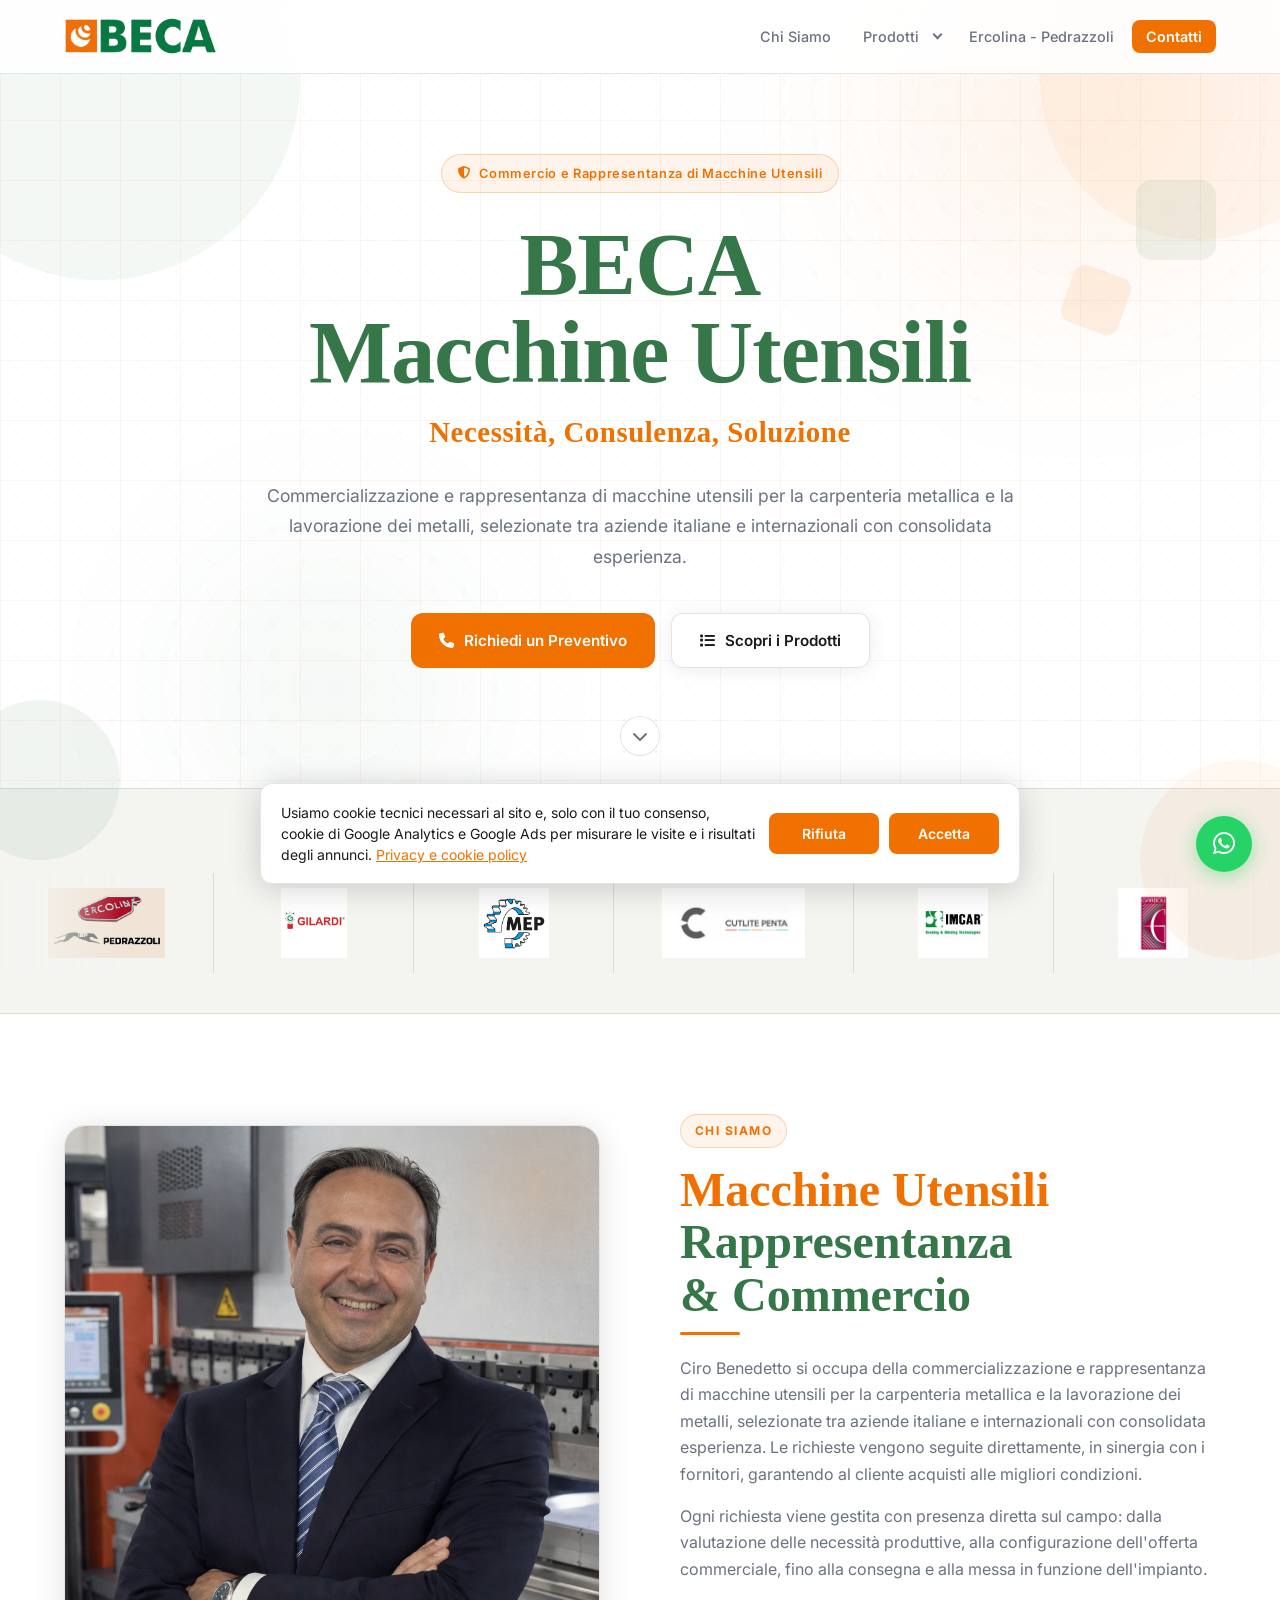
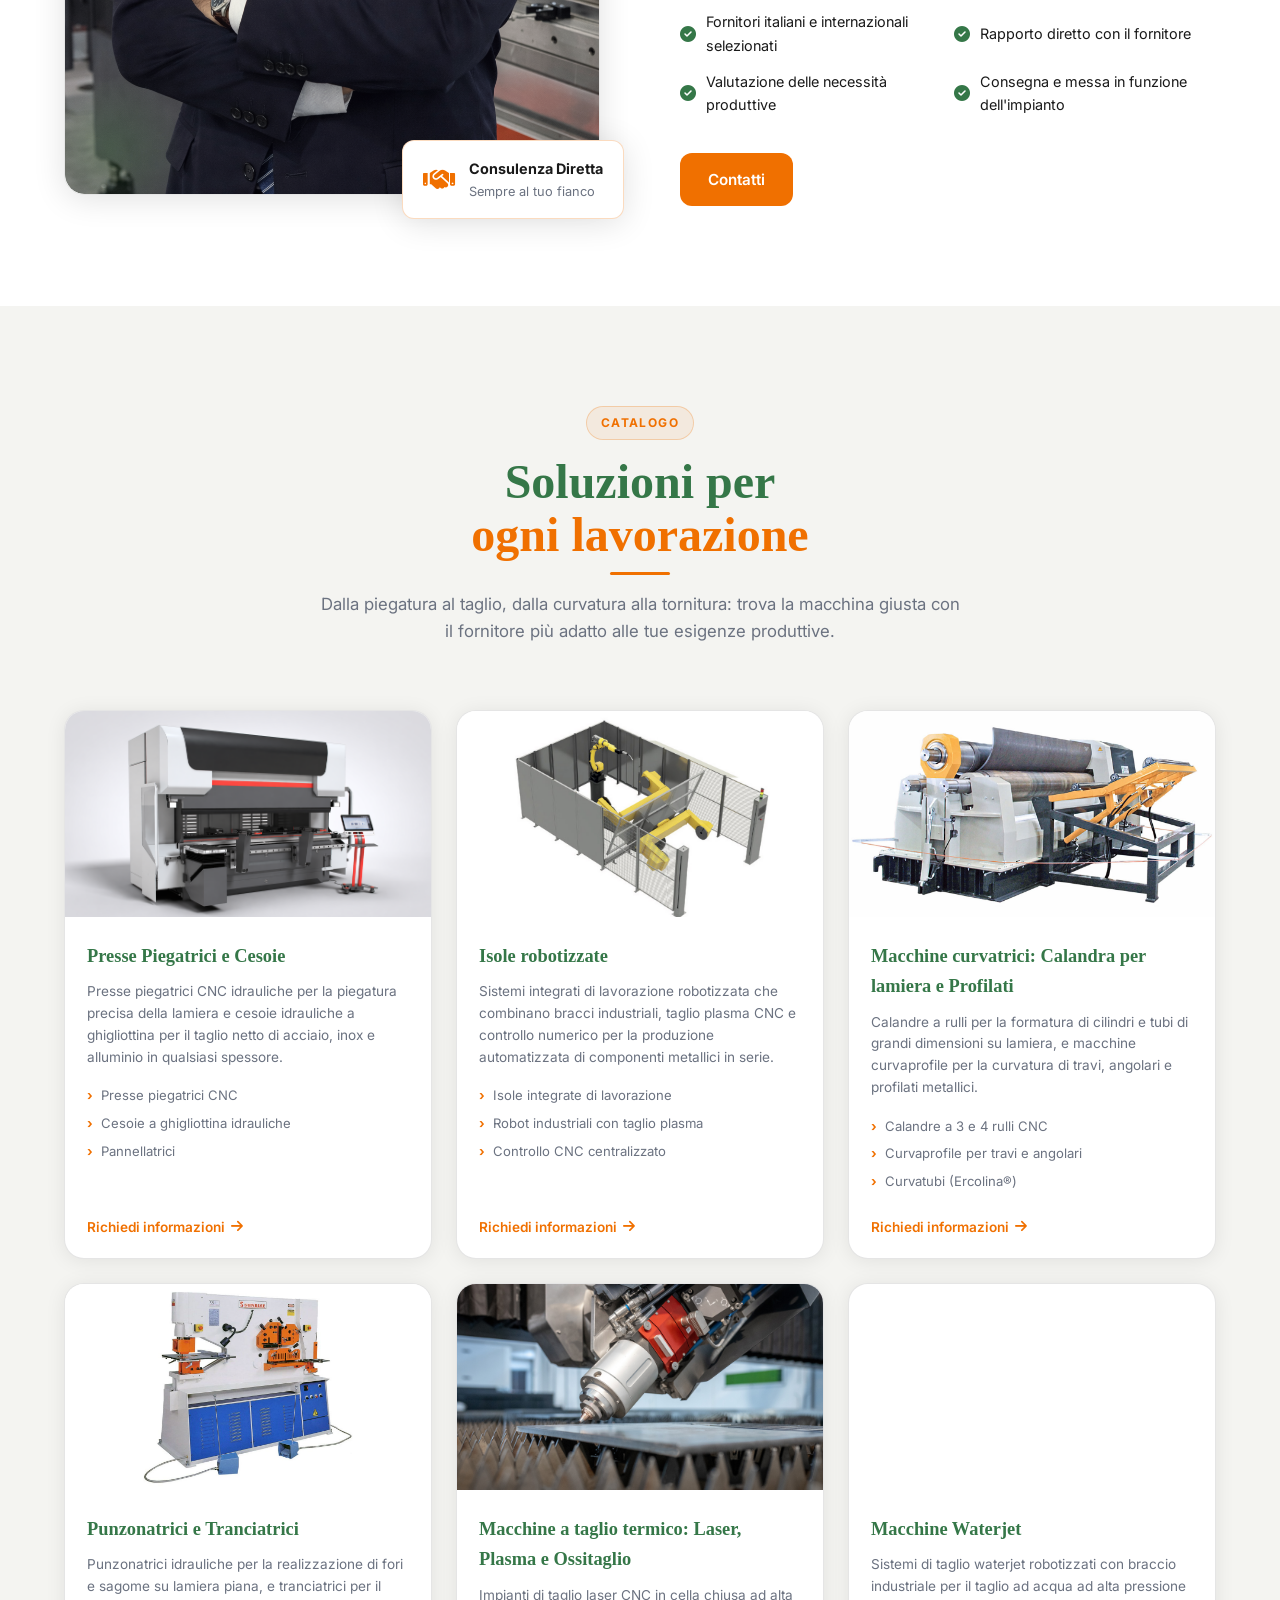
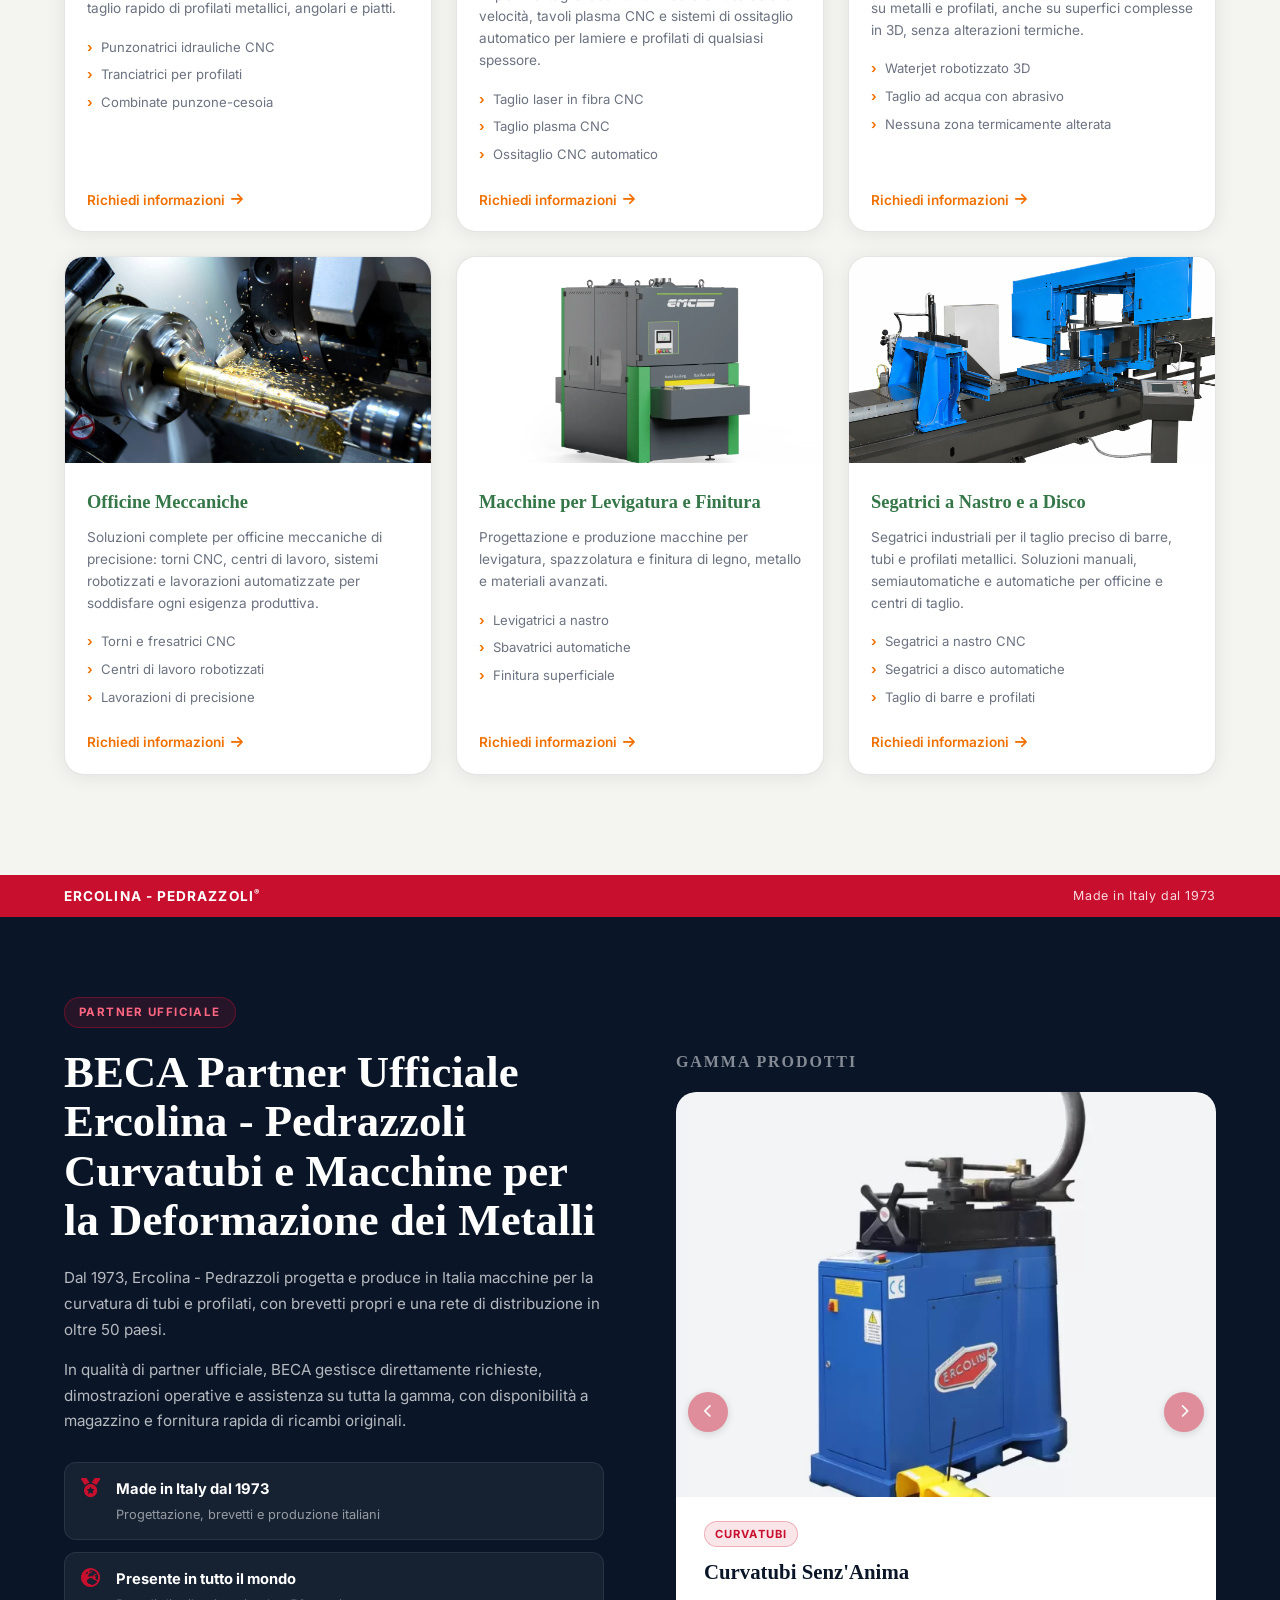
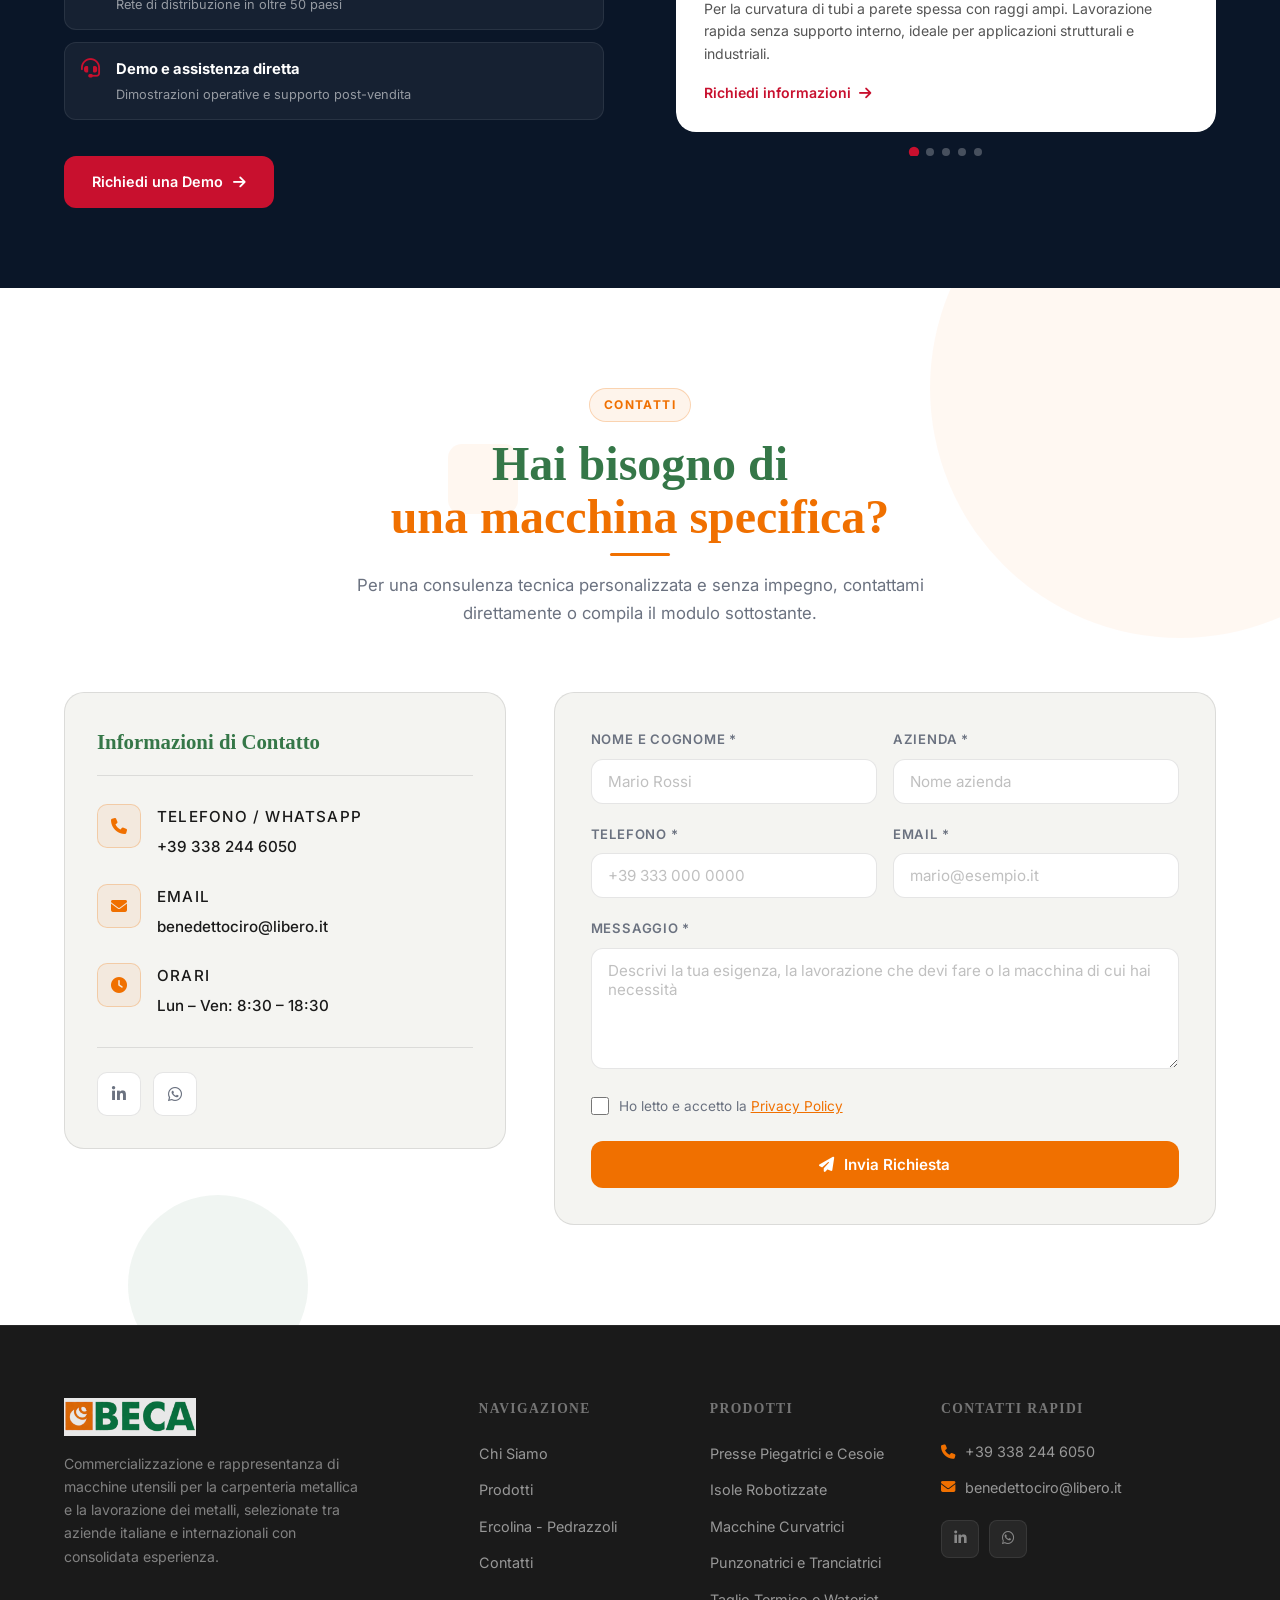
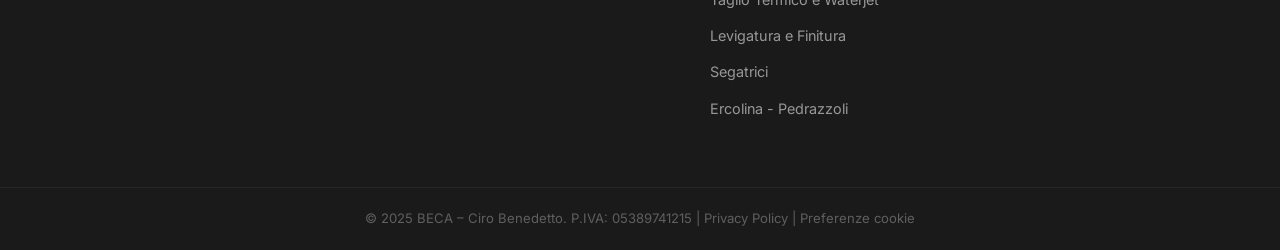
<file: index.html>
<!DOCTYPE html>
<html lang="it">
<head>
  <meta charset="UTF-8" />
  <meta name="viewport" content="width=device-width, initial-scale=1.0, minimum-scale=1.0" />
  <!-- Tag Google + consenso cookie (Consent Mode v2) – BECA -->
  <script>
    window.dataLayer = window.dataLayer || [];
    function gtag(){dataLayer.push(arguments);}
    gtag('consent', 'default', {
      ad_storage: 'denied',
      ad_user_data: 'denied',
      ad_personalization: 'denied',
      analytics_storage: 'denied',
      wait_for_update: 500
    });
    (function () {
      try {
        var c = JSON.parse(localStorage.getItem('beca_consenso_cookie') || 'null');
        if (c && c.scelta === 'accetta' && Date.now() - c.data < 15552000000) {
          gtag('consent', 'update', {
            ad_storage: 'granted',
            ad_user_data: 'granted',
            ad_personalization: 'granted',
            analytics_storage: 'granted'
          });
        }
      } catch (e) {}
    })();
    gtag('js', new Date());
    dataLayer.push({'gtm.start': new Date().getTime(), event: 'gtm.js'});
  </script>
  <script async src="https://www.googletagmanager.com/gtm.js?id=GTM-WML79BP8"></script>
  <meta name="theme-color" content="#ffffff" />
  <title>BECA Macchine Utensili | Rivenditore Ufficiale Ercolina - Pedrazzoli | Ciro Benedetto</title>
  <meta name="description" content="BECA di Ciro Benedetto: commercio e rappresentanza di macchine utensili per carpenteria metallica e lavorazione dei metalli. Partner ufficiale Ercolina - Pedrazzoli. Presse piegatrici, curvatubi, taglio laser, plasma, waterjet." />
  <meta name="keywords" content="BECA, BECA macchine utensili, Ciro Benedetto, macchine utensili, carpenteria metallica, lavorazione metalli, Ercolina, Pedrazzoli, curvatubi, presse piegatrici, taglio laser, taglio plasma, waterjet, rappresentanza macchine utensili" />
  <meta name="author" content="BECA – Ciro Benedetto" />
  <meta name="robots" content="index, follow, max-image-preview:large" />
  <meta name="googlebot" content="index, follow" />
  <meta name="language" content="Italian" />
  <meta name="geo.region" content="IT" />
  <meta name="geo.placename" content="Italia" />
  <link rel="canonical" href="https://becamacchineutensili.it/" />

  <!-- Open Graph / Facebook -->
  <meta property="og:type" content="website" />
  <meta property="og:locale" content="it_IT" />
  <meta property="og:url" content="https://becamacchineutensili.it/" />
  <meta property="og:site_name" content="BECA – Ciro Benedetto" />
  <meta property="og:title" content="BECA Macchine Utensili | Ciro Benedetto – Carpenteria Metallica e Lavorazione Metalli" />
  <meta property="og:description" content="Commercio e rappresentanza di macchine utensili per carpenteria metallica e lavorazione dei metalli. Partner ufficiale Ercolina - Pedrazzoli." />
  <meta property="og:image" content="https://becamacchineutensili.it/img/logo-beca.png" />
  <meta property="og:image:alt" content="BECA – Ciro Benedetto" />

  <!-- Twitter -->
  <meta name="twitter:card" content="summary_large_image" />
  <meta name="twitter:title" content="BECA Macchine Utensili | Ciro Benedetto" />
  <meta name="twitter:description" content="Commercio e rappresentanza di macchine utensili per carpenteria metallica e lavorazione dei metalli. Partner ufficiale Ercolina - Pedrazzoli." />
  <meta name="twitter:image" content="https://becamacchineutensili.it/img/logo-beca.png" />

  <link rel="icon" type="image/x-icon" href="img/favicon.ico" />
  <link rel="icon" type="image/png" sizes="32x32" href="img/favicon-32x32.png" />
  <link rel="apple-touch-icon" sizes="180x180" href="img/apple-touch-icon.png" />
  <link rel="preconnect" href="https://fonts.googleapis.com" />
  <link rel="preconnect" href="https://fonts.gstatic.com" crossorigin />
  <link rel="preconnect" href="https://cdnjs.cloudflare.com" crossorigin />
  <link href="https://fonts.googleapis.com/css2?family=Inter:wght@400;500;600;700;800;900&display=swap" rel="stylesheet" />
  <link rel="preload" href="https://cdnjs.cloudflare.com/ajax/libs/font-awesome/6.5.0/css/all.min.css" as="style" onload="this.onload=null;this.rel='stylesheet'" />
  <noscript><link rel="stylesheet" href="https://cdnjs.cloudflare.com/ajax/libs/font-awesome/6.5.0/css/all.min.css" /></noscript>
  <link rel="stylesheet" href="css/style.css?v=20261112" />

  <!-- Structured Data: Organization + LocalBusiness -->
  <script type="application/ld+json">
  {
    "@context": "https://schema.org",
    "@type": "Organization",
    "name": "BECA – Ciro Benedetto",
    "alternateName": [
      "BECA",
      "BECA Macchine Utensili",
      "BECA Ercolina",
      "BECA Pedrazzoli",
      "BECA Rivenditore Ercolina",
      "BECA Rivenditore Pedrazzoli"
    ],
    "url": "https://becamacchineutensili.it/",
    "logo": "https://becamacchineutensili.it/img/logo-beca.png",
    "image": "https://becamacchineutensili.it/img/logo-beca.png",
    "description": "Commercio e rappresentanza di macchine utensili per carpenteria metallica e lavorazione dei metalli. Partner ufficiale Ercolina - Pedrazzoli.",
    "founder": {
      "@type": "Person",
      "name": "Ciro Benedetto"
    },
    "taxID": "05389741215",
    "vatID": "IT05389741215",
    "address": {
      "@type": "PostalAddress",
      "addressCountry": "IT"
    },
    "contactPoint": {
      "@type": "ContactPoint",
      "telephone": "+39-338-244-6050",
      "email": "benedettociro@libero.it",
      "contactType": "sales",
      "areaServed": "IT",
      "availableLanguage": ["Italian"]
    },
    "sameAs": [
      "https://wa.me/393382446050"
    ],
    "areaServed": {
      "@type": "Country",
      "name": "Italia"
    },
    "hoursAvailable": {
      "@type": "OpeningHoursSpecification",
      "dayOfWeek": ["Monday", "Tuesday", "Wednesday", "Thursday", "Friday"],
      "opens": "08:30",
      "closes": "18:30"
    },
    "hasOfferCatalog": {
      "@type": "OfferCatalog",
      "name": "Macchine utensili per carpenteria metallica e lavorazione dei metalli",
      "itemListElement": [
        { "@type": "Offer", "itemOffered": { "@type": "Product", "name": "Presse Piegatrici e Cesoie", "description": "Presse piegatrici CNC, cesoie a ghigliottina idrauliche, pannellatrici" } },
        { "@type": "Offer", "itemOffered": { "@type": "Product", "name": "Isole robotizzate", "description": "Isole integrate di lavorazione, robot industriali con taglio plasma, controllo CNC centralizzato" } },
        { "@type": "Offer", "itemOffered": { "@type": "Product", "name": "Macchine curvatrici: Calandra per lamiera e Profilati", "description": "Calandre a 3 e 4 rulli CNC, curvaprofili per travi e angolari, curvatubi Ercolina" } },
        { "@type": "Offer", "itemOffered": { "@type": "Product", "name": "Punzonatrici e Tranciatrici", "description": "Punzonatrici idrauliche CNC, tranciatrici per profilati, combinate punzone-cesoia" } },
        { "@type": "Offer", "itemOffered": { "@type": "Product", "name": "Macchine a taglio termico: Laser, Plasma e Ossitaglio", "description": "Taglio laser in fibra CNC, taglio plasma CNC, ossitaglio CNC automatico" } },
        { "@type": "Offer", "itemOffered": { "@type": "Product", "name": "Macchine Waterjet", "description": "Waterjet robotizzato 3D, taglio ad acqua con abrasivo" } },
        { "@type": "Offer", "itemOffered": { "@type": "Product", "name": "Officine Meccaniche", "description": "Torni e fresatrici CNC, centri di lavoro robotizzati" } },
        { "@type": "Offer", "itemOffered": { "@type": "Product", "name": "Macchine per Levigatura e Finitura", "description": "Levigatrici a nastro, sbavatrici automatiche, finitura superficiale" } },
        { "@type": "Offer", "itemOffered": { "@type": "Product", "name": "Segatrici a Nastro e a Disco", "description": "Segatrici a nastro CNC, segatrici a disco automatiche" } },
        { "@type": "Offer", "itemOffered": { "@type": "Product", "name": "Curvatubi Ercolina - Pedrazzoli", "brand": { "@type": "Brand", "name": "Ercolina" }, "description": "Curvatubi senz'anima, curvatubi con anima, curvatubi full electric, centinatrici, presse orizzontali" } }
      ]
    },
    "knowsAbout": [
      "Macchine utensili",
      "Carpenteria metallica",
      "Lavorazione dei metalli",
      "Presse piegatrici",
      "Curvatubi",
      "Taglio laser",
      "Taglio plasma",
      "Waterjet",
      "Ercolina Pedrazzoli"
    ]
  }
  </script>

  <script type="application/ld+json">
  {
    "@context": "https://schema.org",
    "@type": "WebSite",
    "name": "BECA – Ciro Benedetto",
    "url": "https://becamacchineutensili.it/",
    "inLanguage": "it-IT",
    "publisher": {
      "@type": "Organization",
      "name": "BECA – Ciro Benedetto"
    }
  }
  </script>
</head>
<body>

  <!-- ===== HEADER ===== -->
  <header id="header">
    <div class="container header-inner">
      <a href="#" class="logo">
        <img src="img/logo-beca.png" alt="BECA – Ciro Benedetto" class="logo-img" fetchpriority="high" decoding="async" />
      </a>
      <nav id="nav">
        <ul>
          <li><a href="#chi-siamo">Chi Siamo</a></li>
          <li class="nav-dropdown">
            <a href="#prodotti">Prodotti</a>
            <button class="nav-dropdown-toggle" type="button" aria-label="Mostra i prodotti" aria-expanded="false"><span></span></button>
            <ul class="nav-submenu">
              <li><a href="presse-piegatrici-cesoie.html">Presse Piegatrici e Cesoie</a></li>
              <li><a href="isole-robotizzate.html">Isole Robotizzate</a></li>
              <li><a href="calandre-curvaprofili.html">Calandre e Curvaprofili</a></li>
              <li><a href="punzonatrici-tranciatrici.html">Punzonatrici e Tranciatrici</a></li>
              <li><a href="taglio-laser-plasma.html">Taglio Laser, Plasma e Ossitaglio</a></li>
              <li><a href="waterjet.html">Macchine Waterjet</a></li>
              <li><a href="macchine-officina-meccanica.html">Officine Meccaniche</a></li>
              <li><a href="levigatrici-sbavatrici.html">Levigatura e Finitura</a></li>
              <li><a href="segatrici.html">Segatrici a Nastro e a Disco</a></li>
              <li><a href="curvatubi-ercolina.html">Curvatubi Ercolina - Pedrazzoli</a></li>
            </ul>
          </li>
          <li><a href="#ercolina">Ercolina - Pedrazzoli</a></li>
          <li><a href="#contatti" class="btn-nav">Contatti</a></li>
        </ul>
      </nav>
      <button class="hamburger" id="hamburger" aria-label="Menu">
        <span></span><span></span><span></span>
      </button>
    </div>
  </header>

  <!-- ===== HERO ===== -->
  <section id="hero">
    <div class="hero-bg">
      <div class="hero-grid"></div>
      <div class="hero-glow hero-glow-1"></div>
      <div class="hero-glow hero-glow-2"></div>
    </div>
    <div class="container hero-content">
      <div class="hero-badge">
        <i class="fa-solid fa-shield-halved"></i>
        Commercio e Rappresentanza di Macchine Utensili
      </div>
      <h1 class="hero-title">
        BECA<br>Macchine Utensili
      </h1>
      <p class="hero-tagline">Necessità, Consulenza, Soluzione</p>
      <p class="hero-subtitle">
        Commercializzazione e rappresentanza di macchine utensili per la carpenteria metallica e la lavorazione dei metalli, selezionate tra aziende italiane e internazionali con consolidata esperienza.
      </p>
      <div class="hero-cta">
        <a href="#contatti" class="btn btn-primary">
          <i class="fa-solid fa-phone"></i> Richiedi un Preventivo
        </a>
        <a href="#prodotti" class="btn btn-secondary">
          <i class="fa-solid fa-list"></i> Scopri i Prodotti
        </a>
      </div>
    </div>
    <a href="#chi-siamo" class="scroll-down">
      <i class="fa-solid fa-chevron-down"></i>
    </a>
  </section>

  <!-- ===== MARCHI CAROUSEL ===== -->
  <section id="marchi" class="section-brands">
    <div class="container">
      <p class="brands-label">Alcuni dei marchi che proponiamo</p>
    </div>
    <div class="brands-track-wrapper">
      <div class="brands-track" id="brandsTrack">
        <div class="brand-item"><img src="img/marchi/ercolina-pedrazzoli.jpeg" alt="Ercolina / IBP Pedrazzoli" class="brand-logo" loading="lazy" decoding="async" /></div>
        <div class="brand-item"><img src="img/marchi/gilardi.png" alt="Gilardi" class="brand-logo" loading="lazy" decoding="async" /></div>
        <div class="brand-item"><img src="img/marchi/mep.png" alt="MEP" class="brand-logo" loading="lazy" decoding="async" /></div>
        <div class="brand-item"><img src="img/marchi/cutlite-penta.jpeg" alt="Cutlite Penta" class="brand-logo" loading="lazy" decoding="async" /></div>
        <div class="brand-item"><img src="img/marchi/imcar.jpeg" alt="IMCAR" class="brand-logo" loading="lazy" decoding="async" /></div>
        <div class="brand-item"><img src="img/marchi/garboli.jpeg" alt="Garboli" class="brand-logo" loading="lazy" decoding="async" /></div>
        <div class="brand-item"><img src="img/marchi/emc.jpeg" alt="EMC Metal Division" class="brand-logo" loading="lazy" decoding="async" /></div>
        <div class="brand-item"><img src="img/marchi/btm.jpeg" alt="BTM" class="brand-logo" loading="lazy" decoding="async" /></div>
        <div class="brand-item"><img src="img/marchi/waterjet.png" alt="Waterjet Corporation" class="brand-logo" loading="lazy" decoding="async" /></div>
        <div class="brand-item"><img src="img/marchi/kaeser.jpeg" alt="Kaeser Compressori" class="brand-logo" loading="lazy" decoding="async" /></div>
        <div class="brand-item"><img src="img/marchi/promotech.png" alt="Promotech" class="brand-logo" loading="lazy" decoding="async" /></div>
        <div class="brand-item"><img src="img/marchi/putsch-meniconi.jpeg" alt="Putsch Meniconi" class="brand-logo" loading="lazy" decoding="async" /></div>
        <div class="brand-item"><img src="img/marchi/rimas.jpeg" alt="Rimas 3D Solutions" class="brand-logo" loading="lazy" decoding="async" /></div>
        <div class="brand-item"><img src="img/marchi/nullus.png" alt="Nullus" class="brand-logo" loading="lazy" decoding="async" /></div>
        <div class="brand-item"><img src="img/marchi/aceti.png" alt="Aceti Macchine" class="brand-logo" loading="lazy" decoding="async" /></div>
        <div class="brand-item"><img src="img/marchi/bimak.png" alt="Bimak" class="brand-logo" loading="lazy" decoding="async" /></div>
        <div class="brand-item"><img src="img/marchi/automa.png" alt="Automa" class="brand-logo" loading="lazy" decoding="async" /></div>
        <div class="brand-item"><img src="img/marchi/bianco.png" alt="Bianco Segatrici a Nastro" class="brand-logo" loading="lazy" decoding="async" /></div>
        <div class="brand-item"><img src="img/marchi/dimastlogo.jpg" alt="Dimast" class="brand-logo" loading="lazy" decoding="async" /></div>
        <div class="brand-item"><img src="img/marchi/ciampalinilogo.jpg" alt="Ciampalini" class="brand-logo" loading="lazy" decoding="async" /></div>
        <!-- duplicate set for infinite loop -->
        <div class="brand-item"><img src="img/marchi/ercolina-pedrazzoli.jpeg" alt="Ercolina / IBP Pedrazzoli" class="brand-logo" loading="lazy" decoding="async" /></div>
        <div class="brand-item"><img src="img/marchi/gilardi.png" alt="Gilardi" class="brand-logo" loading="lazy" decoding="async" /></div>
        <div class="brand-item"><img src="img/marchi/mep.png" alt="MEP" class="brand-logo" loading="lazy" decoding="async" /></div>
        <div class="brand-item"><img src="img/marchi/cutlite-penta.jpeg" alt="Cutlite Penta" class="brand-logo" loading="lazy" decoding="async" /></div>
        <div class="brand-item"><img src="img/marchi/imcar.jpeg" alt="IMCAR" class="brand-logo" loading="lazy" decoding="async" /></div>
        <div class="brand-item"><img src="img/marchi/garboli.jpeg" alt="Garboli" class="brand-logo" loading="lazy" decoding="async" /></div>
        <div class="brand-item"><img src="img/marchi/emc.jpeg" alt="EMC Metal Division" class="brand-logo" loading="lazy" decoding="async" /></div>
        <div class="brand-item"><img src="img/marchi/btm.jpeg" alt="BTM" class="brand-logo" loading="lazy" decoding="async" /></div>
        <div class="brand-item"><img src="img/marchi/waterjet.png" alt="Waterjet Corporation" class="brand-logo" loading="lazy" decoding="async" /></div>
        <div class="brand-item"><img src="img/marchi/kaeser.jpeg" alt="Kaeser Compressori" class="brand-logo" loading="lazy" decoding="async" /></div>
        <div class="brand-item"><img src="img/marchi/promotech.png" alt="Promotech" class="brand-logo" loading="lazy" decoding="async" /></div>
        <div class="brand-item"><img src="img/marchi/putsch-meniconi.jpeg" alt="Putsch Meniconi" class="brand-logo" loading="lazy" decoding="async" /></div>
        <div class="brand-item"><img src="img/marchi/rimas.jpeg" alt="Rimas 3D Solutions" class="brand-logo" loading="lazy" decoding="async" /></div>
        <div class="brand-item"><img src="img/marchi/nullus.png" alt="Nullus" class="brand-logo" loading="lazy" decoding="async" /></div>
        <div class="brand-item"><img src="img/marchi/aceti.png" alt="Aceti Macchine" class="brand-logo" loading="lazy" decoding="async" /></div>
        <div class="brand-item"><img src="img/marchi/bimak.png" alt="Bimak" class="brand-logo" loading="lazy" decoding="async" /></div>
        <div class="brand-item"><img src="img/marchi/automa.png" alt="Automa" class="brand-logo" loading="lazy" decoding="async" /></div>
        <div class="brand-item"><img src="img/marchi/bianco.png" alt="Bianco Segatrici a Nastro" class="brand-logo" loading="lazy" decoding="async" /></div>
        <div class="brand-item"><img src="img/marchi/dimastlogo.jpg" alt="Dimast" class="brand-logo" loading="lazy" decoding="async" /></div>
        <div class="brand-item"><img src="img/marchi/ciampalinilogo.jpg" alt="Ciampalini" class="brand-logo" loading="lazy" decoding="async" /></div>
      </div>
    </div>
  </section>

  <!-- ===== CHI SIAMO ===== -->
  <section id="chi-siamo" class="section">
    <div class="deco deco-o deco-1" aria-hidden="true"></div>
    <div class="deco deco-g deco-2" aria-hidden="true"></div>
    <div class="deco deco-o deco-3" aria-hidden="true"></div>
    <div class="container">
      <div class="about-grid">
        <div class="about-visual" data-aos="fade-left">
          <div class="about-img-wrapper">
            <img src="img/agente.jpg" alt="Agente macchine utensili" class="about-photo" loading="lazy" decoding="async" />
            <div class="about-shape-1"></div>
            <div class="about-shape-2"></div>
          </div>
          <div class="about-card-float">
            <i class="fa-solid fa-handshake"></i>
            <div>
              <strong>Consulenza Diretta</strong>
              <p>Sempre al tuo fianco</p>
            </div>
          </div>
        </div>
        <div class="about-text" data-aos="fade-right" data-aos-delay="150">
          <span class="section-tag">Chi Siamo</span>
          <h2 class="section-title" data-aos><span class="text-accent">Macchine Utensili</span><br />Rappresentanza<br />&amp; Commercio</h2>
          <p>
            Ciro Benedetto si occupa della commercializzazione e rappresentanza di macchine utensili per la carpenteria metallica e la lavorazione dei metalli, selezionate tra aziende italiane e internazionali con consolidata esperienza. Le richieste vengono seguite direttamente, in sinergia con i fornitori, garantendo al cliente acquisti alle migliori condizioni.
          </p>
          <p>
            Ogni richiesta viene gestita con presenza diretta sul campo: dalla valutazione delle necessità produttive, alla configurazione dell'offerta commerciale, fino alla consegna e alla messa in funzione dell'impianto.
          </p>
          <div class="about-features">
            <div class="about-feature">
              <i class="fa-solid fa-circle-check"></i>
              <span>Fornitori italiani e internazionali selezionati</span>
            </div>
            <div class="about-feature">
              <i class="fa-solid fa-circle-check"></i>
              <span>Rapporto diretto con il fornitore</span>
            </div>
            <div class="about-feature">
              <i class="fa-solid fa-circle-check"></i>
              <span>Valutazione delle necessità produttive</span>
            </div>
            <div class="about-feature">
              <i class="fa-solid fa-circle-check"></i>
              <span>Consegna e messa in funzione dell'impianto</span>
            </div>
          </div>
          <a href="#contatti" class="btn btn-primary">Contatti</a>
        </div>
      </div>
    </div>
  </section>

  <!-- ===== PRODOTTI ===== -->
  <section id="prodotti" class="section section-dark">
    <div class="deco deco-g deco-1" aria-hidden="true"></div>
    <div class="deco deco-o deco-2" aria-hidden="true"></div>
    <div class="deco deco-g deco-3" aria-hidden="true"></div>
    <div class="container">
      <div class="section-header">
        <span class="section-tag">Catalogo</span>
        <h2 class="section-title" data-aos>Soluzioni per<br /><span class="text-accent">ogni lavorazione</span></h2>
        <p class="section-subtitle">Dalla piegatura al taglio, dalla curvatura alla tornitura: trova la macchina giusta con il fornitore più adatto alle tue esigenze produttive.</p>
      </div>
      <div class="products-grid">

        <div class="product-card" data-aos="fade-up">
          <div class="product-img-wrap">
            <a href="presse-piegatrici-cesoie.html" tabindex="-1" aria-hidden="true"><img src="img/prodotti/pressa.jpg" alt="Presse Piegatrici e Cesoie" loading="lazy" decoding="async" /></a>
          </div>
          <div class="product-card-body">
          <h3><a href="presse-piegatrici-cesoie.html">Presse Piegatrici e Cesoie</a></h3>
          <p>Presse piegatrici CNC idrauliche per la piegatura precisa della lamiera e cesoie idrauliche a ghigliottina per il taglio netto di acciaio, inox e alluminio in qualsiasi spessore.</p>
          <ul>
            <li>Presse piegatrici CNC</li>
            <li>Cesoie a ghigliottina idrauliche</li>
            <li>Pannellatrici</li>
          </ul>
          <a href="#contatti" class="product-link">Richiedi informazioni <i class="fa-solid fa-arrow-right"></i></a>
          </div>
        </div>

        <div class="product-card" data-aos="fade-up" data-aos-delay="100">
          <div class="product-img-wrap">
            <a href="isole-robotizzate.html" tabindex="-1" aria-hidden="true"><img src="img/prodotti/isole-robotizzate.jpg" alt="Isole robotizzate" loading="lazy" decoding="async" /></a>
          </div>
          <div class="product-card-body">
          <h3><a href="isole-robotizzate.html">Isole robotizzate</a></h3>
          <p>Sistemi integrati di lavorazione robotizzata che combinano bracci industriali, taglio plasma CNC e controllo numerico per la produzione automatizzata di componenti metallici in serie.</p>
          <ul>
            <li>Isole integrate di lavorazione</li>
            <li>Robot industriali con taglio plasma</li>
            <li>Controllo CNC centralizzato</li>
          </ul>
          <a href="#contatti" class="product-link">Richiedi informazioni <i class="fa-solid fa-arrow-right"></i></a>
          </div>
        </div>

        <div class="product-card" data-aos="fade-up" data-aos-delay="150">
          <div class="product-img-wrap">
            <a href="calandre-curvaprofili.html" tabindex="-1" aria-hidden="true"><img src="img/prodotti/curvatrice.jpg" alt="Macchine curvatrici" loading="lazy" decoding="async" /></a>
          </div>
          <div class="product-card-body">
          <h3><a href="calandre-curvaprofili.html">Macchine curvatrici: Calandra per lamiera e Profilati</a></h3>
          <p>Calandre a rulli per la formatura di cilindri e tubi di grandi dimensioni su lamiera, e macchine curvaprofile per la curvatura di travi, angolari e profilati metallici.</p>
          <ul>
            <li>Calandre a 3 e 4 rulli CNC</li>
            <li>Curvaprofile per travi e angolari</li>
            <li>Curvatubi (Ercolina®)</li>
          </ul>
          <a href="#contatti" class="product-link">Richiedi informazioni <i class="fa-solid fa-arrow-right"></i></a>
          </div>
        </div>

        <div class="product-card" data-aos="fade-up" data-aos-delay="200">
          <div class="product-img-wrap product-img-wrap--contain">
            <a href="punzonatrici-tranciatrici.html" tabindex="-1" aria-hidden="true"><img src="img/prodotti/punzonatrice.jpg" alt="Punzonatrici e Tranciatrici" loading="lazy" decoding="async" /></a>
          </div>
          <div class="product-card-body">
          <h3><a href="punzonatrici-tranciatrici.html">Punzonatrici e Tranciatrici</a></h3>
          <p>Punzonatrici idrauliche per la realizzazione di fori e sagome su lamiera piana, e tranciatrici per il taglio rapido di profilati metallici, angolari e piatti.</p>
          <ul>
            <li>Punzonatrici idrauliche CNC</li>
            <li>Tranciatrici per profilati</li>
            <li>Combinate punzone-cesoia</li>
          </ul>
          <a href="#contatti" class="product-link">Richiedi informazioni <i class="fa-solid fa-arrow-right"></i></a>
          </div>
        </div>

        <div class="product-card" data-aos="fade-up" data-aos-delay="250">
          <div class="product-img-wrap">
            <a href="taglio-laser-plasma.html" tabindex="-1" aria-hidden="true"><img src="img/prodotti/taglio-termico.jpg" alt="Macchine a taglio termico" loading="lazy" decoding="async" /></a>
          </div>
          <div class="product-card-body">
          <h3><a href="taglio-laser-plasma.html">Macchine a taglio termico: Laser, Plasma e Ossitaglio</a></h3>
          <p>Impianti di taglio laser CNC in cella chiusa ad alta velocità, tavoli plasma CNC e sistemi di ossitaglio automatico per lamiere e profilati di qualsiasi spessore.</p>
          <ul>
            <li>Taglio laser in fibra CNC</li>
            <li>Taglio plasma CNC</li>
            <li>Ossitaglio CNC automatico</li>
          </ul>
          <a href="#contatti" class="product-link">Richiedi informazioni <i class="fa-solid fa-arrow-right"></i></a>
          </div>
        </div>


        <div class="product-card" data-aos="fade-up" data-aos-delay="100">
          <div class="product-img-wrap">
            <a href="waterjet.html" tabindex="-1" aria-hidden="true"><img src="img/prodotti/waterjet.jpg" alt="Macchine Waterjet" loading="lazy" decoding="async" /></a>
          </div>
          <div class="product-card-body">
          <h3><a href="waterjet.html">Macchine Waterjet</a></h3>
          <p>Sistemi di taglio waterjet robotizzati con braccio industriale per il taglio ad acqua ad alta pressione su metalli e profilati, anche su superfici complesse in 3D, senza alterazioni termiche.</p>
          <ul>
            <li>Waterjet robotizzato 3D</li>
            <li>Taglio ad acqua con abrasivo</li>
            <li>Nessuna zona termicamente alterata</li>
          </ul>
          <a href="#contatti" class="product-link">Richiedi informazioni <i class="fa-solid fa-arrow-right"></i></a>
          </div>
        </div>

        <div class="product-card" data-aos="fade-up" data-aos-delay="150">
          <div class="product-img-wrap">
            <a href="macchine-officina-meccanica.html" tabindex="-1" aria-hidden="true"><img src="img/prodotti/officina.jpg" alt="Officine Meccaniche" loading="lazy" decoding="async" /></a>
          </div>
          <div class="product-card-body">
          <h3><a href="macchine-officina-meccanica.html">Officine Meccaniche</a></h3>
          <p>Soluzioni complete per officine meccaniche di precisione: torni CNC, centri di lavoro, sistemi robotizzati e lavorazioni automatizzate per soddisfare ogni esigenza produttiva.</p>
          <ul>
            <li>Torni e fresatrici CNC</li>
            <li>Centri di lavoro robotizzati</li>
            <li>Lavorazioni di precisione</li>
          </ul>
          <a href="#contatti" class="product-link">Richiedi informazioni <i class="fa-solid fa-arrow-right"></i></a>
          </div>
        </div>

        <div class="product-card" data-aos="fade-up" data-aos-delay="200">
          <div class="product-img-wrap">
            <a href="levigatrici-sbavatrici.html" tabindex="-1" aria-hidden="true"><img src="img/prodotti/levigatura.jpg" alt="Macchine per Levigatura e Finitura" loading="lazy" decoding="async" /></a>
          </div>
          <div class="product-card-body">
          <h3><a href="levigatrici-sbavatrici.html">Macchine per Levigatura e Finitura</a></h3>
          <p>Progettazione e produzione macchine per levigatura, spazzolatura e finitura di legno, metallo e materiali avanzati.</p>
          <ul>
            <li>Levigatrici a nastro</li>
            <li>Sbavatrici automatiche</li>
            <li>Finitura superficiale</li>
          </ul>
          <a href="#contatti" class="product-link">Richiedi informazioni <i class="fa-solid fa-arrow-right"></i></a>
          </div>
        </div>

        <div class="product-card" data-aos="fade-up" data-aos-delay="250">
          <div class="product-img-wrap">
            <a href="segatrici.html" tabindex="-1" aria-hidden="true"><img src="img/prodotti/segatrice.jpg" alt="Segatrici a Nastro e a Disco" loading="lazy" decoding="async" /></a>
          </div>
          <div class="product-card-body">
          <h3><a href="segatrici.html">Segatrici a Nastro e a Disco</a></h3>
          <p>Segatrici industriali per il taglio preciso di barre, tubi e profilati metallici. Soluzioni manuali, semiautomatiche e automatiche per officine e centri di taglio.</p>
          <ul>
            <li>Segatrici a nastro CNC</li>
            <li>Segatrici a disco automatiche</li>
            <li>Taglio di barre e profilati</li>
          </ul>
          <a href="#contatti" class="product-link">Richiedi informazioni <i class="fa-solid fa-arrow-right"></i></a>
          </div>
        </div>

      </div>
    </div>
  </section>

  <!-- ===== ERCOLINA – MINI SITE ===== -->
  <section id="ercolina" class="section-ercolina-mini">
    <div class="ercolina-topbar">
      <div class="container ercolina-topbar-inner">
        <span class="ercolina-topbar-brand">Ercolina - Pedrazzoli<sup>®</sup></span>
        <span class="ercolina-topbar-tag">Made in Italy dal 1973</span>
      </div>
    </div>
    <div class="container">
      <div class="ercolina-mini-grid">

        <!-- COLONNA SX -->
        <div class="ercolina-mini-text">
          <div class="ercolina-mini-badge">Partner Ufficiale</div>
          <h2 class="ercolina-mini-title">
            BECA Partner Ufficiale Ercolina - Pedrazzoli<br />Curvatubi e Macchine per la Deformazione dei Metalli
          </h2>
          <p>Dal 1973, Ercolina - Pedrazzoli progetta e produce in Italia macchine per la curvatura di tubi e profilati, con brevetti propri e una rete di distribuzione in oltre 50 paesi.</p>
          <p>In qualità di partner ufficiale, BECA gestisce direttamente richieste, dimostrazioni operative e assistenza su tutta la gamma, con disponibilità a magazzino e fornitura rapida di ricambi originali.</p>
          <div class="ercolina-mini-features">
            <div class="ercolina-mini-feature">
              <i class="fa-solid fa-medal"></i>
              <div>
                <strong>Made in Italy dal 1973</strong>
                <p>Progettazione, brevetti e produzione italiani</p>
              </div>
            </div>
            <div class="ercolina-mini-feature">
              <i class="fa-solid fa-earth-europe"></i>
              <div>
                <strong>Presente in tutto il mondo</strong>
                <p>Rete di distribuzione in oltre 50 paesi</p>
              </div>
            </div>
            <div class="ercolina-mini-feature">
              <i class="fa-solid fa-headset"></i>
              <div>
                <strong>Demo e assistenza diretta</strong>
                <p>Dimostrazioni operative e supporto post-vendita</p>
              </div>
            </div>
          </div>
          <a href="#contatti" class="btn-ercolina-cta">Richiedi una Demo <i class="fa-solid fa-arrow-right"></i></a>
        </div>

        <!-- COLONNA DX: CAROUSEL -->
        <div class="ercolina-carousel-col">
          <h3 class="ercolina-carousel-heading">Gamma Prodotti</h3>
          <div class="ercolina-carousel-wrap">
            <div class="ercolina-slides" id="ercolinaSlides">

              <div class="ercolina-slide">
                <div class="ercolina-slide-img" id="erc-img-0">
                  <img src="img/ercolina/curvatubi-senzanima.jpg" alt="Curvatubi Senz'Anima" loading="lazy" decoding="async" />
                </div>
                <div class="ercolina-slide-body">
                  <span class="ercolina-slide-tag">Curvatubi</span>
                  <h4>Curvatubi Senz'Anima</h4>
                  <p>Per la curvatura di tubi a parete spessa con raggi ampi. Lavorazione rapida senza supporto interno, ideale per applicazioni strutturali e industriali.</p>
                  <a href="#contatti" class="ercolina-slide-link">Richiedi informazioni <i class="fa-solid fa-arrow-right"></i></a>
                </div>
              </div>

              <div class="ercolina-slide">
                <div class="ercolina-slide-img" id="erc-img-1">
                  <img src="img/ercolina/curvatubi-conanima.jpg" alt="Curvatubi con Anima" loading="lazy" decoding="async" />
                </div>
                <div class="ercolina-slide-body">
                  <span class="ercolina-slide-tag">Curvatubi</span>
                  <h4>Curvatubi con Anima</h4>
                  <p>Per tubi a parete sottile con raggi stretti. Il supporto interno previene l'ovalizzazione e garantisce la precisione del profilo.</p>
                  <a href="#contatti" class="ercolina-slide-link">Richiedi informazioni <i class="fa-solid fa-arrow-right"></i></a>
                </div>
              </div>

              <div class="ercolina-slide">
                <div class="ercolina-slide-img" id="erc-img-2">
                  <img src="img/ercolina/centinatrice.jpg" alt="Centinatrice" loading="lazy" decoding="async" />
                </div>
                <div class="ercolina-slide-body">
                  <span class="ercolina-slide-tag">Curvaprofili</span>
                  <h4>Centinatrice</h4>
                  <p>Per la curvatura di profilati metallici: travi IPE/UPN, angolari, piatti e tubi quadri. Indicata per archi, portali e strutture curve in acciaio.</p>
                  <a href="#contatti" class="ercolina-slide-link">Richiedi informazioni <i class="fa-solid fa-arrow-right"></i></a>
                </div>
              </div>

              <div class="ercolina-slide">
                <div class="ercolina-slide-img" id="erc-img-3">
                  <img src="img/ercolina/curvatubi-fullelectric.jpg" alt="Pressa Orizzontale" loading="lazy" decoding="async" />
                </div>
                <div class="ercolina-slide-body">
                  <span class="ercolina-slide-tag">Deformazione</span>
                  <h4>Pressa Orizzontale</h4>
                  <p>Per raddrizzatura, piegatura e deformazione di barre, tubi e profilati. Struttura orizzontale per lavorazioni su pezzi lunghi con controllo preciso della forza.</p>
                  <a href="#contatti" class="ercolina-slide-link">Richiedi informazioni <i class="fa-solid fa-arrow-right"></i></a>
                </div>
              </div>

              <div class="ercolina-slide">
                <div class="ercolina-slide-img" id="erc-img-4">
                  <img src="img/ercolina/pressa-orizzontale.jpg" alt="Curvatubi con Anima Full Electric" loading="lazy" decoding="async" />
                </div>
                <div class="ercolina-slide-body">
                  <span class="ercolina-slide-tag">Curvatubi</span>
                  <h4>Curvatubi con Anima Full Electric</h4>
                  <p>Curvatubi completamente elettrica per tubi a parete sottile con raggi stretti. Azionamenti elettrici per ripetibilità, precisione e minori consumi rispetto ai sistemi idraulici.</p>
                  <a href="#contatti" class="ercolina-slide-link">Richiedi informazioni <i class="fa-solid fa-arrow-right"></i></a>
                </div>
              </div>

            </div>
            <button class="ercolina-arrow ercolina-prev" id="ercolinaPrev" aria-label="Precedente"><i class="fa-solid fa-chevron-left"></i></button>
            <button class="ercolina-arrow ercolina-next" id="ercolinaNext" aria-label="Successivo"><i class="fa-solid fa-chevron-right"></i></button>
          </div>
          <div class="ercolina-dots" id="ercolinaDots">
            <button class="ercolina-dot active" data-index="0"></button>
            <button class="ercolina-dot" data-index="1"></button>
            <button class="ercolina-dot" data-index="2"></button>
            <button class="ercolina-dot" data-index="3"></button>
            <button class="ercolina-dot" data-index="4"></button>
          </div>
        </div>

      </div>
    </div>
  </section>

  <!-- ===== CONTATTI ===== -->
  <section id="contatti" class="section section-dark section-contact">
    <div class="deco deco-o deco-1" aria-hidden="true"></div>
    <div class="deco deco-g deco-2" aria-hidden="true"></div>
    <div class="deco deco-o deco-3" aria-hidden="true"></div>
    <div class="container">
      <div class="section-header">
        <span class="section-tag">Contatti</span>
        <h2 class="section-title" data-aos>Hai bisogno di<br /><span class="text-accent">una macchina specifica?</span></h2>
        <p class="section-subtitle">Per una consulenza tecnica personalizzata e senza impegno, contattami direttamente o compila il modulo sottostante.</p>
      </div>
      <div class="contact-grid">
        <div class="contact-info">
          <div class="contact-info-card">
            <h3>Informazioni di Contatto</h3>
            <div class="contact-item">
              <div class="contact-icon"><i class="fa-solid fa-phone"></i></div>
              <div>
                <span class="contact-label">Telefono / WhatsApp</span>
                <!-- SOSTITUIRE CON NUMERO REALE -->
                <a href="tel:+393382446050">+39 338 244 6050</a>
              </div>
            </div>
            <div class="contact-item">
              <div class="contact-icon"><i class="fa-solid fa-envelope"></i></div>
              <div>
                <span class="contact-label">Email</span>
                <!-- SOSTITUIRE CON EMAIL REALE -->
                <a href="mailto:benedettociro@libero.it">benedettociro@libero.it</a>
              </div>
            </div>
            <div class="contact-item">
              <div class="contact-icon"><i class="fa-solid fa-clock"></i></div>
              <div>
                <span class="contact-label">Orari</span>
                <span>Lun – Ven: 8:30 – 18:30</span>
              </div>
            </div>
            <div class="contact-social">
              <a href="#" class="social-btn" aria-label="LinkedIn"><i class="fa-brands fa-linkedin-in"></i></a>
              <a href="https://wa.me/393382446050" class="social-btn" target="_blank" rel="noopener" aria-label="WhatsApp"><i class="fa-brands fa-whatsapp"></i></a>
            </div>
          </div>
        </div>

        <div class="contact-form-wrapper">
          <form id="contactForm" class="contact-form" novalidate>
            <div class="form-row">
              <div class="form-group">
                <label for="nome">Nome e Cognome *</label>
                <input type="text" id="nome" name="nome" placeholder="Mario Rossi" required />
              </div>
              <div class="form-group">
                <label for="azienda">Azienda *</label>
                <input type="text" id="azienda" name="azienda" placeholder="Nome azienda" required />
              </div>
            </div>
            <div class="form-row">
              <div class="form-group">
                <label for="telefono">Telefono *</label>
                <input type="tel" id="telefono" name="telefono" placeholder="+39 333 000 0000" required />
              </div>
              <div class="form-group">
                <label for="email">Email *</label>
                <input type="email" id="email" name="email" placeholder="mario@esempio.it" required />
              </div>
            </div>
            <div class="form-group">
              <label for="messaggio">Messaggio *</label>
              <textarea id="messaggio" name="messaggio" rows="5" placeholder="Descrivi la tua esigenza, la lavorazione che devi fare o la macchina di cui hai necessità" required></textarea>
            </div>
            <div class="form-check">
              <input type="checkbox" id="privacy" name="privacy" required />
              <label for="privacy">Ho letto e accetto la <a href="privacy-policy.html" target="_blank" rel="noopener">Privacy Policy</a></label>
            </div>
            <button type="submit" class="btn btn-primary btn-full">
              <i class="fa-solid fa-paper-plane"></i> Invia Richiesta
            </button>
            <div id="formSuccess" class="form-success" style="display:none;">
              <i class="fa-solid fa-circle-check"></i>
              Grazie! La tua richiesta è stata inviata. Ti contatterò a breve.
            </div>
          </form>
        </div>
      </div>
    </div>
  </section>

  <!-- ===== FOOTER ===== -->
  <footer id="footer">
    <div class="container footer-inner">
      <div class="footer-brand">
        <a href="#" class="logo logo-footer">
          <img src="img/logo-beca.png" alt="BECA – Ciro Benedetto" class="logo-img logo-img-footer" loading="lazy" decoding="async" />
        </a>
        <p>Commercializzazione e rappresentanza di macchine utensili per la carpenteria metallica e la lavorazione dei metalli, selezionate tra aziende italiane e internazionali con consolidata esperienza.</p>
      </div>
      <div class="footer-links">
        <h4>Navigazione</h4>
        <ul>
          <li><a href="#chi-siamo">Chi Siamo</a></li>
          <li><a href="#prodotti">Prodotti</a></li>
          <li><a href="#ercolina">Ercolina - Pedrazzoli</a></li>
          <li><a href="#contatti">Contatti</a></li>
        </ul>
      </div>
      <div class="footer-links">
        <h4>Prodotti</h4>
        <ul>
          <li><a href="presse-piegatrici-cesoie.html">Presse Piegatrici e Cesoie</a></li>
          <li><a href="isole-robotizzate.html">Isole Robotizzate</a></li>
          <li><a href="calandre-curvaprofili.html">Macchine Curvatrici</a></li>
          <li><a href="punzonatrici-tranciatrici.html">Punzonatrici e Tranciatrici</a></li>
          <li><a href="taglio-laser-plasma.html">Taglio Termico e Waterjet</a></li>
          <li><a href="levigatrici-sbavatrici.html">Levigatura e Finitura</a></li>
          <li><a href="segatrici.html">Segatrici</a></li>
          <li><a href="curvatubi-ercolina.html">Ercolina - Pedrazzoli</a></li>
        </ul>
      </div>
      <div class="footer-contact">
        <h4>Contatti Rapidi</h4>
        <p><i class="fa-solid fa-phone"></i> <a href="tel:+393382446050">+39 338 244 6050</a></p>
        <p><i class="fa-solid fa-envelope"></i> <a href="mailto:benedettociro@libero.it">benedettociro@libero.it</a></p>
        <div class="footer-social">
          <a href="#" aria-label="LinkedIn"><i class="fa-brands fa-linkedin-in"></i></a>
          <a href="https://wa.me/393382446050" target="_blank" rel="noopener" aria-label="WhatsApp"><i class="fa-brands fa-whatsapp"></i></a>
        </div>
      </div>
    </div>
    <div class="footer-bottom">
      <div class="container">
        <p>&copy; 2025 BECA – Ciro Benedetto. P.IVA: 05389741215 | <a href="privacy-policy.html">Privacy Policy</a> | <a href="#" data-cookie-preferenze>Preferenze cookie</a></p>
      </div>
    </div>
  </footer>

  <!-- WhatsApp floating button -->
  <a href="https://wa.me/393382446050" class="whatsapp-float" target="_blank" rel="noopener" aria-label="Contattaci su WhatsApp">
    <i class="fa-brands fa-whatsapp"></i>
  </a>

  <script src="js/tracciamento.js?v=20261112" defer></script>
  <script src="js/main.js?v=20261113"></script>
</body>
</html>
</file>
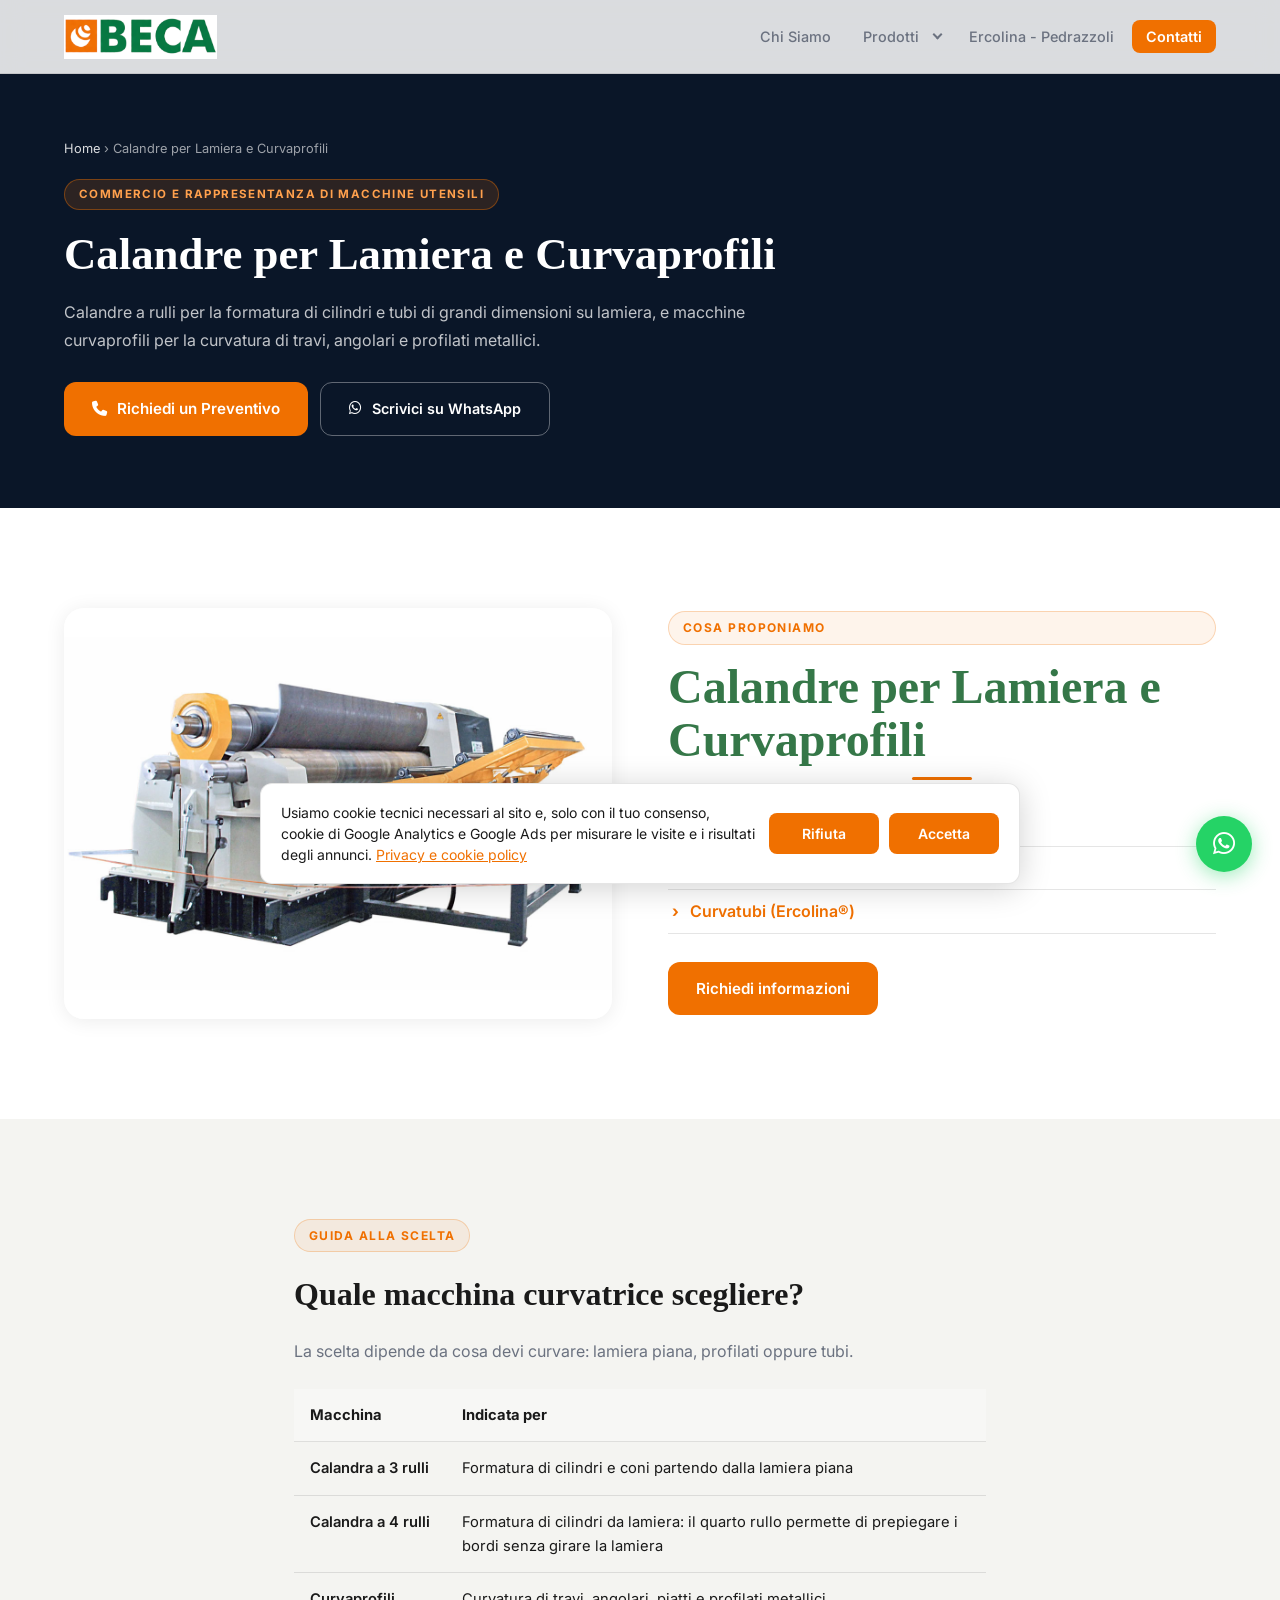
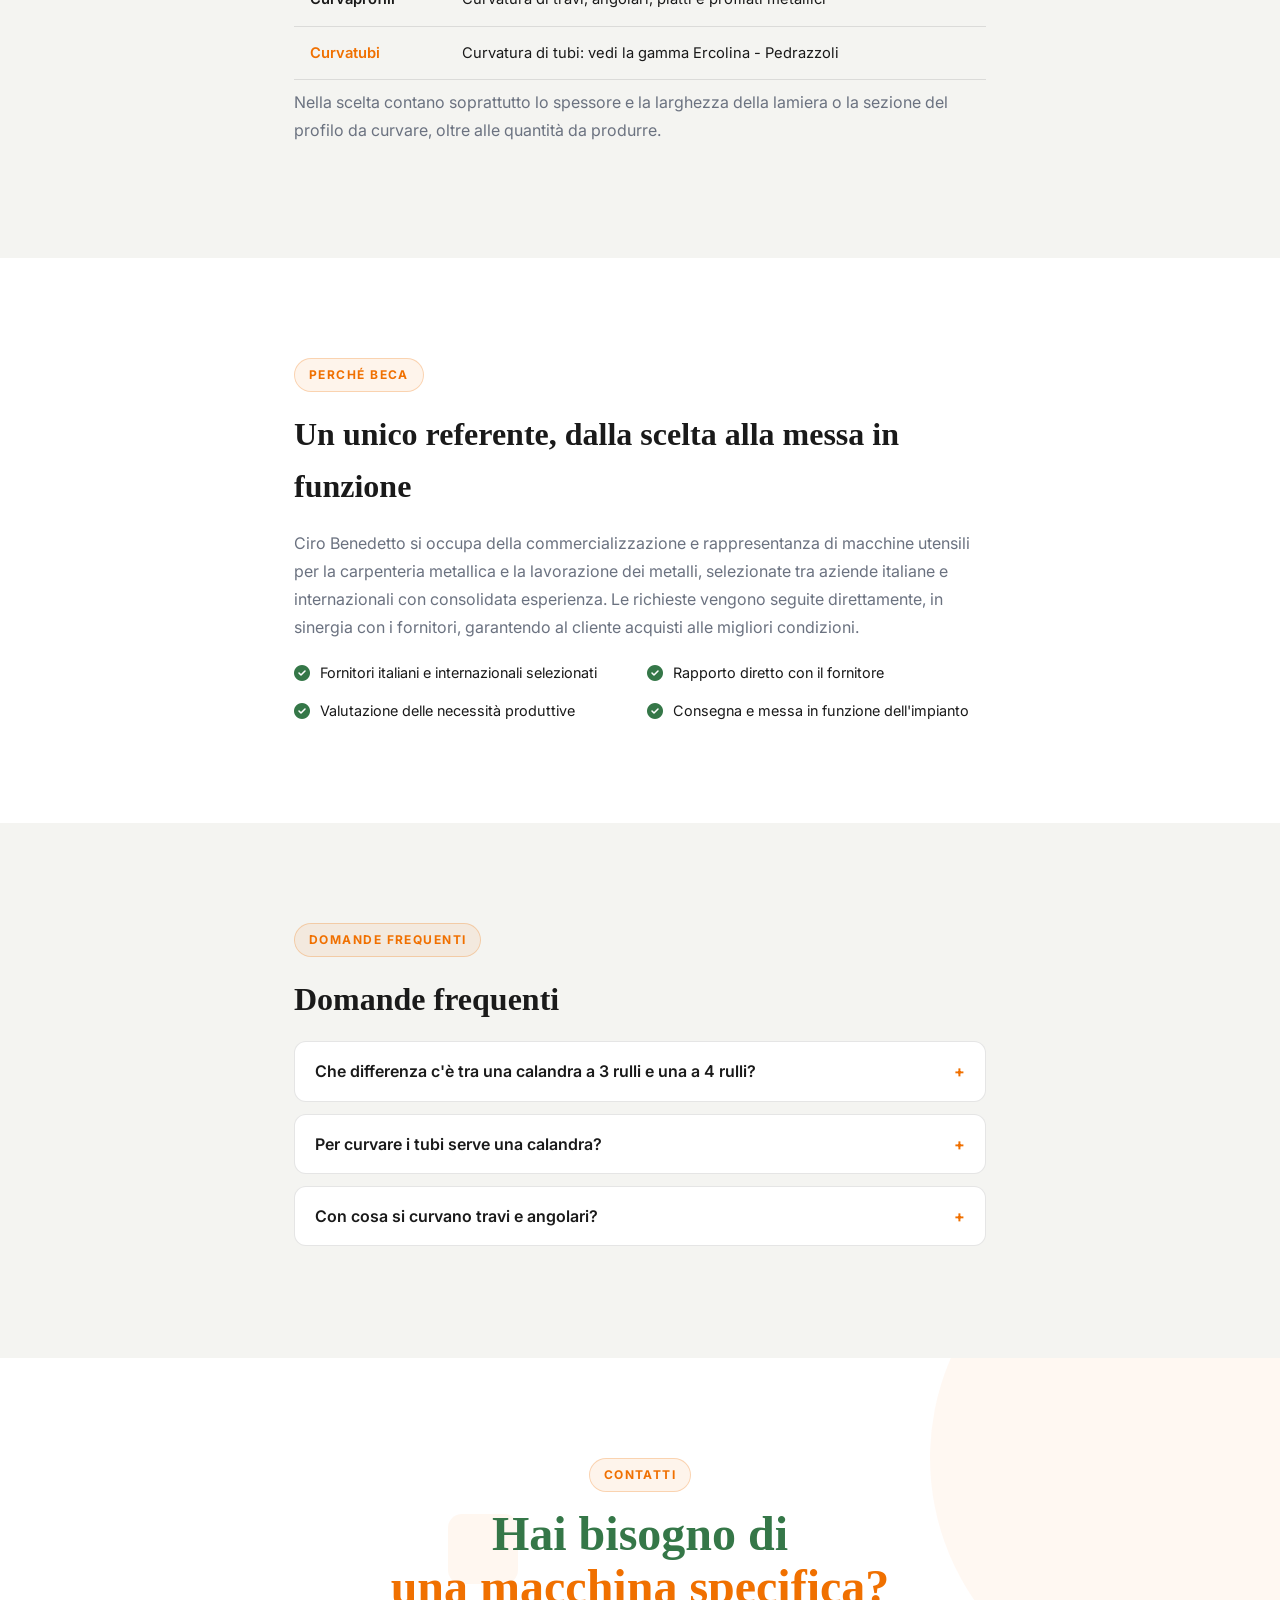
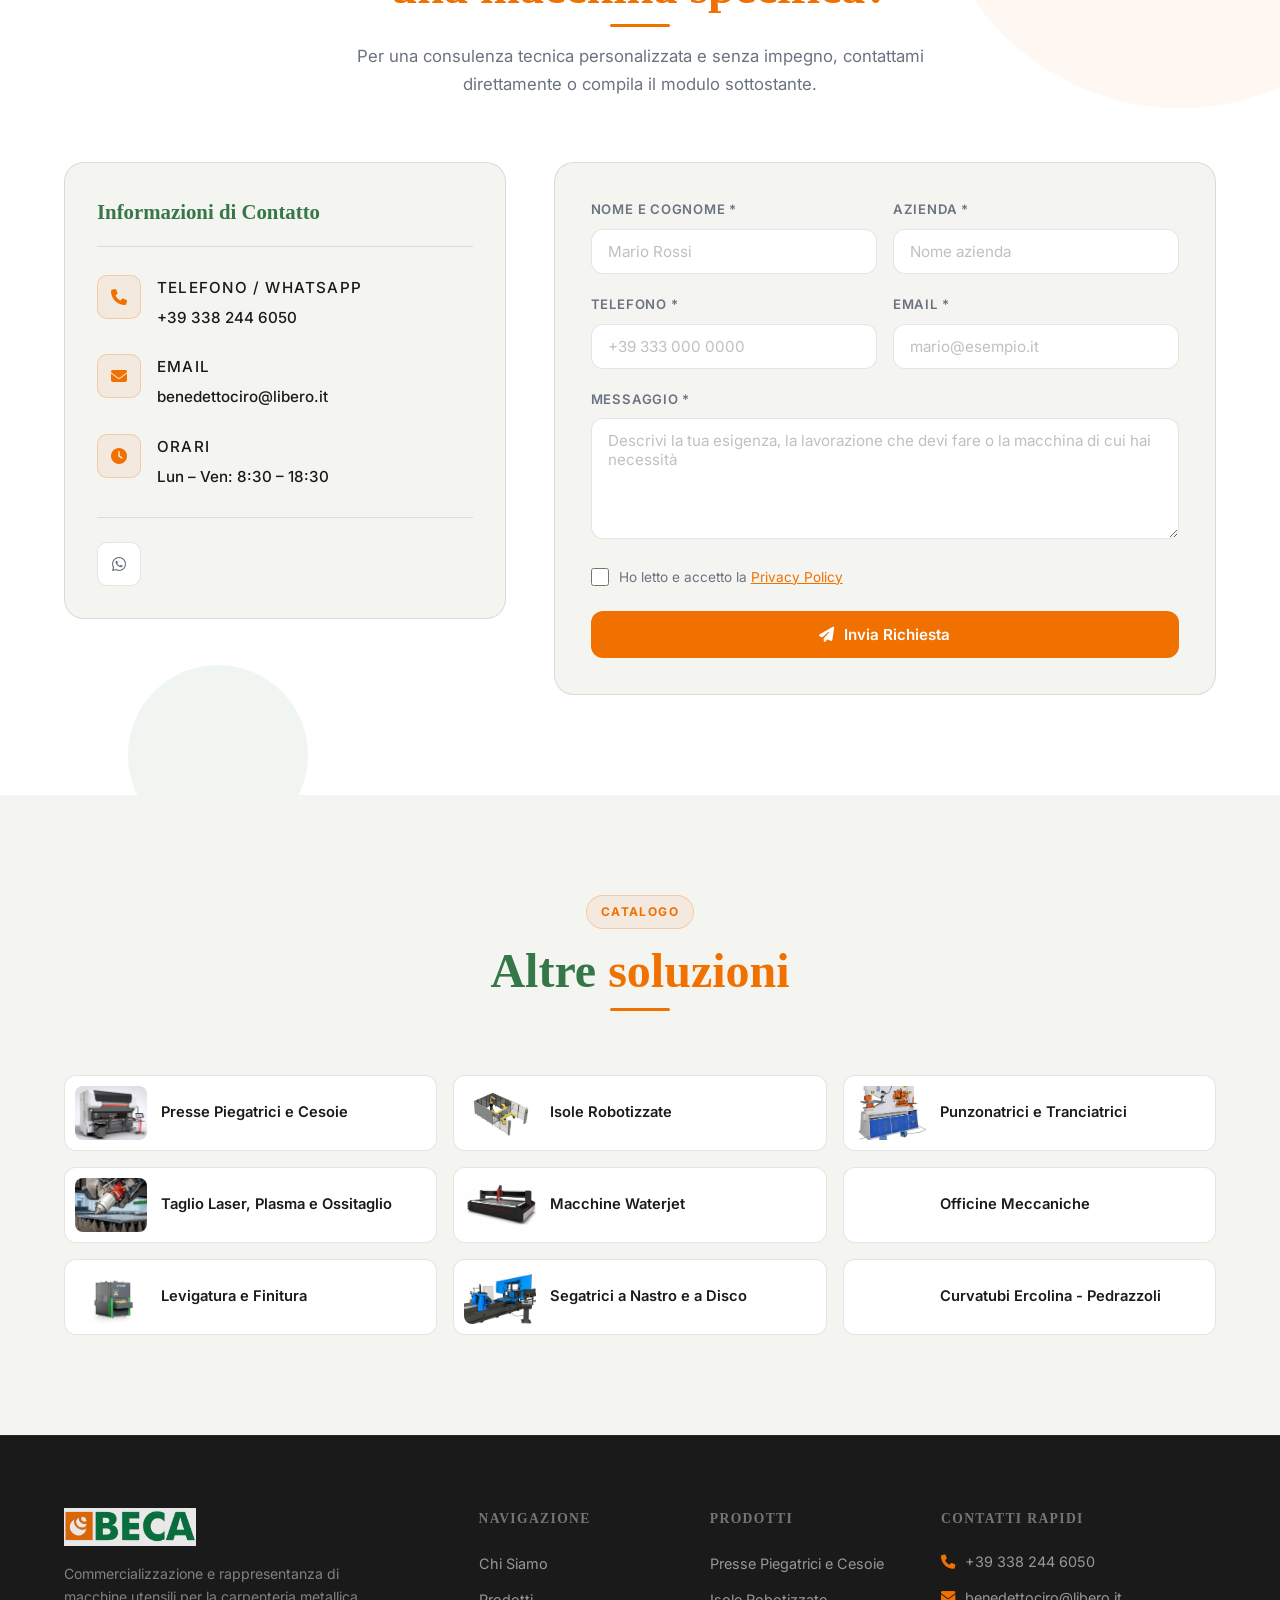
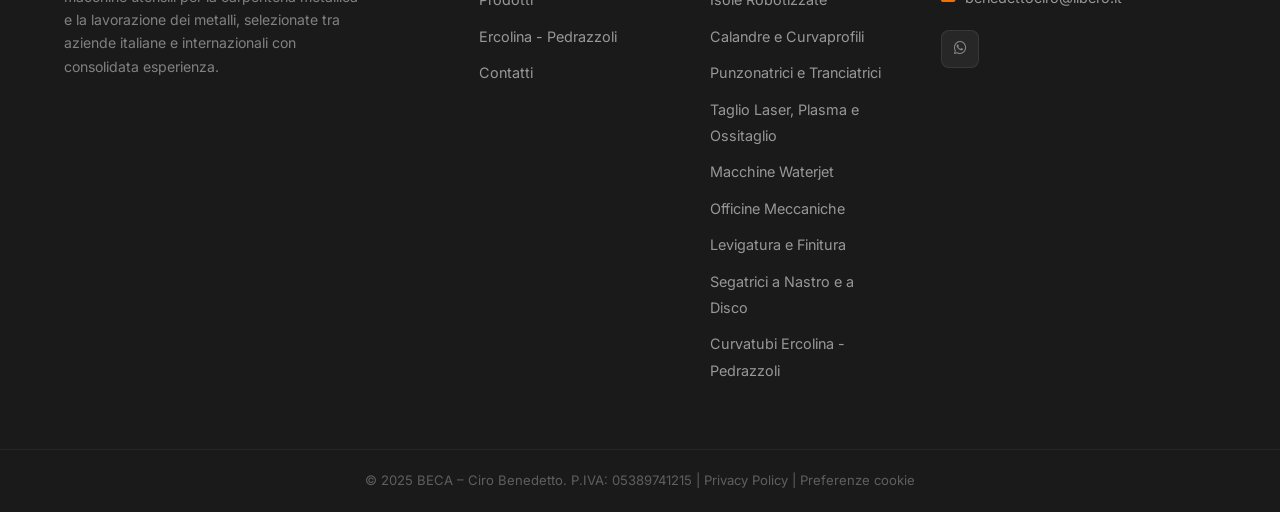
<file: calandre-curvaprofili.html>
<!DOCTYPE html>
<html lang="it">
<head>
  <meta charset="UTF-8" />
  <meta name="viewport" content="width=device-width, initial-scale=1.0, minimum-scale=1.0" />
  <!-- Tag Google + consenso cookie (Consent Mode v2) – BECA -->
  <script>
    window.dataLayer = window.dataLayer || [];
    function gtag(){dataLayer.push(arguments);}
    gtag('consent', 'default', {
      ad_storage: 'denied',
      ad_user_data: 'denied',
      ad_personalization: 'denied',
      analytics_storage: 'denied',
      wait_for_update: 500
    });
    (function () {
      try {
        var c = JSON.parse(localStorage.getItem('beca_consenso_cookie') || 'null');
        if (c && c.scelta === 'accetta' && Date.now() - c.data < 15552000000) {
          gtag('consent', 'update', {
            ad_storage: 'granted',
            ad_user_data: 'granted',
            ad_personalization: 'granted',
            analytics_storage: 'granted'
          });
        }
      } catch (e) {}
    })();
    gtag('js', new Date());
    dataLayer.push({'gtm.start': new Date().getTime(), event: 'gtm.js'});
  </script>
  <script async src="https://www.googletagmanager.com/gtm.js?id=GTM-WML79BP8"></script>
  <meta name="theme-color" content="#ffffff" />
  <title>Calandre per Lamiera a 3 e 4 Rulli e Curvaprofili | BECA – Ciro Benedetto</title>
  <meta name="description" content="Calandre CNC a 3 e 4 rulli per la formatura di cilindri da lamiera e curvaprofili per travi, angolari e profilati metallici. Consulenza diretta e preventivi." />
  <meta name="robots" content="index, follow, max-image-preview:large" />
  <link rel="canonical" href="https://becamacchineutensili.it/calandre-curvaprofili.html" />

  <meta property="og:type" content="website" />
  <meta property="og:locale" content="it_IT" />
  <meta property="og:url" content="https://becamacchineutensili.it/calandre-curvaprofili.html" />
  <meta property="og:site_name" content="BECA – Ciro Benedetto" />
  <meta property="og:title" content="Calandre per Lamiera a 3 e 4 Rulli e Curvaprofili | BECA – Ciro Benedetto" />
  <meta property="og:description" content="Calandre CNC a 3 e 4 rulli per la formatura di cilindri da lamiera e curvaprofili per travi, angolari e profilati metallici. Consulenza diretta e preventivi." />
  <meta property="og:image" content="https://becamacchineutensili.it/img/prodotti/curvatrice.jpg" />

  <link rel="icon" type="image/x-icon" href="img/favicon.ico" />
  <link rel="icon" type="image/png" sizes="32x32" href="img/favicon-32x32.png" />
  <link rel="apple-touch-icon" sizes="180x180" href="img/apple-touch-icon.png" />
  <link rel="preconnect" href="https://fonts.googleapis.com" />
  <link rel="preconnect" href="https://fonts.gstatic.com" crossorigin />
  <link rel="preconnect" href="https://cdnjs.cloudflare.com" crossorigin />
  <link href="https://fonts.googleapis.com/css2?family=Inter:wght@400;500;600;700;800;900&display=swap" rel="stylesheet" />
  <link rel="preload" href="https://cdnjs.cloudflare.com/ajax/libs/font-awesome/6.5.0/css/all.min.css" as="style" onload="this.onload=null;this.rel='stylesheet'" />
  <noscript><link rel="stylesheet" href="https://cdnjs.cloudflare.com/ajax/libs/font-awesome/6.5.0/css/all.min.css" /></noscript>
  <link rel="stylesheet" href="css/style.css?v=20261112" />
  <link rel="stylesheet" href="css/pagine.css?v=20261113" />

  <script type="application/ld+json">
  {
    "@context": "https://schema.org",
    "@type": "BreadcrumbList",
    "itemListElement": [
      {
        "@type": "ListItem",
        "position": 1,
        "name": "Home",
        "item": "https://becamacchineutensili.it/"
      },
      {
        "@type": "ListItem",
        "position": 2,
        "name": "Calandre per Lamiera e Curvaprofili",
        "item": "https://becamacchineutensili.it/calandre-curvaprofili.html"
      }
    ]
  }
  </script>
  <script type="application/ld+json">
  {
    "@context": "https://schema.org",
    "@type": "FAQPage",
    "mainEntity": [
      {
        "@type": "Question",
        "name": "Che differenza c'è tra una calandra a 3 rulli e una a 4 rulli?",
        "acceptedAnswer": {
          "@type": "Answer",
          "text": "Entrambe formano cilindri partendo dalla lamiera piana. Nella calandra a 4 rulli il rullo aggiuntivo permette di prepiegare entrambi i bordi della lamiera senza doverla girare."
        }
      },
      {
        "@type": "Question",
        "name": "Per curvare i tubi serve una calandra?",
        "acceptedAnswer": {
          "@type": "Answer",
          "text": "No, per i tubi si usa un curvatubi. BECA è partner ufficiale Ercolina - Pedrazzoli: trovi la gamma nella pagina Curvatubi Ercolina."
        }
      },
      {
        "@type": "Question",
        "name": "Con cosa si curvano travi e angolari?",
        "acceptedAnswer": {
          "@type": "Answer",
          "text": "Con le macchine curvaprofili, indicate per la curvatura di travi, angolari e profilati metallici."
        }
      }
    ]
  }
  </script>
</head>
<body>

  <!-- ===== HEADER ===== -->
  <header id="header">
    <div class="container header-inner">
      <a href="./" class="logo">
        <img src="img/logo-beca.png" alt="BECA – Ciro Benedetto" class="logo-img" fetchpriority="high" decoding="async" />
      </a>
      <nav id="nav">
        <ul>
          <li><a href="./#chi-siamo">Chi Siamo</a></li>
          <li class="nav-dropdown">
            <a href="./#prodotti">Prodotti</a>
            <button class="nav-dropdown-toggle" type="button" aria-label="Mostra i prodotti" aria-expanded="false"><span></span></button>
            <ul class="nav-submenu">
              <li><a href="presse-piegatrici-cesoie.html">Presse Piegatrici e Cesoie</a></li>
              <li><a href="isole-robotizzate.html">Isole Robotizzate</a></li>
              <li><a href="calandre-curvaprofili.html" aria-current="page">Calandre e Curvaprofili</a></li>
              <li><a href="punzonatrici-tranciatrici.html">Punzonatrici e Tranciatrici</a></li>
              <li><a href="taglio-laser-plasma.html">Taglio Laser, Plasma e Ossitaglio</a></li>
              <li><a href="waterjet.html">Macchine Waterjet</a></li>
              <li><a href="macchine-officina-meccanica.html">Officine Meccaniche</a></li>
              <li><a href="levigatrici-sbavatrici.html">Levigatura e Finitura</a></li>
              <li><a href="segatrici.html">Segatrici a Nastro e a Disco</a></li>
              <li><a href="curvatubi-ercolina.html">Curvatubi Ercolina - Pedrazzoli</a></li>
            </ul>
          </li>
          <li><a href="./#ercolina">Ercolina - Pedrazzoli</a></li>
          <li><a href="#contatti" class="btn-nav">Contatti</a></li>
        </ul>
      </nav>
      <button class="hamburger" id="hamburger" aria-label="Menu">
        <span></span><span></span><span></span>
      </button>
    </div>
  </header>

  <!-- ===== HERO ===== -->
  <section class="page-hero">
    <div class="container">
      <nav class="breadcrumb" aria-label="Percorso"><a href="./">Home</a> › Calandre per Lamiera e Curvaprofili</nav>
      <div class="page-badge">Commercio e Rappresentanza di Macchine Utensili</div>
      <h1 class="page-title">Calandre per Lamiera e Curvaprofili</h1>
      <p>Calandre a rulli per la formatura di cilindri e tubi di grandi dimensioni su lamiera, e macchine curvaprofili per la curvatura di travi, angolari e profilati metallici.</p>
      <div class="page-hero-cta">
        <a href="#contatti" class="btn btn-primary"><i class="fa-solid fa-phone"></i> Richiedi un Preventivo</a>
        <a href="https://wa.me/393382446050" class="btn-outline-light" target="_blank" rel="noopener"><i class="fa-brands fa-whatsapp"></i> Scrivici su WhatsApp</a>
      </div>
    </div>
  </section>

  <!-- ===== COSA PROPONIAMO ===== -->
  <section class="section">
    <div class="container">
      <div class="page-split">
        <div class="page-split-img">
          <img src="img/prodotti/curvatrice.jpg" alt="Calandra a rulli per lamiera" loading="lazy" decoding="async" />
        </div>
        <div class="page-split-text product-card-body">
          <span class="section-tag">Cosa proponiamo</span>
          <h2 class="section-title">Calandre per Lamiera e Curvaprofili</h2>
          <ul class="page-list">
            <li>Calandre a 3 e 4 rulli CNC</li>
            <li>Curvaprofili per travi e angolari</li>
            <li><a href="curvatubi-ercolina.html">Curvatubi (Ercolina®)</a></li>
          </ul>
          <a href="#contatti" class="btn btn-primary">Richiedi informazioni</a>
        </div>
      </div>
    </div>
  </section>

  <!-- ===== GUIDA ===== -->
  <section class="section section-dark">
    <div class="container page-text">
      <span class="section-tag">Guida alla scelta</span>
      <h2>Quale macchina curvatrice scegliere?</h2>
      <p>La scelta dipende da cosa devi curvare: lamiera piana, profilati oppure tubi.</p>
      <table class="compare-table">
        <thead>
          <tr><th>Macchina</th><th>Indicata per</th></tr>
        </thead>
        <tbody>
          <tr><td>Calandra a 3 rulli</td><td>Formatura di cilindri e coni partendo dalla lamiera piana</td></tr>
          <tr><td>Calandra a 4 rulli</td><td>Formatura di cilindri da lamiera: il quarto rullo permette di prepiegare i bordi senza girare la lamiera</td></tr>
          <tr><td>Curvaprofili</td><td>Curvatura di travi, angolari, piatti e profilati metallici</td></tr>
          <tr><td><a href="curvatubi-ercolina.html">Curvatubi</a></td><td>Curvatura di tubi: vedi la gamma Ercolina - Pedrazzoli</td></tr>
        </tbody>
      </table>
      <p>Nella scelta contano soprattutto lo spessore e la larghezza della lamiera o la sezione del profilo da curvare, oltre alle quantità da produrre.</p>
    </div>
  </section>

  <!-- ===== PERCHÉ BECA ===== -->
  <section class="section">
    <div class="container page-text">
      <span class="section-tag">Perché BECA</span>
      <h2>Un unico referente, dalla scelta alla messa in funzione</h2>
      <p>Ciro Benedetto si occupa della commercializzazione e rappresentanza di macchine utensili per la carpenteria metallica e la lavorazione dei metalli, selezionate tra aziende italiane e internazionali con consolidata esperienza. Le richieste vengono seguite direttamente, in sinergia con i fornitori, garantendo al cliente acquisti alle migliori condizioni.</p>
      <div class="page-features">
        <div class="about-feature"><i class="fa-solid fa-circle-check"></i><span>Fornitori italiani e internazionali selezionati</span></div>
        <div class="about-feature"><i class="fa-solid fa-circle-check"></i><span>Rapporto diretto con il fornitore</span></div>
        <div class="about-feature"><i class="fa-solid fa-circle-check"></i><span>Valutazione delle necessità produttive</span></div>
        <div class="about-feature"><i class="fa-solid fa-circle-check"></i><span>Consegna e messa in funzione dell'impianto</span></div>
      </div>
    </div>
  </section>

  <!-- ===== FAQ ===== -->
  <section class="section section-dark">
    <div class="container page-text">
      <span class="section-tag">Domande frequenti</span>
      <h2>Domande frequenti</h2>
      <div class="faq-list">
        <details>
          <summary>Che differenza c'è tra una calandra a 3 rulli e una a 4 rulli?</summary>
          <p>Entrambe formano cilindri partendo dalla lamiera piana. Nella calandra a 4 rulli il rullo aggiuntivo permette di prepiegare entrambi i bordi della lamiera senza doverla girare.</p>
        </details>
        <details>
          <summary>Per curvare i tubi serve una calandra?</summary>
          <p>No, per i tubi si usa un curvatubi. BECA è partner ufficiale Ercolina - Pedrazzoli: trovi la gamma nella pagina <a href="curvatubi-ercolina.html">Curvatubi Ercolina</a>.</p>
        </details>
        <details>
          <summary>Con cosa si curvano travi e angolari?</summary>
          <p>Con le macchine curvaprofili, indicate per la curvatura di travi, angolari e profilati metallici.</p>
        </details>
      </div>
    </div>
  </section>

  <!-- ===== CONTATTI ===== -->
  <section id="contatti" class="section section-dark section-contact">
    <div class="deco deco-o deco-1" aria-hidden="true"></div>
    <div class="deco deco-g deco-2" aria-hidden="true"></div>
    <div class="deco deco-o deco-3" aria-hidden="true"></div>
    <div class="container">
      <div class="section-header">
        <span class="section-tag">Contatti</span>
        <h2 class="section-title" data-aos>Hai bisogno di<br /><span class="text-accent">una macchina specifica?</span></h2>
        <p class="section-subtitle">Per una consulenza tecnica personalizzata e senza impegno, contattami direttamente o compila il modulo sottostante.</p>
      </div>
      <div class="contact-grid">
        <div class="contact-info">
          <div class="contact-info-card">
            <h3>Informazioni di Contatto</h3>
            <div class="contact-item">
              <div class="contact-icon"><i class="fa-solid fa-phone"></i></div>
              <div>
                <span class="contact-label">Telefono / WhatsApp</span>
                <a href="tel:+393382446050">+39 338 244 6050</a>
              </div>
            </div>
            <div class="contact-item">
              <div class="contact-icon"><i class="fa-solid fa-envelope"></i></div>
              <div>
                <span class="contact-label">Email</span>
                <a href="mailto:benedettociro@libero.it">benedettociro@libero.it</a>
              </div>
            </div>
            <div class="contact-item">
              <div class="contact-icon"><i class="fa-solid fa-clock"></i></div>
              <div>
                <span class="contact-label">Orari</span>
                <span>Lun – Ven: 8:30 – 18:30</span>
              </div>
            </div>
            <div class="contact-social">
              <a href="https://wa.me/393382446050" class="social-btn" target="_blank" rel="noopener" aria-label="WhatsApp"><i class="fa-brands fa-whatsapp"></i></a>
            </div>
          </div>
        </div>

        <div class="contact-form-wrapper">
          <form id="contactForm" class="contact-form" novalidate>
            <div class="form-row">
              <div class="form-group">
                <label for="nome">Nome e Cognome *</label>
                <input type="text" id="nome" name="nome" placeholder="Mario Rossi" required />
              </div>
              <div class="form-group">
                <label for="azienda">Azienda *</label>
                <input type="text" id="azienda" name="azienda" placeholder="Nome azienda" required />
              </div>
            </div>
            <div class="form-row">
              <div class="form-group">
                <label for="telefono">Telefono *</label>
                <input type="tel" id="telefono" name="telefono" placeholder="+39 333 000 0000" required />
              </div>
              <div class="form-group">
                <label for="email">Email *</label>
                <input type="email" id="email" name="email" placeholder="mario@esempio.it" required />
              </div>
            </div>
            <div class="form-group">
              <label for="messaggio">Messaggio *</label>
              <textarea id="messaggio" name="messaggio" rows="5" placeholder="Descrivi la tua esigenza, la lavorazione che devi fare o la macchina di cui hai necessità" required></textarea>
            </div>
            <div class="form-check">
              <input type="checkbox" id="privacy" name="privacy" required />
              <label for="privacy">Ho letto e accetto la <a href="privacy-policy.html" target="_blank" rel="noopener">Privacy Policy</a></label>
            </div>
            <button type="submit" class="btn btn-primary btn-full">
              <i class="fa-solid fa-paper-plane"></i> Invia Richiesta
            </button>
            <div id="formSuccess" class="form-success" style="display:none;">
              <i class="fa-solid fa-circle-check"></i>
              Grazie! La tua richiesta è stata inviata. Ti contatterò a breve.
            </div>
          </form>
        </div>
      </div>
    </div>
  </section>


  <!-- ===== ALTRE CATEGORIE ===== -->
  <section class="section section-dark">
    <div class="container">
      <div class="section-header">
        <span class="section-tag">Catalogo</span>
        <h2 class="section-title">Altre <span class="text-accent">soluzioni</span></h2>
      </div>
      <div class="related-grid">
        <a href="presse-piegatrici-cesoie.html" class="related-card"><img src="img/prodotti/pressa.jpg" alt="Presse Piegatrici e Cesoie" loading="lazy" decoding="async" /><span>Presse Piegatrici e Cesoie</span></a>
        <a href="isole-robotizzate.html" class="related-card"><img src="img/prodotti/isole-robotizzate.jpg" alt="Isole Robotizzate" loading="lazy" decoding="async" /><span>Isole Robotizzate</span></a>
        <a href="punzonatrici-tranciatrici.html" class="related-card"><img src="img/prodotti/punzonatrice.jpg" alt="Punzonatrici e Tranciatrici" loading="lazy" decoding="async" /><span>Punzonatrici e Tranciatrici</span></a>
        <a href="taglio-laser-plasma.html" class="related-card"><img src="img/prodotti/taglio-termico.jpg" alt="Taglio Laser, Plasma e Ossitaglio" loading="lazy" decoding="async" /><span>Taglio Laser, Plasma e Ossitaglio</span></a>
        <a href="waterjet.html" class="related-card"><img src="img/prodotti/waterjet.jpg" alt="Macchine Waterjet" loading="lazy" decoding="async" /><span>Macchine Waterjet</span></a>
        <a href="macchine-officina-meccanica.html" class="related-card"><img src="img/prodotti/officina.jpg" alt="Officine Meccaniche" loading="lazy" decoding="async" /><span>Officine Meccaniche</span></a>
        <a href="levigatrici-sbavatrici.html" class="related-card"><img src="img/prodotti/levigatura.jpg" alt="Levigatura e Finitura" loading="lazy" decoding="async" /><span>Levigatura e Finitura</span></a>
        <a href="segatrici.html" class="related-card"><img src="img/prodotti/segatrice.jpg" alt="Segatrici a Nastro e a Disco" loading="lazy" decoding="async" /><span>Segatrici a Nastro e a Disco</span></a>
        <a href="curvatubi-ercolina.html" class="related-card"><img src="img/ercolina/curvatubi-conanima.jpg" alt="Curvatubi Ercolina - Pedrazzoli" loading="lazy" decoding="async" /><span>Curvatubi Ercolina - Pedrazzoli</span></a>
      </div>
    </div>
  </section>

  <!-- ===== FOOTER ===== -->
  <footer id="footer">
    <div class="container footer-inner">
      <div class="footer-brand">
        <a href="./" class="logo logo-footer">
          <img src="img/logo-beca.png" alt="BECA – Ciro Benedetto" class="logo-img logo-img-footer" loading="lazy" decoding="async" />
        </a>
        <p>Commercializzazione e rappresentanza di macchine utensili per la carpenteria metallica e la lavorazione dei metalli, selezionate tra aziende italiane e internazionali con consolidata esperienza.</p>
      </div>
      <div class="footer-links">
        <h4>Navigazione</h4>
        <ul>
          <li><a href="./#chi-siamo">Chi Siamo</a></li>
          <li><a href="./#prodotti">Prodotti</a></li>
          <li><a href="./#ercolina">Ercolina - Pedrazzoli</a></li>
          <li><a href="#contatti">Contatti</a></li>
        </ul>
      </div>
      <div class="footer-links">
        <h4>Prodotti</h4>
        <ul>
          <li><a href="presse-piegatrici-cesoie.html">Presse Piegatrici e Cesoie</a></li>
          <li><a href="isole-robotizzate.html">Isole Robotizzate</a></li>
          <li><a href="calandre-curvaprofili.html">Calandre e Curvaprofili</a></li>
          <li><a href="punzonatrici-tranciatrici.html">Punzonatrici e Tranciatrici</a></li>
          <li><a href="taglio-laser-plasma.html">Taglio Laser, Plasma e Ossitaglio</a></li>
          <li><a href="waterjet.html">Macchine Waterjet</a></li>
          <li><a href="macchine-officina-meccanica.html">Officine Meccaniche</a></li>
          <li><a href="levigatrici-sbavatrici.html">Levigatura e Finitura</a></li>
          <li><a href="segatrici.html">Segatrici a Nastro e a Disco</a></li>
          <li><a href="curvatubi-ercolina.html">Curvatubi Ercolina - Pedrazzoli</a></li>
        </ul>
      </div>
      <div class="footer-contact">
        <h4>Contatti Rapidi</h4>
        <p><i class="fa-solid fa-phone"></i> <a href="tel:+393382446050">+39 338 244 6050</a></p>
        <p><i class="fa-solid fa-envelope"></i> <a href="mailto:benedettociro@libero.it">benedettociro@libero.it</a></p>
        <div class="footer-social">
          <a href="https://wa.me/393382446050" target="_blank" rel="noopener" aria-label="WhatsApp"><i class="fa-brands fa-whatsapp"></i></a>
        </div>
      </div>
    </div>
    <div class="footer-bottom">
      <div class="container">
        <p>&copy; 2025 BECA – Ciro Benedetto. P.IVA: 05389741215 | <a href="privacy-policy.html">Privacy Policy</a> | <a href="#" data-cookie-preferenze>Preferenze cookie</a></p>
      </div>
    </div>
  </footer>

  <!-- WhatsApp floating button -->
  <a href="https://wa.me/393382446050" class="whatsapp-float" target="_blank" rel="noopener" aria-label="Contattaci su WhatsApp">
    <i class="fa-brands fa-whatsapp"></i>
  </a>

  <script src="js/tracciamento.js?v=20261112" defer></script>
  <script src="js/main.js?v=20261113"></script>
</body>
</html>
</file>
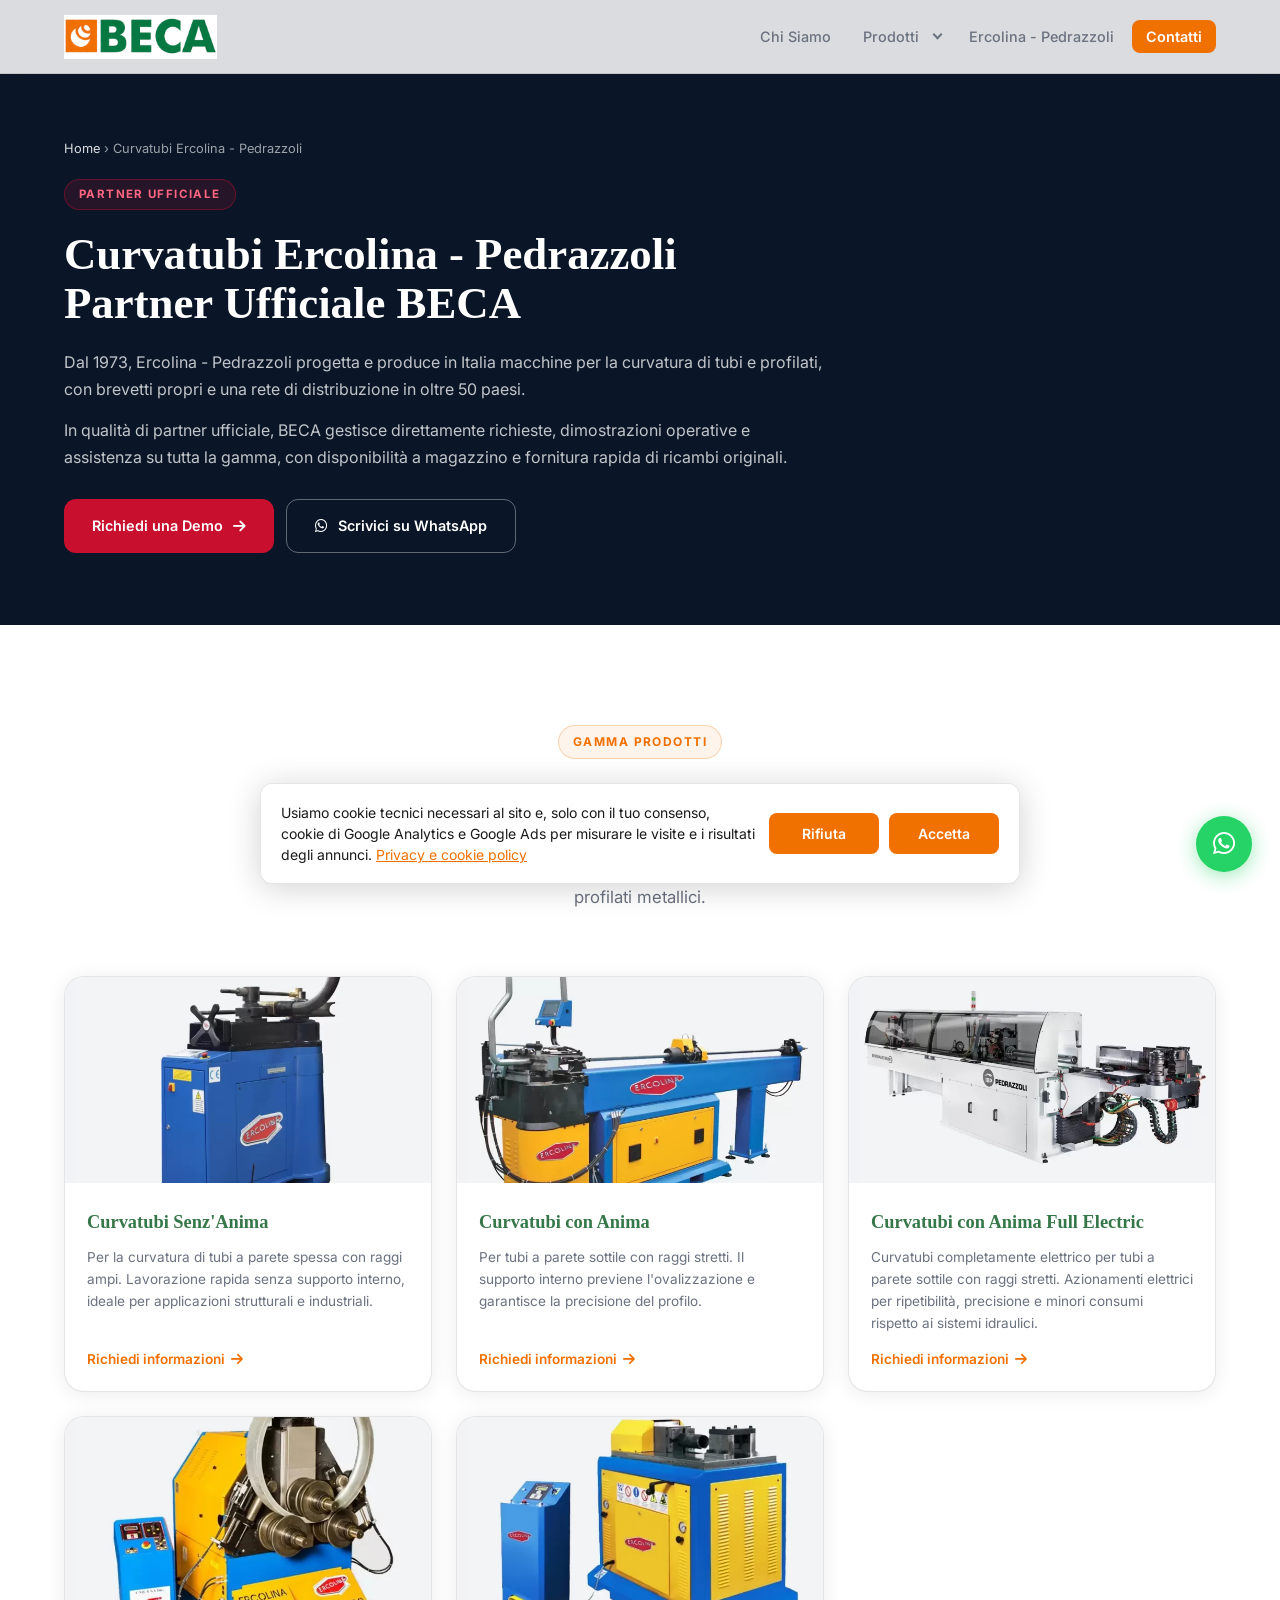
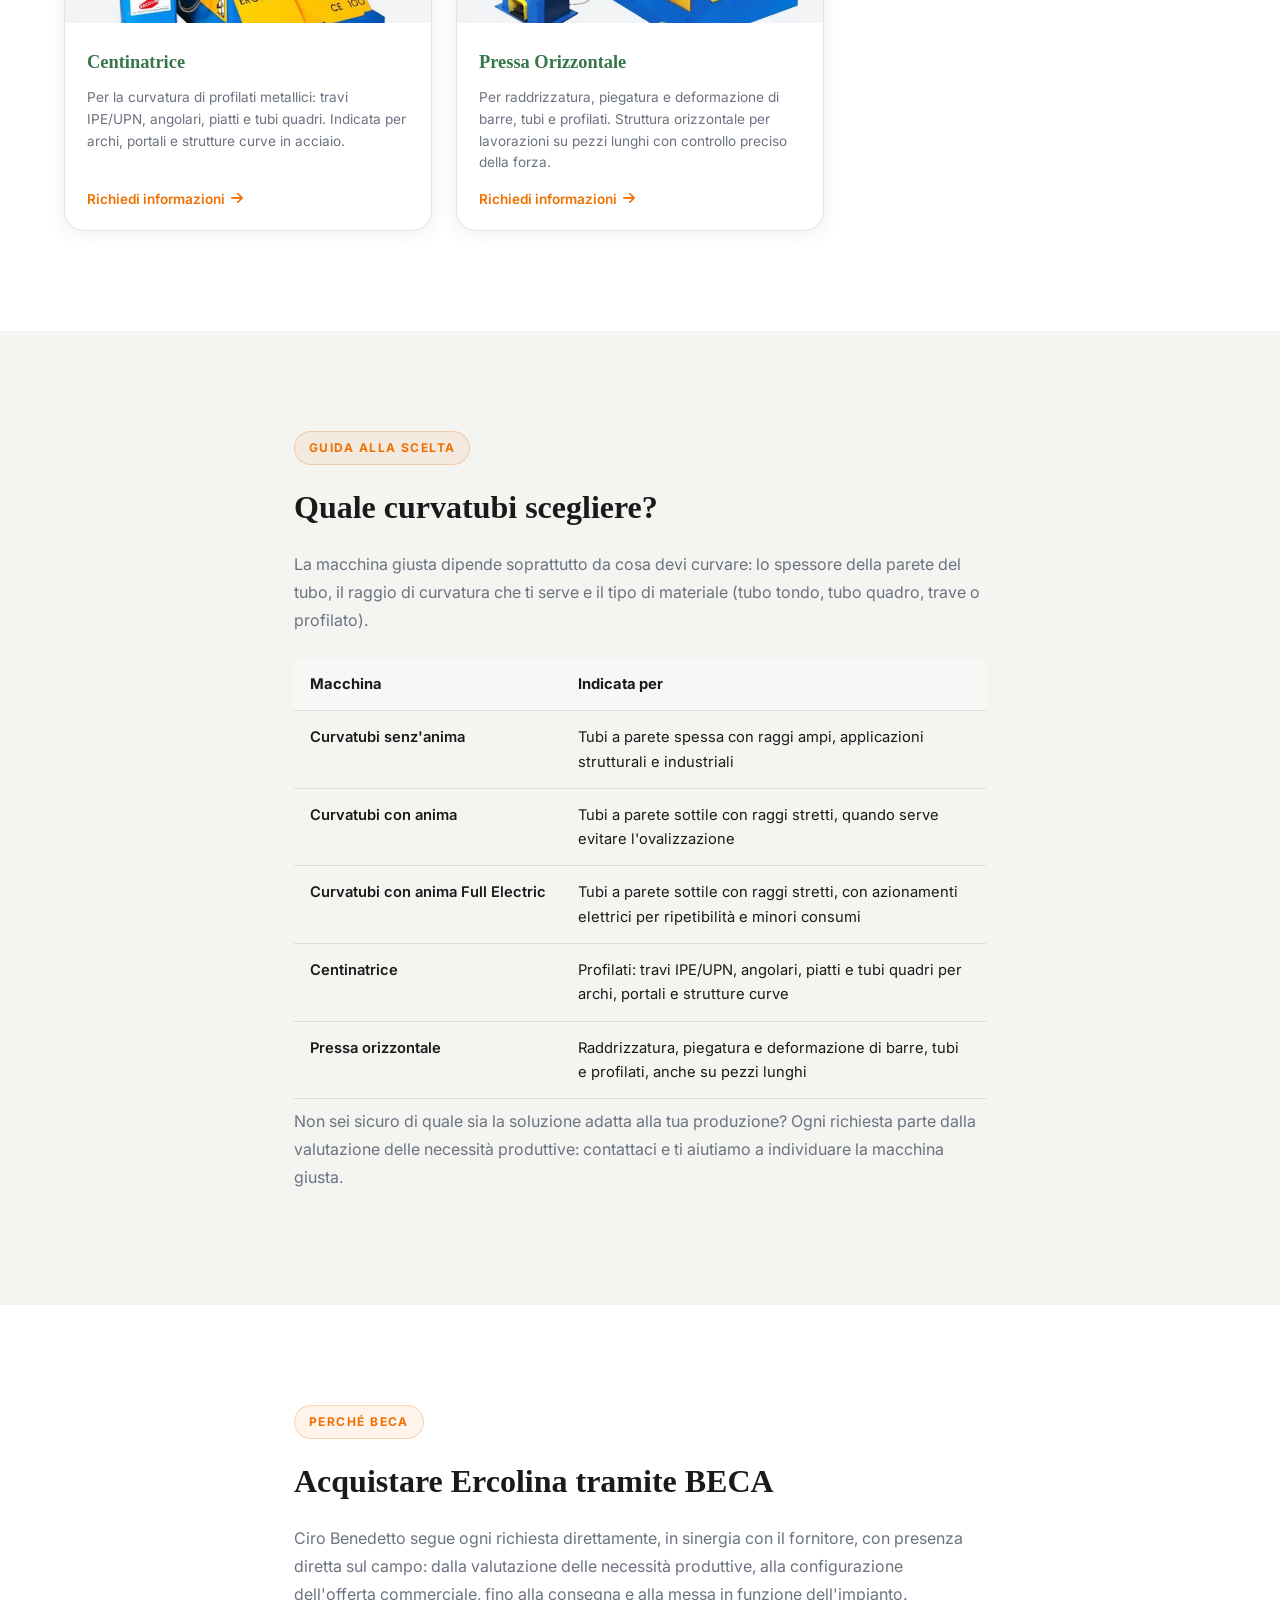
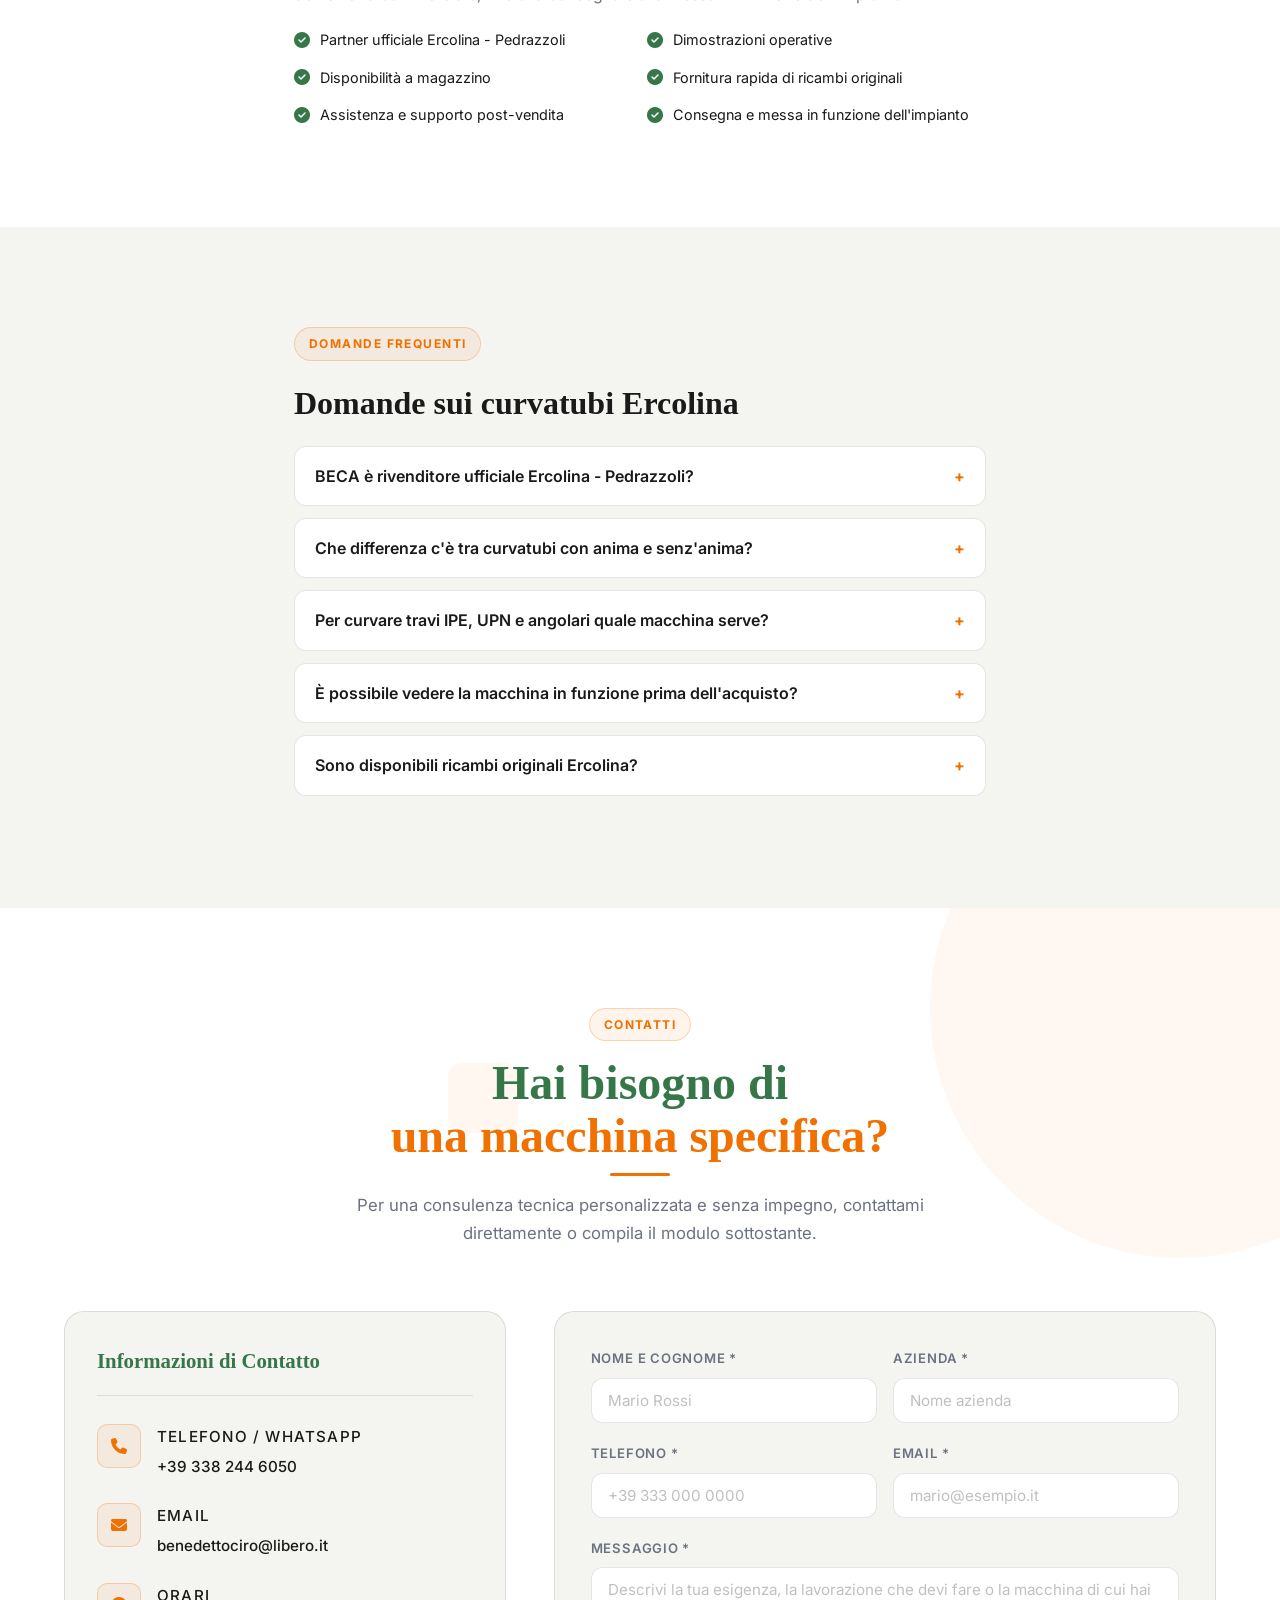
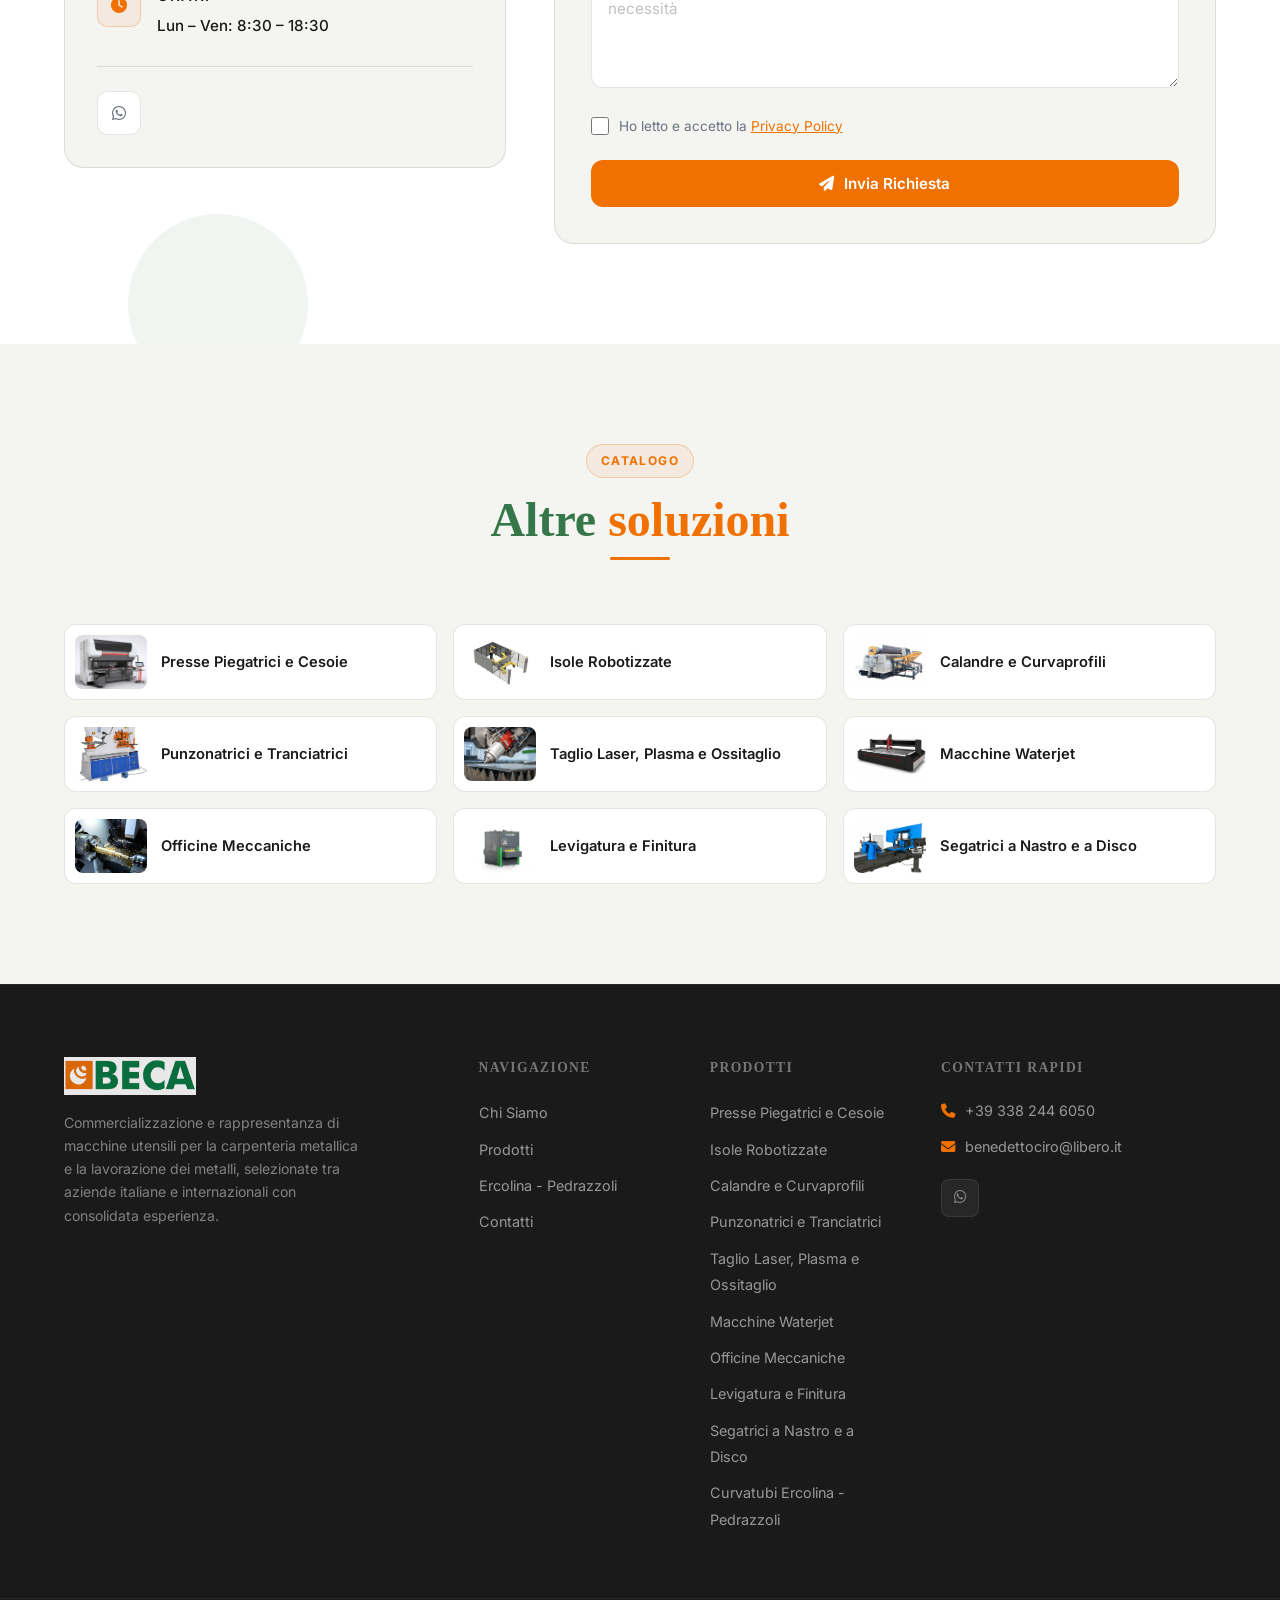
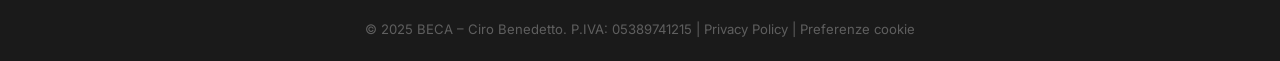
<file: curvatubi-ercolina.html>
<!DOCTYPE html>
<html lang="it">
<head>
  <meta charset="UTF-8" />
  <meta name="viewport" content="width=device-width, initial-scale=1.0, minimum-scale=1.0" />
  <!-- Tag Google + consenso cookie (Consent Mode v2) – BECA -->
  <script>
    window.dataLayer = window.dataLayer || [];
    function gtag(){dataLayer.push(arguments);}
    gtag('consent', 'default', {
      ad_storage: 'denied',
      ad_user_data: 'denied',
      ad_personalization: 'denied',
      analytics_storage: 'denied',
      wait_for_update: 500
    });
    (function () {
      try {
        var c = JSON.parse(localStorage.getItem('beca_consenso_cookie') || 'null');
        if (c && c.scelta === 'accetta' && Date.now() - c.data < 15552000000) {
          gtag('consent', 'update', {
            ad_storage: 'granted',
            ad_user_data: 'granted',
            ad_personalization: 'granted',
            analytics_storage: 'granted'
          });
        }
      } catch (e) {}
    })();
    gtag('js', new Date());
    dataLayer.push({'gtm.start': new Date().getTime(), event: 'gtm.js'});
  </script>
  <script async src="https://www.googletagmanager.com/gtm.js?id=GTM-WML79BP8"></script>
  <meta name="theme-color" content="#ffffff" />
  <title>Curvatubi Ercolina - Pedrazzoli | Partner Ufficiale BECA – Ciro Benedetto</title>
  <meta name="description" content="Curvatubi Ercolina - Pedrazzoli: con anima, senz'anima, full electric, centinatrici e presse orizzontali. BECA è partner ufficiale: dimostrazioni operative, assistenza e ricambi originali." />
  <meta name="robots" content="index, follow, max-image-preview:large" />
  <link rel="canonical" href="https://becamacchineutensili.it/curvatubi-ercolina.html" />

  <meta property="og:type" content="website" />
  <meta property="og:locale" content="it_IT" />
  <meta property="og:url" content="https://becamacchineutensili.it/curvatubi-ercolina.html" />
  <meta property="og:site_name" content="BECA – Ciro Benedetto" />
  <meta property="og:title" content="Curvatubi Ercolina - Pedrazzoli | Partner Ufficiale BECA" />
  <meta property="og:description" content="Tutta la gamma Ercolina - Pedrazzoli: curvatubi con anima, senz'anima, full electric, centinatrici e presse orizzontali. Demo e assistenza diretta." />
  <meta property="og:image" content="https://becamacchineutensili.it/img/ercolina/curvatubi-conanima.jpg" />

  <link rel="icon" type="image/x-icon" href="img/favicon.ico" />
  <link rel="icon" type="image/png" sizes="32x32" href="img/favicon-32x32.png" />
  <link rel="apple-touch-icon" sizes="180x180" href="img/apple-touch-icon.png" />
  <link rel="preconnect" href="https://fonts.googleapis.com" />
  <link rel="preconnect" href="https://fonts.gstatic.com" crossorigin />
  <link rel="preconnect" href="https://cdnjs.cloudflare.com" crossorigin />
  <link href="https://fonts.googleapis.com/css2?family=Inter:wght@400;500;600;700;800;900&display=swap" rel="stylesheet" />
  <link rel="preload" href="https://cdnjs.cloudflare.com/ajax/libs/font-awesome/6.5.0/css/all.min.css" as="style" onload="this.onload=null;this.rel='stylesheet'" />
  <noscript><link rel="stylesheet" href="https://cdnjs.cloudflare.com/ajax/libs/font-awesome/6.5.0/css/all.min.css" /></noscript>
  <link rel="stylesheet" href="css/style.css?v=20261112" />
  <link rel="stylesheet" href="css/pagine.css?v=20261113" />

  <script type="application/ld+json">
  {
    "@context": "https://schema.org",
    "@type": "BreadcrumbList",
    "itemListElement": [
      { "@type": "ListItem", "position": 1, "name": "Home", "item": "https://becamacchineutensili.it/" },
      { "@type": "ListItem", "position": 2, "name": "Curvatubi Ercolina - Pedrazzoli", "item": "https://becamacchineutensili.it/curvatubi-ercolina.html" }
    ]
  }
  </script>

  <script type="application/ld+json">
  {
    "@context": "https://schema.org",
    "@type": "ItemList",
    "name": "Gamma Ercolina - Pedrazzoli",
    "itemListElement": [
      { "@type": "ListItem", "position": 1, "item": { "@type": "Product", "name": "Curvatubi Senz'Anima", "brand": { "@type": "Brand", "name": "Ercolina" }, "image": "https://becamacchineutensili.it/img/ercolina/curvatubi-senzanima.jpg", "description": "Per la curvatura di tubi a parete spessa con raggi ampi. Lavorazione rapida senza supporto interno, ideale per applicazioni strutturali e industriali." } },
      { "@type": "ListItem", "position": 2, "item": { "@type": "Product", "name": "Curvatubi con Anima", "brand": { "@type": "Brand", "name": "Ercolina" }, "image": "https://becamacchineutensili.it/img/ercolina/curvatubi-conanima.jpg", "description": "Per tubi a parete sottile con raggi stretti. Il supporto interno previene l'ovalizzazione e garantisce la precisione del profilo." } },
      { "@type": "ListItem", "position": 3, "item": { "@type": "Product", "name": "Curvatubi con Anima Full Electric", "brand": { "@type": "Brand", "name": "Ercolina" }, "image": "https://becamacchineutensili.it/img/ercolina/pressa-orizzontale.jpg", "description": "Curvatubi completamente elettrico per tubi a parete sottile con raggi stretti." } },
      { "@type": "ListItem", "position": 4, "item": { "@type": "Product", "name": "Centinatrice", "brand": { "@type": "Brand", "name": "Ercolina" }, "image": "https://becamacchineutensili.it/img/ercolina/centinatrice.jpg", "description": "Per la curvatura di profilati metallici: travi IPE/UPN, angolari, piatti e tubi quadri." } },
      { "@type": "ListItem", "position": 5, "item": { "@type": "Product", "name": "Pressa Orizzontale", "brand": { "@type": "Brand", "name": "Ercolina" }, "image": "https://becamacchineutensili.it/img/ercolina/curvatubi-fullelectric.jpg", "description": "Per raddrizzatura, piegatura e deformazione di barre, tubi e profilati." } }
    ]
  }
  </script>

  <script type="application/ld+json">
  {
    "@context": "https://schema.org",
    "@type": "FAQPage",
    "mainEntity": [
      { "@type": "Question", "name": "BECA è rivenditore ufficiale Ercolina - Pedrazzoli?", "acceptedAnswer": { "@type": "Answer", "text": "Sì. BECA è partner ufficiale Ercolina - Pedrazzoli e gestisce direttamente richieste, dimostrazioni operative e assistenza su tutta la gamma." } },
      { "@type": "Question", "name": "Che differenza c'è tra curvatubi con anima e senz'anima?", "acceptedAnswer": { "@type": "Answer", "text": "Il curvatubi senz'anima è indicato per tubi a parete spessa con raggi ampi, senza supporto interno. Il curvatubi con anima è indicato per tubi a parete sottile con raggi stretti: il supporto interno previene l'ovalizzazione e garantisce la precisione del profilo." } },
      { "@type": "Question", "name": "Per curvare travi IPE, UPN e angolari quale macchina serve?", "acceptedAnswer": { "@type": "Answer", "text": "Per i profilati metallici (travi IPE/UPN, angolari, piatti e tubi quadri) si usa la centinatrice, indicata per archi, portali e strutture curve in acciaio." } },
      { "@type": "Question", "name": "È possibile vedere la macchina in funzione prima dell'acquisto?", "acceptedAnswer": { "@type": "Answer", "text": "Sì, BECA organizza dimostrazioni operative sulla gamma Ercolina - Pedrazzoli. Puoi richiederla tramite telefono, WhatsApp o email." } },
      { "@type": "Question", "name": "Sono disponibili ricambi originali Ercolina?", "acceptedAnswer": { "@type": "Answer", "text": "Sì, BECA offre fornitura rapida di ricambi originali e supporto post-vendita." } }
    ]
  }
  </script>
</head>
<body>

  <!-- ===== HEADER ===== -->
  <header id="header">
    <div class="container header-inner">
      <a href="./" class="logo">
        <img src="img/logo-beca.png" alt="BECA – Ciro Benedetto" class="logo-img" fetchpriority="high" decoding="async" />
      </a>
      <nav id="nav">
        <ul>
          <li><a href="./#chi-siamo">Chi Siamo</a></li>
          <li class="nav-dropdown">
            <a href="./#prodotti">Prodotti</a>
            <button class="nav-dropdown-toggle" type="button" aria-label="Mostra i prodotti" aria-expanded="false"><span></span></button>
            <ul class="nav-submenu">
              <li><a href="presse-piegatrici-cesoie.html">Presse Piegatrici e Cesoie</a></li>
              <li><a href="isole-robotizzate.html">Isole Robotizzate</a></li>
              <li><a href="calandre-curvaprofili.html">Calandre e Curvaprofili</a></li>
              <li><a href="punzonatrici-tranciatrici.html">Punzonatrici e Tranciatrici</a></li>
              <li><a href="taglio-laser-plasma.html">Taglio Laser, Plasma e Ossitaglio</a></li>
              <li><a href="waterjet.html">Macchine Waterjet</a></li>
              <li><a href="macchine-officina-meccanica.html">Officine Meccaniche</a></li>
              <li><a href="levigatrici-sbavatrici.html">Levigatura e Finitura</a></li>
              <li><a href="segatrici.html">Segatrici a Nastro e a Disco</a></li>
              <li><a href="curvatubi-ercolina.html" aria-current="page">Curvatubi Ercolina - Pedrazzoli</a></li>
            </ul>
          </li>
          <li><a href="./#ercolina">Ercolina - Pedrazzoli</a></li>
          <li><a href="#contatti" class="btn-nav">Contatti</a></li>
        </ul>
      </nav>
      <button class="hamburger" id="hamburger" aria-label="Menu">
        <span></span><span></span><span></span>
      </button>
    </div>
  </header>

  <!-- ===== HERO ===== -->
  <section class="page-hero">
    <div class="container">
      <nav class="breadcrumb" aria-label="Percorso"><a href="./">Home</a> › Curvatubi Ercolina - Pedrazzoli</nav>
      <div class="ercolina-mini-badge">Partner Ufficiale</div>
      <h1 class="ercolina-mini-title">Curvatubi Ercolina - Pedrazzoli<br />Partner Ufficiale BECA</h1>
      <p>Dal 1973, Ercolina - Pedrazzoli progetta e produce in Italia macchine per la curvatura di tubi e profilati, con brevetti propri e una rete di distribuzione in oltre 50 paesi.</p>
      <p>In qualità di partner ufficiale, BECA gestisce direttamente richieste, dimostrazioni operative e assistenza su tutta la gamma, con disponibilità a magazzino e fornitura rapida di ricambi originali.</p>
      <div class="page-hero-cta">
        <a href="#contatti" class="btn-ercolina-cta">Richiedi una Demo <i class="fa-solid fa-arrow-right"></i></a>
        <a href="https://wa.me/393382446050" class="btn-outline-light" target="_blank" rel="noopener"><i class="fa-brands fa-whatsapp"></i> Scrivici su WhatsApp</a>
      </div>
    </div>
  </section>

  <!-- ===== GAMMA ===== -->
  <section class="section">
    <div class="container">
      <div class="section-header">
        <span class="section-tag">Gamma Prodotti</span>
        <h2 class="section-title">Le macchine <span class="text-accent">Ercolina - Pedrazzoli</span></h2>
        <p class="section-subtitle">Curvatubi, centinatrici e presse per la curvatura e la deformazione di tubi, barre e profilati metallici.</p>
      </div>
      <div class="products-grid">

        <div class="product-card">
          <div class="product-img-wrap">
            <img src="img/ercolina/curvatubi-senzanima.jpg" alt="Curvatubi Senz'Anima Ercolina" loading="lazy" decoding="async" />
          </div>
          <div class="product-card-body">
            <h3>Curvatubi Senz'Anima</h3>
            <p>Per la curvatura di tubi a parete spessa con raggi ampi. Lavorazione rapida senza supporto interno, ideale per applicazioni strutturali e industriali.</p>
            <a href="#contatti" class="product-link">Richiedi informazioni <i class="fa-solid fa-arrow-right"></i></a>
          </div>
        </div>

        <div class="product-card">
          <div class="product-img-wrap">
            <img src="img/ercolina/curvatubi-conanima.jpg" alt="Curvatubi con Anima Ercolina" loading="lazy" decoding="async" />
          </div>
          <div class="product-card-body">
            <h3>Curvatubi con Anima</h3>
            <p>Per tubi a parete sottile con raggi stretti. Il supporto interno previene l'ovalizzazione e garantisce la precisione del profilo.</p>
            <a href="#contatti" class="product-link">Richiedi informazioni <i class="fa-solid fa-arrow-right"></i></a>
          </div>
        </div>

        <div class="product-card">
          <div class="product-img-wrap">
            <img src="img/ercolina/pressa-orizzontale.jpg" alt="Curvatubi con Anima Full Electric Ercolina" loading="lazy" decoding="async" />
          </div>
          <div class="product-card-body">
            <h3>Curvatubi con Anima Full Electric</h3>
            <p>Curvatubi completamente elettrico per tubi a parete sottile con raggi stretti. Azionamenti elettrici per ripetibilità, precisione e minori consumi rispetto ai sistemi idraulici.</p>
            <a href="#contatti" class="product-link">Richiedi informazioni <i class="fa-solid fa-arrow-right"></i></a>
          </div>
        </div>

        <div class="product-card">
          <div class="product-img-wrap">
            <img src="img/ercolina/centinatrice.jpg" alt="Centinatrice Ercolina per profilati" loading="lazy" decoding="async" />
          </div>
          <div class="product-card-body">
            <h3>Centinatrice</h3>
            <p>Per la curvatura di profilati metallici: travi IPE/UPN, angolari, piatti e tubi quadri. Indicata per archi, portali e strutture curve in acciaio.</p>
            <a href="#contatti" class="product-link">Richiedi informazioni <i class="fa-solid fa-arrow-right"></i></a>
          </div>
        </div>

        <div class="product-card">
          <div class="product-img-wrap">
            <img src="img/ercolina/curvatubi-fullelectric.jpg" alt="Pressa Orizzontale Ercolina" loading="lazy" decoding="async" />
          </div>
          <div class="product-card-body">
            <h3>Pressa Orizzontale</h3>
            <p>Per raddrizzatura, piegatura e deformazione di barre, tubi e profilati. Struttura orizzontale per lavorazioni su pezzi lunghi con controllo preciso della forza.</p>
            <a href="#contatti" class="product-link">Richiedi informazioni <i class="fa-solid fa-arrow-right"></i></a>
          </div>
        </div>

      </div>
    </div>
  </section>

  <!-- ===== COME SCEGLIERE ===== -->
  <section class="section section-dark">
    <div class="container page-text">
      <span class="section-tag">Guida alla scelta</span>
      <h2>Quale curvatubi scegliere?</h2>
      <p>La macchina giusta dipende soprattutto da cosa devi curvare: lo spessore della parete del tubo, il raggio di curvatura che ti serve e il tipo di materiale (tubo tondo, tubo quadro, trave o profilato).</p>
      <table class="compare-table">
        <thead>
          <tr><th>Macchina</th><th>Indicata per</th></tr>
        </thead>
        <tbody>
          <tr><td>Curvatubi senz'anima</td><td>Tubi a parete spessa con raggi ampi, applicazioni strutturali e industriali</td></tr>
          <tr><td>Curvatubi con anima</td><td>Tubi a parete sottile con raggi stretti, quando serve evitare l'ovalizzazione</td></tr>
          <tr><td>Curvatubi con anima Full Electric</td><td>Tubi a parete sottile con raggi stretti, con azionamenti elettrici per ripetibilità e minori consumi</td></tr>
          <tr><td>Centinatrice</td><td>Profilati: travi IPE/UPN, angolari, piatti e tubi quadri per archi, portali e strutture curve</td></tr>
          <tr><td>Pressa orizzontale</td><td>Raddrizzatura, piegatura e deformazione di barre, tubi e profilati, anche su pezzi lunghi</td></tr>
        </tbody>
      </table>
      <p>Non sei sicuro di quale sia la soluzione adatta alla tua produzione? Ogni richiesta parte dalla valutazione delle necessità produttive: contattaci e ti aiutiamo a individuare la macchina giusta.</p>
    </div>
  </section>

  <!-- ===== PERCHÉ BECA ===== -->
  <section class="section">
    <div class="container page-text">
      <span class="section-tag">Perché BECA</span>
      <h2>Acquistare Ercolina tramite BECA</h2>
      <p>Ciro Benedetto segue ogni richiesta direttamente, in sinergia con il fornitore, con presenza diretta sul campo: dalla valutazione delle necessità produttive, alla configurazione dell'offerta commerciale, fino alla consegna e alla messa in funzione dell'impianto.</p>
      <div class="page-features">
        <div class="about-feature"><i class="fa-solid fa-circle-check"></i><span>Partner ufficiale Ercolina - Pedrazzoli</span></div>
        <div class="about-feature"><i class="fa-solid fa-circle-check"></i><span>Dimostrazioni operative</span></div>
        <div class="about-feature"><i class="fa-solid fa-circle-check"></i><span>Disponibilità a magazzino</span></div>
        <div class="about-feature"><i class="fa-solid fa-circle-check"></i><span>Fornitura rapida di ricambi originali</span></div>
        <div class="about-feature"><i class="fa-solid fa-circle-check"></i><span>Assistenza e supporto post-vendita</span></div>
        <div class="about-feature"><i class="fa-solid fa-circle-check"></i><span>Consegna e messa in funzione dell'impianto</span></div>
      </div>
    </div>
  </section>

  <!-- ===== FAQ ===== -->
  <section class="section section-dark">
    <div class="container page-text">
      <span class="section-tag">Domande frequenti</span>
      <h2>Domande sui curvatubi Ercolina</h2>
      <div class="faq-list">
        <details>
          <summary>BECA è rivenditore ufficiale Ercolina - Pedrazzoli?</summary>
          <p>Sì. BECA è partner ufficiale Ercolina - Pedrazzoli e gestisce direttamente richieste, dimostrazioni operative e assistenza su tutta la gamma.</p>
        </details>
        <details>
          <summary>Che differenza c'è tra curvatubi con anima e senz'anima?</summary>
          <p>Il curvatubi senz'anima è indicato per tubi a parete spessa con raggi ampi, senza supporto interno. Il curvatubi con anima è indicato per tubi a parete sottile con raggi stretti: il supporto interno previene l'ovalizzazione e garantisce la precisione del profilo.</p>
        </details>
        <details>
          <summary>Per curvare travi IPE, UPN e angolari quale macchina serve?</summary>
          <p>Per i profilati metallici (travi IPE/UPN, angolari, piatti e tubi quadri) si usa la centinatrice, indicata per archi, portali e strutture curve in acciaio.</p>
        </details>
        <details>
          <summary>È possibile vedere la macchina in funzione prima dell'acquisto?</summary>
          <p>Sì, BECA organizza dimostrazioni operative sulla gamma Ercolina - Pedrazzoli. Puoi richiederla tramite telefono, WhatsApp o email.</p>
        </details>
        <details>
          <summary>Sono disponibili ricambi originali Ercolina?</summary>
          <p>Sì, BECA offre fornitura rapida di ricambi originali e supporto post-vendita.</p>
        </details>
      </div>
    </div>
  </section>

  <!-- ===== CONTATTI ===== -->
  <section id="contatti" class="section section-dark section-contact">
    <div class="deco deco-o deco-1" aria-hidden="true"></div>
    <div class="deco deco-g deco-2" aria-hidden="true"></div>
    <div class="deco deco-o deco-3" aria-hidden="true"></div>
    <div class="container">
      <div class="section-header">
        <span class="section-tag">Contatti</span>
        <h2 class="section-title" data-aos>Hai bisogno di<br /><span class="text-accent">una macchina specifica?</span></h2>
        <p class="section-subtitle">Per una consulenza tecnica personalizzata e senza impegno, contattami direttamente o compila il modulo sottostante.</p>
      </div>
      <div class="contact-grid">
        <div class="contact-info">
          <div class="contact-info-card">
            <h3>Informazioni di Contatto</h3>
            <div class="contact-item">
              <div class="contact-icon"><i class="fa-solid fa-phone"></i></div>
              <div>
                <span class="contact-label">Telefono / WhatsApp</span>
                <a href="tel:+393382446050">+39 338 244 6050</a>
              </div>
            </div>
            <div class="contact-item">
              <div class="contact-icon"><i class="fa-solid fa-envelope"></i></div>
              <div>
                <span class="contact-label">Email</span>
                <a href="mailto:benedettociro@libero.it">benedettociro@libero.it</a>
              </div>
            </div>
            <div class="contact-item">
              <div class="contact-icon"><i class="fa-solid fa-clock"></i></div>
              <div>
                <span class="contact-label">Orari</span>
                <span>Lun – Ven: 8:30 – 18:30</span>
              </div>
            </div>
            <div class="contact-social">
              <a href="https://wa.me/393382446050" class="social-btn" target="_blank" rel="noopener" aria-label="WhatsApp"><i class="fa-brands fa-whatsapp"></i></a>
            </div>
          </div>
        </div>

        <div class="contact-form-wrapper">
          <form id="contactForm" class="contact-form" novalidate>
            <div class="form-row">
              <div class="form-group">
                <label for="nome">Nome e Cognome *</label>
                <input type="text" id="nome" name="nome" placeholder="Mario Rossi" required />
              </div>
              <div class="form-group">
                <label for="azienda">Azienda *</label>
                <input type="text" id="azienda" name="azienda" placeholder="Nome azienda" required />
              </div>
            </div>
            <div class="form-row">
              <div class="form-group">
                <label for="telefono">Telefono *</label>
                <input type="tel" id="telefono" name="telefono" placeholder="+39 333 000 0000" required />
              </div>
              <div class="form-group">
                <label for="email">Email *</label>
                <input type="email" id="email" name="email" placeholder="mario@esempio.it" required />
              </div>
            </div>
            <div class="form-group">
              <label for="messaggio">Messaggio *</label>
              <textarea id="messaggio" name="messaggio" rows="5" placeholder="Descrivi la tua esigenza, la lavorazione che devi fare o la macchina di cui hai necessità" required></textarea>
            </div>
            <div class="form-check">
              <input type="checkbox" id="privacy" name="privacy" required />
              <label for="privacy">Ho letto e accetto la <a href="privacy-policy.html" target="_blank" rel="noopener">Privacy Policy</a></label>
            </div>
            <button type="submit" class="btn btn-primary btn-full">
              <i class="fa-solid fa-paper-plane"></i> Invia Richiesta
            </button>
            <div id="formSuccess" class="form-success" style="display:none;">
              <i class="fa-solid fa-circle-check"></i>
              Grazie! La tua richiesta è stata inviata. Ti contatterò a breve.
            </div>
          </form>
        </div>
      </div>
    </div>
  </section>


  <!-- ===== ALTRE CATEGORIE ===== -->
  <section class="section section-dark">
    <div class="container">
      <div class="section-header">
        <span class="section-tag">Catalogo</span>
        <h2 class="section-title">Altre <span class="text-accent">soluzioni</span></h2>
      </div>
      <div class="related-grid">
        <a href="presse-piegatrici-cesoie.html" class="related-card"><img src="img/prodotti/pressa.jpg" alt="Presse Piegatrici e Cesoie" loading="lazy" decoding="async" /><span>Presse Piegatrici e Cesoie</span></a>
        <a href="isole-robotizzate.html" class="related-card"><img src="img/prodotti/isole-robotizzate.jpg" alt="Isole Robotizzate" loading="lazy" decoding="async" /><span>Isole Robotizzate</span></a>
        <a href="calandre-curvaprofili.html" class="related-card"><img src="img/prodotti/curvatrice.jpg" alt="Calandre e Curvaprofili" loading="lazy" decoding="async" /><span>Calandre e Curvaprofili</span></a>
        <a href="punzonatrici-tranciatrici.html" class="related-card"><img src="img/prodotti/punzonatrice.jpg" alt="Punzonatrici e Tranciatrici" loading="lazy" decoding="async" /><span>Punzonatrici e Tranciatrici</span></a>
        <a href="taglio-laser-plasma.html" class="related-card"><img src="img/prodotti/taglio-termico.jpg" alt="Taglio Laser, Plasma e Ossitaglio" loading="lazy" decoding="async" /><span>Taglio Laser, Plasma e Ossitaglio</span></a>
        <a href="waterjet.html" class="related-card"><img src="img/prodotti/waterjet.jpg" alt="Macchine Waterjet" loading="lazy" decoding="async" /><span>Macchine Waterjet</span></a>
        <a href="macchine-officina-meccanica.html" class="related-card"><img src="img/prodotti/officina.jpg" alt="Officine Meccaniche" loading="lazy" decoding="async" /><span>Officine Meccaniche</span></a>
        <a href="levigatrici-sbavatrici.html" class="related-card"><img src="img/prodotti/levigatura.jpg" alt="Levigatura e Finitura" loading="lazy" decoding="async" /><span>Levigatura e Finitura</span></a>
        <a href="segatrici.html" class="related-card"><img src="img/prodotti/segatrice.jpg" alt="Segatrici a Nastro e a Disco" loading="lazy" decoding="async" /><span>Segatrici a Nastro e a Disco</span></a>
      </div>
    </div>
  </section>

  <!-- ===== FOOTER ===== -->
  <footer id="footer">
    <div class="container footer-inner">
      <div class="footer-brand">
        <a href="./" class="logo logo-footer">
          <img src="img/logo-beca.png" alt="BECA – Ciro Benedetto" class="logo-img logo-img-footer" loading="lazy" decoding="async" />
        </a>
        <p>Commercializzazione e rappresentanza di macchine utensili per la carpenteria metallica e la lavorazione dei metalli, selezionate tra aziende italiane e internazionali con consolidata esperienza.</p>
      </div>
      <div class="footer-links">
        <h4>Navigazione</h4>
        <ul>
          <li><a href="./#chi-siamo">Chi Siamo</a></li>
          <li><a href="./#prodotti">Prodotti</a></li>
          <li><a href="./#ercolina">Ercolina - Pedrazzoli</a></li>
          <li><a href="#contatti">Contatti</a></li>
        </ul>
      </div>
      <div class="footer-links">
        <h4>Prodotti</h4>
        <ul>
          <li><a href="presse-piegatrici-cesoie.html">Presse Piegatrici e Cesoie</a></li>
          <li><a href="isole-robotizzate.html">Isole Robotizzate</a></li>
          <li><a href="calandre-curvaprofili.html">Calandre e Curvaprofili</a></li>
          <li><a href="punzonatrici-tranciatrici.html">Punzonatrici e Tranciatrici</a></li>
          <li><a href="taglio-laser-plasma.html">Taglio Laser, Plasma e Ossitaglio</a></li>
          <li><a href="waterjet.html">Macchine Waterjet</a></li>
          <li><a href="macchine-officina-meccanica.html">Officine Meccaniche</a></li>
          <li><a href="levigatrici-sbavatrici.html">Levigatura e Finitura</a></li>
          <li><a href="segatrici.html">Segatrici a Nastro e a Disco</a></li>
          <li><a href="curvatubi-ercolina.html">Curvatubi Ercolina - Pedrazzoli</a></li>
        </ul>
      </div>
      <div class="footer-contact">
        <h4>Contatti Rapidi</h4>
        <p><i class="fa-solid fa-phone"></i> <a href="tel:+393382446050">+39 338 244 6050</a></p>
        <p><i class="fa-solid fa-envelope"></i> <a href="mailto:benedettociro@libero.it">benedettociro@libero.it</a></p>
        <div class="footer-social">
          <a href="https://wa.me/393382446050" target="_blank" rel="noopener" aria-label="WhatsApp"><i class="fa-brands fa-whatsapp"></i></a>
        </div>
      </div>
    </div>
    <div class="footer-bottom">
      <div class="container">
        <p>&copy; 2025 BECA – Ciro Benedetto. P.IVA: 05389741215 | <a href="privacy-policy.html">Privacy Policy</a> | <a href="#" data-cookie-preferenze>Preferenze cookie</a></p>
      </div>
    </div>
  </footer>

  <!-- WhatsApp floating button -->
  <a href="https://wa.me/393382446050" class="whatsapp-float" target="_blank" rel="noopener" aria-label="Contattaci su WhatsApp">
    <i class="fa-brands fa-whatsapp"></i>
  </a>

  <script src="js/tracciamento.js?v=20261112" defer></script>
  <script src="js/main.js?v=20261113"></script>
</body>
</html>
</file>
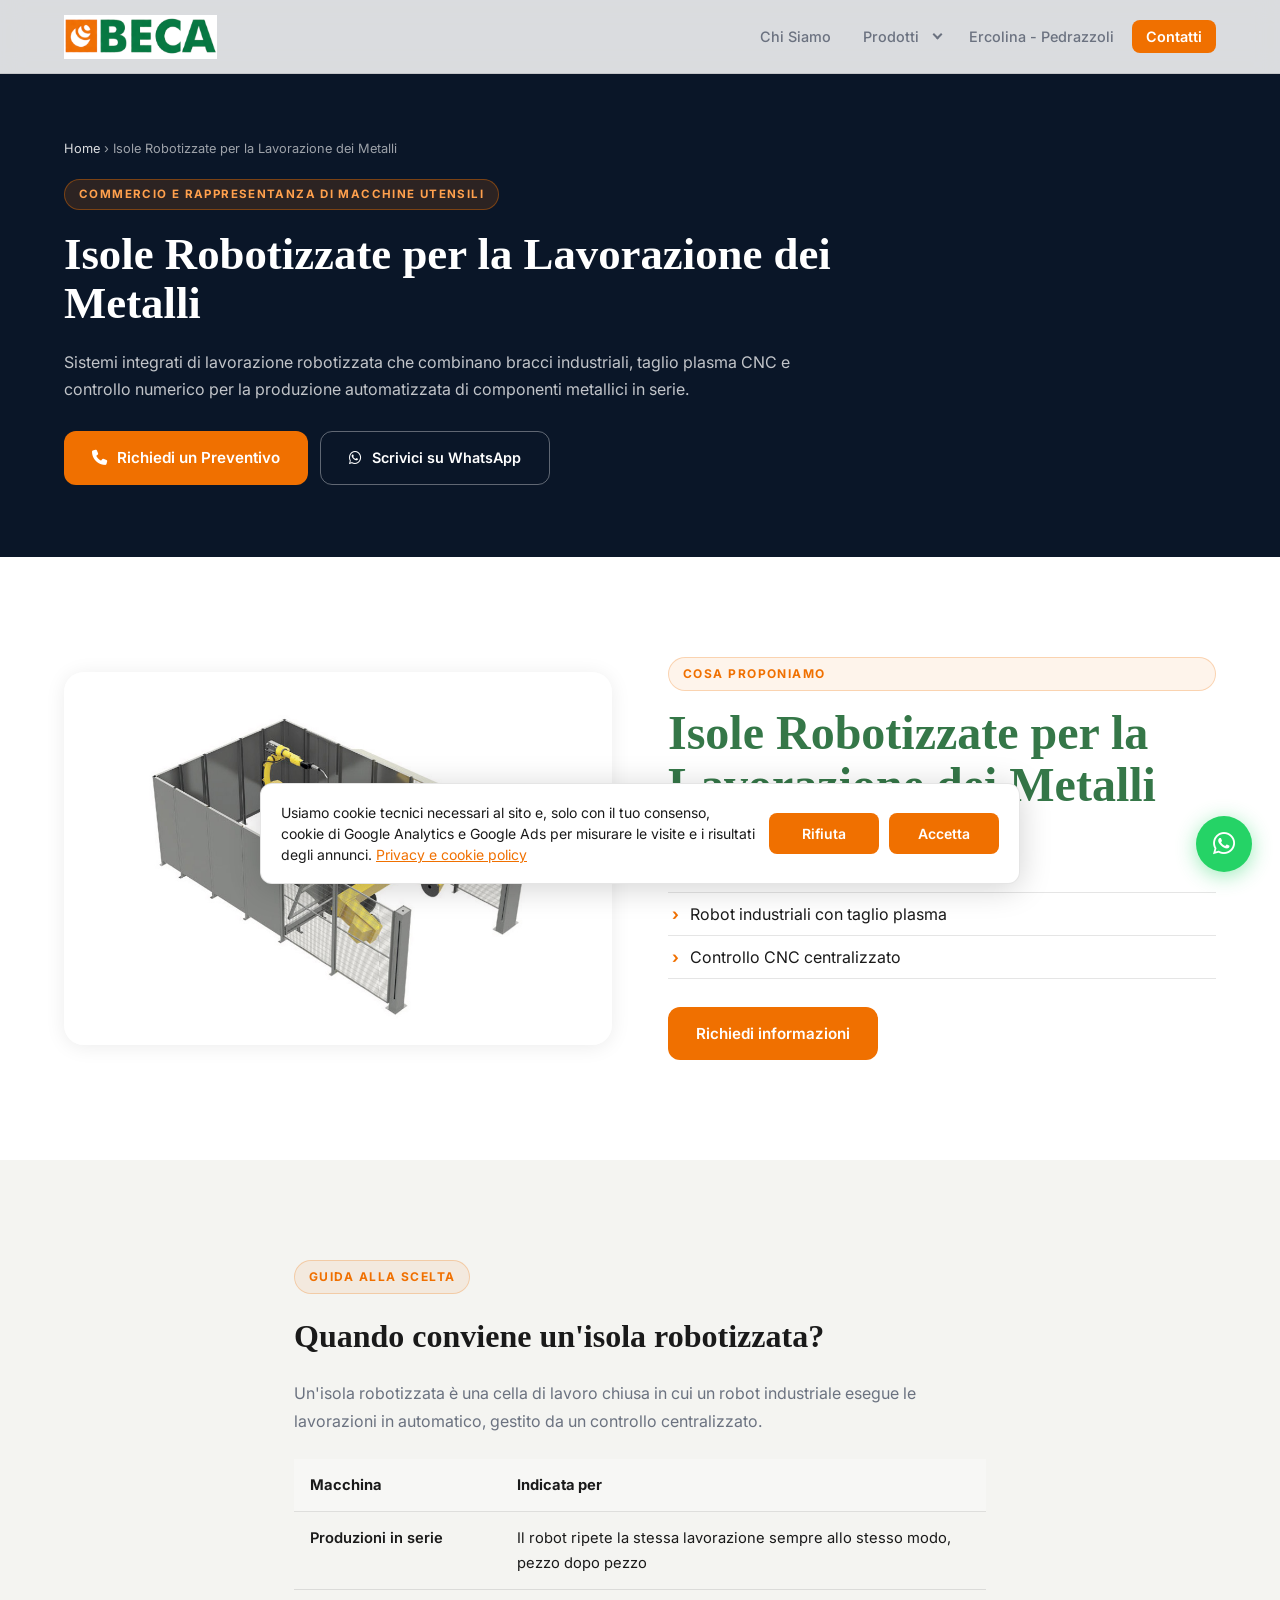
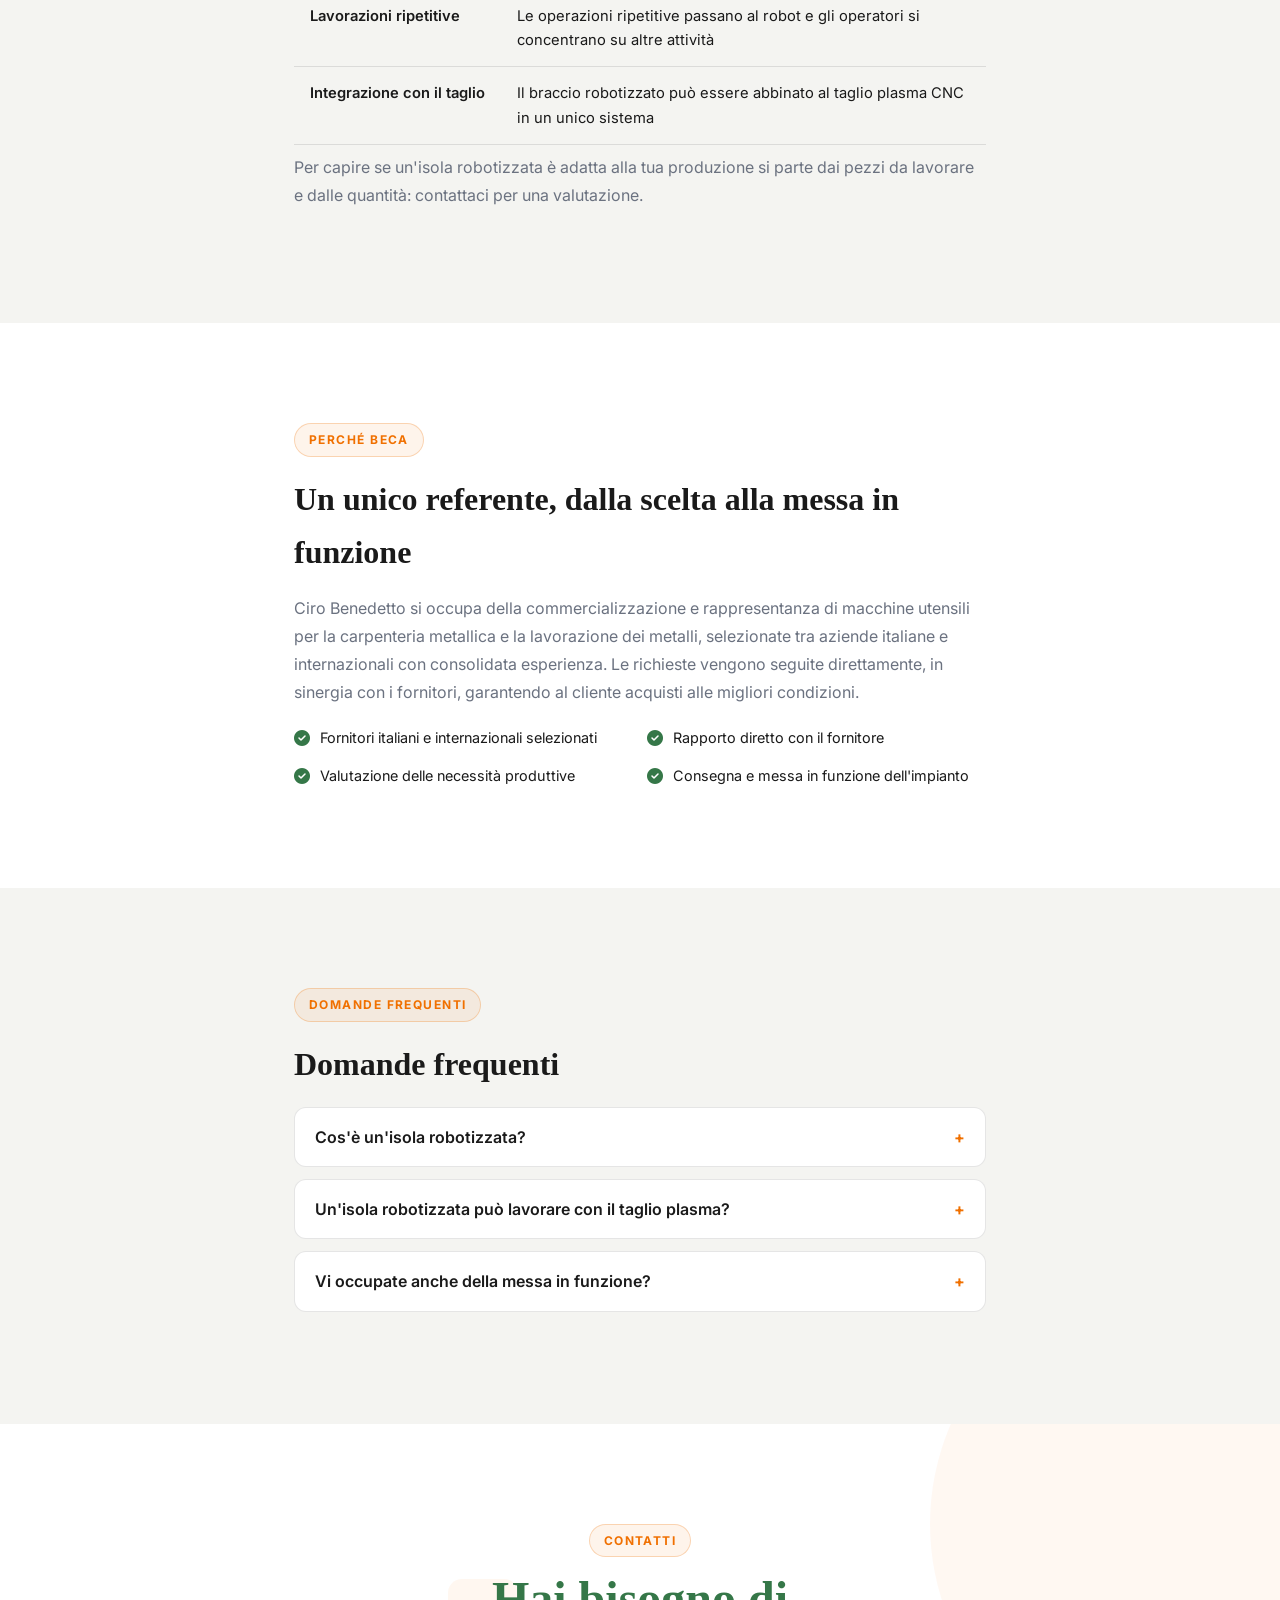
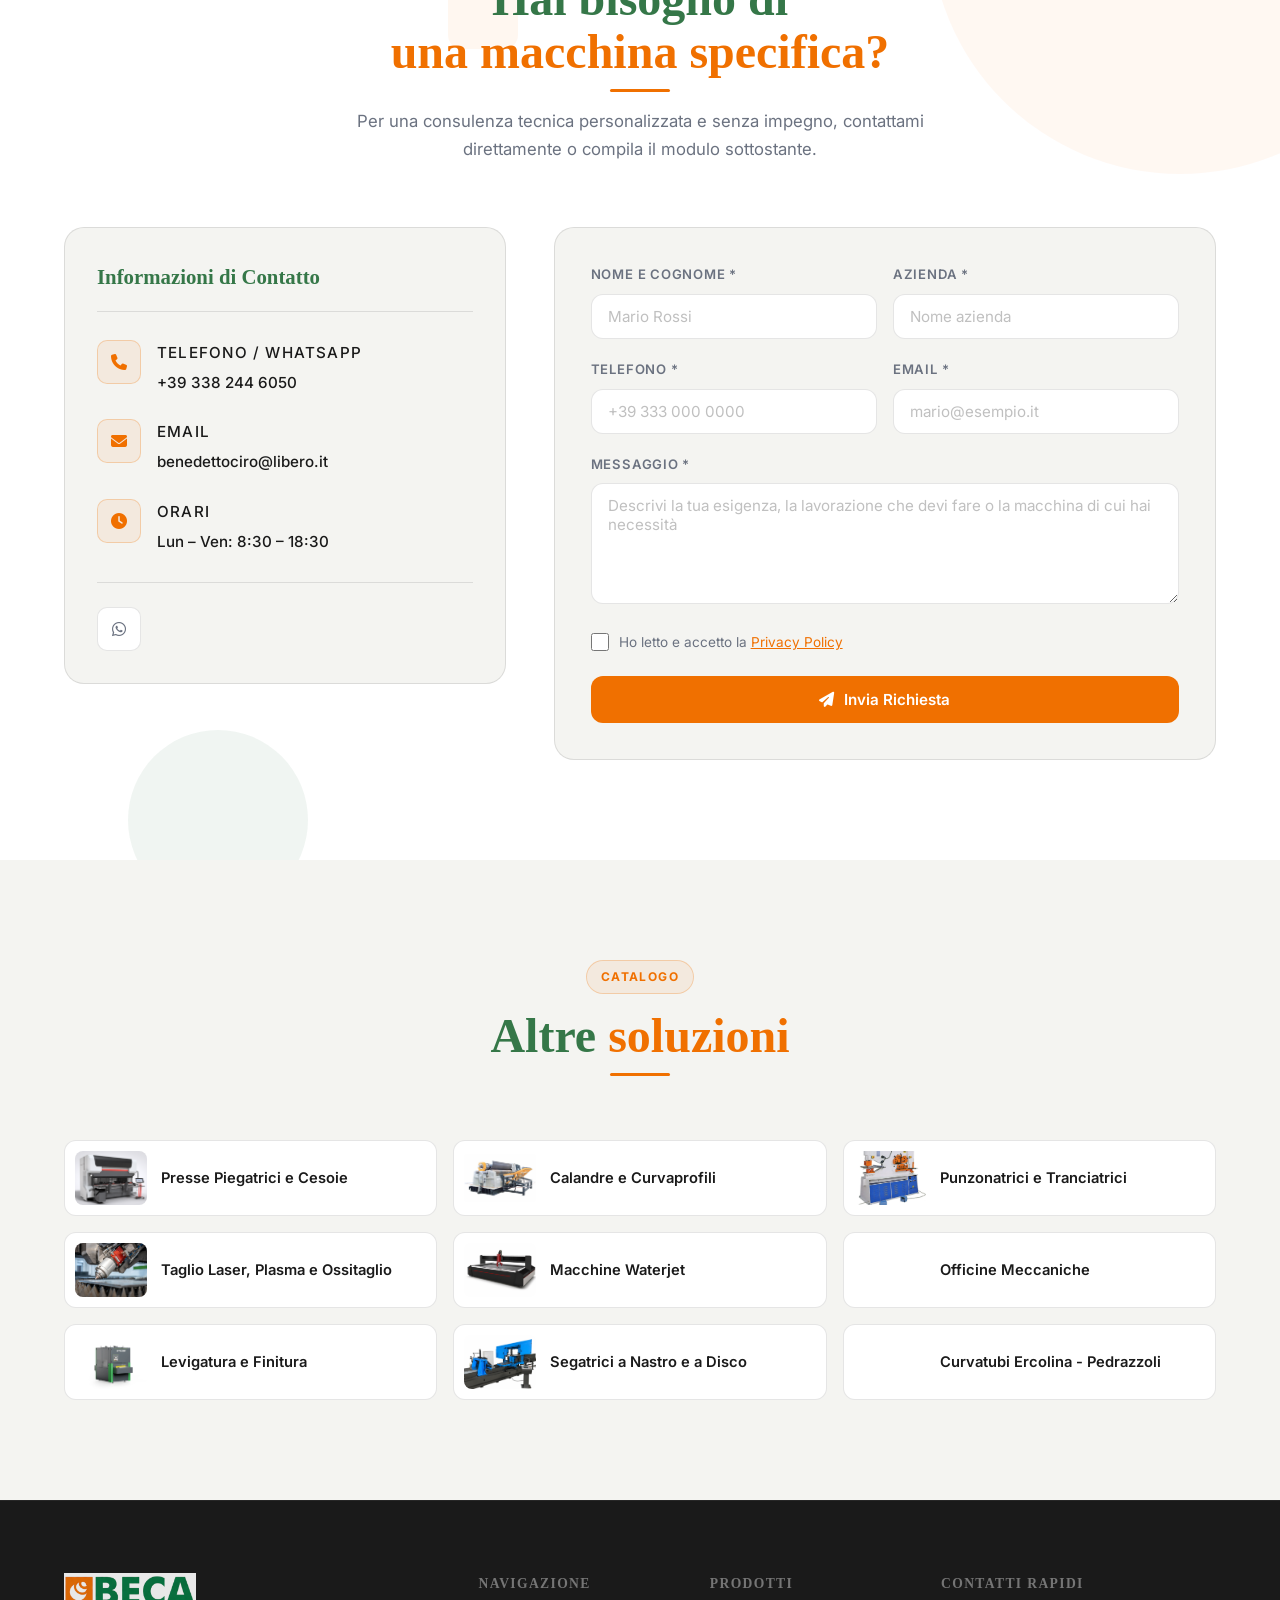
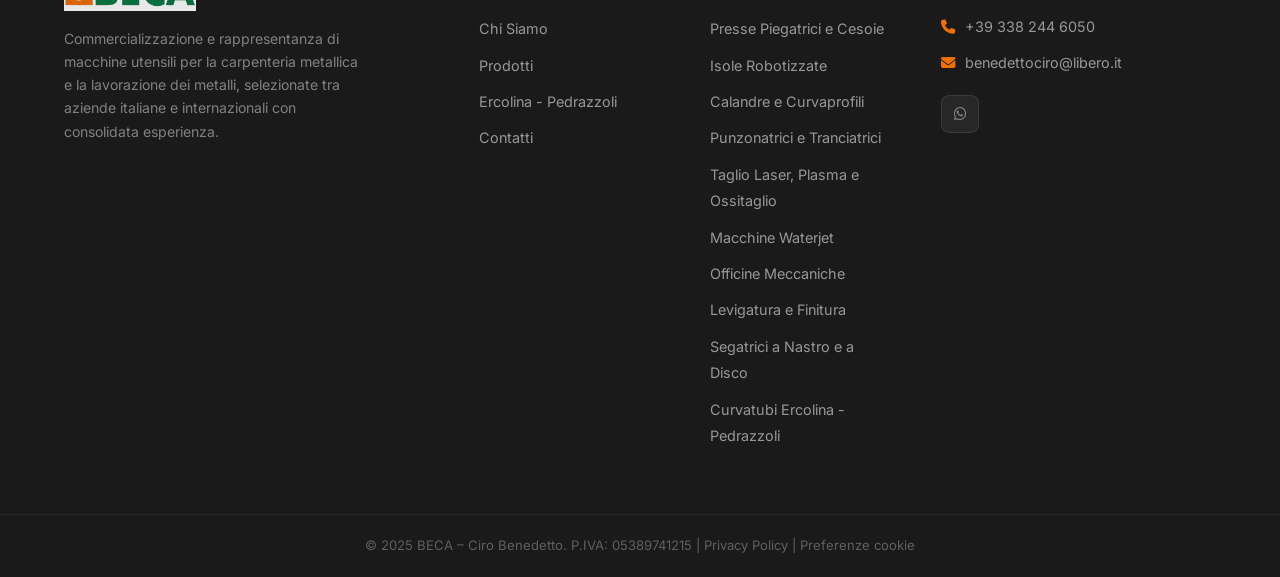
<file: isole-robotizzate.html>
<!DOCTYPE html>
<html lang="it">
<head>
  <meta charset="UTF-8" />
  <meta name="viewport" content="width=device-width, initial-scale=1.0, minimum-scale=1.0" />
  <!-- Tag Google + consenso cookie (Consent Mode v2) – BECA -->
  <script>
    window.dataLayer = window.dataLayer || [];
    function gtag(){dataLayer.push(arguments);}
    gtag('consent', 'default', {
      ad_storage: 'denied',
      ad_user_data: 'denied',
      ad_personalization: 'denied',
      analytics_storage: 'denied',
      wait_for_update: 500
    });
    (function () {
      try {
        var c = JSON.parse(localStorage.getItem('beca_consenso_cookie') || 'null');
        if (c && c.scelta === 'accetta' && Date.now() - c.data < 15552000000) {
          gtag('consent', 'update', {
            ad_storage: 'granted',
            ad_user_data: 'granted',
            ad_personalization: 'granted',
            analytics_storage: 'granted'
          });
        }
      } catch (e) {}
    })();
    gtag('js', new Date());
    dataLayer.push({'gtm.start': new Date().getTime(), event: 'gtm.js'});
  </script>
  <script async src="https://www.googletagmanager.com/gtm.js?id=GTM-WML79BP8"></script>
  <meta name="theme-color" content="#ffffff" />
  <title>Isole Robotizzate per la Lavorazione dei Metalli | BECA – Ciro Benedetto</title>
  <meta name="description" content="Isole robotizzate con bracci industriali, taglio plasma CNC e controllo numerico per la produzione automatizzata di componenti metallici in serie. Consulenza diretta." />
  <meta name="robots" content="index, follow, max-image-preview:large" />
  <link rel="canonical" href="https://becamacchineutensili.it/isole-robotizzate.html" />

  <meta property="og:type" content="website" />
  <meta property="og:locale" content="it_IT" />
  <meta property="og:url" content="https://becamacchineutensili.it/isole-robotizzate.html" />
  <meta property="og:site_name" content="BECA – Ciro Benedetto" />
  <meta property="og:title" content="Isole Robotizzate per la Lavorazione dei Metalli | BECA – Ciro Benedetto" />
  <meta property="og:description" content="Isole robotizzate con bracci industriali, taglio plasma CNC e controllo numerico per la produzione automatizzata di componenti metallici in serie. Consulenza diretta." />
  <meta property="og:image" content="https://becamacchineutensili.it/img/prodotti/isole-robotizzate.jpg" />

  <link rel="icon" type="image/x-icon" href="img/favicon.ico" />
  <link rel="icon" type="image/png" sizes="32x32" href="img/favicon-32x32.png" />
  <link rel="apple-touch-icon" sizes="180x180" href="img/apple-touch-icon.png" />
  <link rel="preconnect" href="https://fonts.googleapis.com" />
  <link rel="preconnect" href="https://fonts.gstatic.com" crossorigin />
  <link rel="preconnect" href="https://cdnjs.cloudflare.com" crossorigin />
  <link href="https://fonts.googleapis.com/css2?family=Inter:wght@400;500;600;700;800;900&display=swap" rel="stylesheet" />
  <link rel="preload" href="https://cdnjs.cloudflare.com/ajax/libs/font-awesome/6.5.0/css/all.min.css" as="style" onload="this.onload=null;this.rel='stylesheet'" />
  <noscript><link rel="stylesheet" href="https://cdnjs.cloudflare.com/ajax/libs/font-awesome/6.5.0/css/all.min.css" /></noscript>
  <link rel="stylesheet" href="css/style.css?v=20261112" />
  <link rel="stylesheet" href="css/pagine.css?v=20261113" />

  <script type="application/ld+json">
  {
    "@context": "https://schema.org",
    "@type": "BreadcrumbList",
    "itemListElement": [
      {
        "@type": "ListItem",
        "position": 1,
        "name": "Home",
        "item": "https://becamacchineutensili.it/"
      },
      {
        "@type": "ListItem",
        "position": 2,
        "name": "Isole Robotizzate per la Lavorazione dei Metalli",
        "item": "https://becamacchineutensili.it/isole-robotizzate.html"
      }
    ]
  }
  </script>
  <script type="application/ld+json">
  {
    "@context": "https://schema.org",
    "@type": "FAQPage",
    "mainEntity": [
      {
        "@type": "Question",
        "name": "Cos'è un'isola robotizzata?",
        "acceptedAnswer": {
          "@type": "Answer",
          "text": "È un sistema integrato in cui uno o più bracci industriali eseguono le lavorazioni in automatico, con un controllo CNC centralizzato, per la produzione di componenti metallici in serie."
        }
      },
      {
        "@type": "Question",
        "name": "Un'isola robotizzata può lavorare con il taglio plasma?",
        "acceptedAnswer": {
          "@type": "Answer",
          "text": "Sì, sono disponibili sistemi che combinano robot industriali e taglio plasma CNC."
        }
      },
      {
        "@type": "Question",
        "name": "Vi occupate anche della messa in funzione?",
        "acceptedAnswer": {
          "@type": "Answer",
          "text": "Sì. Ogni richiesta viene seguita direttamente, dalla valutazione delle necessità produttive fino alla consegna e alla messa in funzione dell'impianto."
        }
      }
    ]
  }
  </script>
</head>
<body>

  <!-- ===== HEADER ===== -->
  <header id="header">
    <div class="container header-inner">
      <a href="./" class="logo">
        <img src="img/logo-beca.png" alt="BECA – Ciro Benedetto" class="logo-img" fetchpriority="high" decoding="async" />
      </a>
      <nav id="nav">
        <ul>
          <li><a href="./#chi-siamo">Chi Siamo</a></li>
          <li class="nav-dropdown">
            <a href="./#prodotti">Prodotti</a>
            <button class="nav-dropdown-toggle" type="button" aria-label="Mostra i prodotti" aria-expanded="false"><span></span></button>
            <ul class="nav-submenu">
              <li><a href="presse-piegatrici-cesoie.html">Presse Piegatrici e Cesoie</a></li>
              <li><a href="isole-robotizzate.html" aria-current="page">Isole Robotizzate</a></li>
              <li><a href="calandre-curvaprofili.html">Calandre e Curvaprofili</a></li>
              <li><a href="punzonatrici-tranciatrici.html">Punzonatrici e Tranciatrici</a></li>
              <li><a href="taglio-laser-plasma.html">Taglio Laser, Plasma e Ossitaglio</a></li>
              <li><a href="waterjet.html">Macchine Waterjet</a></li>
              <li><a href="macchine-officina-meccanica.html">Officine Meccaniche</a></li>
              <li><a href="levigatrici-sbavatrici.html">Levigatura e Finitura</a></li>
              <li><a href="segatrici.html">Segatrici a Nastro e a Disco</a></li>
              <li><a href="curvatubi-ercolina.html">Curvatubi Ercolina - Pedrazzoli</a></li>
            </ul>
          </li>
          <li><a href="./#ercolina">Ercolina - Pedrazzoli</a></li>
          <li><a href="#contatti" class="btn-nav">Contatti</a></li>
        </ul>
      </nav>
      <button class="hamburger" id="hamburger" aria-label="Menu">
        <span></span><span></span><span></span>
      </button>
    </div>
  </header>

  <!-- ===== HERO ===== -->
  <section class="page-hero">
    <div class="container">
      <nav class="breadcrumb" aria-label="Percorso"><a href="./">Home</a> › Isole Robotizzate per la Lavorazione dei Metalli</nav>
      <div class="page-badge">Commercio e Rappresentanza di Macchine Utensili</div>
      <h1 class="page-title">Isole Robotizzate per la Lavorazione dei Metalli</h1>
      <p>Sistemi integrati di lavorazione robotizzata che combinano bracci industriali, taglio plasma CNC e controllo numerico per la produzione automatizzata di componenti metallici in serie.</p>
      <div class="page-hero-cta">
        <a href="#contatti" class="btn btn-primary"><i class="fa-solid fa-phone"></i> Richiedi un Preventivo</a>
        <a href="https://wa.me/393382446050" class="btn-outline-light" target="_blank" rel="noopener"><i class="fa-brands fa-whatsapp"></i> Scrivici su WhatsApp</a>
      </div>
    </div>
  </section>

  <!-- ===== COSA PROPONIAMO ===== -->
  <section class="section">
    <div class="container">
      <div class="page-split">
        <div class="page-split-img">
          <img src="img/prodotti/isole-robotizzate.jpg" alt="Isola robotizzata per la lavorazione dei metalli" loading="lazy" decoding="async" />
        </div>
        <div class="page-split-text product-card-body">
          <span class="section-tag">Cosa proponiamo</span>
          <h2 class="section-title">Isole Robotizzate per la Lavorazione dei Metalli</h2>
          <ul class="page-list">
            <li>Isole integrate di lavorazione</li>
            <li>Robot industriali con taglio plasma</li>
            <li>Controllo CNC centralizzato</li>
          </ul>
          <a href="#contatti" class="btn btn-primary">Richiedi informazioni</a>
        </div>
      </div>
    </div>
  </section>

  <!-- ===== GUIDA ===== -->
  <section class="section section-dark">
    <div class="container page-text">
      <span class="section-tag">Guida alla scelta</span>
      <h2>Quando conviene un'isola robotizzata?</h2>
      <p>Un'isola robotizzata è una cella di lavoro chiusa in cui un robot industriale esegue le lavorazioni in automatico, gestito da un controllo centralizzato.</p>
      <table class="compare-table">
        <thead>
          <tr><th>Macchina</th><th>Indicata per</th></tr>
        </thead>
        <tbody>
          <tr><td>Produzioni in serie</td><td>Il robot ripete la stessa lavorazione sempre allo stesso modo, pezzo dopo pezzo</td></tr>
          <tr><td>Lavorazioni ripetitive</td><td>Le operazioni ripetitive passano al robot e gli operatori si concentrano su altre attività</td></tr>
          <tr><td>Integrazione con il taglio</td><td>Il braccio robotizzato può essere abbinato al taglio plasma CNC in un unico sistema</td></tr>
        </tbody>
      </table>
      <p>Per capire se un'isola robotizzata è adatta alla tua produzione si parte dai pezzi da lavorare e dalle quantità: contattaci per una valutazione.</p>
    </div>
  </section>

  <!-- ===== PERCHÉ BECA ===== -->
  <section class="section">
    <div class="container page-text">
      <span class="section-tag">Perché BECA</span>
      <h2>Un unico referente, dalla scelta alla messa in funzione</h2>
      <p>Ciro Benedetto si occupa della commercializzazione e rappresentanza di macchine utensili per la carpenteria metallica e la lavorazione dei metalli, selezionate tra aziende italiane e internazionali con consolidata esperienza. Le richieste vengono seguite direttamente, in sinergia con i fornitori, garantendo al cliente acquisti alle migliori condizioni.</p>
      <div class="page-features">
        <div class="about-feature"><i class="fa-solid fa-circle-check"></i><span>Fornitori italiani e internazionali selezionati</span></div>
        <div class="about-feature"><i class="fa-solid fa-circle-check"></i><span>Rapporto diretto con il fornitore</span></div>
        <div class="about-feature"><i class="fa-solid fa-circle-check"></i><span>Valutazione delle necessità produttive</span></div>
        <div class="about-feature"><i class="fa-solid fa-circle-check"></i><span>Consegna e messa in funzione dell'impianto</span></div>
      </div>
    </div>
  </section>

  <!-- ===== FAQ ===== -->
  <section class="section section-dark">
    <div class="container page-text">
      <span class="section-tag">Domande frequenti</span>
      <h2>Domande frequenti</h2>
      <div class="faq-list">
        <details>
          <summary>Cos'è un'isola robotizzata?</summary>
          <p>È un sistema integrato in cui uno o più bracci industriali eseguono le lavorazioni in automatico, con un controllo CNC centralizzato, per la produzione di componenti metallici in serie.</p>
        </details>
        <details>
          <summary>Un'isola robotizzata può lavorare con il taglio plasma?</summary>
          <p>Sì, sono disponibili sistemi che combinano robot industriali e taglio plasma CNC.</p>
        </details>
        <details>
          <summary>Vi occupate anche della messa in funzione?</summary>
          <p>Sì. Ogni richiesta viene seguita direttamente, dalla valutazione delle necessità produttive fino alla consegna e alla messa in funzione dell'impianto.</p>
        </details>
      </div>
    </div>
  </section>

  <!-- ===== CONTATTI ===== -->
  <section id="contatti" class="section section-dark section-contact">
    <div class="deco deco-o deco-1" aria-hidden="true"></div>
    <div class="deco deco-g deco-2" aria-hidden="true"></div>
    <div class="deco deco-o deco-3" aria-hidden="true"></div>
    <div class="container">
      <div class="section-header">
        <span class="section-tag">Contatti</span>
        <h2 class="section-title" data-aos>Hai bisogno di<br /><span class="text-accent">una macchina specifica?</span></h2>
        <p class="section-subtitle">Per una consulenza tecnica personalizzata e senza impegno, contattami direttamente o compila il modulo sottostante.</p>
      </div>
      <div class="contact-grid">
        <div class="contact-info">
          <div class="contact-info-card">
            <h3>Informazioni di Contatto</h3>
            <div class="contact-item">
              <div class="contact-icon"><i class="fa-solid fa-phone"></i></div>
              <div>
                <span class="contact-label">Telefono / WhatsApp</span>
                <a href="tel:+393382446050">+39 338 244 6050</a>
              </div>
            </div>
            <div class="contact-item">
              <div class="contact-icon"><i class="fa-solid fa-envelope"></i></div>
              <div>
                <span class="contact-label">Email</span>
                <a href="mailto:benedettociro@libero.it">benedettociro@libero.it</a>
              </div>
            </div>
            <div class="contact-item">
              <div class="contact-icon"><i class="fa-solid fa-clock"></i></div>
              <div>
                <span class="contact-label">Orari</span>
                <span>Lun – Ven: 8:30 – 18:30</span>
              </div>
            </div>
            <div class="contact-social">
              <a href="https://wa.me/393382446050" class="social-btn" target="_blank" rel="noopener" aria-label="WhatsApp"><i class="fa-brands fa-whatsapp"></i></a>
            </div>
          </div>
        </div>

        <div class="contact-form-wrapper">
          <form id="contactForm" class="contact-form" novalidate>
            <div class="form-row">
              <div class="form-group">
                <label for="nome">Nome e Cognome *</label>
                <input type="text" id="nome" name="nome" placeholder="Mario Rossi" required />
              </div>
              <div class="form-group">
                <label for="azienda">Azienda *</label>
                <input type="text" id="azienda" name="azienda" placeholder="Nome azienda" required />
              </div>
            </div>
            <div class="form-row">
              <div class="form-group">
                <label for="telefono">Telefono *</label>
                <input type="tel" id="telefono" name="telefono" placeholder="+39 333 000 0000" required />
              </div>
              <div class="form-group">
                <label for="email">Email *</label>
                <input type="email" id="email" name="email" placeholder="mario@esempio.it" required />
              </div>
            </div>
            <div class="form-group">
              <label for="messaggio">Messaggio *</label>
              <textarea id="messaggio" name="messaggio" rows="5" placeholder="Descrivi la tua esigenza, la lavorazione che devi fare o la macchina di cui hai necessità" required></textarea>
            </div>
            <div class="form-check">
              <input type="checkbox" id="privacy" name="privacy" required />
              <label for="privacy">Ho letto e accetto la <a href="privacy-policy.html" target="_blank" rel="noopener">Privacy Policy</a></label>
            </div>
            <button type="submit" class="btn btn-primary btn-full">
              <i class="fa-solid fa-paper-plane"></i> Invia Richiesta
            </button>
            <div id="formSuccess" class="form-success" style="display:none;">
              <i class="fa-solid fa-circle-check"></i>
              Grazie! La tua richiesta è stata inviata. Ti contatterò a breve.
            </div>
          </form>
        </div>
      </div>
    </div>
  </section>


  <!-- ===== ALTRE CATEGORIE ===== -->
  <section class="section section-dark">
    <div class="container">
      <div class="section-header">
        <span class="section-tag">Catalogo</span>
        <h2 class="section-title">Altre <span class="text-accent">soluzioni</span></h2>
      </div>
      <div class="related-grid">
        <a href="presse-piegatrici-cesoie.html" class="related-card"><img src="img/prodotti/pressa.jpg" alt="Presse Piegatrici e Cesoie" loading="lazy" decoding="async" /><span>Presse Piegatrici e Cesoie</span></a>
        <a href="calandre-curvaprofili.html" class="related-card"><img src="img/prodotti/curvatrice.jpg" alt="Calandre e Curvaprofili" loading="lazy" decoding="async" /><span>Calandre e Curvaprofili</span></a>
        <a href="punzonatrici-tranciatrici.html" class="related-card"><img src="img/prodotti/punzonatrice.jpg" alt="Punzonatrici e Tranciatrici" loading="lazy" decoding="async" /><span>Punzonatrici e Tranciatrici</span></a>
        <a href="taglio-laser-plasma.html" class="related-card"><img src="img/prodotti/taglio-termico.jpg" alt="Taglio Laser, Plasma e Ossitaglio" loading="lazy" decoding="async" /><span>Taglio Laser, Plasma e Ossitaglio</span></a>
        <a href="waterjet.html" class="related-card"><img src="img/prodotti/waterjet.jpg" alt="Macchine Waterjet" loading="lazy" decoding="async" /><span>Macchine Waterjet</span></a>
        <a href="macchine-officina-meccanica.html" class="related-card"><img src="img/prodotti/officina.jpg" alt="Officine Meccaniche" loading="lazy" decoding="async" /><span>Officine Meccaniche</span></a>
        <a href="levigatrici-sbavatrici.html" class="related-card"><img src="img/prodotti/levigatura.jpg" alt="Levigatura e Finitura" loading="lazy" decoding="async" /><span>Levigatura e Finitura</span></a>
        <a href="segatrici.html" class="related-card"><img src="img/prodotti/segatrice.jpg" alt="Segatrici a Nastro e a Disco" loading="lazy" decoding="async" /><span>Segatrici a Nastro e a Disco</span></a>
        <a href="curvatubi-ercolina.html" class="related-card"><img src="img/ercolina/curvatubi-conanima.jpg" alt="Curvatubi Ercolina - Pedrazzoli" loading="lazy" decoding="async" /><span>Curvatubi Ercolina - Pedrazzoli</span></a>
      </div>
    </div>
  </section>

  <!-- ===== FOOTER ===== -->
  <footer id="footer">
    <div class="container footer-inner">
      <div class="footer-brand">
        <a href="./" class="logo logo-footer">
          <img src="img/logo-beca.png" alt="BECA – Ciro Benedetto" class="logo-img logo-img-footer" loading="lazy" decoding="async" />
        </a>
        <p>Commercializzazione e rappresentanza di macchine utensili per la carpenteria metallica e la lavorazione dei metalli, selezionate tra aziende italiane e internazionali con consolidata esperienza.</p>
      </div>
      <div class="footer-links">
        <h4>Navigazione</h4>
        <ul>
          <li><a href="./#chi-siamo">Chi Siamo</a></li>
          <li><a href="./#prodotti">Prodotti</a></li>
          <li><a href="./#ercolina">Ercolina - Pedrazzoli</a></li>
          <li><a href="#contatti">Contatti</a></li>
        </ul>
      </div>
      <div class="footer-links">
        <h4>Prodotti</h4>
        <ul>
          <li><a href="presse-piegatrici-cesoie.html">Presse Piegatrici e Cesoie</a></li>
          <li><a href="isole-robotizzate.html">Isole Robotizzate</a></li>
          <li><a href="calandre-curvaprofili.html">Calandre e Curvaprofili</a></li>
          <li><a href="punzonatrici-tranciatrici.html">Punzonatrici e Tranciatrici</a></li>
          <li><a href="taglio-laser-plasma.html">Taglio Laser, Plasma e Ossitaglio</a></li>
          <li><a href="waterjet.html">Macchine Waterjet</a></li>
          <li><a href="macchine-officina-meccanica.html">Officine Meccaniche</a></li>
          <li><a href="levigatrici-sbavatrici.html">Levigatura e Finitura</a></li>
          <li><a href="segatrici.html">Segatrici a Nastro e a Disco</a></li>
          <li><a href="curvatubi-ercolina.html">Curvatubi Ercolina - Pedrazzoli</a></li>
        </ul>
      </div>
      <div class="footer-contact">
        <h4>Contatti Rapidi</h4>
        <p><i class="fa-solid fa-phone"></i> <a href="tel:+393382446050">+39 338 244 6050</a></p>
        <p><i class="fa-solid fa-envelope"></i> <a href="mailto:benedettociro@libero.it">benedettociro@libero.it</a></p>
        <div class="footer-social">
          <a href="https://wa.me/393382446050" target="_blank" rel="noopener" aria-label="WhatsApp"><i class="fa-brands fa-whatsapp"></i></a>
        </div>
      </div>
    </div>
    <div class="footer-bottom">
      <div class="container">
        <p>&copy; 2025 BECA – Ciro Benedetto. P.IVA: 05389741215 | <a href="privacy-policy.html">Privacy Policy</a> | <a href="#" data-cookie-preferenze>Preferenze cookie</a></p>
      </div>
    </div>
  </footer>

  <!-- WhatsApp floating button -->
  <a href="https://wa.me/393382446050" class="whatsapp-float" target="_blank" rel="noopener" aria-label="Contattaci su WhatsApp">
    <i class="fa-brands fa-whatsapp"></i>
  </a>

  <script src="js/tracciamento.js?v=20261112" defer></script>
  <script src="js/main.js?v=20261113"></script>
</body>
</html>
</file>
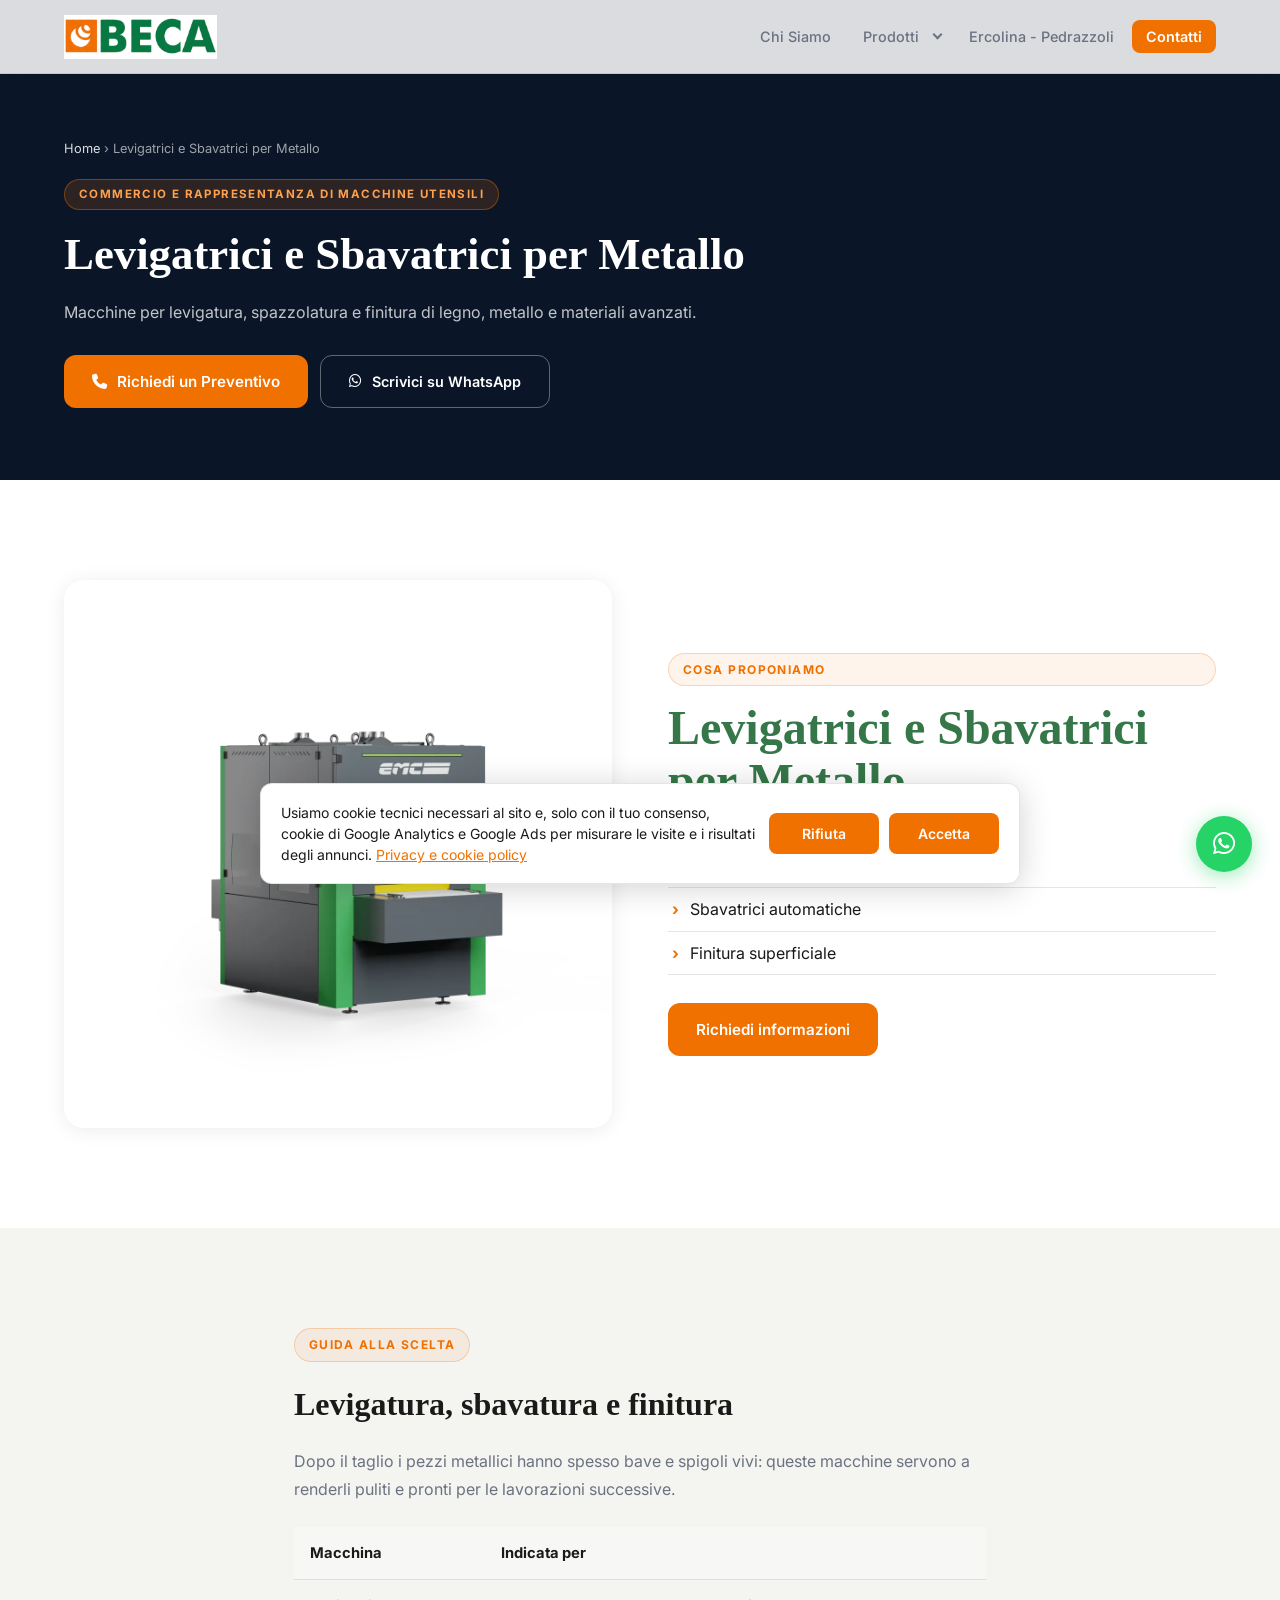
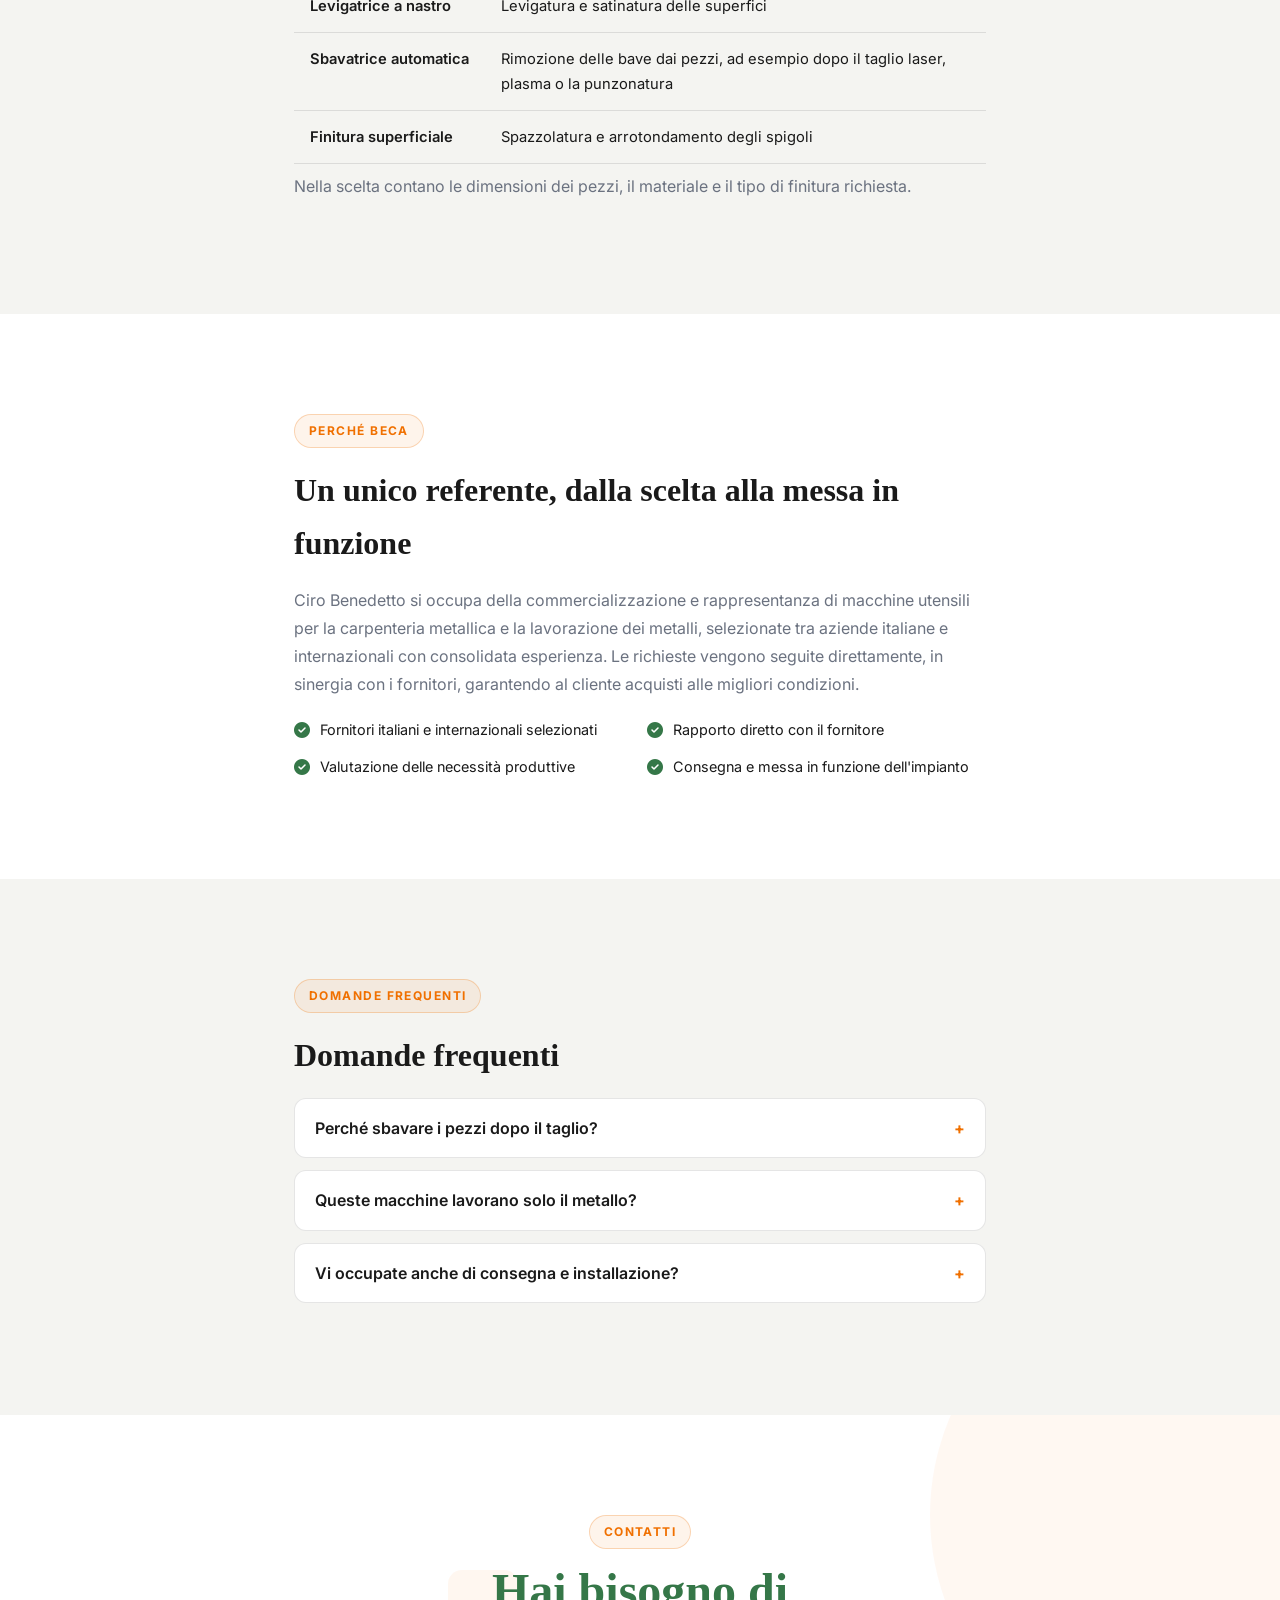
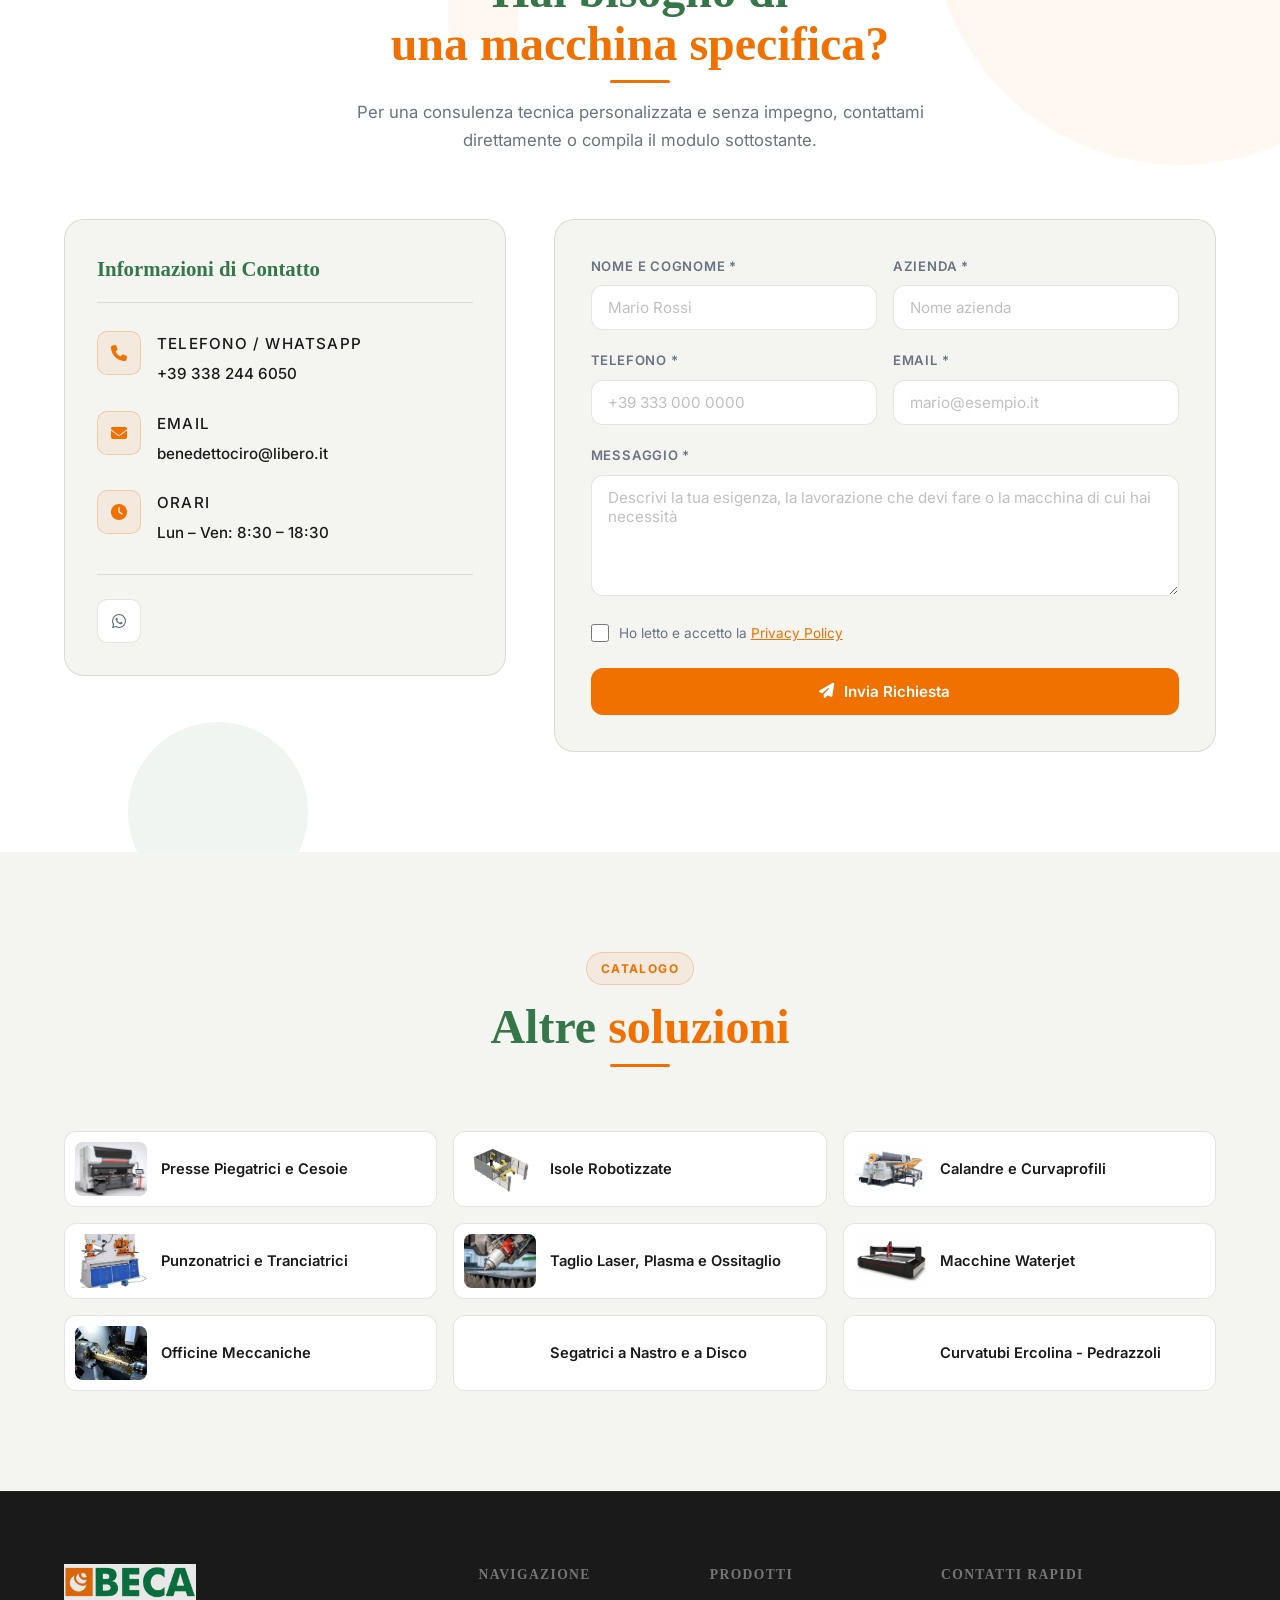
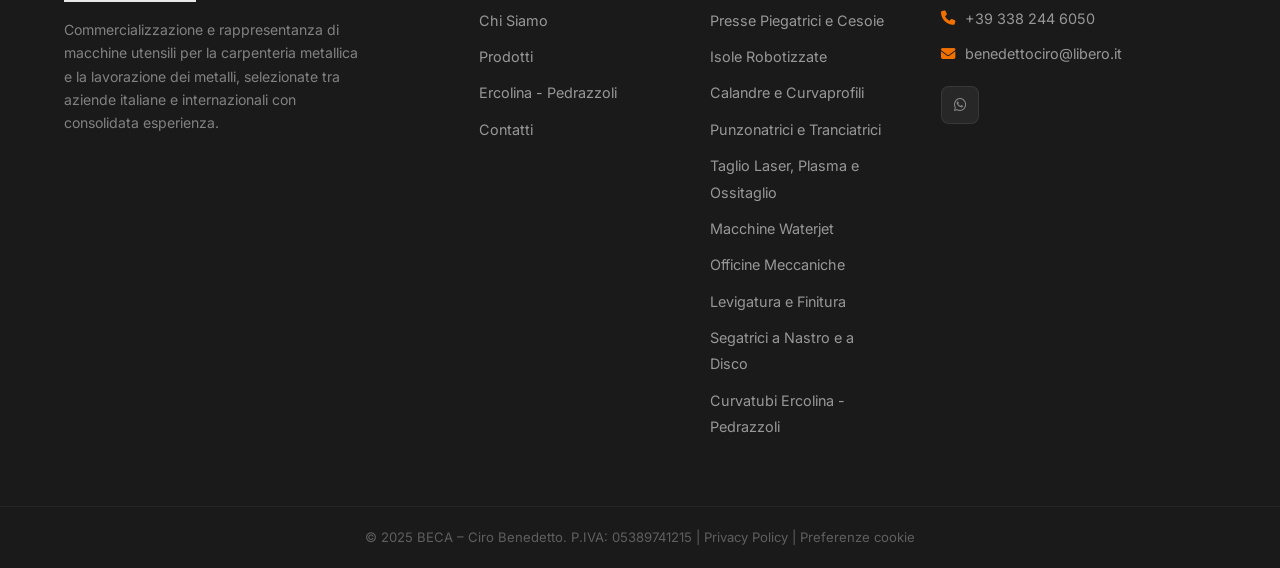
<file: levigatrici-sbavatrici.html>
<!DOCTYPE html>
<html lang="it">
<head>
  <meta charset="UTF-8" />
  <meta name="viewport" content="width=device-width, initial-scale=1.0, minimum-scale=1.0" />
  <!-- Tag Google + consenso cookie (Consent Mode v2) – BECA -->
  <script>
    window.dataLayer = window.dataLayer || [];
    function gtag(){dataLayer.push(arguments);}
    gtag('consent', 'default', {
      ad_storage: 'denied',
      ad_user_data: 'denied',
      ad_personalization: 'denied',
      analytics_storage: 'denied',
      wait_for_update: 500
    });
    (function () {
      try {
        var c = JSON.parse(localStorage.getItem('beca_consenso_cookie') || 'null');
        if (c && c.scelta === 'accetta' && Date.now() - c.data < 15552000000) {
          gtag('consent', 'update', {
            ad_storage: 'granted',
            ad_user_data: 'granted',
            ad_personalization: 'granted',
            analytics_storage: 'granted'
          });
        }
      } catch (e) {}
    })();
    gtag('js', new Date());
    dataLayer.push({'gtm.start': new Date().getTime(), event: 'gtm.js'});
  </script>
  <script async src="https://www.googletagmanager.com/gtm.js?id=GTM-WML79BP8"></script>
  <meta name="theme-color" content="#ffffff" />
  <title>Levigatrici e Sbavatrici Automatiche per Metallo | BECA – Ciro Benedetto</title>
  <meta name="description" content="Levigatrici a nastro, sbavatrici automatiche e macchine per la finitura superficiale di metallo e altri materiali. Consulenza diretta e preventivi." />
  <meta name="robots" content="index, follow, max-image-preview:large" />
  <link rel="canonical" href="https://becamacchineutensili.it/levigatrici-sbavatrici.html" />

  <meta property="og:type" content="website" />
  <meta property="og:locale" content="it_IT" />
  <meta property="og:url" content="https://becamacchineutensili.it/levigatrici-sbavatrici.html" />
  <meta property="og:site_name" content="BECA – Ciro Benedetto" />
  <meta property="og:title" content="Levigatrici e Sbavatrici Automatiche per Metallo | BECA – Ciro Benedetto" />
  <meta property="og:description" content="Levigatrici a nastro, sbavatrici automatiche e macchine per la finitura superficiale di metallo e altri materiali. Consulenza diretta e preventivi." />
  <meta property="og:image" content="https://becamacchineutensili.it/img/prodotti/levigatura.jpg" />

  <link rel="icon" type="image/x-icon" href="img/favicon.ico" />
  <link rel="icon" type="image/png" sizes="32x32" href="img/favicon-32x32.png" />
  <link rel="apple-touch-icon" sizes="180x180" href="img/apple-touch-icon.png" />
  <link rel="preconnect" href="https://fonts.googleapis.com" />
  <link rel="preconnect" href="https://fonts.gstatic.com" crossorigin />
  <link rel="preconnect" href="https://cdnjs.cloudflare.com" crossorigin />
  <link href="https://fonts.googleapis.com/css2?family=Inter:wght@400;500;600;700;800;900&display=swap" rel="stylesheet" />
  <link rel="preload" href="https://cdnjs.cloudflare.com/ajax/libs/font-awesome/6.5.0/css/all.min.css" as="style" onload="this.onload=null;this.rel='stylesheet'" />
  <noscript><link rel="stylesheet" href="https://cdnjs.cloudflare.com/ajax/libs/font-awesome/6.5.0/css/all.min.css" /></noscript>
  <link rel="stylesheet" href="css/style.css?v=20261112" />
  <link rel="stylesheet" href="css/pagine.css?v=20261113" />

  <script type="application/ld+json">
  {
    "@context": "https://schema.org",
    "@type": "BreadcrumbList",
    "itemListElement": [
      {
        "@type": "ListItem",
        "position": 1,
        "name": "Home",
        "item": "https://becamacchineutensili.it/"
      },
      {
        "@type": "ListItem",
        "position": 2,
        "name": "Levigatrici e Sbavatrici per Metallo",
        "item": "https://becamacchineutensili.it/levigatrici-sbavatrici.html"
      }
    ]
  }
  </script>
  <script type="application/ld+json">
  {
    "@context": "https://schema.org",
    "@type": "FAQPage",
    "mainEntity": [
      {
        "@type": "Question",
        "name": "Perché sbavare i pezzi dopo il taglio?",
        "acceptedAnswer": {
          "@type": "Answer",
          "text": "Le bave e gli spigoli vivi rendono i pezzi pericolosi da maneggiare e possono creare problemi nelle lavorazioni successive, come la piegatura o la verniciatura."
        }
      },
      {
        "@type": "Question",
        "name": "Queste macchine lavorano solo il metallo?",
        "acceptedAnswer": {
          "@type": "Answer",
          "text": "No, le macchine per levigatura, spazzolatura e finitura sono disponibili per legno, metallo e materiali avanzati."
        }
      },
      {
        "@type": "Question",
        "name": "Vi occupate anche di consegna e installazione?",
        "acceptedAnswer": {
          "@type": "Answer",
          "text": "Sì. Ogni richiesta viene seguita direttamente, dalla configurazione dell'offerta commerciale fino alla consegna e alla messa in funzione dell'impianto."
        }
      }
    ]
  }
  </script>
</head>
<body>

  <!-- ===== HEADER ===== -->
  <header id="header">
    <div class="container header-inner">
      <a href="./" class="logo">
        <img src="img/logo-beca.png" alt="BECA – Ciro Benedetto" class="logo-img" fetchpriority="high" decoding="async" />
      </a>
      <nav id="nav">
        <ul>
          <li><a href="./#chi-siamo">Chi Siamo</a></li>
          <li class="nav-dropdown">
            <a href="./#prodotti">Prodotti</a>
            <button class="nav-dropdown-toggle" type="button" aria-label="Mostra i prodotti" aria-expanded="false"><span></span></button>
            <ul class="nav-submenu">
              <li><a href="presse-piegatrici-cesoie.html">Presse Piegatrici e Cesoie</a></li>
              <li><a href="isole-robotizzate.html">Isole Robotizzate</a></li>
              <li><a href="calandre-curvaprofili.html">Calandre e Curvaprofili</a></li>
              <li><a href="punzonatrici-tranciatrici.html">Punzonatrici e Tranciatrici</a></li>
              <li><a href="taglio-laser-plasma.html">Taglio Laser, Plasma e Ossitaglio</a></li>
              <li><a href="waterjet.html">Macchine Waterjet</a></li>
              <li><a href="macchine-officina-meccanica.html">Officine Meccaniche</a></li>
              <li><a href="levigatrici-sbavatrici.html" aria-current="page">Levigatura e Finitura</a></li>
              <li><a href="segatrici.html">Segatrici a Nastro e a Disco</a></li>
              <li><a href="curvatubi-ercolina.html">Curvatubi Ercolina - Pedrazzoli</a></li>
            </ul>
          </li>
          <li><a href="./#ercolina">Ercolina - Pedrazzoli</a></li>
          <li><a href="#contatti" class="btn-nav">Contatti</a></li>
        </ul>
      </nav>
      <button class="hamburger" id="hamburger" aria-label="Menu">
        <span></span><span></span><span></span>
      </button>
    </div>
  </header>

  <!-- ===== HERO ===== -->
  <section class="page-hero">
    <div class="container">
      <nav class="breadcrumb" aria-label="Percorso"><a href="./">Home</a> › Levigatrici e Sbavatrici per Metallo</nav>
      <div class="page-badge">Commercio e Rappresentanza di Macchine Utensili</div>
      <h1 class="page-title">Levigatrici e Sbavatrici per Metallo</h1>
      <p>Macchine per levigatura, spazzolatura e finitura di legno, metallo e materiali avanzati.</p>
      <div class="page-hero-cta">
        <a href="#contatti" class="btn btn-primary"><i class="fa-solid fa-phone"></i> Richiedi un Preventivo</a>
        <a href="https://wa.me/393382446050" class="btn-outline-light" target="_blank" rel="noopener"><i class="fa-brands fa-whatsapp"></i> Scrivici su WhatsApp</a>
      </div>
    </div>
  </section>

  <!-- ===== COSA PROPONIAMO ===== -->
  <section class="section">
    <div class="container">
      <div class="page-split">
        <div class="page-split-img">
          <img src="img/prodotti/levigatura.jpg" alt="Macchina per levigatura e sbavatura" loading="lazy" decoding="async" />
        </div>
        <div class="page-split-text product-card-body">
          <span class="section-tag">Cosa proponiamo</span>
          <h2 class="section-title">Levigatrici e Sbavatrici per Metallo</h2>
          <ul class="page-list">
            <li>Levigatrici a nastro</li>
            <li>Sbavatrici automatiche</li>
            <li>Finitura superficiale</li>
          </ul>
          <a href="#contatti" class="btn btn-primary">Richiedi informazioni</a>
        </div>
      </div>
    </div>
  </section>

  <!-- ===== GUIDA ===== -->
  <section class="section section-dark">
    <div class="container page-text">
      <span class="section-tag">Guida alla scelta</span>
      <h2>Levigatura, sbavatura e finitura</h2>
      <p>Dopo il taglio i pezzi metallici hanno spesso bave e spigoli vivi: queste macchine servono a renderli puliti e pronti per le lavorazioni successive.</p>
      <table class="compare-table">
        <thead>
          <tr><th>Macchina</th><th>Indicata per</th></tr>
        </thead>
        <tbody>
          <tr><td>Levigatrice a nastro</td><td>Levigatura e satinatura delle superfici</td></tr>
          <tr><td>Sbavatrice automatica</td><td>Rimozione delle bave dai pezzi, ad esempio dopo il taglio laser, plasma o la punzonatura</td></tr>
          <tr><td>Finitura superficiale</td><td>Spazzolatura e arrotondamento degli spigoli</td></tr>
        </tbody>
      </table>
      <p>Nella scelta contano le dimensioni dei pezzi, il materiale e il tipo di finitura richiesta.</p>
    </div>
  </section>

  <!-- ===== PERCHÉ BECA ===== -->
  <section class="section">
    <div class="container page-text">
      <span class="section-tag">Perché BECA</span>
      <h2>Un unico referente, dalla scelta alla messa in funzione</h2>
      <p>Ciro Benedetto si occupa della commercializzazione e rappresentanza di macchine utensili per la carpenteria metallica e la lavorazione dei metalli, selezionate tra aziende italiane e internazionali con consolidata esperienza. Le richieste vengono seguite direttamente, in sinergia con i fornitori, garantendo al cliente acquisti alle migliori condizioni.</p>
      <div class="page-features">
        <div class="about-feature"><i class="fa-solid fa-circle-check"></i><span>Fornitori italiani e internazionali selezionati</span></div>
        <div class="about-feature"><i class="fa-solid fa-circle-check"></i><span>Rapporto diretto con il fornitore</span></div>
        <div class="about-feature"><i class="fa-solid fa-circle-check"></i><span>Valutazione delle necessità produttive</span></div>
        <div class="about-feature"><i class="fa-solid fa-circle-check"></i><span>Consegna e messa in funzione dell'impianto</span></div>
      </div>
    </div>
  </section>

  <!-- ===== FAQ ===== -->
  <section class="section section-dark">
    <div class="container page-text">
      <span class="section-tag">Domande frequenti</span>
      <h2>Domande frequenti</h2>
      <div class="faq-list">
        <details>
          <summary>Perché sbavare i pezzi dopo il taglio?</summary>
          <p>Le bave e gli spigoli vivi rendono i pezzi pericolosi da maneggiare e possono creare problemi nelle lavorazioni successive, come la piegatura o la verniciatura.</p>
        </details>
        <details>
          <summary>Queste macchine lavorano solo il metallo?</summary>
          <p>No, le macchine per levigatura, spazzolatura e finitura sono disponibili per legno, metallo e materiali avanzati.</p>
        </details>
        <details>
          <summary>Vi occupate anche di consegna e installazione?</summary>
          <p>Sì. Ogni richiesta viene seguita direttamente, dalla configurazione dell'offerta commerciale fino alla consegna e alla messa in funzione dell'impianto.</p>
        </details>
      </div>
    </div>
  </section>

  <!-- ===== CONTATTI ===== -->
  <section id="contatti" class="section section-dark section-contact">
    <div class="deco deco-o deco-1" aria-hidden="true"></div>
    <div class="deco deco-g deco-2" aria-hidden="true"></div>
    <div class="deco deco-o deco-3" aria-hidden="true"></div>
    <div class="container">
      <div class="section-header">
        <span class="section-tag">Contatti</span>
        <h2 class="section-title" data-aos>Hai bisogno di<br /><span class="text-accent">una macchina specifica?</span></h2>
        <p class="section-subtitle">Per una consulenza tecnica personalizzata e senza impegno, contattami direttamente o compila il modulo sottostante.</p>
      </div>
      <div class="contact-grid">
        <div class="contact-info">
          <div class="contact-info-card">
            <h3>Informazioni di Contatto</h3>
            <div class="contact-item">
              <div class="contact-icon"><i class="fa-solid fa-phone"></i></div>
              <div>
                <span class="contact-label">Telefono / WhatsApp</span>
                <a href="tel:+393382446050">+39 338 244 6050</a>
              </div>
            </div>
            <div class="contact-item">
              <div class="contact-icon"><i class="fa-solid fa-envelope"></i></div>
              <div>
                <span class="contact-label">Email</span>
                <a href="mailto:benedettociro@libero.it">benedettociro@libero.it</a>
              </div>
            </div>
            <div class="contact-item">
              <div class="contact-icon"><i class="fa-solid fa-clock"></i></div>
              <div>
                <span class="contact-label">Orari</span>
                <span>Lun – Ven: 8:30 – 18:30</span>
              </div>
            </div>
            <div class="contact-social">
              <a href="https://wa.me/393382446050" class="social-btn" target="_blank" rel="noopener" aria-label="WhatsApp"><i class="fa-brands fa-whatsapp"></i></a>
            </div>
          </div>
        </div>

        <div class="contact-form-wrapper">
          <form id="contactForm" class="contact-form" novalidate>
            <div class="form-row">
              <div class="form-group">
                <label for="nome">Nome e Cognome *</label>
                <input type="text" id="nome" name="nome" placeholder="Mario Rossi" required />
              </div>
              <div class="form-group">
                <label for="azienda">Azienda *</label>
                <input type="text" id="azienda" name="azienda" placeholder="Nome azienda" required />
              </div>
            </div>
            <div class="form-row">
              <div class="form-group">
                <label for="telefono">Telefono *</label>
                <input type="tel" id="telefono" name="telefono" placeholder="+39 333 000 0000" required />
              </div>
              <div class="form-group">
                <label for="email">Email *</label>
                <input type="email" id="email" name="email" placeholder="mario@esempio.it" required />
              </div>
            </div>
            <div class="form-group">
              <label for="messaggio">Messaggio *</label>
              <textarea id="messaggio" name="messaggio" rows="5" placeholder="Descrivi la tua esigenza, la lavorazione che devi fare o la macchina di cui hai necessità" required></textarea>
            </div>
            <div class="form-check">
              <input type="checkbox" id="privacy" name="privacy" required />
              <label for="privacy">Ho letto e accetto la <a href="privacy-policy.html" target="_blank" rel="noopener">Privacy Policy</a></label>
            </div>
            <button type="submit" class="btn btn-primary btn-full">
              <i class="fa-solid fa-paper-plane"></i> Invia Richiesta
            </button>
            <div id="formSuccess" class="form-success" style="display:none;">
              <i class="fa-solid fa-circle-check"></i>
              Grazie! La tua richiesta è stata inviata. Ti contatterò a breve.
            </div>
          </form>
        </div>
      </div>
    </div>
  </section>


  <!-- ===== ALTRE CATEGORIE ===== -->
  <section class="section section-dark">
    <div class="container">
      <div class="section-header">
        <span class="section-tag">Catalogo</span>
        <h2 class="section-title">Altre <span class="text-accent">soluzioni</span></h2>
      </div>
      <div class="related-grid">
        <a href="presse-piegatrici-cesoie.html" class="related-card"><img src="img/prodotti/pressa.jpg" alt="Presse Piegatrici e Cesoie" loading="lazy" decoding="async" /><span>Presse Piegatrici e Cesoie</span></a>
        <a href="isole-robotizzate.html" class="related-card"><img src="img/prodotti/isole-robotizzate.jpg" alt="Isole Robotizzate" loading="lazy" decoding="async" /><span>Isole Robotizzate</span></a>
        <a href="calandre-curvaprofili.html" class="related-card"><img src="img/prodotti/curvatrice.jpg" alt="Calandre e Curvaprofili" loading="lazy" decoding="async" /><span>Calandre e Curvaprofili</span></a>
        <a href="punzonatrici-tranciatrici.html" class="related-card"><img src="img/prodotti/punzonatrice.jpg" alt="Punzonatrici e Tranciatrici" loading="lazy" decoding="async" /><span>Punzonatrici e Tranciatrici</span></a>
        <a href="taglio-laser-plasma.html" class="related-card"><img src="img/prodotti/taglio-termico.jpg" alt="Taglio Laser, Plasma e Ossitaglio" loading="lazy" decoding="async" /><span>Taglio Laser, Plasma e Ossitaglio</span></a>
        <a href="waterjet.html" class="related-card"><img src="img/prodotti/waterjet.jpg" alt="Macchine Waterjet" loading="lazy" decoding="async" /><span>Macchine Waterjet</span></a>
        <a href="macchine-officina-meccanica.html" class="related-card"><img src="img/prodotti/officina.jpg" alt="Officine Meccaniche" loading="lazy" decoding="async" /><span>Officine Meccaniche</span></a>
        <a href="segatrici.html" class="related-card"><img src="img/prodotti/segatrice.jpg" alt="Segatrici a Nastro e a Disco" loading="lazy" decoding="async" /><span>Segatrici a Nastro e a Disco</span></a>
        <a href="curvatubi-ercolina.html" class="related-card"><img src="img/ercolina/curvatubi-conanima.jpg" alt="Curvatubi Ercolina - Pedrazzoli" loading="lazy" decoding="async" /><span>Curvatubi Ercolina - Pedrazzoli</span></a>
      </div>
    </div>
  </section>

  <!-- ===== FOOTER ===== -->
  <footer id="footer">
    <div class="container footer-inner">
      <div class="footer-brand">
        <a href="./" class="logo logo-footer">
          <img src="img/logo-beca.png" alt="BECA – Ciro Benedetto" class="logo-img logo-img-footer" loading="lazy" decoding="async" />
        </a>
        <p>Commercializzazione e rappresentanza di macchine utensili per la carpenteria metallica e la lavorazione dei metalli, selezionate tra aziende italiane e internazionali con consolidata esperienza.</p>
      </div>
      <div class="footer-links">
        <h4>Navigazione</h4>
        <ul>
          <li><a href="./#chi-siamo">Chi Siamo</a></li>
          <li><a href="./#prodotti">Prodotti</a></li>
          <li><a href="./#ercolina">Ercolina - Pedrazzoli</a></li>
          <li><a href="#contatti">Contatti</a></li>
        </ul>
      </div>
      <div class="footer-links">
        <h4>Prodotti</h4>
        <ul>
          <li><a href="presse-piegatrici-cesoie.html">Presse Piegatrici e Cesoie</a></li>
          <li><a href="isole-robotizzate.html">Isole Robotizzate</a></li>
          <li><a href="calandre-curvaprofili.html">Calandre e Curvaprofili</a></li>
          <li><a href="punzonatrici-tranciatrici.html">Punzonatrici e Tranciatrici</a></li>
          <li><a href="taglio-laser-plasma.html">Taglio Laser, Plasma e Ossitaglio</a></li>
          <li><a href="waterjet.html">Macchine Waterjet</a></li>
          <li><a href="macchine-officina-meccanica.html">Officine Meccaniche</a></li>
          <li><a href="levigatrici-sbavatrici.html">Levigatura e Finitura</a></li>
          <li><a href="segatrici.html">Segatrici a Nastro e a Disco</a></li>
          <li><a href="curvatubi-ercolina.html">Curvatubi Ercolina - Pedrazzoli</a></li>
        </ul>
      </div>
      <div class="footer-contact">
        <h4>Contatti Rapidi</h4>
        <p><i class="fa-solid fa-phone"></i> <a href="tel:+393382446050">+39 338 244 6050</a></p>
        <p><i class="fa-solid fa-envelope"></i> <a href="mailto:benedettociro@libero.it">benedettociro@libero.it</a></p>
        <div class="footer-social">
          <a href="https://wa.me/393382446050" target="_blank" rel="noopener" aria-label="WhatsApp"><i class="fa-brands fa-whatsapp"></i></a>
        </div>
      </div>
    </div>
    <div class="footer-bottom">
      <div class="container">
        <p>&copy; 2025 BECA – Ciro Benedetto. P.IVA: 05389741215 | <a href="privacy-policy.html">Privacy Policy</a> | <a href="#" data-cookie-preferenze>Preferenze cookie</a></p>
      </div>
    </div>
  </footer>

  <!-- WhatsApp floating button -->
  <a href="https://wa.me/393382446050" class="whatsapp-float" target="_blank" rel="noopener" aria-label="Contattaci su WhatsApp">
    <i class="fa-brands fa-whatsapp"></i>
  </a>

  <script src="js/tracciamento.js?v=20261112" defer></script>
  <script src="js/main.js?v=20261113"></script>
</body>
</html>
</file>
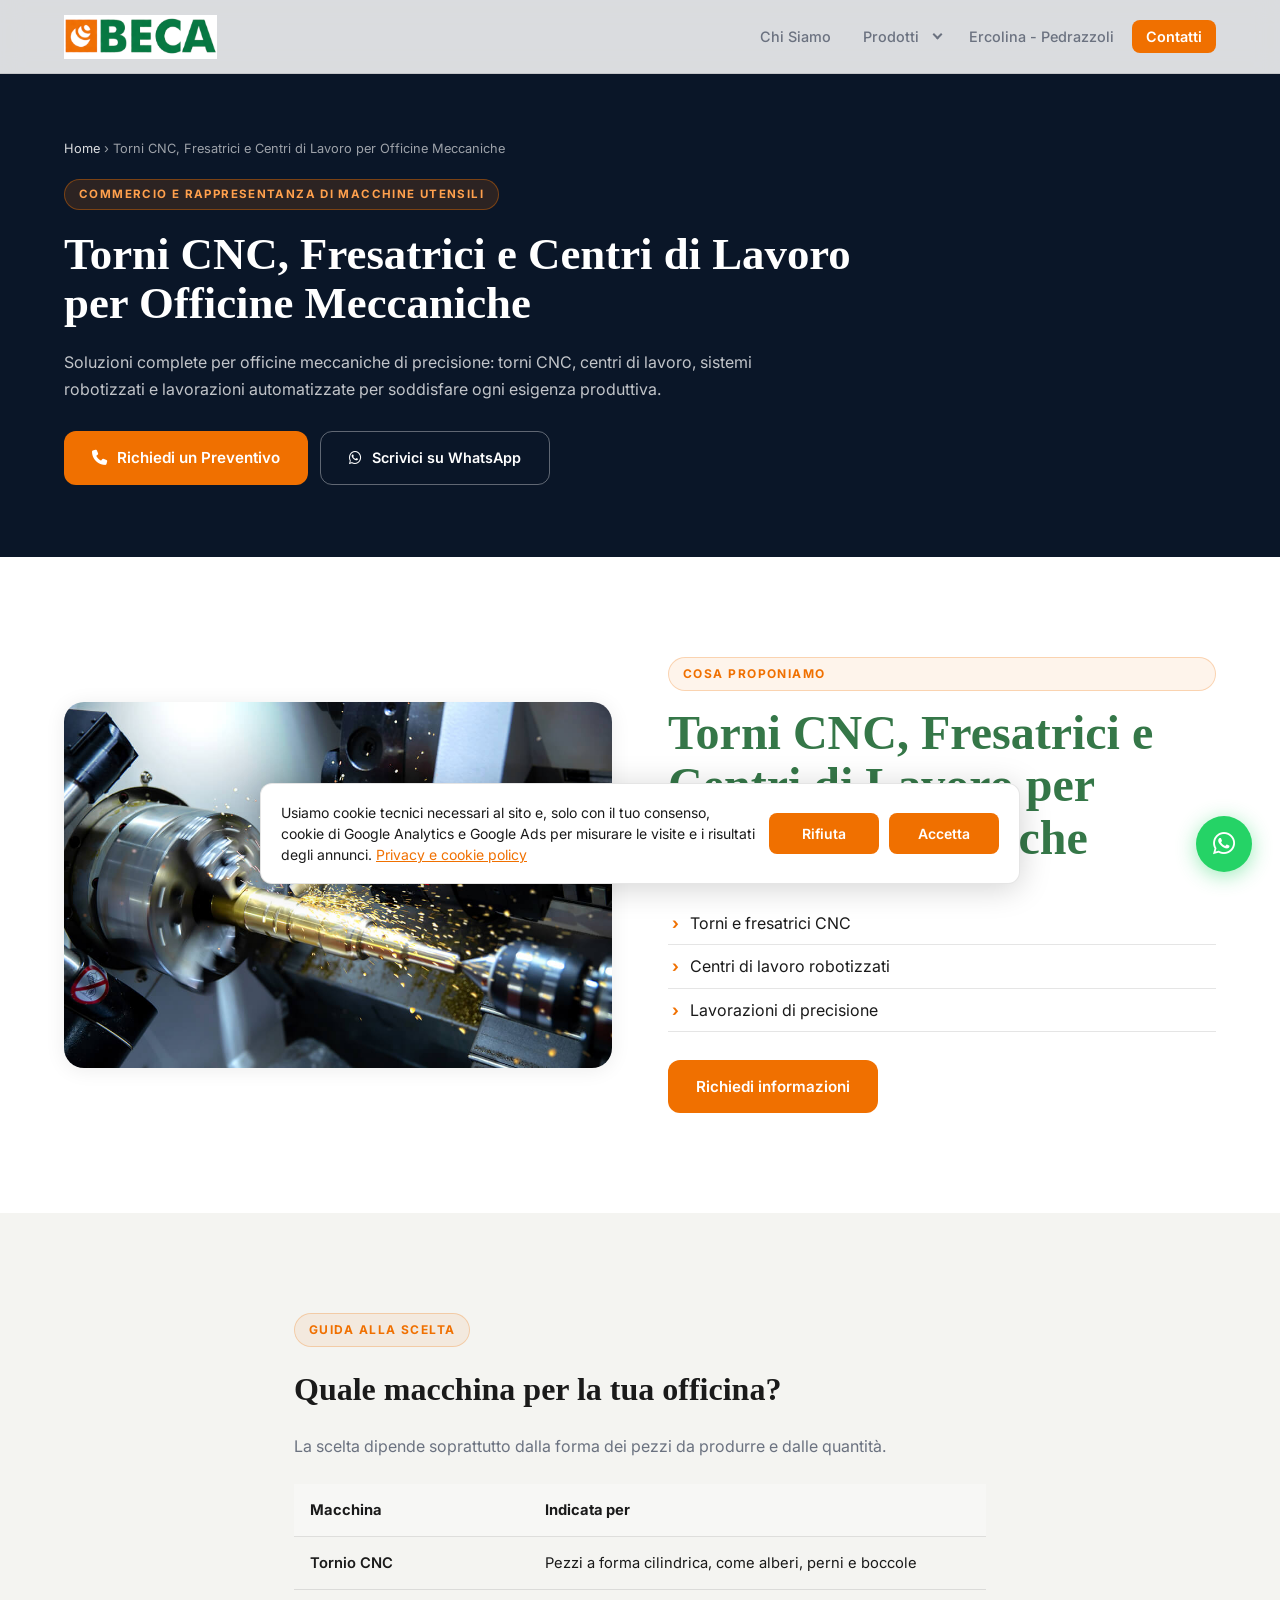
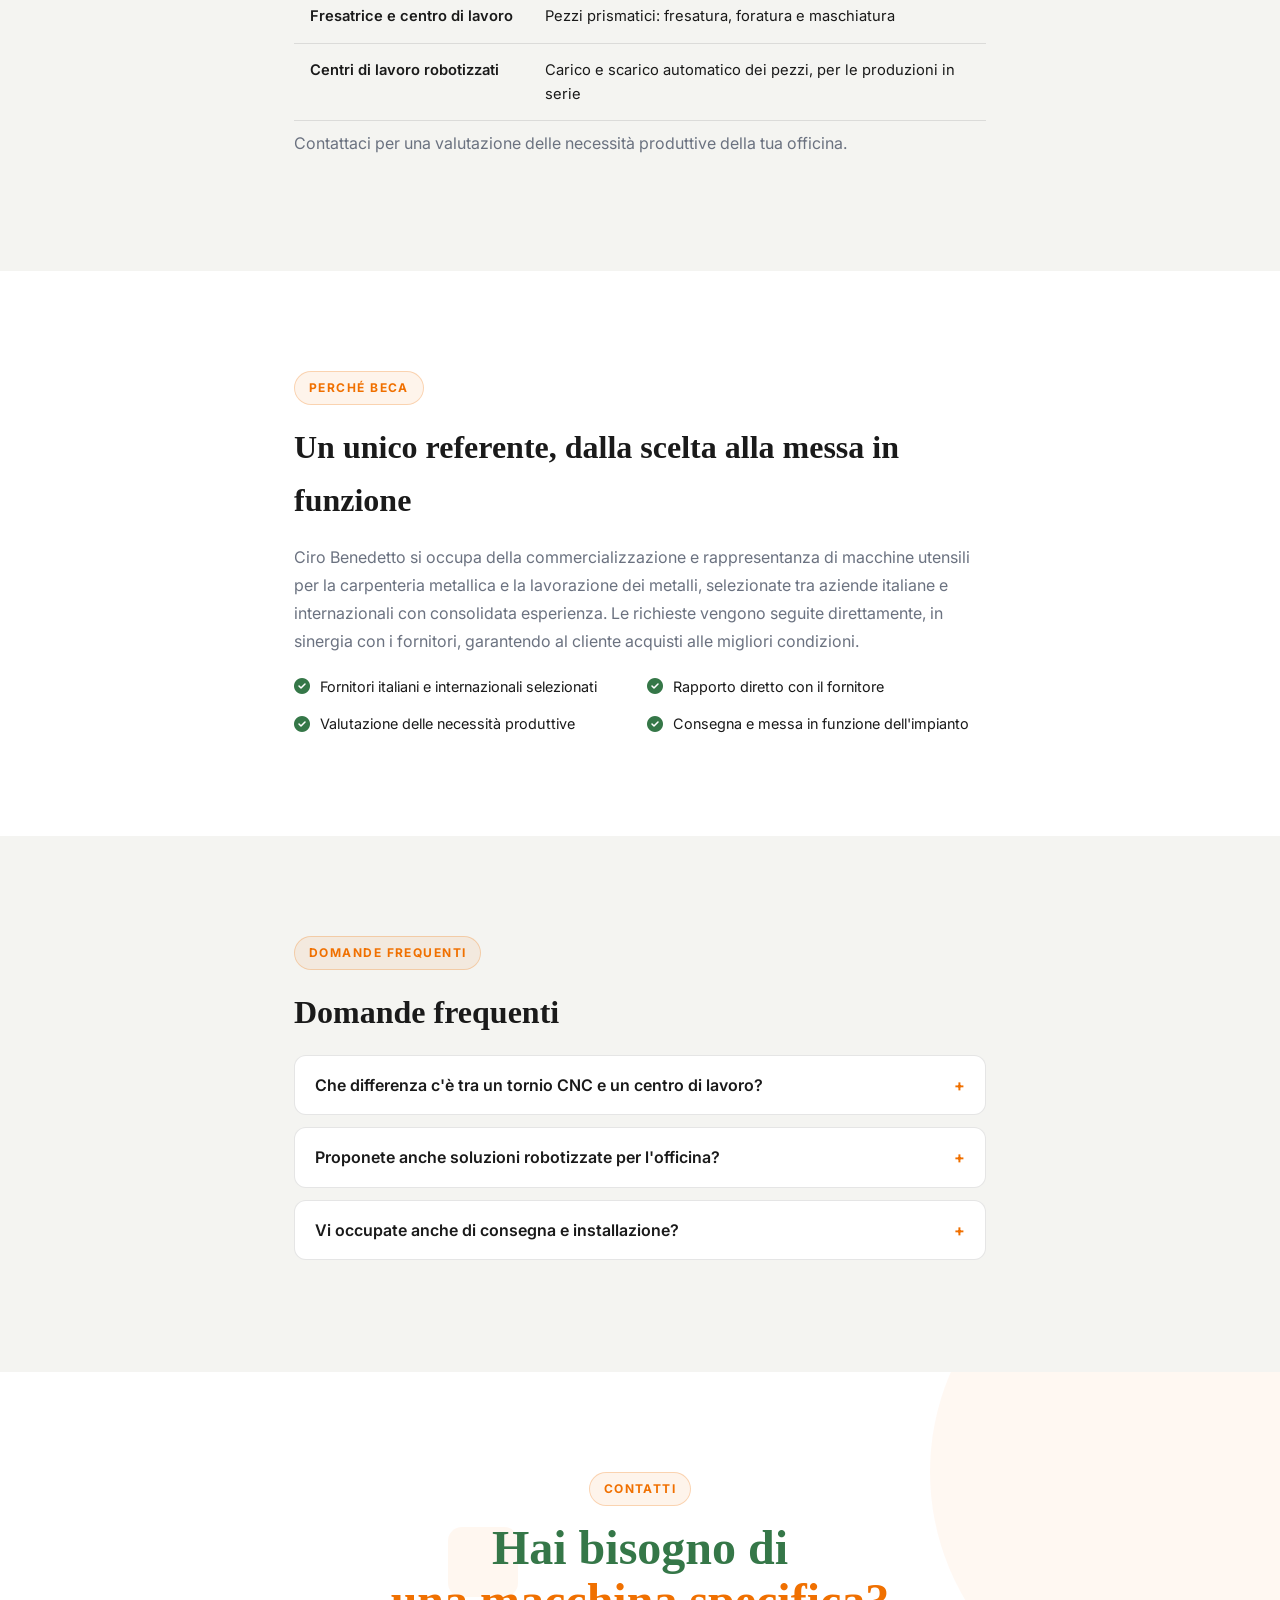
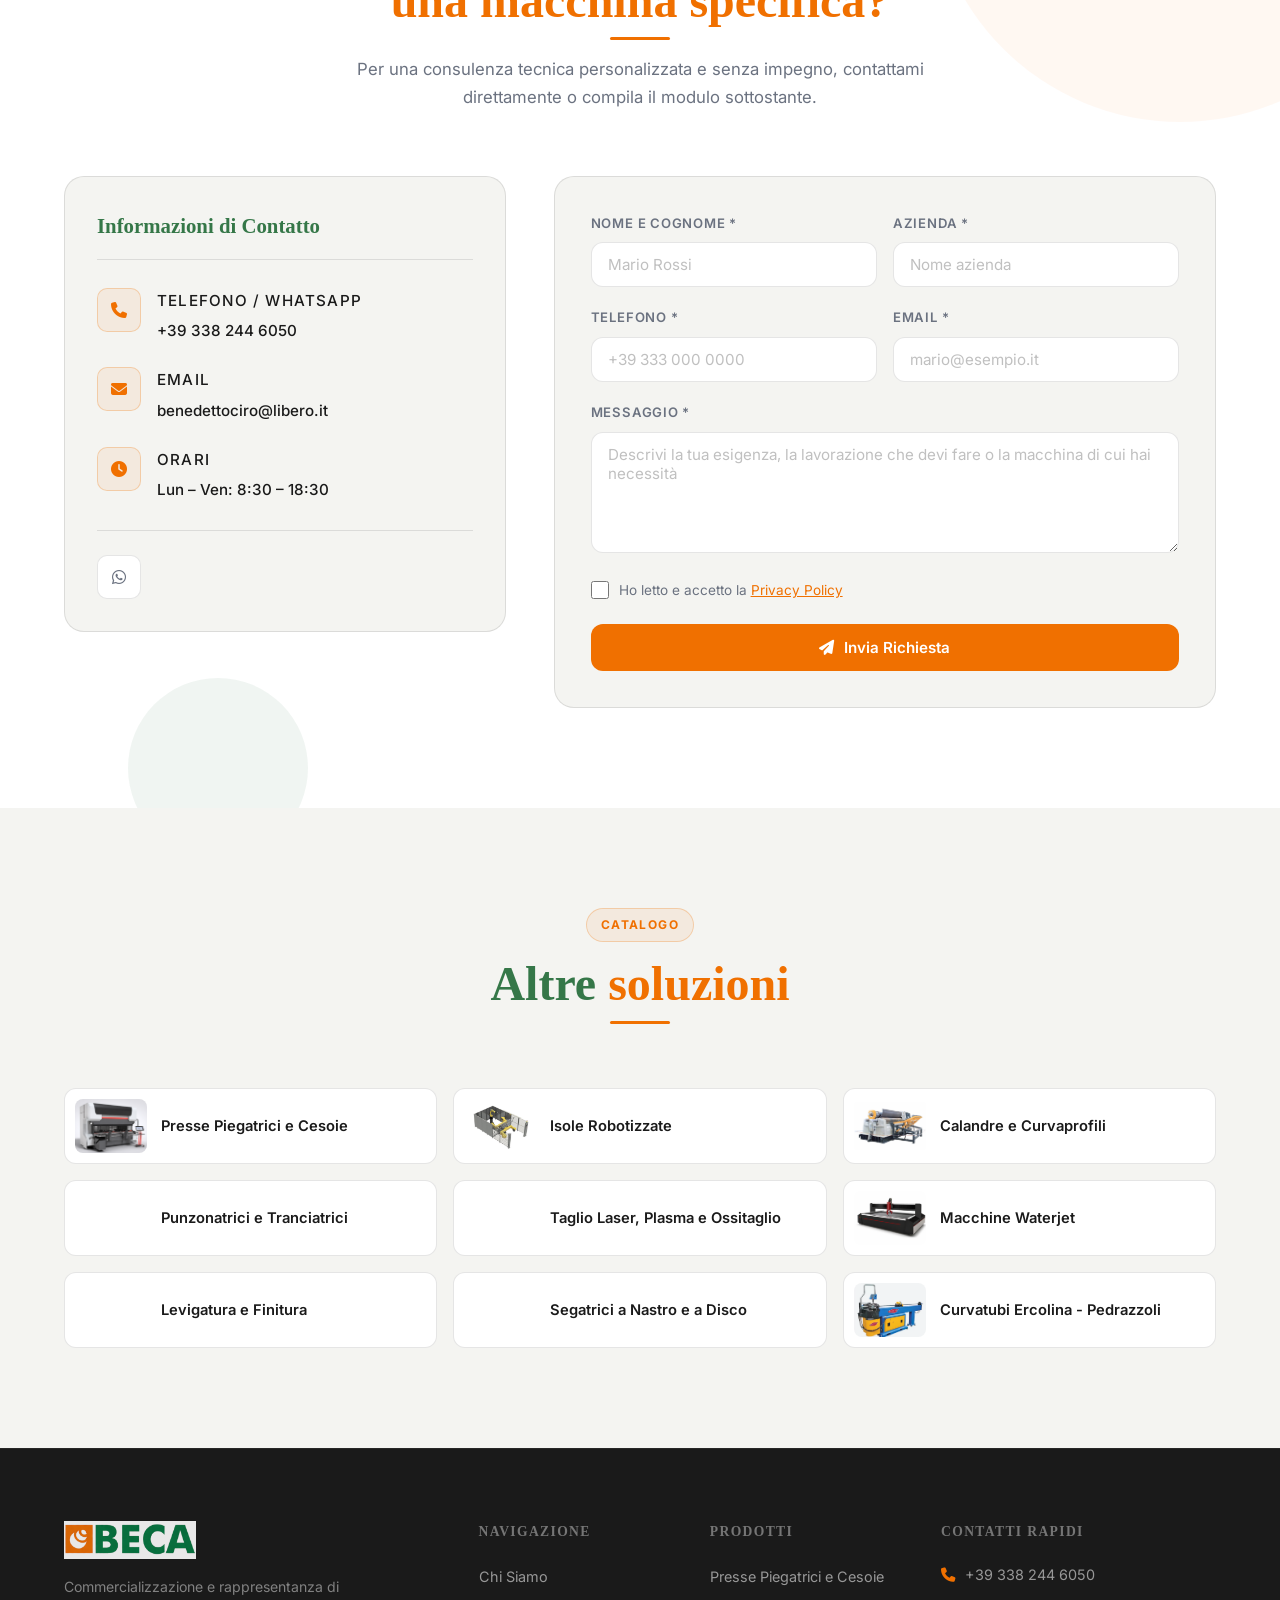
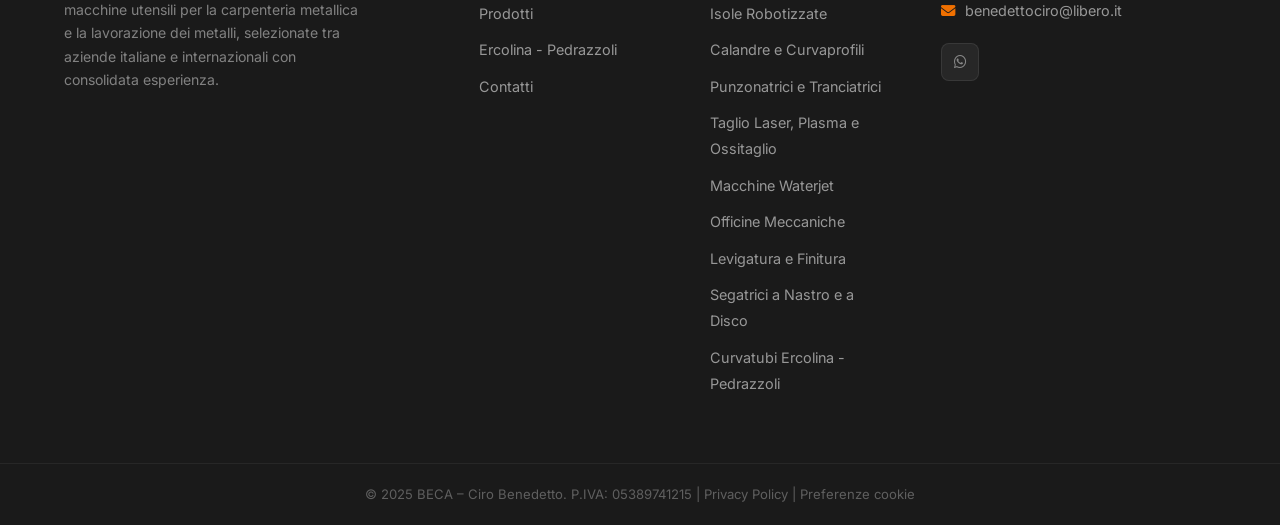
<file: macchine-officina-meccanica.html>
<!DOCTYPE html>
<html lang="it">
<head>
  <meta charset="UTF-8" />
  <meta name="viewport" content="width=device-width, initial-scale=1.0, minimum-scale=1.0" />
  <!-- Tag Google + consenso cookie (Consent Mode v2) – BECA -->
  <script>
    window.dataLayer = window.dataLayer || [];
    function gtag(){dataLayer.push(arguments);}
    gtag('consent', 'default', {
      ad_storage: 'denied',
      ad_user_data: 'denied',
      ad_personalization: 'denied',
      analytics_storage: 'denied',
      wait_for_update: 500
    });
    (function () {
      try {
        var c = JSON.parse(localStorage.getItem('beca_consenso_cookie') || 'null');
        if (c && c.scelta === 'accetta' && Date.now() - c.data < 15552000000) {
          gtag('consent', 'update', {
            ad_storage: 'granted',
            ad_user_data: 'granted',
            ad_personalization: 'granted',
            analytics_storage: 'granted'
          });
        }
      } catch (e) {}
    })();
    gtag('js', new Date());
    dataLayer.push({'gtm.start': new Date().getTime(), event: 'gtm.js'});
  </script>
  <script async src="https://www.googletagmanager.com/gtm.js?id=GTM-WML79BP8"></script>
  <meta name="theme-color" content="#ffffff" />
  <title>Torni CNC, Fresatrici e Centri di Lavoro per Officine Meccaniche | BECA</title>
  <meta name="description" content="Torni CNC, fresatrici, centri di lavoro e sistemi robotizzati per officine meccaniche di precisione. Consulenza diretta, consegna e messa in funzione." />
  <meta name="robots" content="index, follow, max-image-preview:large" />
  <link rel="canonical" href="https://becamacchineutensili.it/macchine-officina-meccanica.html" />

  <meta property="og:type" content="website" />
  <meta property="og:locale" content="it_IT" />
  <meta property="og:url" content="https://becamacchineutensili.it/macchine-officina-meccanica.html" />
  <meta property="og:site_name" content="BECA – Ciro Benedetto" />
  <meta property="og:title" content="Torni CNC, Fresatrici e Centri di Lavoro per Officine Meccaniche | BECA" />
  <meta property="og:description" content="Torni CNC, fresatrici, centri di lavoro e sistemi robotizzati per officine meccaniche di precisione. Consulenza diretta, consegna e messa in funzione." />
  <meta property="og:image" content="https://becamacchineutensili.it/img/prodotti/officina.jpg" />

  <link rel="icon" type="image/x-icon" href="img/favicon.ico" />
  <link rel="icon" type="image/png" sizes="32x32" href="img/favicon-32x32.png" />
  <link rel="apple-touch-icon" sizes="180x180" href="img/apple-touch-icon.png" />
  <link rel="preconnect" href="https://fonts.googleapis.com" />
  <link rel="preconnect" href="https://fonts.gstatic.com" crossorigin />
  <link rel="preconnect" href="https://cdnjs.cloudflare.com" crossorigin />
  <link href="https://fonts.googleapis.com/css2?family=Inter:wght@400;500;600;700;800;900&display=swap" rel="stylesheet" />
  <link rel="preload" href="https://cdnjs.cloudflare.com/ajax/libs/font-awesome/6.5.0/css/all.min.css" as="style" onload="this.onload=null;this.rel='stylesheet'" />
  <noscript><link rel="stylesheet" href="https://cdnjs.cloudflare.com/ajax/libs/font-awesome/6.5.0/css/all.min.css" /></noscript>
  <link rel="stylesheet" href="css/style.css?v=20261112" />
  <link rel="stylesheet" href="css/pagine.css?v=20261113" />

  <script type="application/ld+json">
  {
    "@context": "https://schema.org",
    "@type": "BreadcrumbList",
    "itemListElement": [
      {
        "@type": "ListItem",
        "position": 1,
        "name": "Home",
        "item": "https://becamacchineutensili.it/"
      },
      {
        "@type": "ListItem",
        "position": 2,
        "name": "Torni CNC, Fresatrici e Centri di Lavoro per Officine Meccaniche",
        "item": "https://becamacchineutensili.it/macchine-officina-meccanica.html"
      }
    ]
  }
  </script>
  <script type="application/ld+json">
  {
    "@context": "https://schema.org",
    "@type": "FAQPage",
    "mainEntity": [
      {
        "@type": "Question",
        "name": "Che differenza c'è tra un tornio CNC e un centro di lavoro?",
        "acceptedAnswer": {
          "@type": "Answer",
          "text": "Il tornio lavora pezzi che ruotano, quindi di forma cilindrica. Il centro di lavoro esegue fresature, forature e maschiature su pezzi fermi, di solito di forma prismatica."
        }
      },
      {
        "@type": "Question",
        "name": "Proponete anche soluzioni robotizzate per l'officina?",
        "acceptedAnswer": {
          "@type": "Answer",
          "text": "Sì, sono disponibili centri di lavoro robotizzati e lavorazioni automatizzate."
        }
      },
      {
        "@type": "Question",
        "name": "Vi occupate anche di consegna e installazione?",
        "acceptedAnswer": {
          "@type": "Answer",
          "text": "Sì. Ogni richiesta viene seguita direttamente, dalla configurazione dell'offerta commerciale fino alla consegna e alla messa in funzione dell'impianto."
        }
      }
    ]
  }
  </script>
</head>
<body>

  <!-- ===== HEADER ===== -->
  <header id="header">
    <div class="container header-inner">
      <a href="./" class="logo">
        <img src="img/logo-beca.png" alt="BECA – Ciro Benedetto" class="logo-img" fetchpriority="high" decoding="async" />
      </a>
      <nav id="nav">
        <ul>
          <li><a href="./#chi-siamo">Chi Siamo</a></li>
          <li class="nav-dropdown">
            <a href="./#prodotti">Prodotti</a>
            <button class="nav-dropdown-toggle" type="button" aria-label="Mostra i prodotti" aria-expanded="false"><span></span></button>
            <ul class="nav-submenu">
              <li><a href="presse-piegatrici-cesoie.html">Presse Piegatrici e Cesoie</a></li>
              <li><a href="isole-robotizzate.html">Isole Robotizzate</a></li>
              <li><a href="calandre-curvaprofili.html">Calandre e Curvaprofili</a></li>
              <li><a href="punzonatrici-tranciatrici.html">Punzonatrici e Tranciatrici</a></li>
              <li><a href="taglio-laser-plasma.html">Taglio Laser, Plasma e Ossitaglio</a></li>
              <li><a href="waterjet.html">Macchine Waterjet</a></li>
              <li><a href="macchine-officina-meccanica.html" aria-current="page">Officine Meccaniche</a></li>
              <li><a href="levigatrici-sbavatrici.html">Levigatura e Finitura</a></li>
              <li><a href="segatrici.html">Segatrici a Nastro e a Disco</a></li>
              <li><a href="curvatubi-ercolina.html">Curvatubi Ercolina - Pedrazzoli</a></li>
            </ul>
          </li>
          <li><a href="./#ercolina">Ercolina - Pedrazzoli</a></li>
          <li><a href="#contatti" class="btn-nav">Contatti</a></li>
        </ul>
      </nav>
      <button class="hamburger" id="hamburger" aria-label="Menu">
        <span></span><span></span><span></span>
      </button>
    </div>
  </header>

  <!-- ===== HERO ===== -->
  <section class="page-hero">
    <div class="container">
      <nav class="breadcrumb" aria-label="Percorso"><a href="./">Home</a> › Torni CNC, Fresatrici e Centri di Lavoro per Officine Meccaniche</nav>
      <div class="page-badge">Commercio e Rappresentanza di Macchine Utensili</div>
      <h1 class="page-title">Torni CNC, Fresatrici e Centri di Lavoro per Officine Meccaniche</h1>
      <p>Soluzioni complete per officine meccaniche di precisione: torni CNC, centri di lavoro, sistemi robotizzati e lavorazioni automatizzate per soddisfare ogni esigenza produttiva.</p>
      <div class="page-hero-cta">
        <a href="#contatti" class="btn btn-primary"><i class="fa-solid fa-phone"></i> Richiedi un Preventivo</a>
        <a href="https://wa.me/393382446050" class="btn-outline-light" target="_blank" rel="noopener"><i class="fa-brands fa-whatsapp"></i> Scrivici su WhatsApp</a>
      </div>
    </div>
  </section>

  <!-- ===== COSA PROPONIAMO ===== -->
  <section class="section">
    <div class="container">
      <div class="page-split">
        <div class="page-split-img">
          <img src="img/prodotti/officina.jpg" alt="Tornio CNC in lavorazione" loading="lazy" decoding="async" />
        </div>
        <div class="page-split-text product-card-body">
          <span class="section-tag">Cosa proponiamo</span>
          <h2 class="section-title">Torni CNC, Fresatrici e Centri di Lavoro per Officine Meccaniche</h2>
          <ul class="page-list">
            <li>Torni e fresatrici CNC</li>
            <li>Centri di lavoro robotizzati</li>
            <li>Lavorazioni di precisione</li>
          </ul>
          <a href="#contatti" class="btn btn-primary">Richiedi informazioni</a>
        </div>
      </div>
    </div>
  </section>

  <!-- ===== GUIDA ===== -->
  <section class="section section-dark">
    <div class="container page-text">
      <span class="section-tag">Guida alla scelta</span>
      <h2>Quale macchina per la tua officina?</h2>
      <p>La scelta dipende soprattutto dalla forma dei pezzi da produrre e dalle quantità.</p>
      <table class="compare-table">
        <thead>
          <tr><th>Macchina</th><th>Indicata per</th></tr>
        </thead>
        <tbody>
          <tr><td>Tornio CNC</td><td>Pezzi a forma cilindrica, come alberi, perni e boccole</td></tr>
          <tr><td>Fresatrice e centro di lavoro</td><td>Pezzi prismatici: fresatura, foratura e maschiatura</td></tr>
          <tr><td>Centri di lavoro robotizzati</td><td>Carico e scarico automatico dei pezzi, per le produzioni in serie</td></tr>
        </tbody>
      </table>
      <p>Contattaci per una valutazione delle necessità produttive della tua officina.</p>
    </div>
  </section>

  <!-- ===== PERCHÉ BECA ===== -->
  <section class="section">
    <div class="container page-text">
      <span class="section-tag">Perché BECA</span>
      <h2>Un unico referente, dalla scelta alla messa in funzione</h2>
      <p>Ciro Benedetto si occupa della commercializzazione e rappresentanza di macchine utensili per la carpenteria metallica e la lavorazione dei metalli, selezionate tra aziende italiane e internazionali con consolidata esperienza. Le richieste vengono seguite direttamente, in sinergia con i fornitori, garantendo al cliente acquisti alle migliori condizioni.</p>
      <div class="page-features">
        <div class="about-feature"><i class="fa-solid fa-circle-check"></i><span>Fornitori italiani e internazionali selezionati</span></div>
        <div class="about-feature"><i class="fa-solid fa-circle-check"></i><span>Rapporto diretto con il fornitore</span></div>
        <div class="about-feature"><i class="fa-solid fa-circle-check"></i><span>Valutazione delle necessità produttive</span></div>
        <div class="about-feature"><i class="fa-solid fa-circle-check"></i><span>Consegna e messa in funzione dell'impianto</span></div>
      </div>
    </div>
  </section>

  <!-- ===== FAQ ===== -->
  <section class="section section-dark">
    <div class="container page-text">
      <span class="section-tag">Domande frequenti</span>
      <h2>Domande frequenti</h2>
      <div class="faq-list">
        <details>
          <summary>Che differenza c'è tra un tornio CNC e un centro di lavoro?</summary>
          <p>Il tornio lavora pezzi che ruotano, quindi di forma cilindrica. Il centro di lavoro esegue fresature, forature e maschiature su pezzi fermi, di solito di forma prismatica.</p>
        </details>
        <details>
          <summary>Proponete anche soluzioni robotizzate per l'officina?</summary>
          <p>Sì, sono disponibili centri di lavoro robotizzati e lavorazioni automatizzate.</p>
        </details>
        <details>
          <summary>Vi occupate anche di consegna e installazione?</summary>
          <p>Sì. Ogni richiesta viene seguita direttamente, dalla configurazione dell'offerta commerciale fino alla consegna e alla messa in funzione dell'impianto.</p>
        </details>
      </div>
    </div>
  </section>

  <!-- ===== CONTATTI ===== -->
  <section id="contatti" class="section section-dark section-contact">
    <div class="deco deco-o deco-1" aria-hidden="true"></div>
    <div class="deco deco-g deco-2" aria-hidden="true"></div>
    <div class="deco deco-o deco-3" aria-hidden="true"></div>
    <div class="container">
      <div class="section-header">
        <span class="section-tag">Contatti</span>
        <h2 class="section-title" data-aos>Hai bisogno di<br /><span class="text-accent">una macchina specifica?</span></h2>
        <p class="section-subtitle">Per una consulenza tecnica personalizzata e senza impegno, contattami direttamente o compila il modulo sottostante.</p>
      </div>
      <div class="contact-grid">
        <div class="contact-info">
          <div class="contact-info-card">
            <h3>Informazioni di Contatto</h3>
            <div class="contact-item">
              <div class="contact-icon"><i class="fa-solid fa-phone"></i></div>
              <div>
                <span class="contact-label">Telefono / WhatsApp</span>
                <a href="tel:+393382446050">+39 338 244 6050</a>
              </div>
            </div>
            <div class="contact-item">
              <div class="contact-icon"><i class="fa-solid fa-envelope"></i></div>
              <div>
                <span class="contact-label">Email</span>
                <a href="mailto:benedettociro@libero.it">benedettociro@libero.it</a>
              </div>
            </div>
            <div class="contact-item">
              <div class="contact-icon"><i class="fa-solid fa-clock"></i></div>
              <div>
                <span class="contact-label">Orari</span>
                <span>Lun – Ven: 8:30 – 18:30</span>
              </div>
            </div>
            <div class="contact-social">
              <a href="https://wa.me/393382446050" class="social-btn" target="_blank" rel="noopener" aria-label="WhatsApp"><i class="fa-brands fa-whatsapp"></i></a>
            </div>
          </div>
        </div>

        <div class="contact-form-wrapper">
          <form id="contactForm" class="contact-form" novalidate>
            <div class="form-row">
              <div class="form-group">
                <label for="nome">Nome e Cognome *</label>
                <input type="text" id="nome" name="nome" placeholder="Mario Rossi" required />
              </div>
              <div class="form-group">
                <label for="azienda">Azienda *</label>
                <input type="text" id="azienda" name="azienda" placeholder="Nome azienda" required />
              </div>
            </div>
            <div class="form-row">
              <div class="form-group">
                <label for="telefono">Telefono *</label>
                <input type="tel" id="telefono" name="telefono" placeholder="+39 333 000 0000" required />
              </div>
              <div class="form-group">
                <label for="email">Email *</label>
                <input type="email" id="email" name="email" placeholder="mario@esempio.it" required />
              </div>
            </div>
            <div class="form-group">
              <label for="messaggio">Messaggio *</label>
              <textarea id="messaggio" name="messaggio" rows="5" placeholder="Descrivi la tua esigenza, la lavorazione che devi fare o la macchina di cui hai necessità" required></textarea>
            </div>
            <div class="form-check">
              <input type="checkbox" id="privacy" name="privacy" required />
              <label for="privacy">Ho letto e accetto la <a href="privacy-policy.html" target="_blank" rel="noopener">Privacy Policy</a></label>
            </div>
            <button type="submit" class="btn btn-primary btn-full">
              <i class="fa-solid fa-paper-plane"></i> Invia Richiesta
            </button>
            <div id="formSuccess" class="form-success" style="display:none;">
              <i class="fa-solid fa-circle-check"></i>
              Grazie! La tua richiesta è stata inviata. Ti contatterò a breve.
            </div>
          </form>
        </div>
      </div>
    </div>
  </section>


  <!-- ===== ALTRE CATEGORIE ===== -->
  <section class="section section-dark">
    <div class="container">
      <div class="section-header">
        <span class="section-tag">Catalogo</span>
        <h2 class="section-title">Altre <span class="text-accent">soluzioni</span></h2>
      </div>
      <div class="related-grid">
        <a href="presse-piegatrici-cesoie.html" class="related-card"><img src="img/prodotti/pressa.jpg" alt="Presse Piegatrici e Cesoie" loading="lazy" decoding="async" /><span>Presse Piegatrici e Cesoie</span></a>
        <a href="isole-robotizzate.html" class="related-card"><img src="img/prodotti/isole-robotizzate.jpg" alt="Isole Robotizzate" loading="lazy" decoding="async" /><span>Isole Robotizzate</span></a>
        <a href="calandre-curvaprofili.html" class="related-card"><img src="img/prodotti/curvatrice.jpg" alt="Calandre e Curvaprofili" loading="lazy" decoding="async" /><span>Calandre e Curvaprofili</span></a>
        <a href="punzonatrici-tranciatrici.html" class="related-card"><img src="img/prodotti/punzonatrice.jpg" alt="Punzonatrici e Tranciatrici" loading="lazy" decoding="async" /><span>Punzonatrici e Tranciatrici</span></a>
        <a href="taglio-laser-plasma.html" class="related-card"><img src="img/prodotti/taglio-termico.jpg" alt="Taglio Laser, Plasma e Ossitaglio" loading="lazy" decoding="async" /><span>Taglio Laser, Plasma e Ossitaglio</span></a>
        <a href="waterjet.html" class="related-card"><img src="img/prodotti/waterjet.jpg" alt="Macchine Waterjet" loading="lazy" decoding="async" /><span>Macchine Waterjet</span></a>
        <a href="levigatrici-sbavatrici.html" class="related-card"><img src="img/prodotti/levigatura.jpg" alt="Levigatura e Finitura" loading="lazy" decoding="async" /><span>Levigatura e Finitura</span></a>
        <a href="segatrici.html" class="related-card"><img src="img/prodotti/segatrice.jpg" alt="Segatrici a Nastro e a Disco" loading="lazy" decoding="async" /><span>Segatrici a Nastro e a Disco</span></a>
        <a href="curvatubi-ercolina.html" class="related-card"><img src="img/ercolina/curvatubi-conanima.jpg" alt="Curvatubi Ercolina - Pedrazzoli" loading="lazy" decoding="async" /><span>Curvatubi Ercolina - Pedrazzoli</span></a>
      </div>
    </div>
  </section>

  <!-- ===== FOOTER ===== -->
  <footer id="footer">
    <div class="container footer-inner">
      <div class="footer-brand">
        <a href="./" class="logo logo-footer">
          <img src="img/logo-beca.png" alt="BECA – Ciro Benedetto" class="logo-img logo-img-footer" loading="lazy" decoding="async" />
        </a>
        <p>Commercializzazione e rappresentanza di macchine utensili per la carpenteria metallica e la lavorazione dei metalli, selezionate tra aziende italiane e internazionali con consolidata esperienza.</p>
      </div>
      <div class="footer-links">
        <h4>Navigazione</h4>
        <ul>
          <li><a href="./#chi-siamo">Chi Siamo</a></li>
          <li><a href="./#prodotti">Prodotti</a></li>
          <li><a href="./#ercolina">Ercolina - Pedrazzoli</a></li>
          <li><a href="#contatti">Contatti</a></li>
        </ul>
      </div>
      <div class="footer-links">
        <h4>Prodotti</h4>
        <ul>
          <li><a href="presse-piegatrici-cesoie.html">Presse Piegatrici e Cesoie</a></li>
          <li><a href="isole-robotizzate.html">Isole Robotizzate</a></li>
          <li><a href="calandre-curvaprofili.html">Calandre e Curvaprofili</a></li>
          <li><a href="punzonatrici-tranciatrici.html">Punzonatrici e Tranciatrici</a></li>
          <li><a href="taglio-laser-plasma.html">Taglio Laser, Plasma e Ossitaglio</a></li>
          <li><a href="waterjet.html">Macchine Waterjet</a></li>
          <li><a href="macchine-officina-meccanica.html">Officine Meccaniche</a></li>
          <li><a href="levigatrici-sbavatrici.html">Levigatura e Finitura</a></li>
          <li><a href="segatrici.html">Segatrici a Nastro e a Disco</a></li>
          <li><a href="curvatubi-ercolina.html">Curvatubi Ercolina - Pedrazzoli</a></li>
        </ul>
      </div>
      <div class="footer-contact">
        <h4>Contatti Rapidi</h4>
        <p><i class="fa-solid fa-phone"></i> <a href="tel:+393382446050">+39 338 244 6050</a></p>
        <p><i class="fa-solid fa-envelope"></i> <a href="mailto:benedettociro@libero.it">benedettociro@libero.it</a></p>
        <div class="footer-social">
          <a href="https://wa.me/393382446050" target="_blank" rel="noopener" aria-label="WhatsApp"><i class="fa-brands fa-whatsapp"></i></a>
        </div>
      </div>
    </div>
    <div class="footer-bottom">
      <div class="container">
        <p>&copy; 2025 BECA – Ciro Benedetto. P.IVA: 05389741215 | <a href="privacy-policy.html">Privacy Policy</a> | <a href="#" data-cookie-preferenze>Preferenze cookie</a></p>
      </div>
    </div>
  </footer>

  <!-- WhatsApp floating button -->
  <a href="https://wa.me/393382446050" class="whatsapp-float" target="_blank" rel="noopener" aria-label="Contattaci su WhatsApp">
    <i class="fa-brands fa-whatsapp"></i>
  </a>

  <script src="js/tracciamento.js?v=20261112" defer></script>
  <script src="js/main.js?v=20261113"></script>
</body>
</html>
</file>
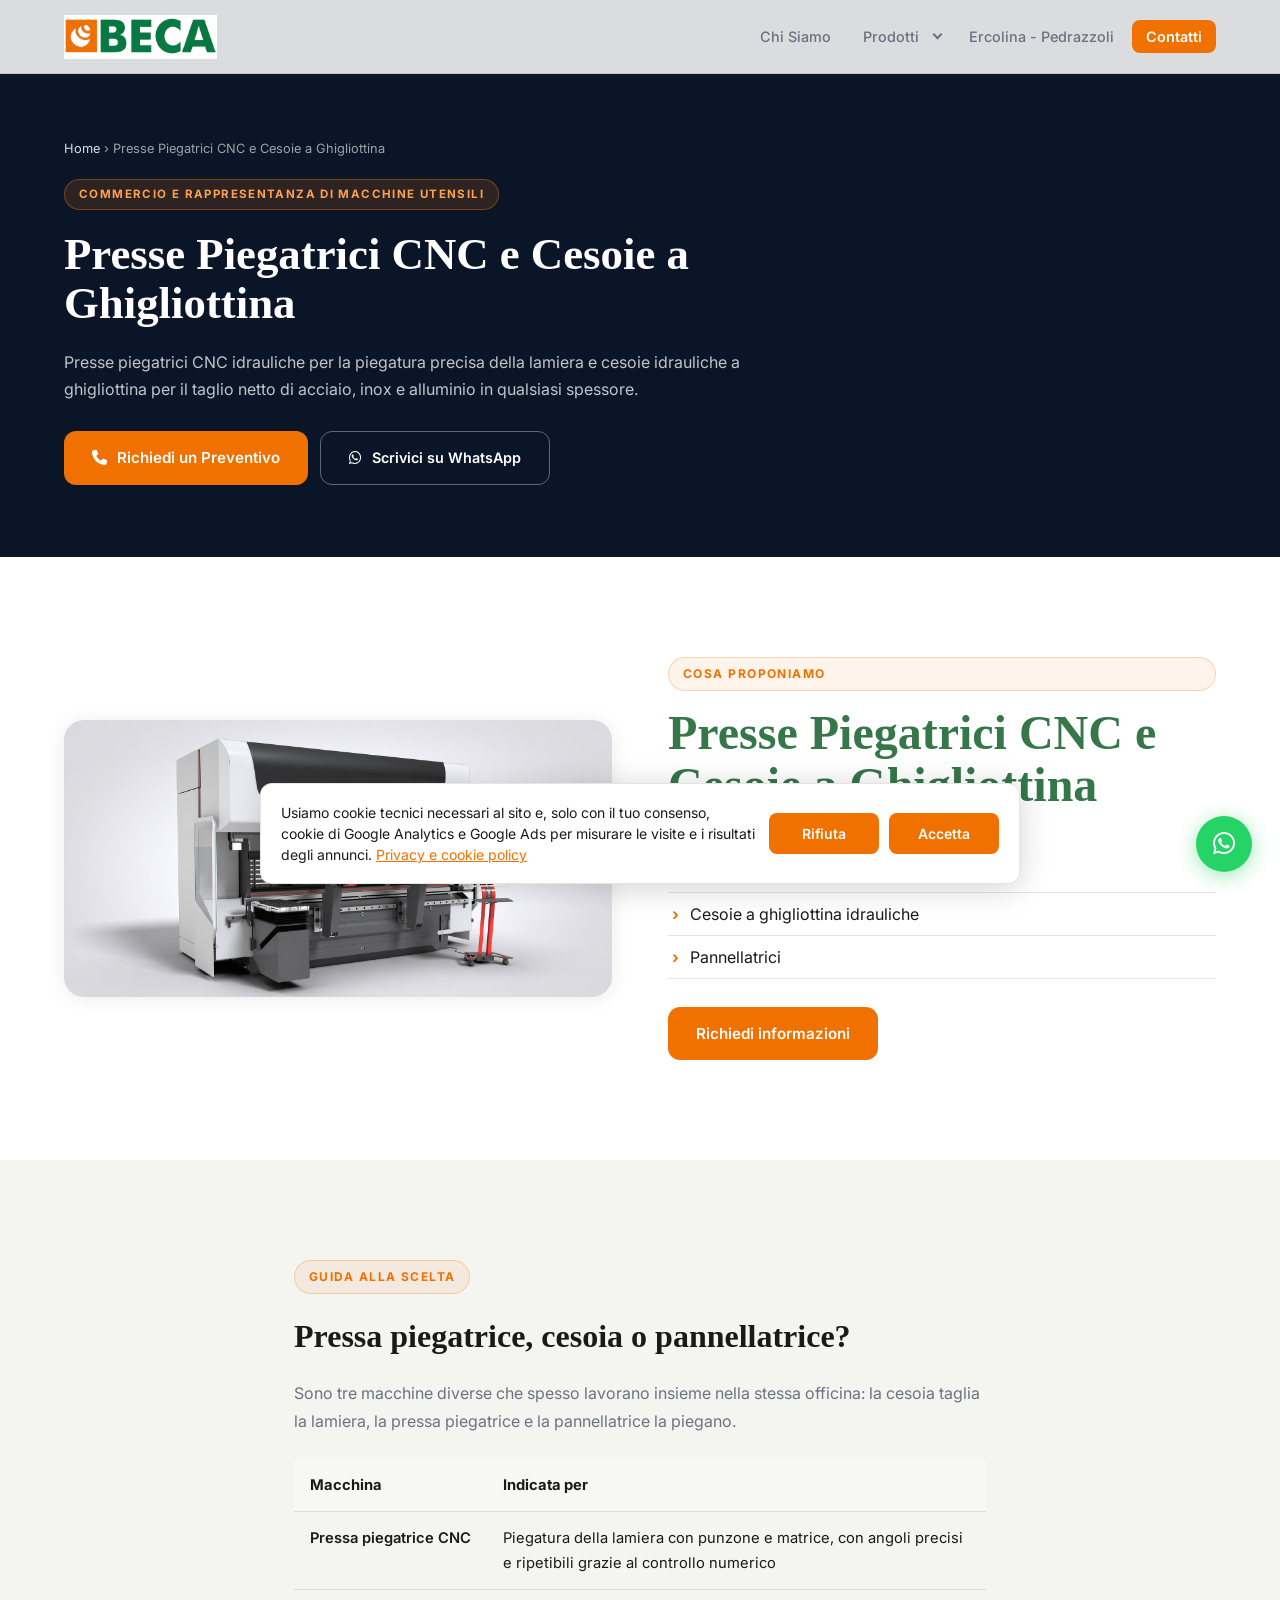
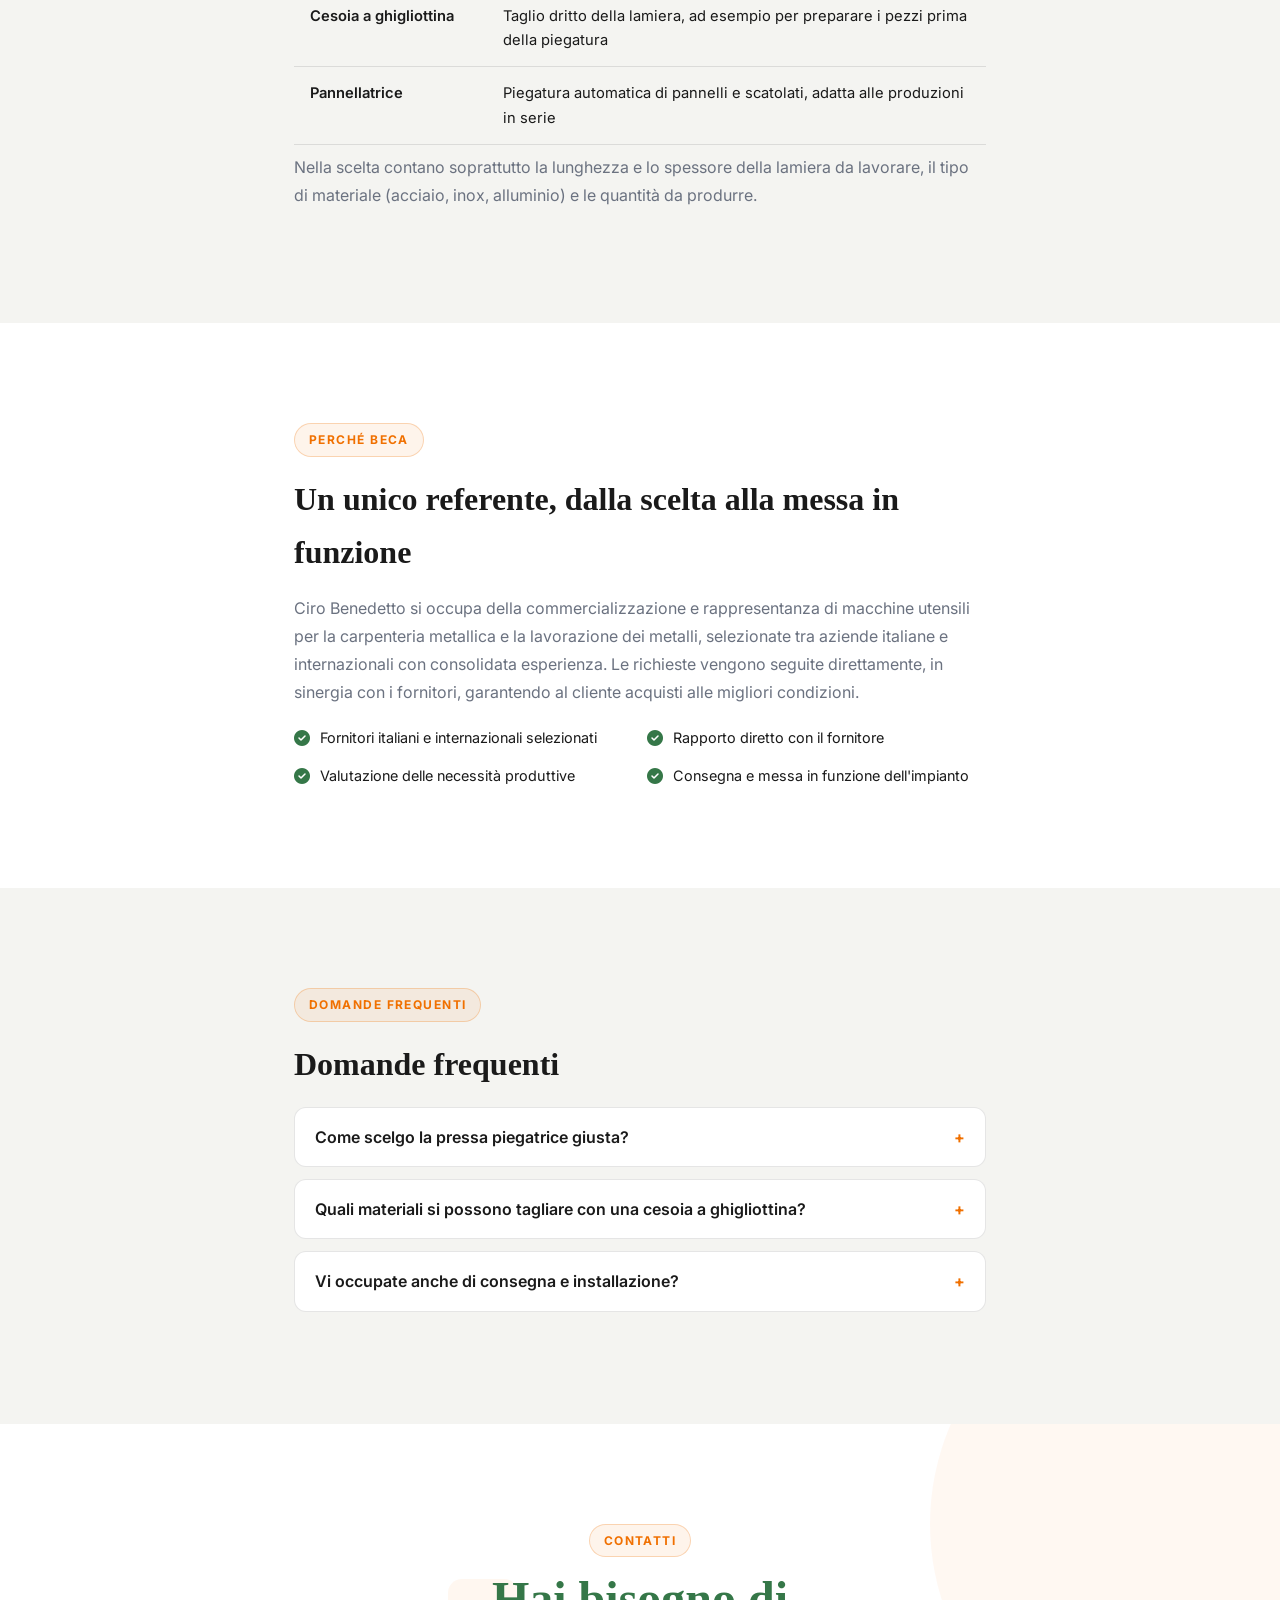
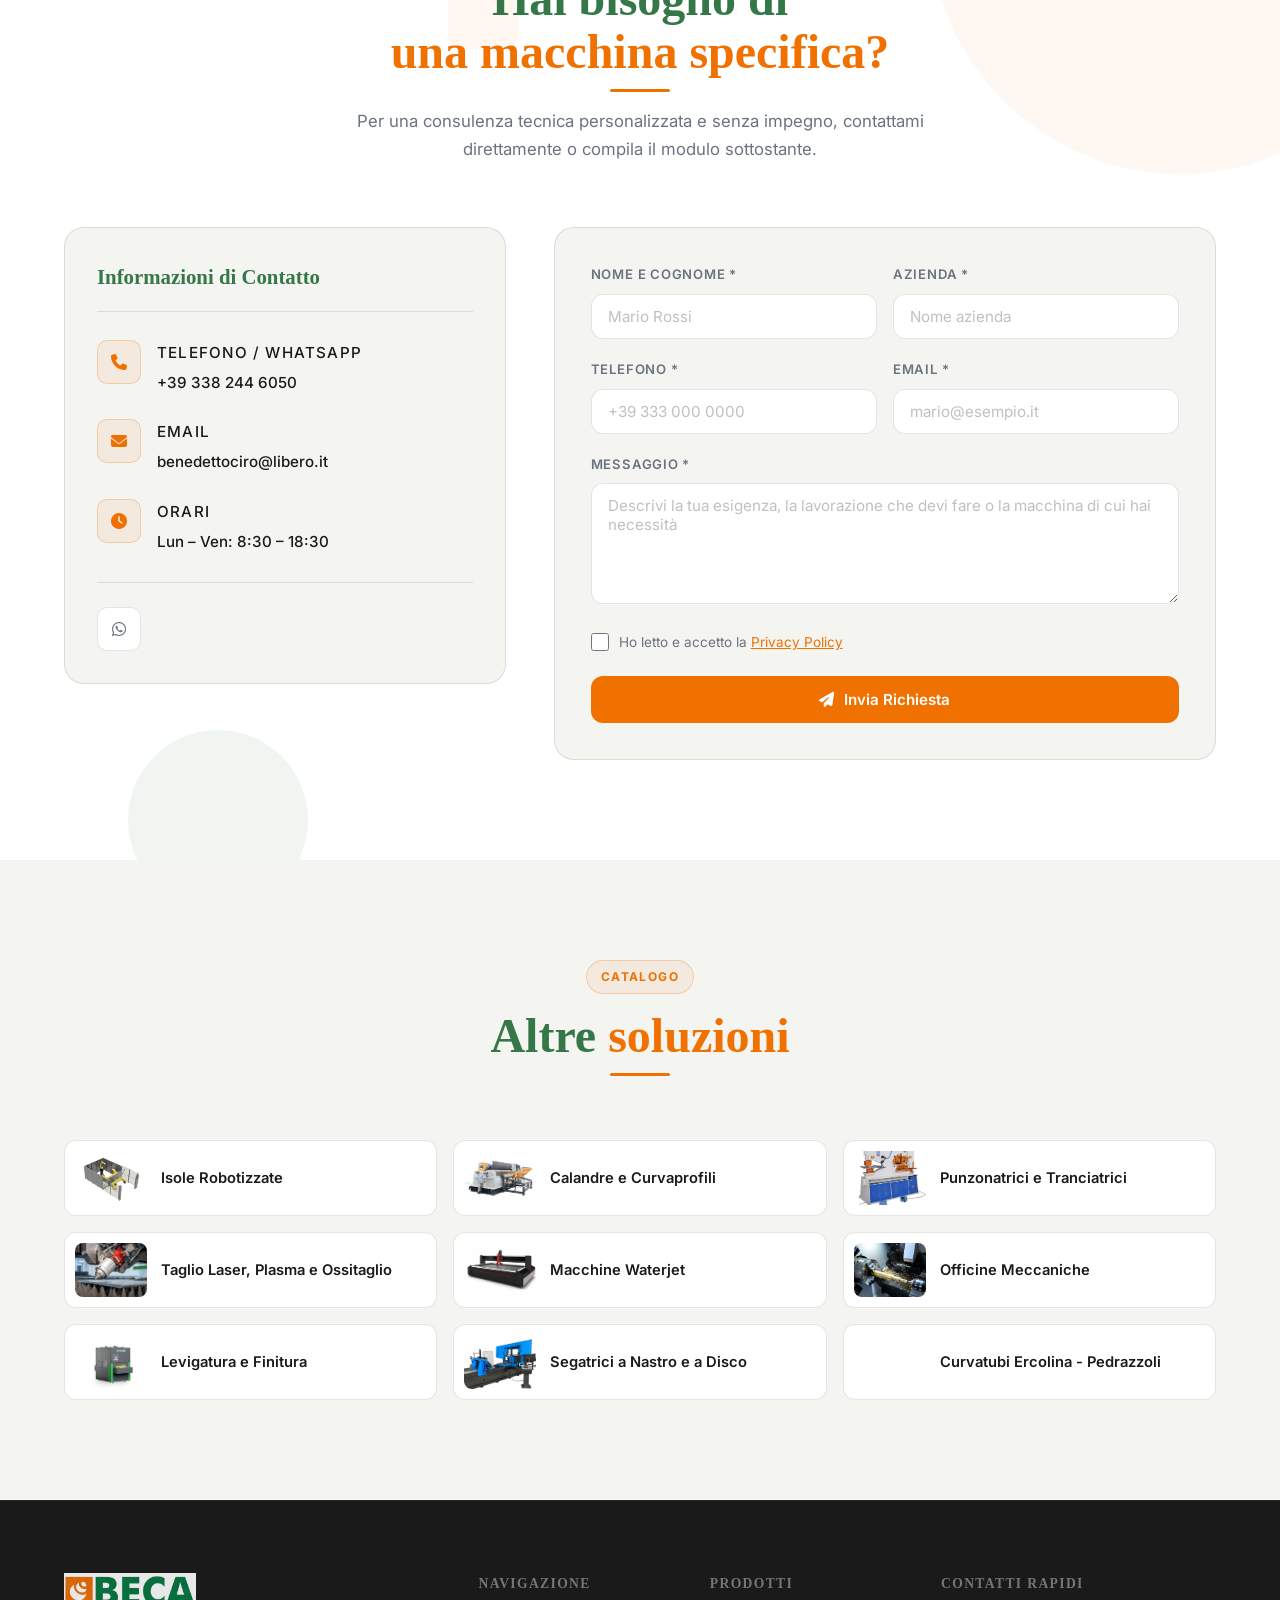
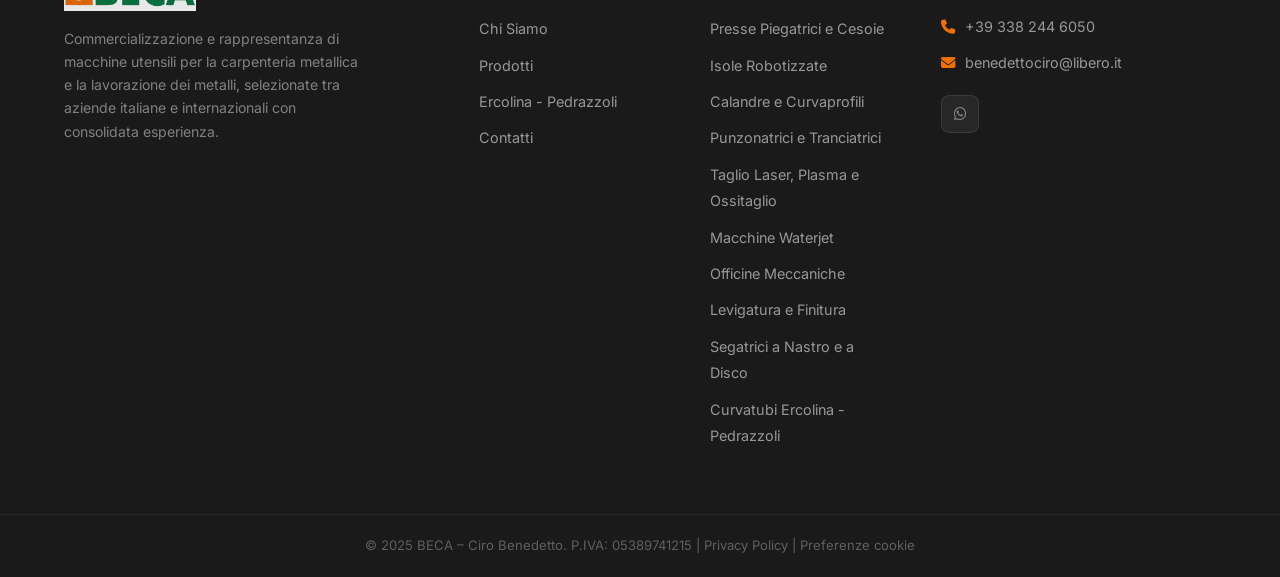
<file: presse-piegatrici-cesoie.html>
<!DOCTYPE html>
<html lang="it">
<head>
  <meta charset="UTF-8" />
  <meta name="viewport" content="width=device-width, initial-scale=1.0, minimum-scale=1.0" />
  <!-- Tag Google + consenso cookie (Consent Mode v2) – BECA -->
  <script>
    window.dataLayer = window.dataLayer || [];
    function gtag(){dataLayer.push(arguments);}
    gtag('consent', 'default', {
      ad_storage: 'denied',
      ad_user_data: 'denied',
      ad_personalization: 'denied',
      analytics_storage: 'denied',
      wait_for_update: 500
    });
    (function () {
      try {
        var c = JSON.parse(localStorage.getItem('beca_consenso_cookie') || 'null');
        if (c && c.scelta === 'accetta' && Date.now() - c.data < 15552000000) {
          gtag('consent', 'update', {
            ad_storage: 'granted',
            ad_user_data: 'granted',
            ad_personalization: 'granted',
            analytics_storage: 'granted'
          });
        }
      } catch (e) {}
    })();
    gtag('js', new Date());
    dataLayer.push({'gtm.start': new Date().getTime(), event: 'gtm.js'});
  </script>
  <script async src="https://www.googletagmanager.com/gtm.js?id=GTM-WML79BP8"></script>
  <meta name="theme-color" content="#ffffff" />
  <title>Presse Piegatrici CNC e Cesoie a Ghigliottina | BECA – Ciro Benedetto</title>
  <meta name="description" content="Presse piegatrici CNC idrauliche, cesoie a ghigliottina e pannellatrici per la lavorazione della lamiera. Consulenza diretta, consegna e messa in funzione. Richiedi un preventivo." />
  <meta name="robots" content="index, follow, max-image-preview:large" />
  <link rel="canonical" href="https://becamacchineutensili.it/presse-piegatrici-cesoie.html" />

  <meta property="og:type" content="website" />
  <meta property="og:locale" content="it_IT" />
  <meta property="og:url" content="https://becamacchineutensili.it/presse-piegatrici-cesoie.html" />
  <meta property="og:site_name" content="BECA – Ciro Benedetto" />
  <meta property="og:title" content="Presse Piegatrici CNC e Cesoie a Ghigliottina | BECA – Ciro Benedetto" />
  <meta property="og:description" content="Presse piegatrici CNC idrauliche, cesoie a ghigliottina e pannellatrici per la lavorazione della lamiera. Consulenza diretta, consegna e messa in funzione. Richiedi un preventivo." />
  <meta property="og:image" content="https://becamacchineutensili.it/img/prodotti/pressa.jpg" />

  <link rel="icon" type="image/x-icon" href="img/favicon.ico" />
  <link rel="icon" type="image/png" sizes="32x32" href="img/favicon-32x32.png" />
  <link rel="apple-touch-icon" sizes="180x180" href="img/apple-touch-icon.png" />
  <link rel="preconnect" href="https://fonts.googleapis.com" />
  <link rel="preconnect" href="https://fonts.gstatic.com" crossorigin />
  <link rel="preconnect" href="https://cdnjs.cloudflare.com" crossorigin />
  <link href="https://fonts.googleapis.com/css2?family=Inter:wght@400;500;600;700;800;900&display=swap" rel="stylesheet" />
  <link rel="preload" href="https://cdnjs.cloudflare.com/ajax/libs/font-awesome/6.5.0/css/all.min.css" as="style" onload="this.onload=null;this.rel='stylesheet'" />
  <noscript><link rel="stylesheet" href="https://cdnjs.cloudflare.com/ajax/libs/font-awesome/6.5.0/css/all.min.css" /></noscript>
  <link rel="stylesheet" href="css/style.css?v=20261112" />
  <link rel="stylesheet" href="css/pagine.css?v=20261113" />

  <script type="application/ld+json">
  {
    "@context": "https://schema.org",
    "@type": "BreadcrumbList",
    "itemListElement": [
      {
        "@type": "ListItem",
        "position": 1,
        "name": "Home",
        "item": "https://becamacchineutensili.it/"
      },
      {
        "@type": "ListItem",
        "position": 2,
        "name": "Presse Piegatrici CNC e Cesoie a Ghigliottina",
        "item": "https://becamacchineutensili.it/presse-piegatrici-cesoie.html"
      }
    ]
  }
  </script>
  <script type="application/ld+json">
  {
    "@context": "https://schema.org",
    "@type": "FAQPage",
    "mainEntity": [
      {
        "@type": "Question",
        "name": "Come scelgo la pressa piegatrice giusta?",
        "acceptedAnswer": {
          "@type": "Answer",
          "text": "Dipende dalla lunghezza e dallo spessore della lamiera, dal materiale e dalle quantità da produrre. Ogni richiesta parte dalla valutazione delle necessità produttive, per individuare la macchina e il fornitore più adatti."
        }
      },
      {
        "@type": "Question",
        "name": "Quali materiali si possono tagliare con una cesoia a ghigliottina?",
        "acceptedAnswer": {
          "@type": "Answer",
          "text": "Le cesoie idrauliche a ghigliottina sono indicate per il taglio netto di lamiere in acciaio, inox e alluminio."
        }
      },
      {
        "@type": "Question",
        "name": "Vi occupate anche di consegna e installazione?",
        "acceptedAnswer": {
          "@type": "Answer",
          "text": "Sì. Ogni richiesta viene seguita direttamente, dalla configurazione dell'offerta commerciale fino alla consegna e alla messa in funzione dell'impianto."
        }
      }
    ]
  }
  </script>
</head>
<body>

  <!-- ===== HEADER ===== -->
  <header id="header">
    <div class="container header-inner">
      <a href="./" class="logo">
        <img src="img/logo-beca.png" alt="BECA – Ciro Benedetto" class="logo-img" fetchpriority="high" decoding="async" />
      </a>
      <nav id="nav">
        <ul>
          <li><a href="./#chi-siamo">Chi Siamo</a></li>
          <li class="nav-dropdown">
            <a href="./#prodotti">Prodotti</a>
            <button class="nav-dropdown-toggle" type="button" aria-label="Mostra i prodotti" aria-expanded="false"><span></span></button>
            <ul class="nav-submenu">
              <li><a href="presse-piegatrici-cesoie.html" aria-current="page">Presse Piegatrici e Cesoie</a></li>
              <li><a href="isole-robotizzate.html">Isole Robotizzate</a></li>
              <li><a href="calandre-curvaprofili.html">Calandre e Curvaprofili</a></li>
              <li><a href="punzonatrici-tranciatrici.html">Punzonatrici e Tranciatrici</a></li>
              <li><a href="taglio-laser-plasma.html">Taglio Laser, Plasma e Ossitaglio</a></li>
              <li><a href="waterjet.html">Macchine Waterjet</a></li>
              <li><a href="macchine-officina-meccanica.html">Officine Meccaniche</a></li>
              <li><a href="levigatrici-sbavatrici.html">Levigatura e Finitura</a></li>
              <li><a href="segatrici.html">Segatrici a Nastro e a Disco</a></li>
              <li><a href="curvatubi-ercolina.html">Curvatubi Ercolina - Pedrazzoli</a></li>
            </ul>
          </li>
          <li><a href="./#ercolina">Ercolina - Pedrazzoli</a></li>
          <li><a href="#contatti" class="btn-nav">Contatti</a></li>
        </ul>
      </nav>
      <button class="hamburger" id="hamburger" aria-label="Menu">
        <span></span><span></span><span></span>
      </button>
    </div>
  </header>

  <!-- ===== HERO ===== -->
  <section class="page-hero">
    <div class="container">
      <nav class="breadcrumb" aria-label="Percorso"><a href="./">Home</a> › Presse Piegatrici CNC e Cesoie a Ghigliottina</nav>
      <div class="page-badge">Commercio e Rappresentanza di Macchine Utensili</div>
      <h1 class="page-title">Presse Piegatrici CNC e Cesoie a Ghigliottina</h1>
      <p>Presse piegatrici CNC idrauliche per la piegatura precisa della lamiera e cesoie idrauliche a ghigliottina per il taglio netto di acciaio, inox e alluminio in qualsiasi spessore.</p>
      <div class="page-hero-cta">
        <a href="#contatti" class="btn btn-primary"><i class="fa-solid fa-phone"></i> Richiedi un Preventivo</a>
        <a href="https://wa.me/393382446050" class="btn-outline-light" target="_blank" rel="noopener"><i class="fa-brands fa-whatsapp"></i> Scrivici su WhatsApp</a>
      </div>
    </div>
  </section>

  <!-- ===== COSA PROPONIAMO ===== -->
  <section class="section">
    <div class="container">
      <div class="page-split">
        <div class="page-split-img">
          <img src="img/prodotti/pressa.jpg" alt="Pressa piegatrice CNC per lamiera" loading="lazy" decoding="async" />
        </div>
        <div class="page-split-text product-card-body">
          <span class="section-tag">Cosa proponiamo</span>
          <h2 class="section-title">Presse Piegatrici CNC e Cesoie a Ghigliottina</h2>
          <ul class="page-list">
            <li>Presse piegatrici CNC</li>
            <li>Cesoie a ghigliottina idrauliche</li>
            <li>Pannellatrici</li>
          </ul>
          <a href="#contatti" class="btn btn-primary">Richiedi informazioni</a>
        </div>
      </div>
    </div>
  </section>

  <!-- ===== GUIDA ===== -->
  <section class="section section-dark">
    <div class="container page-text">
      <span class="section-tag">Guida alla scelta</span>
      <h2>Pressa piegatrice, cesoia o pannellatrice?</h2>
      <p>Sono tre macchine diverse che spesso lavorano insieme nella stessa officina: la cesoia taglia la lamiera, la pressa piegatrice e la pannellatrice la piegano.</p>
      <table class="compare-table">
        <thead>
          <tr><th>Macchina</th><th>Indicata per</th></tr>
        </thead>
        <tbody>
          <tr><td>Pressa piegatrice CNC</td><td>Piegatura della lamiera con punzone e matrice, con angoli precisi e ripetibili grazie al controllo numerico</td></tr>
          <tr><td>Cesoia a ghigliottina</td><td>Taglio dritto della lamiera, ad esempio per preparare i pezzi prima della piegatura</td></tr>
          <tr><td>Pannellatrice</td><td>Piegatura automatica di pannelli e scatolati, adatta alle produzioni in serie</td></tr>
        </tbody>
      </table>
      <p>Nella scelta contano soprattutto la lunghezza e lo spessore della lamiera da lavorare, il tipo di materiale (acciaio, inox, alluminio) e le quantità da produrre.</p>
    </div>
  </section>

  <!-- ===== PERCHÉ BECA ===== -->
  <section class="section">
    <div class="container page-text">
      <span class="section-tag">Perché BECA</span>
      <h2>Un unico referente, dalla scelta alla messa in funzione</h2>
      <p>Ciro Benedetto si occupa della commercializzazione e rappresentanza di macchine utensili per la carpenteria metallica e la lavorazione dei metalli, selezionate tra aziende italiane e internazionali con consolidata esperienza. Le richieste vengono seguite direttamente, in sinergia con i fornitori, garantendo al cliente acquisti alle migliori condizioni.</p>
      <div class="page-features">
        <div class="about-feature"><i class="fa-solid fa-circle-check"></i><span>Fornitori italiani e internazionali selezionati</span></div>
        <div class="about-feature"><i class="fa-solid fa-circle-check"></i><span>Rapporto diretto con il fornitore</span></div>
        <div class="about-feature"><i class="fa-solid fa-circle-check"></i><span>Valutazione delle necessità produttive</span></div>
        <div class="about-feature"><i class="fa-solid fa-circle-check"></i><span>Consegna e messa in funzione dell'impianto</span></div>
      </div>
    </div>
  </section>

  <!-- ===== FAQ ===== -->
  <section class="section section-dark">
    <div class="container page-text">
      <span class="section-tag">Domande frequenti</span>
      <h2>Domande frequenti</h2>
      <div class="faq-list">
        <details>
          <summary>Come scelgo la pressa piegatrice giusta?</summary>
          <p>Dipende dalla lunghezza e dallo spessore della lamiera, dal materiale e dalle quantità da produrre. Ogni richiesta parte dalla valutazione delle necessità produttive, per individuare la macchina e il fornitore più adatti.</p>
        </details>
        <details>
          <summary>Quali materiali si possono tagliare con una cesoia a ghigliottina?</summary>
          <p>Le cesoie idrauliche a ghigliottina sono indicate per il taglio netto di lamiere in acciaio, inox e alluminio.</p>
        </details>
        <details>
          <summary>Vi occupate anche di consegna e installazione?</summary>
          <p>Sì. Ogni richiesta viene seguita direttamente, dalla configurazione dell'offerta commerciale fino alla consegna e alla messa in funzione dell'impianto.</p>
        </details>
      </div>
    </div>
  </section>

  <!-- ===== CONTATTI ===== -->
  <section id="contatti" class="section section-dark section-contact">
    <div class="deco deco-o deco-1" aria-hidden="true"></div>
    <div class="deco deco-g deco-2" aria-hidden="true"></div>
    <div class="deco deco-o deco-3" aria-hidden="true"></div>
    <div class="container">
      <div class="section-header">
        <span class="section-tag">Contatti</span>
        <h2 class="section-title" data-aos>Hai bisogno di<br /><span class="text-accent">una macchina specifica?</span></h2>
        <p class="section-subtitle">Per una consulenza tecnica personalizzata e senza impegno, contattami direttamente o compila il modulo sottostante.</p>
      </div>
      <div class="contact-grid">
        <div class="contact-info">
          <div class="contact-info-card">
            <h3>Informazioni di Contatto</h3>
            <div class="contact-item">
              <div class="contact-icon"><i class="fa-solid fa-phone"></i></div>
              <div>
                <span class="contact-label">Telefono / WhatsApp</span>
                <a href="tel:+393382446050">+39 338 244 6050</a>
              </div>
            </div>
            <div class="contact-item">
              <div class="contact-icon"><i class="fa-solid fa-envelope"></i></div>
              <div>
                <span class="contact-label">Email</span>
                <a href="mailto:benedettociro@libero.it">benedettociro@libero.it</a>
              </div>
            </div>
            <div class="contact-item">
              <div class="contact-icon"><i class="fa-solid fa-clock"></i></div>
              <div>
                <span class="contact-label">Orari</span>
                <span>Lun – Ven: 8:30 – 18:30</span>
              </div>
            </div>
            <div class="contact-social">
              <a href="https://wa.me/393382446050" class="social-btn" target="_blank" rel="noopener" aria-label="WhatsApp"><i class="fa-brands fa-whatsapp"></i></a>
            </div>
          </div>
        </div>

        <div class="contact-form-wrapper">
          <form id="contactForm" class="contact-form" novalidate>
            <div class="form-row">
              <div class="form-group">
                <label for="nome">Nome e Cognome *</label>
                <input type="text" id="nome" name="nome" placeholder="Mario Rossi" required />
              </div>
              <div class="form-group">
                <label for="azienda">Azienda *</label>
                <input type="text" id="azienda" name="azienda" placeholder="Nome azienda" required />
              </div>
            </div>
            <div class="form-row">
              <div class="form-group">
                <label for="telefono">Telefono *</label>
                <input type="tel" id="telefono" name="telefono" placeholder="+39 333 000 0000" required />
              </div>
              <div class="form-group">
                <label for="email">Email *</label>
                <input type="email" id="email" name="email" placeholder="mario@esempio.it" required />
              </div>
            </div>
            <div class="form-group">
              <label for="messaggio">Messaggio *</label>
              <textarea id="messaggio" name="messaggio" rows="5" placeholder="Descrivi la tua esigenza, la lavorazione che devi fare o la macchina di cui hai necessità" required></textarea>
            </div>
            <div class="form-check">
              <input type="checkbox" id="privacy" name="privacy" required />
              <label for="privacy">Ho letto e accetto la <a href="privacy-policy.html" target="_blank" rel="noopener">Privacy Policy</a></label>
            </div>
            <button type="submit" class="btn btn-primary btn-full">
              <i class="fa-solid fa-paper-plane"></i> Invia Richiesta
            </button>
            <div id="formSuccess" class="form-success" style="display:none;">
              <i class="fa-solid fa-circle-check"></i>
              Grazie! La tua richiesta è stata inviata. Ti contatterò a breve.
            </div>
          </form>
        </div>
      </div>
    </div>
  </section>


  <!-- ===== ALTRE CATEGORIE ===== -->
  <section class="section section-dark">
    <div class="container">
      <div class="section-header">
        <span class="section-tag">Catalogo</span>
        <h2 class="section-title">Altre <span class="text-accent">soluzioni</span></h2>
      </div>
      <div class="related-grid">
        <a href="isole-robotizzate.html" class="related-card"><img src="img/prodotti/isole-robotizzate.jpg" alt="Isole Robotizzate" loading="lazy" decoding="async" /><span>Isole Robotizzate</span></a>
        <a href="calandre-curvaprofili.html" class="related-card"><img src="img/prodotti/curvatrice.jpg" alt="Calandre e Curvaprofili" loading="lazy" decoding="async" /><span>Calandre e Curvaprofili</span></a>
        <a href="punzonatrici-tranciatrici.html" class="related-card"><img src="img/prodotti/punzonatrice.jpg" alt="Punzonatrici e Tranciatrici" loading="lazy" decoding="async" /><span>Punzonatrici e Tranciatrici</span></a>
        <a href="taglio-laser-plasma.html" class="related-card"><img src="img/prodotti/taglio-termico.jpg" alt="Taglio Laser, Plasma e Ossitaglio" loading="lazy" decoding="async" /><span>Taglio Laser, Plasma e Ossitaglio</span></a>
        <a href="waterjet.html" class="related-card"><img src="img/prodotti/waterjet.jpg" alt="Macchine Waterjet" loading="lazy" decoding="async" /><span>Macchine Waterjet</span></a>
        <a href="macchine-officina-meccanica.html" class="related-card"><img src="img/prodotti/officina.jpg" alt="Officine Meccaniche" loading="lazy" decoding="async" /><span>Officine Meccaniche</span></a>
        <a href="levigatrici-sbavatrici.html" class="related-card"><img src="img/prodotti/levigatura.jpg" alt="Levigatura e Finitura" loading="lazy" decoding="async" /><span>Levigatura e Finitura</span></a>
        <a href="segatrici.html" class="related-card"><img src="img/prodotti/segatrice.jpg" alt="Segatrici a Nastro e a Disco" loading="lazy" decoding="async" /><span>Segatrici a Nastro e a Disco</span></a>
        <a href="curvatubi-ercolina.html" class="related-card"><img src="img/ercolina/curvatubi-conanima.jpg" alt="Curvatubi Ercolina - Pedrazzoli" loading="lazy" decoding="async" /><span>Curvatubi Ercolina - Pedrazzoli</span></a>
      </div>
    </div>
  </section>

  <!-- ===== FOOTER ===== -->
  <footer id="footer">
    <div class="container footer-inner">
      <div class="footer-brand">
        <a href="./" class="logo logo-footer">
          <img src="img/logo-beca.png" alt="BECA – Ciro Benedetto" class="logo-img logo-img-footer" loading="lazy" decoding="async" />
        </a>
        <p>Commercializzazione e rappresentanza di macchine utensili per la carpenteria metallica e la lavorazione dei metalli, selezionate tra aziende italiane e internazionali con consolidata esperienza.</p>
      </div>
      <div class="footer-links">
        <h4>Navigazione</h4>
        <ul>
          <li><a href="./#chi-siamo">Chi Siamo</a></li>
          <li><a href="./#prodotti">Prodotti</a></li>
          <li><a href="./#ercolina">Ercolina - Pedrazzoli</a></li>
          <li><a href="#contatti">Contatti</a></li>
        </ul>
      </div>
      <div class="footer-links">
        <h4>Prodotti</h4>
        <ul>
          <li><a href="presse-piegatrici-cesoie.html">Presse Piegatrici e Cesoie</a></li>
          <li><a href="isole-robotizzate.html">Isole Robotizzate</a></li>
          <li><a href="calandre-curvaprofili.html">Calandre e Curvaprofili</a></li>
          <li><a href="punzonatrici-tranciatrici.html">Punzonatrici e Tranciatrici</a></li>
          <li><a href="taglio-laser-plasma.html">Taglio Laser, Plasma e Ossitaglio</a></li>
          <li><a href="waterjet.html">Macchine Waterjet</a></li>
          <li><a href="macchine-officina-meccanica.html">Officine Meccaniche</a></li>
          <li><a href="levigatrici-sbavatrici.html">Levigatura e Finitura</a></li>
          <li><a href="segatrici.html">Segatrici a Nastro e a Disco</a></li>
          <li><a href="curvatubi-ercolina.html">Curvatubi Ercolina - Pedrazzoli</a></li>
        </ul>
      </div>
      <div class="footer-contact">
        <h4>Contatti Rapidi</h4>
        <p><i class="fa-solid fa-phone"></i> <a href="tel:+393382446050">+39 338 244 6050</a></p>
        <p><i class="fa-solid fa-envelope"></i> <a href="mailto:benedettociro@libero.it">benedettociro@libero.it</a></p>
        <div class="footer-social">
          <a href="https://wa.me/393382446050" target="_blank" rel="noopener" aria-label="WhatsApp"><i class="fa-brands fa-whatsapp"></i></a>
        </div>
      </div>
    </div>
    <div class="footer-bottom">
      <div class="container">
        <p>&copy; 2025 BECA – Ciro Benedetto. P.IVA: 05389741215 | <a href="privacy-policy.html">Privacy Policy</a> | <a href="#" data-cookie-preferenze>Preferenze cookie</a></p>
      </div>
    </div>
  </footer>

  <!-- WhatsApp floating button -->
  <a href="https://wa.me/393382446050" class="whatsapp-float" target="_blank" rel="noopener" aria-label="Contattaci su WhatsApp">
    <i class="fa-brands fa-whatsapp"></i>
  </a>

  <script src="js/tracciamento.js?v=20261112" defer></script>
  <script src="js/main.js?v=20261113"></script>
</body>
</html>
</file>
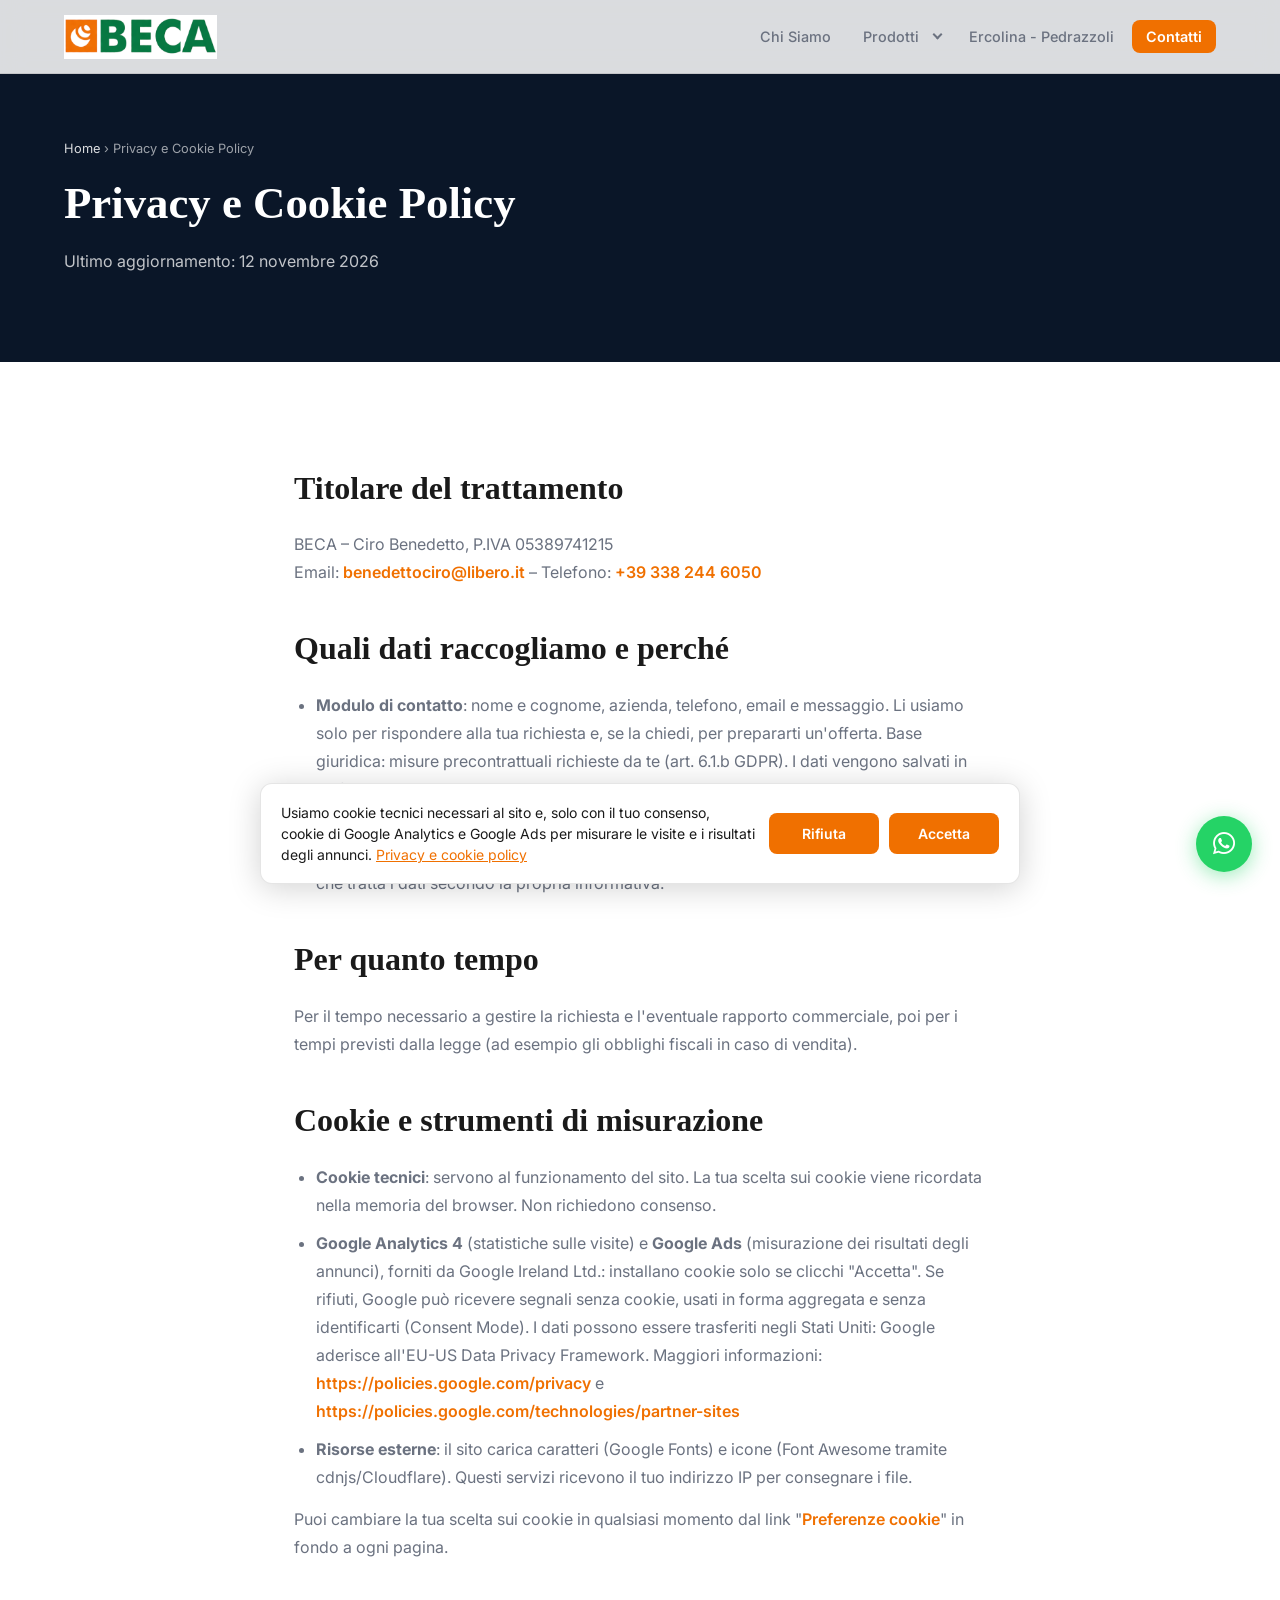
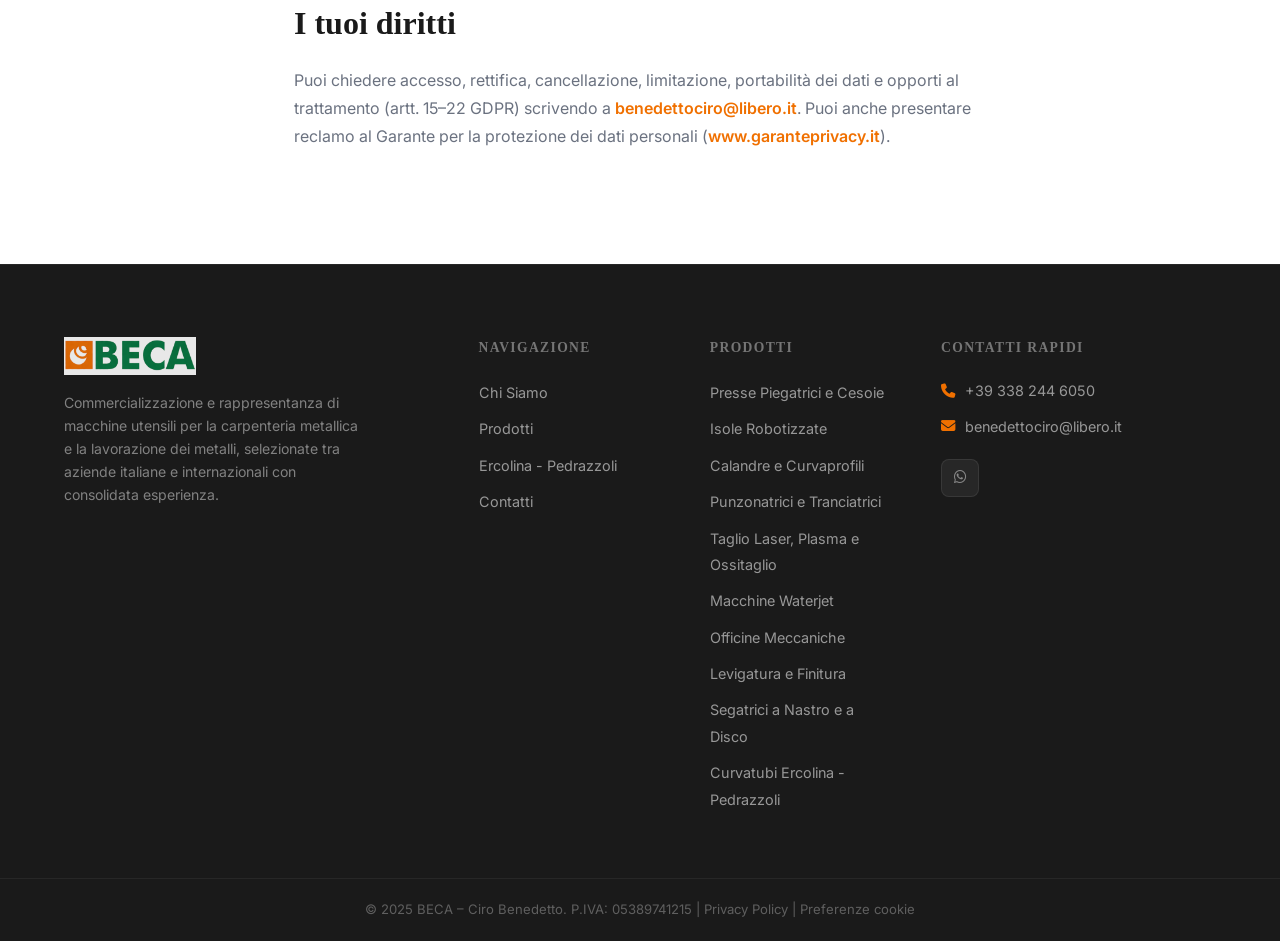
<file: privacy-policy.html>
<!DOCTYPE html>
<html lang="it">
<head>
  <meta charset="UTF-8" />
  <meta name="viewport" content="width=device-width, initial-scale=1.0, minimum-scale=1.0" />
  <!-- Tag Google + consenso cookie (Consent Mode v2) – BECA -->
  <script>
    window.dataLayer = window.dataLayer || [];
    function gtag(){dataLayer.push(arguments);}
    gtag('consent', 'default', {
      ad_storage: 'denied',
      ad_user_data: 'denied',
      ad_personalization: 'denied',
      analytics_storage: 'denied',
      wait_for_update: 500
    });
    (function () {
      try {
        var c = JSON.parse(localStorage.getItem('beca_consenso_cookie') || 'null');
        if (c && c.scelta === 'accetta' && Date.now() - c.data < 15552000000) {
          gtag('consent', 'update', {
            ad_storage: 'granted',
            ad_user_data: 'granted',
            ad_personalization: 'granted',
            analytics_storage: 'granted'
          });
        }
      } catch (e) {}
    })();
    gtag('js', new Date());
    dataLayer.push({'gtm.start': new Date().getTime(), event: 'gtm.js'});
  </script>
  <script async src="https://www.googletagmanager.com/gtm.js?id=GTM-WML79BP8"></script>
  <meta name="theme-color" content="#ffffff" />
  <title>Privacy e Cookie Policy | BECA – Ciro Benedetto</title>
  <meta name="description" content="Informativa privacy e cookie del sito di BECA – Ciro Benedetto: dati raccolti, finalità, cookie e diritti." />
  <meta name="robots" content="noindex, follow" />


  <link rel="icon" type="image/x-icon" href="img/favicon.ico" />
  <link rel="icon" type="image/png" sizes="32x32" href="img/favicon-32x32.png" />
  <link rel="apple-touch-icon" sizes="180x180" href="img/apple-touch-icon.png" />
  <link rel="preconnect" href="https://fonts.googleapis.com" />
  <link rel="preconnect" href="https://fonts.gstatic.com" crossorigin />
  <link rel="preconnect" href="https://cdnjs.cloudflare.com" crossorigin />
  <link href="https://fonts.googleapis.com/css2?family=Inter:wght@400;500;600;700;800;900&display=swap" rel="stylesheet" />
  <link rel="preload" href="https://cdnjs.cloudflare.com/ajax/libs/font-awesome/6.5.0/css/all.min.css" as="style" onload="this.onload=null;this.rel='stylesheet'" />
  <noscript><link rel="stylesheet" href="https://cdnjs.cloudflare.com/ajax/libs/font-awesome/6.5.0/css/all.min.css" /></noscript>
  <link rel="stylesheet" href="css/style.css?v=20261112" />
  <link rel="stylesheet" href="css/pagine.css?v=20261113" />

</head>
<body>

  <!-- ===== HEADER ===== -->
  <header id="header">
    <div class="container header-inner">
      <a href="./" class="logo">
        <img src="img/logo-beca.png" alt="BECA – Ciro Benedetto" class="logo-img" fetchpriority="high" decoding="async" />
      </a>
      <nav id="nav">
        <ul>
          <li><a href="./#chi-siamo">Chi Siamo</a></li>
          <li class="nav-dropdown">
            <a href="./#prodotti">Prodotti</a>
            <button class="nav-dropdown-toggle" type="button" aria-label="Mostra i prodotti" aria-expanded="false"><span></span></button>
            <ul class="nav-submenu">
              <li><a href="presse-piegatrici-cesoie.html">Presse Piegatrici e Cesoie</a></li>
              <li><a href="isole-robotizzate.html">Isole Robotizzate</a></li>
              <li><a href="calandre-curvaprofili.html">Calandre e Curvaprofili</a></li>
              <li><a href="punzonatrici-tranciatrici.html">Punzonatrici e Tranciatrici</a></li>
              <li><a href="taglio-laser-plasma.html">Taglio Laser, Plasma e Ossitaglio</a></li>
              <li><a href="waterjet.html">Macchine Waterjet</a></li>
              <li><a href="macchine-officina-meccanica.html">Officine Meccaniche</a></li>
              <li><a href="levigatrici-sbavatrici.html">Levigatura e Finitura</a></li>
              <li><a href="segatrici.html">Segatrici a Nastro e a Disco</a></li>
              <li><a href="curvatubi-ercolina.html">Curvatubi Ercolina - Pedrazzoli</a></li>
            </ul>
          </li>
          <li><a href="./#ercolina">Ercolina - Pedrazzoli</a></li>
          <li><a href="#contatti" class="btn-nav">Contatti</a></li>
        </ul>
      </nav>
      <button class="hamburger" id="hamburger" aria-label="Menu">
        <span></span><span></span><span></span>
      </button>
    </div>
  </header>


  <!-- ===== HERO ===== -->
  <section class="page-hero">
    <div class="container">
      <nav class="breadcrumb" aria-label="Percorso"><a href="./">Home</a> › Privacy e Cookie Policy</nav>
      <h1 class="page-title">Privacy e Cookie Policy</h1>
      <p>Ultimo aggiornamento: 12 novembre 2026</p>
    </div>
  </section>

  <!-- ===== TESTO ===== -->
  <section class="section">
    <div class="container page-text page-privacy">
      <h2>Titolare del trattamento</h2>
      <p>BECA – Ciro Benedetto, P.IVA 05389741215<br />
      Email: <a href="mailto:benedettociro@libero.it">benedettociro@libero.it</a> – Telefono: <a href="tel:+393382446050">+39 338 244 6050</a></p>

      <h2>Quali dati raccogliamo e perché</h2>
      <ul>
        <li><strong>Modulo di contatto</strong>: nome e cognome, azienda, telefono, email e messaggio. Li usiamo solo per rispondere alla tua richiesta e, se la chiedi, per prepararti un'offerta. Base giuridica: misure precontrattuali richieste da te (art. 6.1.b GDPR). I dati vengono salvati in un foglio Google accessibile solo al titolare.</li>
        <li><strong>Telefono, WhatsApp ed email</strong>: i dati che ci invii (numero, nome, contenuto del messaggio) servono solo a risponderti. WhatsApp è un servizio di WhatsApp Ireland Ltd., che tratta i dati secondo la propria informativa.</li>
      </ul>

      <h2>Per quanto tempo</h2>
      <p>Per il tempo necessario a gestire la richiesta e l'eventuale rapporto commerciale, poi per i tempi previsti dalla legge (ad esempio gli obblighi fiscali in caso di vendita).</p>

      <h2>Cookie e strumenti di misurazione</h2>
      <ul>
        <li><strong>Cookie tecnici</strong>: servono al funzionamento del sito. La tua scelta sui cookie viene ricordata nella memoria del browser. Non richiedono consenso.</li>
        <li><strong>Google Analytics 4</strong> (statistiche sulle visite) e <strong>Google Ads</strong> (misurazione dei risultati degli annunci), forniti da Google Ireland Ltd.: installano cookie solo se clicchi "Accetta". Se rifiuti, Google può ricevere segnali senza cookie, usati in forma aggregata e senza identificarti (Consent Mode). I dati possono essere trasferiti negli Stati Uniti: Google aderisce all'EU-US Data Privacy Framework. Maggiori informazioni: <a href="https://policies.google.com/privacy" target="_blank" rel="noopener">https://policies.google.com/privacy</a> e <a href="https://policies.google.com/technologies/partner-sites" target="_blank" rel="noopener">https://policies.google.com/technologies/partner-sites</a></li>
        <li><strong>Risorse esterne</strong>: il sito carica caratteri (Google Fonts) e icone (Font Awesome tramite cdnjs/Cloudflare). Questi servizi ricevono il tuo indirizzo IP per consegnare i file.</li>
      </ul>
      <p>Puoi cambiare la tua scelta sui cookie in qualsiasi momento dal link "<a href="#" data-cookie-preferenze>Preferenze cookie</a>" in fondo a ogni pagina.</p>

      <h2>I tuoi diritti</h2>
      <p>Puoi chiedere accesso, rettifica, cancellazione, limitazione, portabilità dei dati e opporti al trattamento (artt. 15–22 GDPR) scrivendo a <a href="mailto:benedettociro@libero.it">benedettociro@libero.it</a>. Puoi anche presentare reclamo al Garante per la protezione dei dati personali (<a href="https://www.garanteprivacy.it" target="_blank" rel="noopener">www.garanteprivacy.it</a>).</p>
    </div>
  </section>

  <!-- ===== FOOTER ===== -->
  <footer id="footer">
    <div class="container footer-inner">
      <div class="footer-brand">
        <a href="./" class="logo logo-footer">
          <img src="img/logo-beca.png" alt="BECA – Ciro Benedetto" class="logo-img logo-img-footer" loading="lazy" decoding="async" />
        </a>
        <p>Commercializzazione e rappresentanza di macchine utensili per la carpenteria metallica e la lavorazione dei metalli, selezionate tra aziende italiane e internazionali con consolidata esperienza.</p>
      </div>
      <div class="footer-links">
        <h4>Navigazione</h4>
        <ul>
          <li><a href="./#chi-siamo">Chi Siamo</a></li>
          <li><a href="./#prodotti">Prodotti</a></li>
          <li><a href="./#ercolina">Ercolina - Pedrazzoli</a></li>
          <li><a href="#contatti">Contatti</a></li>
        </ul>
      </div>
      <div class="footer-links">
        <h4>Prodotti</h4>
        <ul>
          <li><a href="presse-piegatrici-cesoie.html">Presse Piegatrici e Cesoie</a></li>
          <li><a href="isole-robotizzate.html">Isole Robotizzate</a></li>
          <li><a href="calandre-curvaprofili.html">Calandre e Curvaprofili</a></li>
          <li><a href="punzonatrici-tranciatrici.html">Punzonatrici e Tranciatrici</a></li>
          <li><a href="taglio-laser-plasma.html">Taglio Laser, Plasma e Ossitaglio</a></li>
          <li><a href="waterjet.html">Macchine Waterjet</a></li>
          <li><a href="macchine-officina-meccanica.html">Officine Meccaniche</a></li>
          <li><a href="levigatrici-sbavatrici.html">Levigatura e Finitura</a></li>
          <li><a href="segatrici.html">Segatrici a Nastro e a Disco</a></li>
          <li><a href="curvatubi-ercolina.html">Curvatubi Ercolina - Pedrazzoli</a></li>
        </ul>
      </div>
      <div class="footer-contact">
        <h4>Contatti Rapidi</h4>
        <p><i class="fa-solid fa-phone"></i> <a href="tel:+393382446050">+39 338 244 6050</a></p>
        <p><i class="fa-solid fa-envelope"></i> <a href="mailto:benedettociro@libero.it">benedettociro@libero.it</a></p>
        <div class="footer-social">
          <a href="https://wa.me/393382446050" target="_blank" rel="noopener" aria-label="WhatsApp"><i class="fa-brands fa-whatsapp"></i></a>
        </div>
      </div>
    </div>
    <div class="footer-bottom">
      <div class="container">
        <p>&copy; 2025 BECA – Ciro Benedetto. P.IVA: 05389741215 | <a href="privacy-policy.html">Privacy Policy</a> | <a href="#" data-cookie-preferenze>Preferenze cookie</a></p>
      </div>
    </div>
  </footer>

  <!-- WhatsApp floating button -->
  <a href="https://wa.me/393382446050" class="whatsapp-float" target="_blank" rel="noopener" aria-label="Contattaci su WhatsApp">
    <i class="fa-brands fa-whatsapp"></i>
  </a>

  <script src="js/tracciamento.js?v=20261112" defer></script>
  <script src="js/main.js?v=20261113"></script>
</body>
</html>
</file>
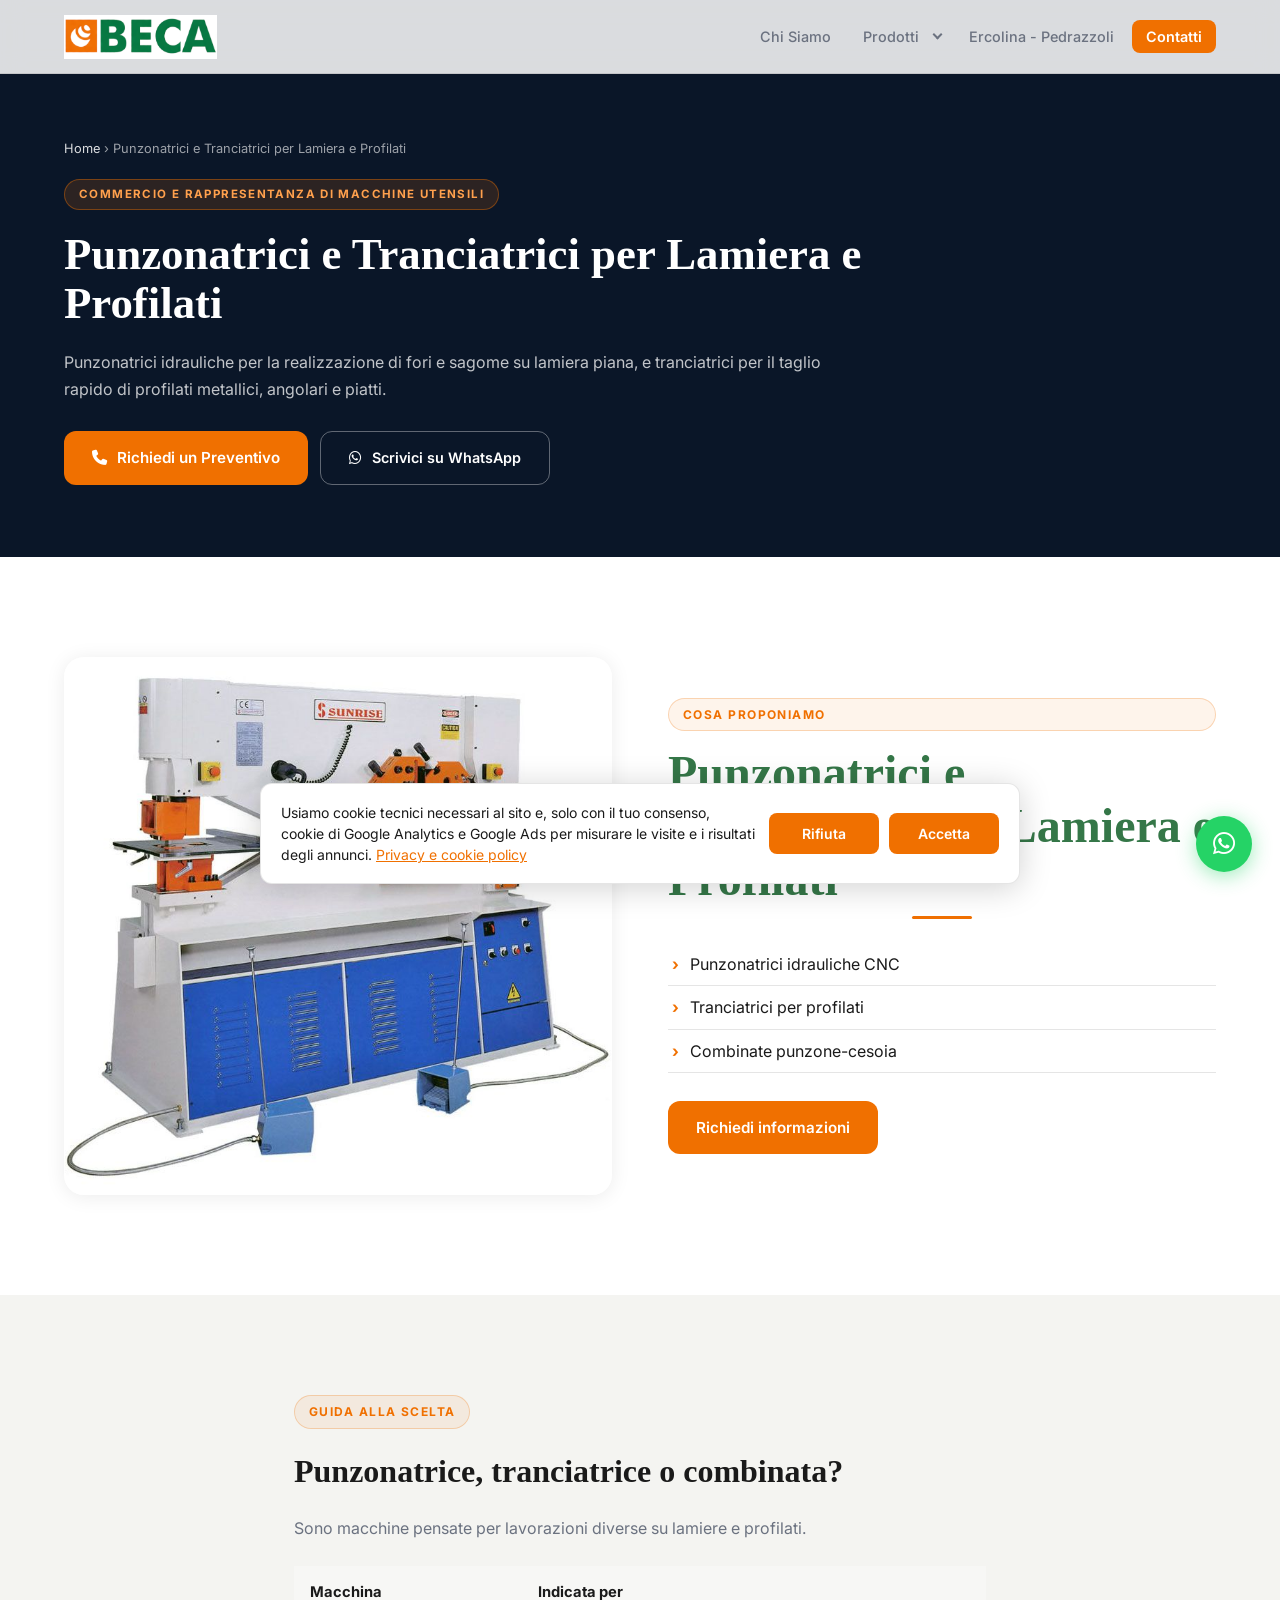
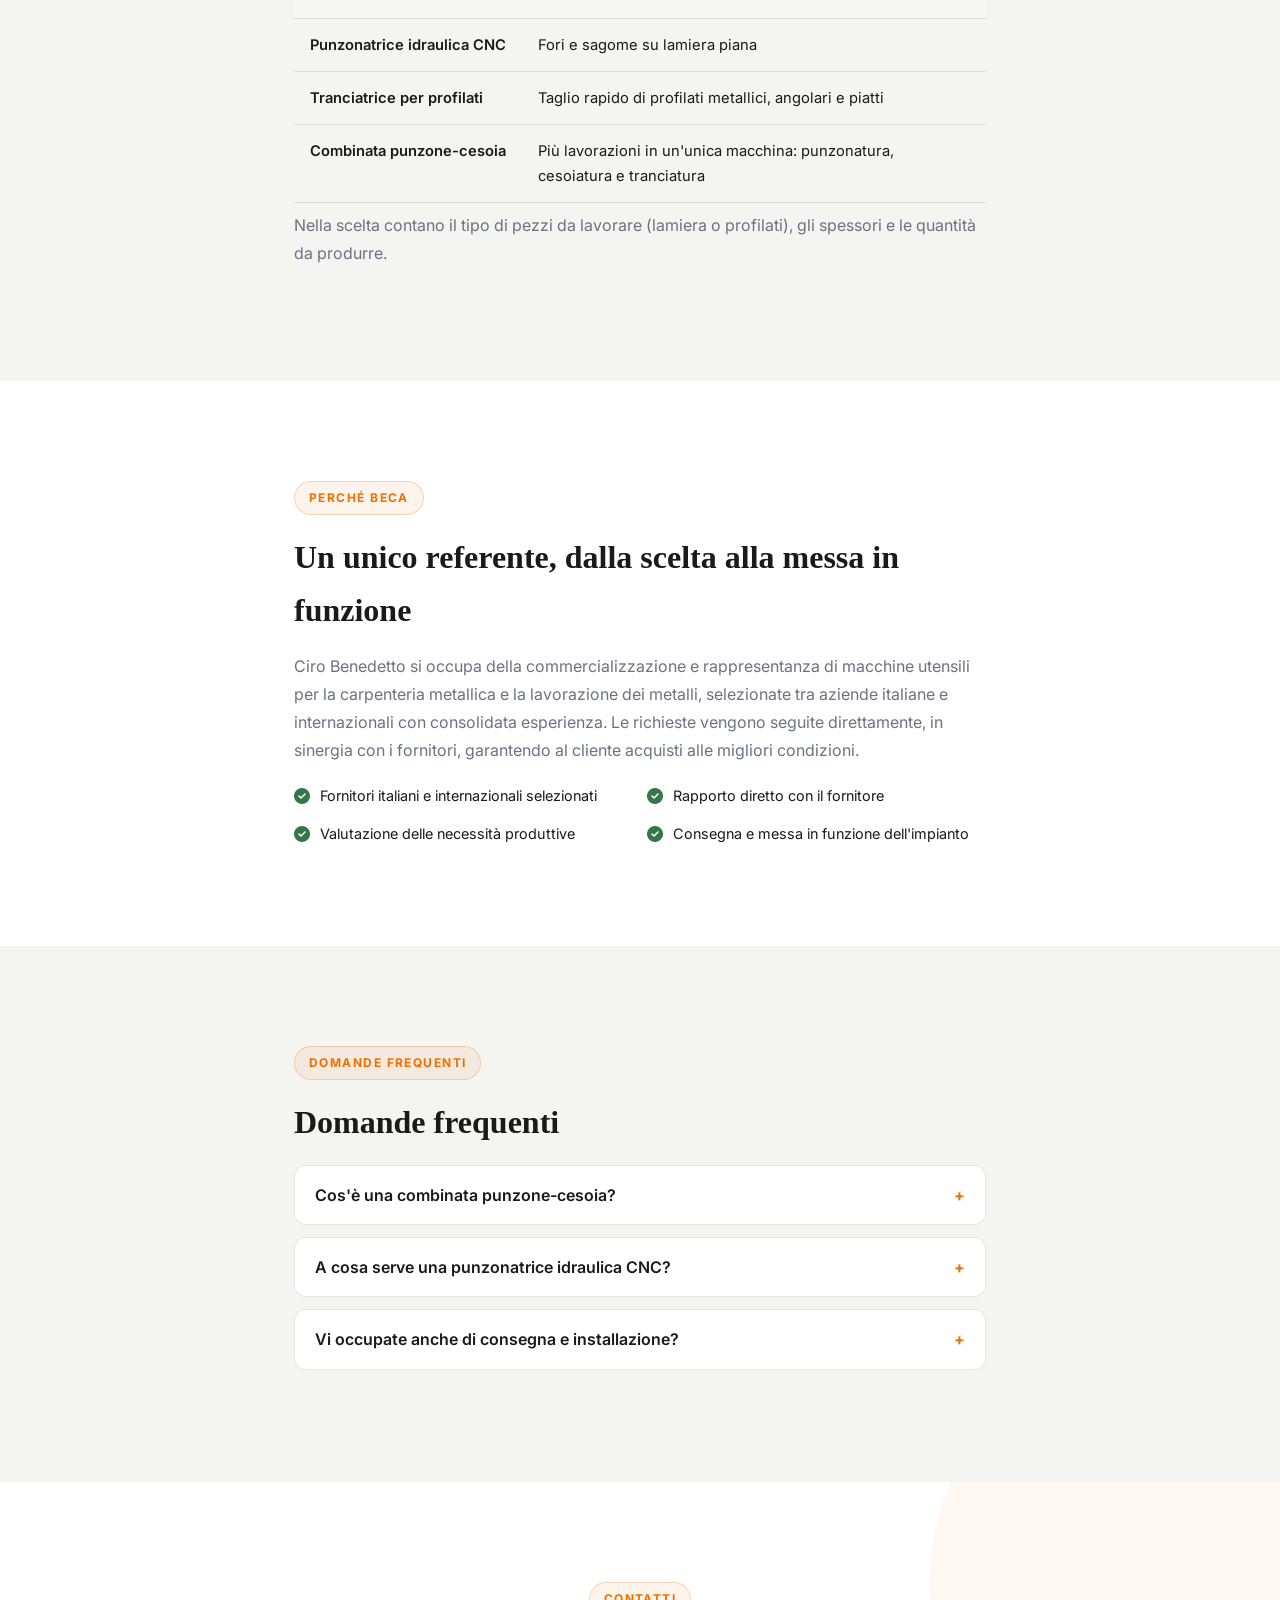
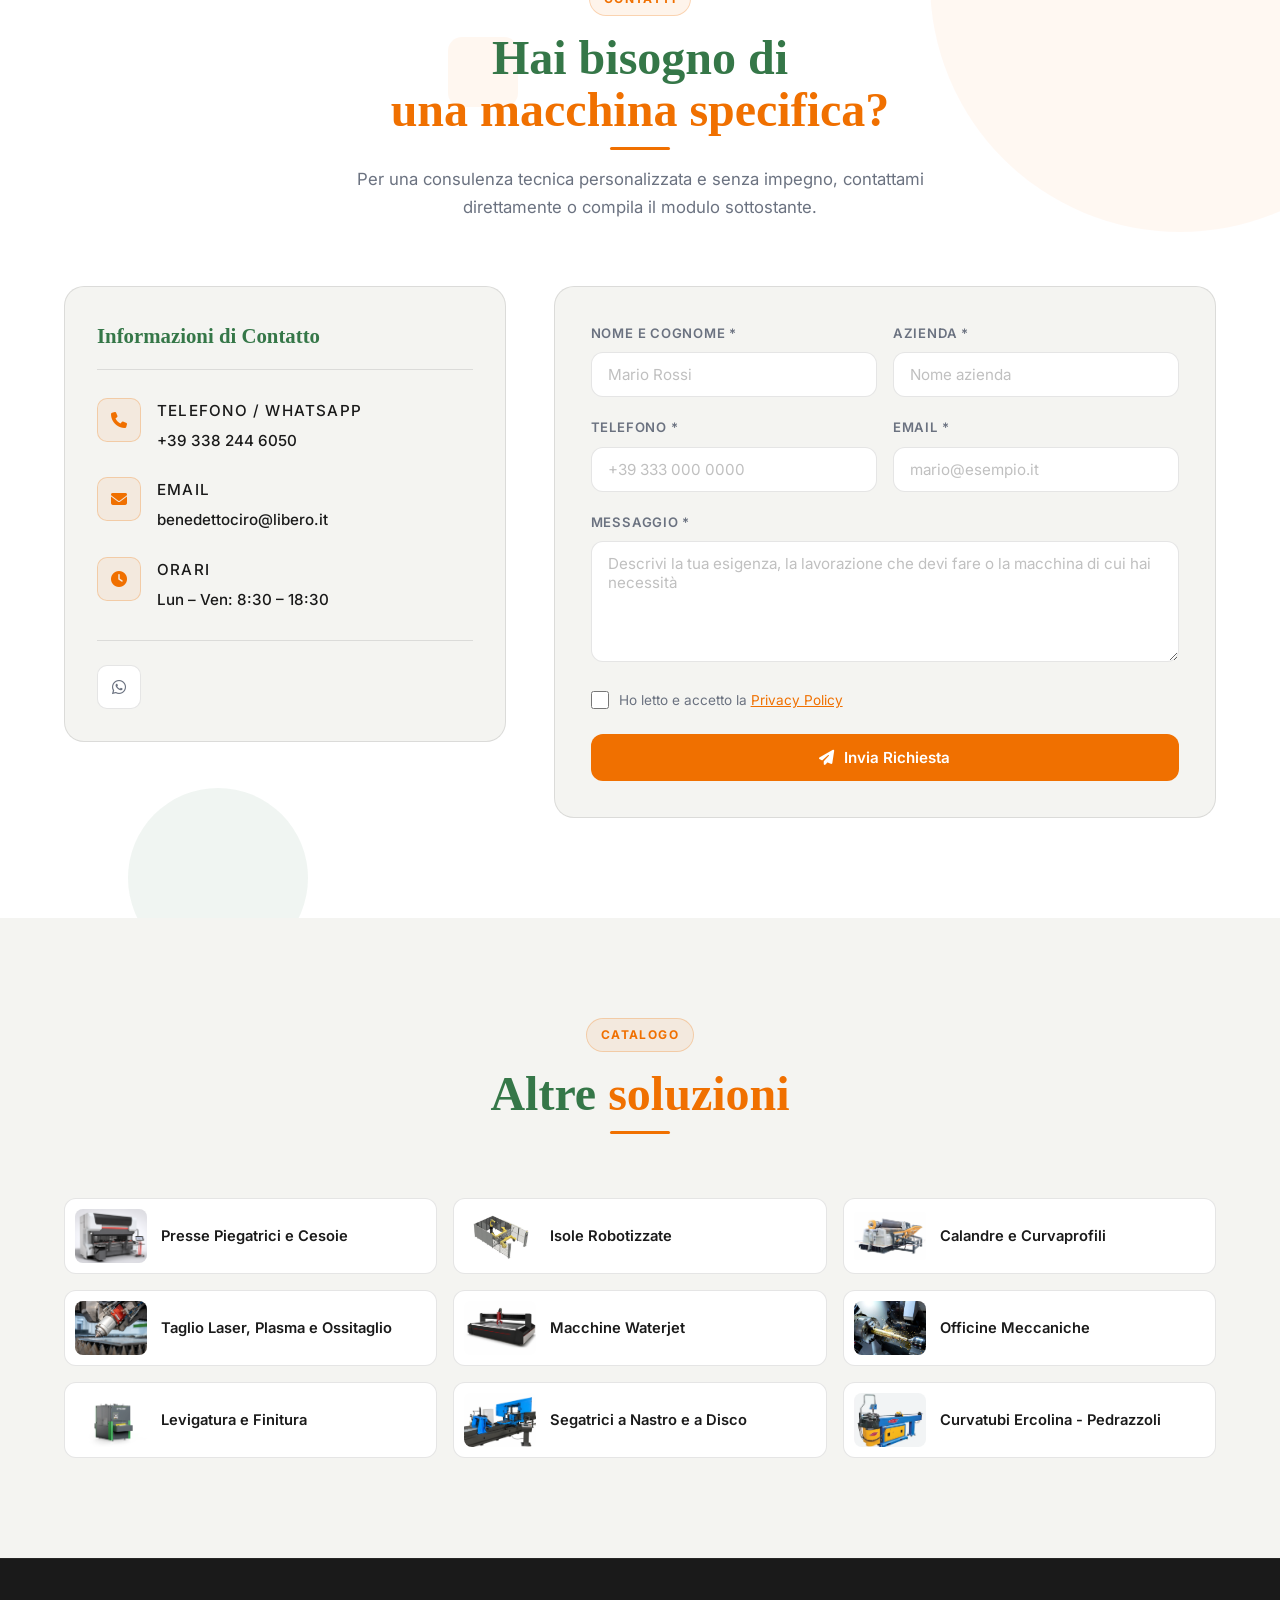
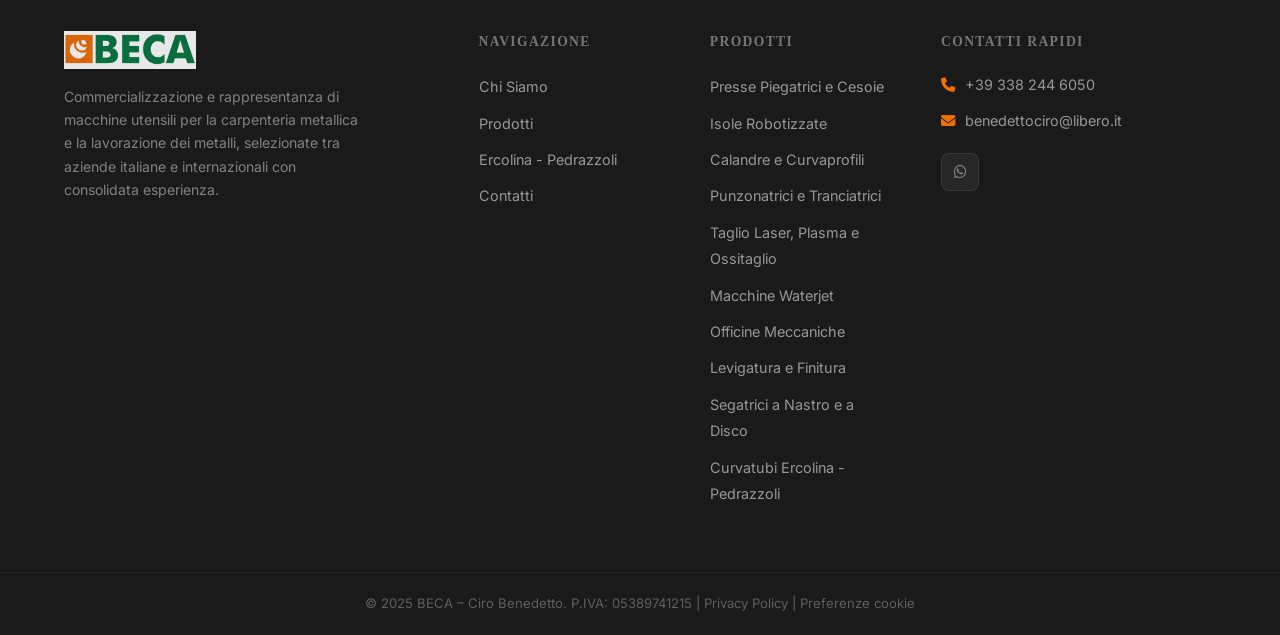
<file: punzonatrici-tranciatrici.html>
<!DOCTYPE html>
<html lang="it">
<head>
  <meta charset="UTF-8" />
  <meta name="viewport" content="width=device-width, initial-scale=1.0, minimum-scale=1.0" />
  <!-- Tag Google + consenso cookie (Consent Mode v2) – BECA -->
  <script>
    window.dataLayer = window.dataLayer || [];
    function gtag(){dataLayer.push(arguments);}
    gtag('consent', 'default', {
      ad_storage: 'denied',
      ad_user_data: 'denied',
      ad_personalization: 'denied',
      analytics_storage: 'denied',
      wait_for_update: 500
    });
    (function () {
      try {
        var c = JSON.parse(localStorage.getItem('beca_consenso_cookie') || 'null');
        if (c && c.scelta === 'accetta' && Date.now() - c.data < 15552000000) {
          gtag('consent', 'update', {
            ad_storage: 'granted',
            ad_user_data: 'granted',
            ad_personalization: 'granted',
            analytics_storage: 'granted'
          });
        }
      } catch (e) {}
    })();
    gtag('js', new Date());
    dataLayer.push({'gtm.start': new Date().getTime(), event: 'gtm.js'});
  </script>
  <script async src="https://www.googletagmanager.com/gtm.js?id=GTM-WML79BP8"></script>
  <meta name="theme-color" content="#ffffff" />
  <title>Punzonatrici Idrauliche CNC e Tranciatrici per Profilati | BECA – Ciro Benedetto</title>
  <meta name="description" content="Punzonatrici idrauliche CNC per fori e sagome su lamiera, tranciatrici per profilati e combinate punzone-cesoia. Consulenza diretta e preventivi." />
  <meta name="robots" content="index, follow, max-image-preview:large" />
  <link rel="canonical" href="https://becamacchineutensili.it/punzonatrici-tranciatrici.html" />

  <meta property="og:type" content="website" />
  <meta property="og:locale" content="it_IT" />
  <meta property="og:url" content="https://becamacchineutensili.it/punzonatrici-tranciatrici.html" />
  <meta property="og:site_name" content="BECA – Ciro Benedetto" />
  <meta property="og:title" content="Punzonatrici Idrauliche CNC e Tranciatrici per Profilati | BECA – Ciro Benedetto" />
  <meta property="og:description" content="Punzonatrici idrauliche CNC per fori e sagome su lamiera, tranciatrici per profilati e combinate punzone-cesoia. Consulenza diretta e preventivi." />
  <meta property="og:image" content="https://becamacchineutensili.it/img/prodotti/punzonatrice.jpg" />

  <link rel="icon" type="image/x-icon" href="img/favicon.ico" />
  <link rel="icon" type="image/png" sizes="32x32" href="img/favicon-32x32.png" />
  <link rel="apple-touch-icon" sizes="180x180" href="img/apple-touch-icon.png" />
  <link rel="preconnect" href="https://fonts.googleapis.com" />
  <link rel="preconnect" href="https://fonts.gstatic.com" crossorigin />
  <link rel="preconnect" href="https://cdnjs.cloudflare.com" crossorigin />
  <link href="https://fonts.googleapis.com/css2?family=Inter:wght@400;500;600;700;800;900&display=swap" rel="stylesheet" />
  <link rel="preload" href="https://cdnjs.cloudflare.com/ajax/libs/font-awesome/6.5.0/css/all.min.css" as="style" onload="this.onload=null;this.rel='stylesheet'" />
  <noscript><link rel="stylesheet" href="https://cdnjs.cloudflare.com/ajax/libs/font-awesome/6.5.0/css/all.min.css" /></noscript>
  <link rel="stylesheet" href="css/style.css?v=20261112" />
  <link rel="stylesheet" href="css/pagine.css?v=20261113" />

  <script type="application/ld+json">
  {
    "@context": "https://schema.org",
    "@type": "BreadcrumbList",
    "itemListElement": [
      {
        "@type": "ListItem",
        "position": 1,
        "name": "Home",
        "item": "https://becamacchineutensili.it/"
      },
      {
        "@type": "ListItem",
        "position": 2,
        "name": "Punzonatrici e Tranciatrici per Lamiera e Profilati",
        "item": "https://becamacchineutensili.it/punzonatrici-tranciatrici.html"
      }
    ]
  }
  </script>
  <script type="application/ld+json">
  {
    "@context": "https://schema.org",
    "@type": "FAQPage",
    "mainEntity": [
      {
        "@type": "Question",
        "name": "Cos'è una combinata punzone-cesoia?",
        "acceptedAnswer": {
          "@type": "Answer",
          "text": "È una macchina che riunisce più lavorazioni, come punzonatura, cesoiatura e tranciatura di profilati, in un'unica postazione."
        }
      },
      {
        "@type": "Question",
        "name": "A cosa serve una punzonatrice idraulica CNC?",
        "acceptedAnswer": {
          "@type": "Answer",
          "text": "Serve a realizzare fori e sagome su lamiera piana, con il controllo numerico che rende le lavorazioni precise e ripetibili."
        }
      },
      {
        "@type": "Question",
        "name": "Vi occupate anche di consegna e installazione?",
        "acceptedAnswer": {
          "@type": "Answer",
          "text": "Sì. Ogni richiesta viene seguita direttamente, dalla configurazione dell'offerta commerciale fino alla consegna e alla messa in funzione dell'impianto."
        }
      }
    ]
  }
  </script>
</head>
<body>

  <!-- ===== HEADER ===== -->
  <header id="header">
    <div class="container header-inner">
      <a href="./" class="logo">
        <img src="img/logo-beca.png" alt="BECA – Ciro Benedetto" class="logo-img" fetchpriority="high" decoding="async" />
      </a>
      <nav id="nav">
        <ul>
          <li><a href="./#chi-siamo">Chi Siamo</a></li>
          <li class="nav-dropdown">
            <a href="./#prodotti">Prodotti</a>
            <button class="nav-dropdown-toggle" type="button" aria-label="Mostra i prodotti" aria-expanded="false"><span></span></button>
            <ul class="nav-submenu">
              <li><a href="presse-piegatrici-cesoie.html">Presse Piegatrici e Cesoie</a></li>
              <li><a href="isole-robotizzate.html">Isole Robotizzate</a></li>
              <li><a href="calandre-curvaprofili.html">Calandre e Curvaprofili</a></li>
              <li><a href="punzonatrici-tranciatrici.html" aria-current="page">Punzonatrici e Tranciatrici</a></li>
              <li><a href="taglio-laser-plasma.html">Taglio Laser, Plasma e Ossitaglio</a></li>
              <li><a href="waterjet.html">Macchine Waterjet</a></li>
              <li><a href="macchine-officina-meccanica.html">Officine Meccaniche</a></li>
              <li><a href="levigatrici-sbavatrici.html">Levigatura e Finitura</a></li>
              <li><a href="segatrici.html">Segatrici a Nastro e a Disco</a></li>
              <li><a href="curvatubi-ercolina.html">Curvatubi Ercolina - Pedrazzoli</a></li>
            </ul>
          </li>
          <li><a href="./#ercolina">Ercolina - Pedrazzoli</a></li>
          <li><a href="#contatti" class="btn-nav">Contatti</a></li>
        </ul>
      </nav>
      <button class="hamburger" id="hamburger" aria-label="Menu">
        <span></span><span></span><span></span>
      </button>
    </div>
  </header>

  <!-- ===== HERO ===== -->
  <section class="page-hero">
    <div class="container">
      <nav class="breadcrumb" aria-label="Percorso"><a href="./">Home</a> › Punzonatrici e Tranciatrici per Lamiera e Profilati</nav>
      <div class="page-badge">Commercio e Rappresentanza di Macchine Utensili</div>
      <h1 class="page-title">Punzonatrici e Tranciatrici per Lamiera e Profilati</h1>
      <p>Punzonatrici idrauliche per la realizzazione di fori e sagome su lamiera piana, e tranciatrici per il taglio rapido di profilati metallici, angolari e piatti.</p>
      <div class="page-hero-cta">
        <a href="#contatti" class="btn btn-primary"><i class="fa-solid fa-phone"></i> Richiedi un Preventivo</a>
        <a href="https://wa.me/393382446050" class="btn-outline-light" target="_blank" rel="noopener"><i class="fa-brands fa-whatsapp"></i> Scrivici su WhatsApp</a>
      </div>
    </div>
  </section>

  <!-- ===== COSA PROPONIAMO ===== -->
  <section class="section">
    <div class="container">
      <div class="page-split">
        <div class="page-split-img">
          <img src="img/prodotti/punzonatrice.jpg" alt="Punzonatrice idraulica combinata" loading="lazy" decoding="async" />
        </div>
        <div class="page-split-text product-card-body">
          <span class="section-tag">Cosa proponiamo</span>
          <h2 class="section-title">Punzonatrici e Tranciatrici per Lamiera e Profilati</h2>
          <ul class="page-list">
            <li>Punzonatrici idrauliche CNC</li>
            <li>Tranciatrici per profilati</li>
            <li>Combinate punzone-cesoia</li>
          </ul>
          <a href="#contatti" class="btn btn-primary">Richiedi informazioni</a>
        </div>
      </div>
    </div>
  </section>

  <!-- ===== GUIDA ===== -->
  <section class="section section-dark">
    <div class="container page-text">
      <span class="section-tag">Guida alla scelta</span>
      <h2>Punzonatrice, tranciatrice o combinata?</h2>
      <p>Sono macchine pensate per lavorazioni diverse su lamiere e profilati.</p>
      <table class="compare-table">
        <thead>
          <tr><th>Macchina</th><th>Indicata per</th></tr>
        </thead>
        <tbody>
          <tr><td>Punzonatrice idraulica CNC</td><td>Fori e sagome su lamiera piana</td></tr>
          <tr><td>Tranciatrice per profilati</td><td>Taglio rapido di profilati metallici, angolari e piatti</td></tr>
          <tr><td>Combinata punzone-cesoia</td><td>Più lavorazioni in un'unica macchina: punzonatura, cesoiatura e tranciatura</td></tr>
        </tbody>
      </table>
      <p>Nella scelta contano il tipo di pezzi da lavorare (lamiera o profilati), gli spessori e le quantità da produrre.</p>
    </div>
  </section>

  <!-- ===== PERCHÉ BECA ===== -->
  <section class="section">
    <div class="container page-text">
      <span class="section-tag">Perché BECA</span>
      <h2>Un unico referente, dalla scelta alla messa in funzione</h2>
      <p>Ciro Benedetto si occupa della commercializzazione e rappresentanza di macchine utensili per la carpenteria metallica e la lavorazione dei metalli, selezionate tra aziende italiane e internazionali con consolidata esperienza. Le richieste vengono seguite direttamente, in sinergia con i fornitori, garantendo al cliente acquisti alle migliori condizioni.</p>
      <div class="page-features">
        <div class="about-feature"><i class="fa-solid fa-circle-check"></i><span>Fornitori italiani e internazionali selezionati</span></div>
        <div class="about-feature"><i class="fa-solid fa-circle-check"></i><span>Rapporto diretto con il fornitore</span></div>
        <div class="about-feature"><i class="fa-solid fa-circle-check"></i><span>Valutazione delle necessità produttive</span></div>
        <div class="about-feature"><i class="fa-solid fa-circle-check"></i><span>Consegna e messa in funzione dell'impianto</span></div>
      </div>
    </div>
  </section>

  <!-- ===== FAQ ===== -->
  <section class="section section-dark">
    <div class="container page-text">
      <span class="section-tag">Domande frequenti</span>
      <h2>Domande frequenti</h2>
      <div class="faq-list">
        <details>
          <summary>Cos'è una combinata punzone-cesoia?</summary>
          <p>È una macchina che riunisce più lavorazioni, come punzonatura, cesoiatura e tranciatura di profilati, in un'unica postazione.</p>
        </details>
        <details>
          <summary>A cosa serve una punzonatrice idraulica CNC?</summary>
          <p>Serve a realizzare fori e sagome su lamiera piana, con il controllo numerico che rende le lavorazioni precise e ripetibili.</p>
        </details>
        <details>
          <summary>Vi occupate anche di consegna e installazione?</summary>
          <p>Sì. Ogni richiesta viene seguita direttamente, dalla configurazione dell'offerta commerciale fino alla consegna e alla messa in funzione dell'impianto.</p>
        </details>
      </div>
    </div>
  </section>

  <!-- ===== CONTATTI ===== -->
  <section id="contatti" class="section section-dark section-contact">
    <div class="deco deco-o deco-1" aria-hidden="true"></div>
    <div class="deco deco-g deco-2" aria-hidden="true"></div>
    <div class="deco deco-o deco-3" aria-hidden="true"></div>
    <div class="container">
      <div class="section-header">
        <span class="section-tag">Contatti</span>
        <h2 class="section-title" data-aos>Hai bisogno di<br /><span class="text-accent">una macchina specifica?</span></h2>
        <p class="section-subtitle">Per una consulenza tecnica personalizzata e senza impegno, contattami direttamente o compila il modulo sottostante.</p>
      </div>
      <div class="contact-grid">
        <div class="contact-info">
          <div class="contact-info-card">
            <h3>Informazioni di Contatto</h3>
            <div class="contact-item">
              <div class="contact-icon"><i class="fa-solid fa-phone"></i></div>
              <div>
                <span class="contact-label">Telefono / WhatsApp</span>
                <a href="tel:+393382446050">+39 338 244 6050</a>
              </div>
            </div>
            <div class="contact-item">
              <div class="contact-icon"><i class="fa-solid fa-envelope"></i></div>
              <div>
                <span class="contact-label">Email</span>
                <a href="mailto:benedettociro@libero.it">benedettociro@libero.it</a>
              </div>
            </div>
            <div class="contact-item">
              <div class="contact-icon"><i class="fa-solid fa-clock"></i></div>
              <div>
                <span class="contact-label">Orari</span>
                <span>Lun – Ven: 8:30 – 18:30</span>
              </div>
            </div>
            <div class="contact-social">
              <a href="https://wa.me/393382446050" class="social-btn" target="_blank" rel="noopener" aria-label="WhatsApp"><i class="fa-brands fa-whatsapp"></i></a>
            </div>
          </div>
        </div>

        <div class="contact-form-wrapper">
          <form id="contactForm" class="contact-form" novalidate>
            <div class="form-row">
              <div class="form-group">
                <label for="nome">Nome e Cognome *</label>
                <input type="text" id="nome" name="nome" placeholder="Mario Rossi" required />
              </div>
              <div class="form-group">
                <label for="azienda">Azienda *</label>
                <input type="text" id="azienda" name="azienda" placeholder="Nome azienda" required />
              </div>
            </div>
            <div class="form-row">
              <div class="form-group">
                <label for="telefono">Telefono *</label>
                <input type="tel" id="telefono" name="telefono" placeholder="+39 333 000 0000" required />
              </div>
              <div class="form-group">
                <label for="email">Email *</label>
                <input type="email" id="email" name="email" placeholder="mario@esempio.it" required />
              </div>
            </div>
            <div class="form-group">
              <label for="messaggio">Messaggio *</label>
              <textarea id="messaggio" name="messaggio" rows="5" placeholder="Descrivi la tua esigenza, la lavorazione che devi fare o la macchina di cui hai necessità" required></textarea>
            </div>
            <div class="form-check">
              <input type="checkbox" id="privacy" name="privacy" required />
              <label for="privacy">Ho letto e accetto la <a href="privacy-policy.html" target="_blank" rel="noopener">Privacy Policy</a></label>
            </div>
            <button type="submit" class="btn btn-primary btn-full">
              <i class="fa-solid fa-paper-plane"></i> Invia Richiesta
            </button>
            <div id="formSuccess" class="form-success" style="display:none;">
              <i class="fa-solid fa-circle-check"></i>
              Grazie! La tua richiesta è stata inviata. Ti contatterò a breve.
            </div>
          </form>
        </div>
      </div>
    </div>
  </section>


  <!-- ===== ALTRE CATEGORIE ===== -->
  <section class="section section-dark">
    <div class="container">
      <div class="section-header">
        <span class="section-tag">Catalogo</span>
        <h2 class="section-title">Altre <span class="text-accent">soluzioni</span></h2>
      </div>
      <div class="related-grid">
        <a href="presse-piegatrici-cesoie.html" class="related-card"><img src="img/prodotti/pressa.jpg" alt="Presse Piegatrici e Cesoie" loading="lazy" decoding="async" /><span>Presse Piegatrici e Cesoie</span></a>
        <a href="isole-robotizzate.html" class="related-card"><img src="img/prodotti/isole-robotizzate.jpg" alt="Isole Robotizzate" loading="lazy" decoding="async" /><span>Isole Robotizzate</span></a>
        <a href="calandre-curvaprofili.html" class="related-card"><img src="img/prodotti/curvatrice.jpg" alt="Calandre e Curvaprofili" loading="lazy" decoding="async" /><span>Calandre e Curvaprofili</span></a>
        <a href="taglio-laser-plasma.html" class="related-card"><img src="img/prodotti/taglio-termico.jpg" alt="Taglio Laser, Plasma e Ossitaglio" loading="lazy" decoding="async" /><span>Taglio Laser, Plasma e Ossitaglio</span></a>
        <a href="waterjet.html" class="related-card"><img src="img/prodotti/waterjet.jpg" alt="Macchine Waterjet" loading="lazy" decoding="async" /><span>Macchine Waterjet</span></a>
        <a href="macchine-officina-meccanica.html" class="related-card"><img src="img/prodotti/officina.jpg" alt="Officine Meccaniche" loading="lazy" decoding="async" /><span>Officine Meccaniche</span></a>
        <a href="levigatrici-sbavatrici.html" class="related-card"><img src="img/prodotti/levigatura.jpg" alt="Levigatura e Finitura" loading="lazy" decoding="async" /><span>Levigatura e Finitura</span></a>
        <a href="segatrici.html" class="related-card"><img src="img/prodotti/segatrice.jpg" alt="Segatrici a Nastro e a Disco" loading="lazy" decoding="async" /><span>Segatrici a Nastro e a Disco</span></a>
        <a href="curvatubi-ercolina.html" class="related-card"><img src="img/ercolina/curvatubi-conanima.jpg" alt="Curvatubi Ercolina - Pedrazzoli" loading="lazy" decoding="async" /><span>Curvatubi Ercolina - Pedrazzoli</span></a>
      </div>
    </div>
  </section>

  <!-- ===== FOOTER ===== -->
  <footer id="footer">
    <div class="container footer-inner">
      <div class="footer-brand">
        <a href="./" class="logo logo-footer">
          <img src="img/logo-beca.png" alt="BECA – Ciro Benedetto" class="logo-img logo-img-footer" loading="lazy" decoding="async" />
        </a>
        <p>Commercializzazione e rappresentanza di macchine utensili per la carpenteria metallica e la lavorazione dei metalli, selezionate tra aziende italiane e internazionali con consolidata esperienza.</p>
      </div>
      <div class="footer-links">
        <h4>Navigazione</h4>
        <ul>
          <li><a href="./#chi-siamo">Chi Siamo</a></li>
          <li><a href="./#prodotti">Prodotti</a></li>
          <li><a href="./#ercolina">Ercolina - Pedrazzoli</a></li>
          <li><a href="#contatti">Contatti</a></li>
        </ul>
      </div>
      <div class="footer-links">
        <h4>Prodotti</h4>
        <ul>
          <li><a href="presse-piegatrici-cesoie.html">Presse Piegatrici e Cesoie</a></li>
          <li><a href="isole-robotizzate.html">Isole Robotizzate</a></li>
          <li><a href="calandre-curvaprofili.html">Calandre e Curvaprofili</a></li>
          <li><a href="punzonatrici-tranciatrici.html">Punzonatrici e Tranciatrici</a></li>
          <li><a href="taglio-laser-plasma.html">Taglio Laser, Plasma e Ossitaglio</a></li>
          <li><a href="waterjet.html">Macchine Waterjet</a></li>
          <li><a href="macchine-officina-meccanica.html">Officine Meccaniche</a></li>
          <li><a href="levigatrici-sbavatrici.html">Levigatura e Finitura</a></li>
          <li><a href="segatrici.html">Segatrici a Nastro e a Disco</a></li>
          <li><a href="curvatubi-ercolina.html">Curvatubi Ercolina - Pedrazzoli</a></li>
        </ul>
      </div>
      <div class="footer-contact">
        <h4>Contatti Rapidi</h4>
        <p><i class="fa-solid fa-phone"></i> <a href="tel:+393382446050">+39 338 244 6050</a></p>
        <p><i class="fa-solid fa-envelope"></i> <a href="mailto:benedettociro@libero.it">benedettociro@libero.it</a></p>
        <div class="footer-social">
          <a href="https://wa.me/393382446050" target="_blank" rel="noopener" aria-label="WhatsApp"><i class="fa-brands fa-whatsapp"></i></a>
        </div>
      </div>
    </div>
    <div class="footer-bottom">
      <div class="container">
        <p>&copy; 2025 BECA – Ciro Benedetto. P.IVA: 05389741215 | <a href="privacy-policy.html">Privacy Policy</a> | <a href="#" data-cookie-preferenze>Preferenze cookie</a></p>
      </div>
    </div>
  </footer>

  <!-- WhatsApp floating button -->
  <a href="https://wa.me/393382446050" class="whatsapp-float" target="_blank" rel="noopener" aria-label="Contattaci su WhatsApp">
    <i class="fa-brands fa-whatsapp"></i>
  </a>

  <script src="js/tracciamento.js?v=20261112" defer></script>
  <script src="js/main.js?v=20261113"></script>
</body>
</html>
</file>
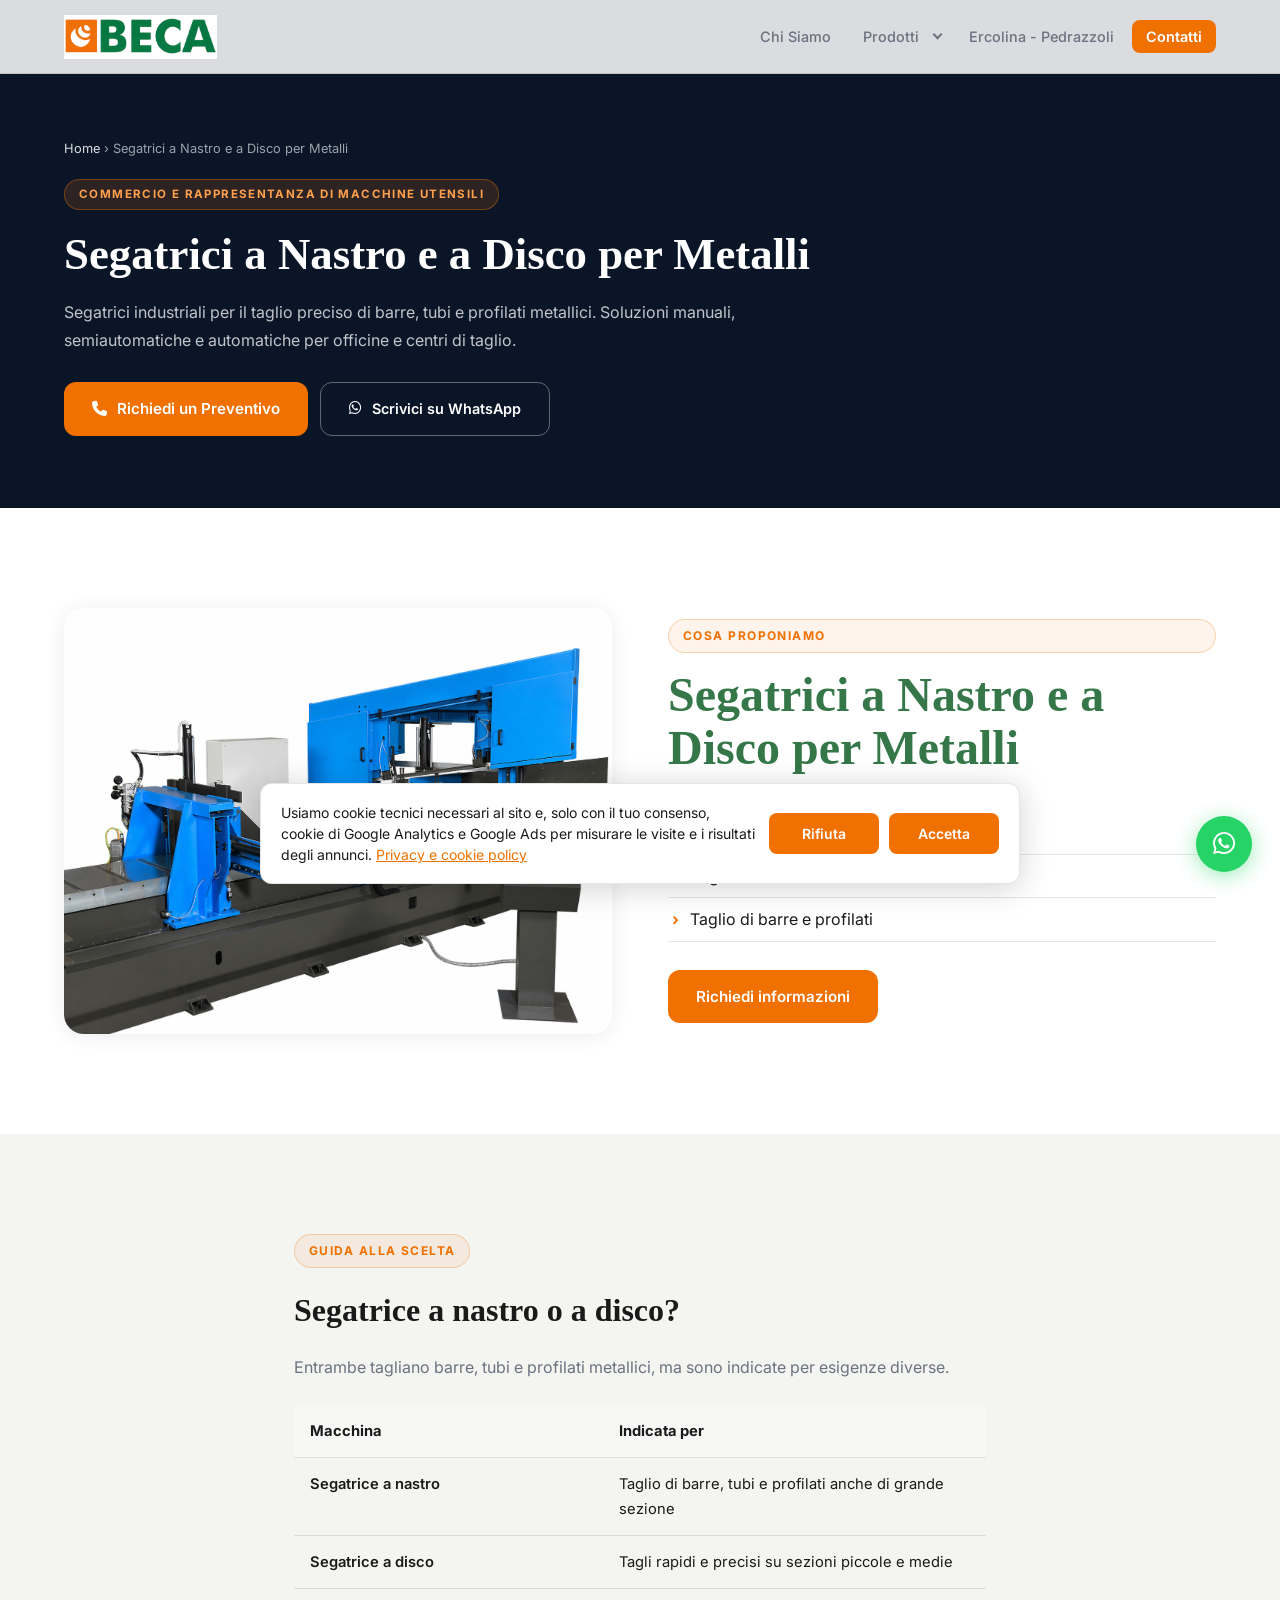
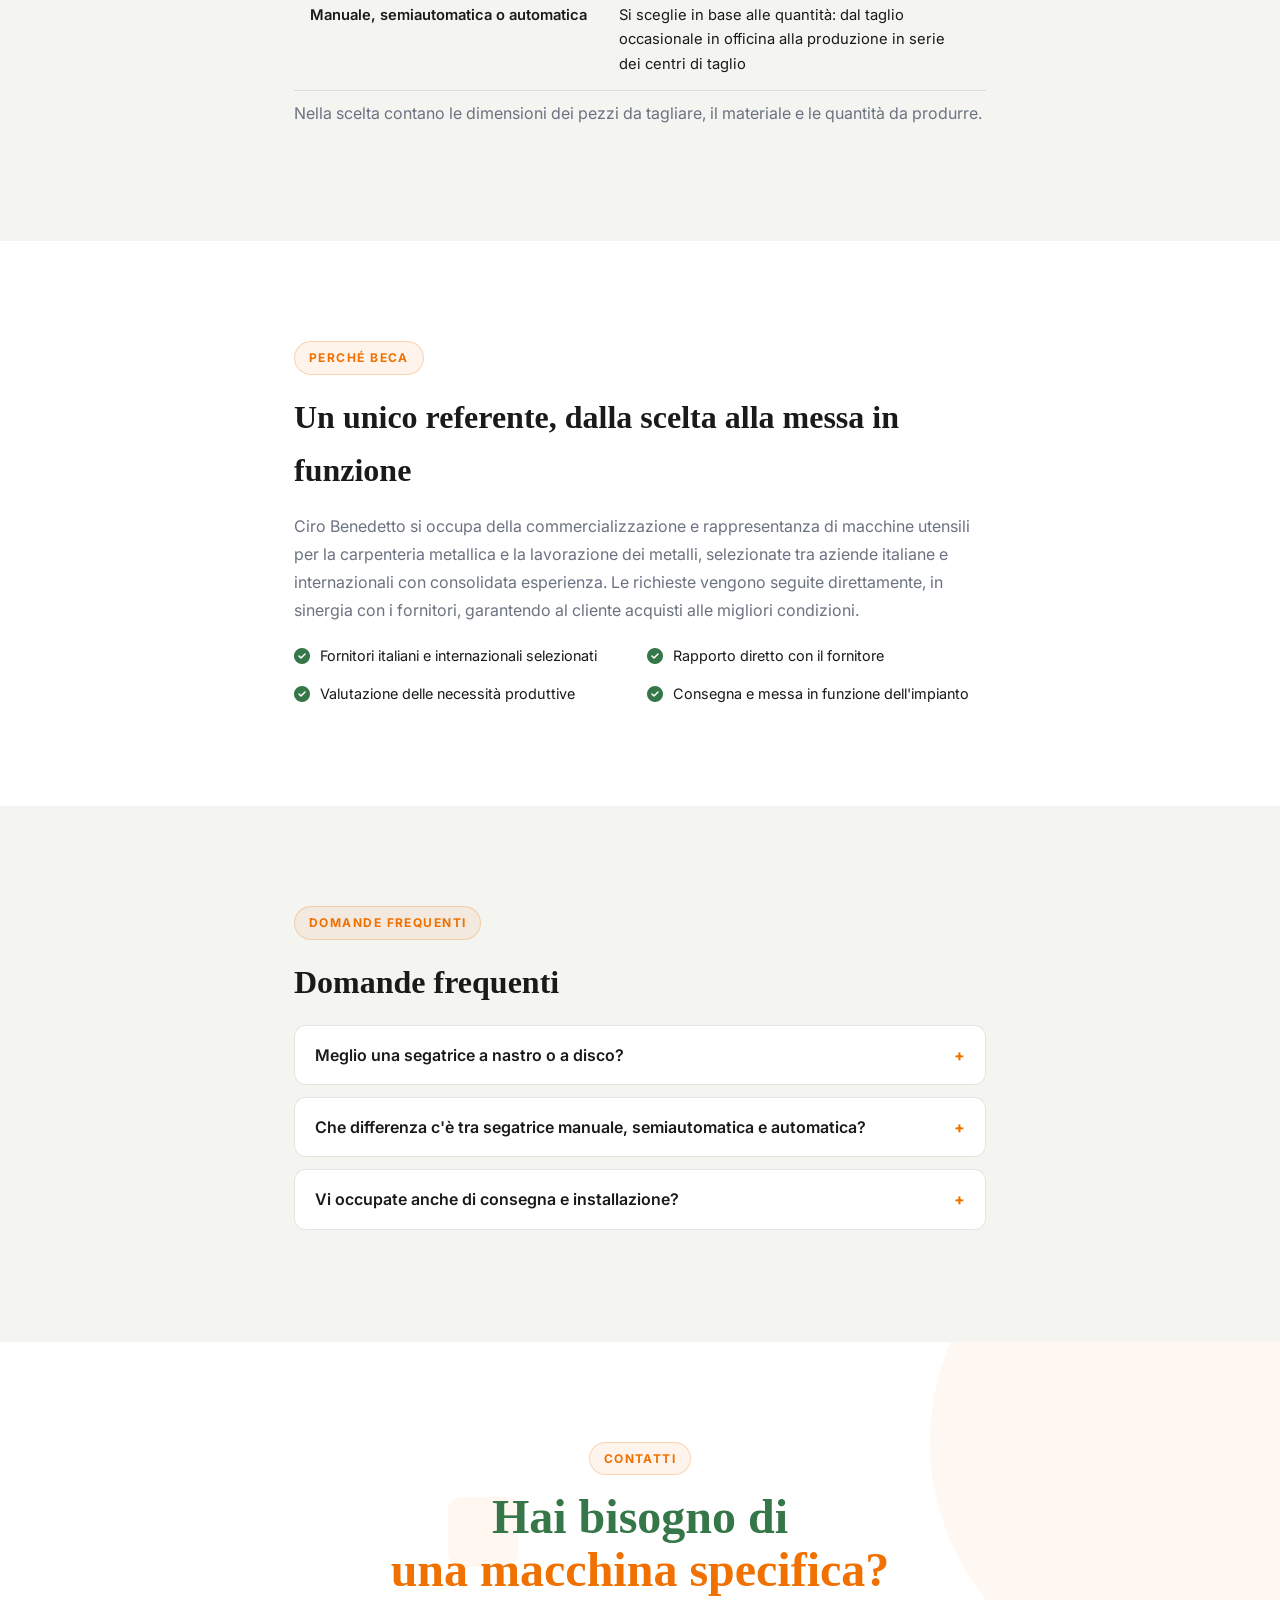
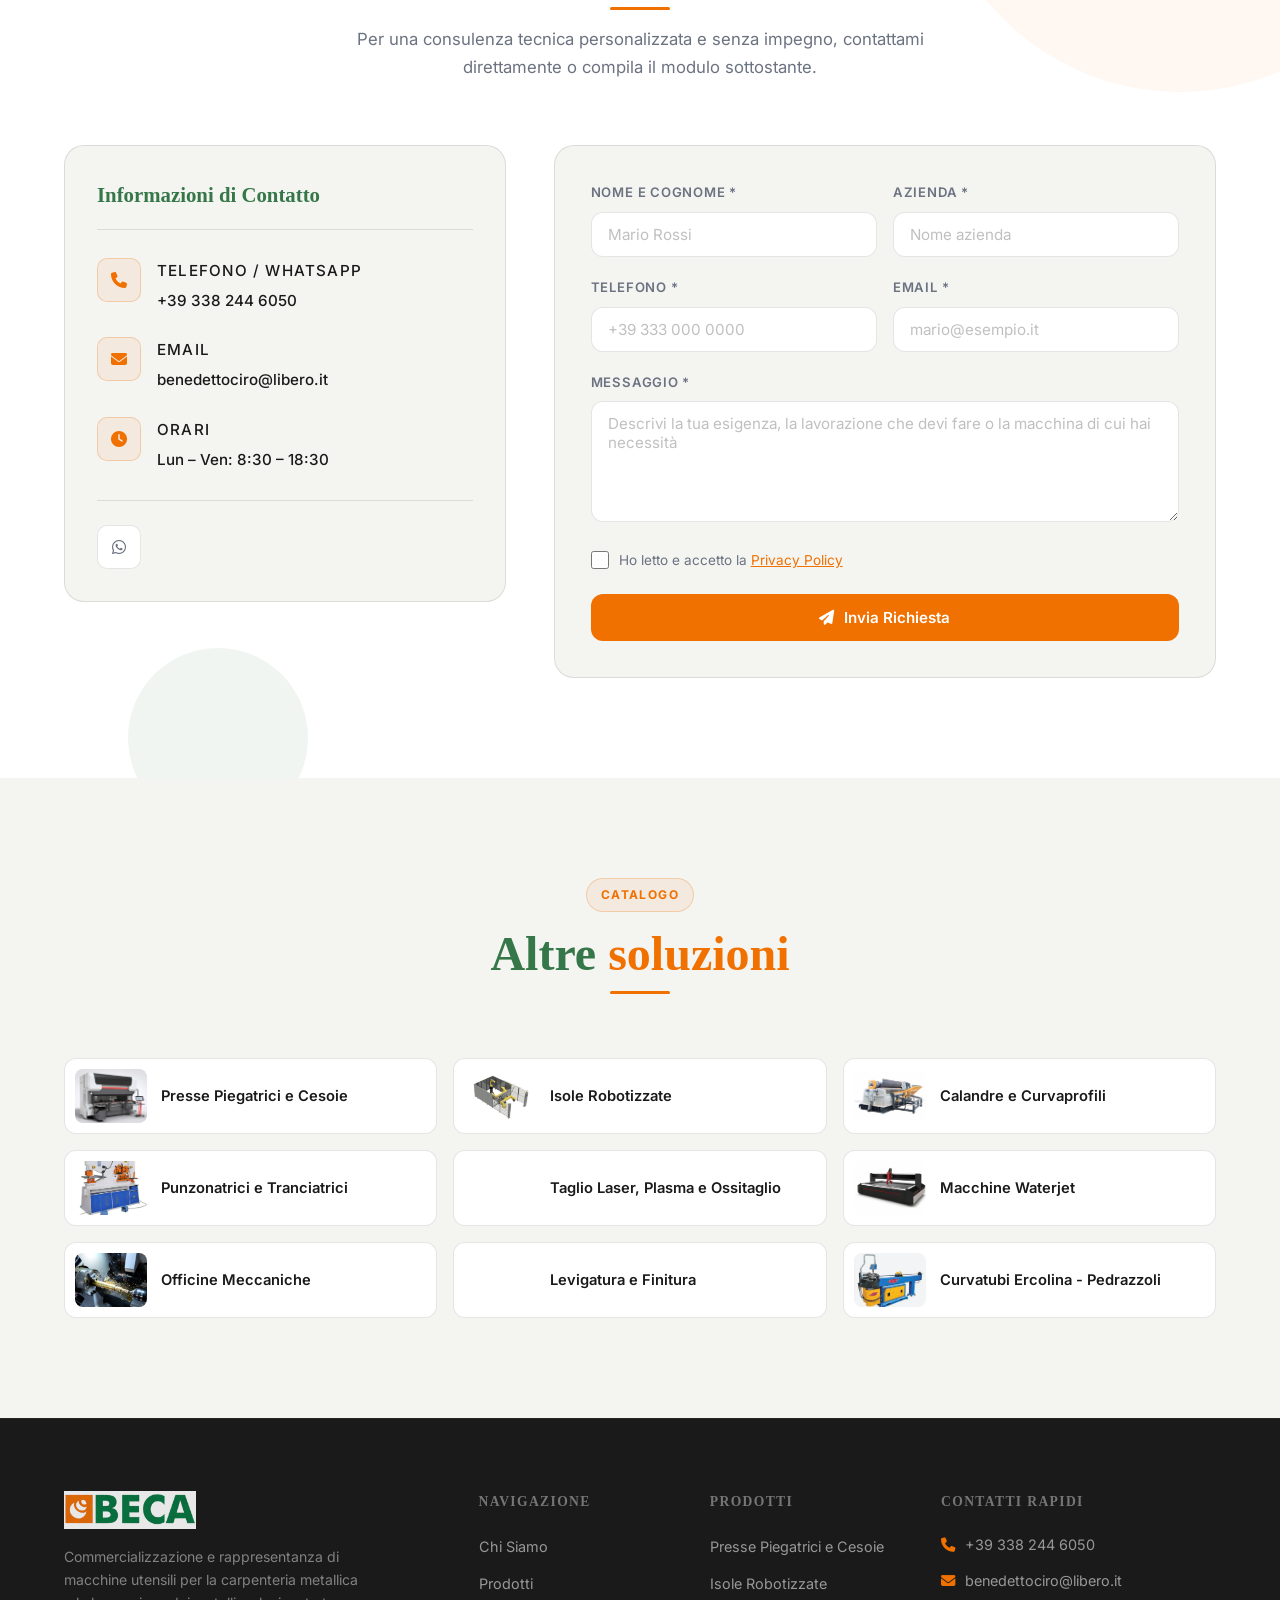
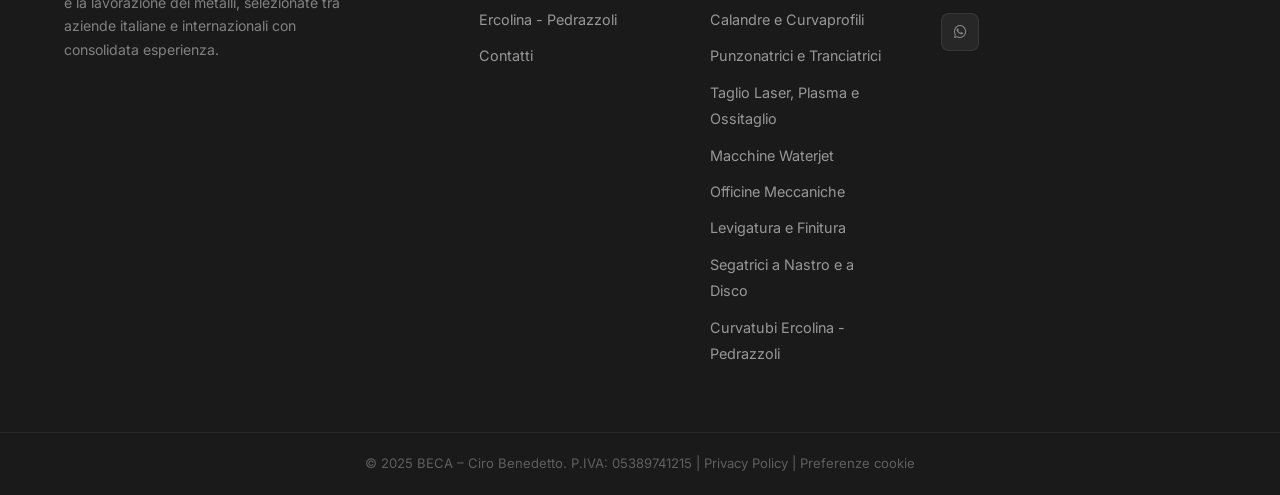
<file: segatrici.html>
<!DOCTYPE html>
<html lang="it">
<head>
  <meta charset="UTF-8" />
  <meta name="viewport" content="width=device-width, initial-scale=1.0, minimum-scale=1.0" />
  <!-- Tag Google + consenso cookie (Consent Mode v2) – BECA -->
  <script>
    window.dataLayer = window.dataLayer || [];
    function gtag(){dataLayer.push(arguments);}
    gtag('consent', 'default', {
      ad_storage: 'denied',
      ad_user_data: 'denied',
      ad_personalization: 'denied',
      analytics_storage: 'denied',
      wait_for_update: 500
    });
    (function () {
      try {
        var c = JSON.parse(localStorage.getItem('beca_consenso_cookie') || 'null');
        if (c && c.scelta === 'accetta' && Date.now() - c.data < 15552000000) {
          gtag('consent', 'update', {
            ad_storage: 'granted',
            ad_user_data: 'granted',
            ad_personalization: 'granted',
            analytics_storage: 'granted'
          });
        }
      } catch (e) {}
    })();
    gtag('js', new Date());
    dataLayer.push({'gtm.start': new Date().getTime(), event: 'gtm.js'});
  </script>
  <script async src="https://www.googletagmanager.com/gtm.js?id=GTM-WML79BP8"></script>
  <meta name="theme-color" content="#ffffff" />
  <title>Segatrici a Nastro e a Disco per Metalli | BECA – Ciro Benedetto</title>
  <meta name="description" content="Segatrici a nastro CNC e segatrici a disco automatiche per il taglio di barre, tubi e profilati metallici. Modelli manuali, semiautomatici e automatici." />
  <meta name="robots" content="index, follow, max-image-preview:large" />
  <link rel="canonical" href="https://becamacchineutensili.it/segatrici.html" />

  <meta property="og:type" content="website" />
  <meta property="og:locale" content="it_IT" />
  <meta property="og:url" content="https://becamacchineutensili.it/segatrici.html" />
  <meta property="og:site_name" content="BECA – Ciro Benedetto" />
  <meta property="og:title" content="Segatrici a Nastro e a Disco per Metalli | BECA – Ciro Benedetto" />
  <meta property="og:description" content="Segatrici a nastro CNC e segatrici a disco automatiche per il taglio di barre, tubi e profilati metallici. Modelli manuali, semiautomatici e automatici." />
  <meta property="og:image" content="https://becamacchineutensili.it/img/prodotti/segatrice.jpg" />

  <link rel="icon" type="image/x-icon" href="img/favicon.ico" />
  <link rel="icon" type="image/png" sizes="32x32" href="img/favicon-32x32.png" />
  <link rel="apple-touch-icon" sizes="180x180" href="img/apple-touch-icon.png" />
  <link rel="preconnect" href="https://fonts.googleapis.com" />
  <link rel="preconnect" href="https://fonts.gstatic.com" crossorigin />
  <link rel="preconnect" href="https://cdnjs.cloudflare.com" crossorigin />
  <link href="https://fonts.googleapis.com/css2?family=Inter:wght@400;500;600;700;800;900&display=swap" rel="stylesheet" />
  <link rel="preload" href="https://cdnjs.cloudflare.com/ajax/libs/font-awesome/6.5.0/css/all.min.css" as="style" onload="this.onload=null;this.rel='stylesheet'" />
  <noscript><link rel="stylesheet" href="https://cdnjs.cloudflare.com/ajax/libs/font-awesome/6.5.0/css/all.min.css" /></noscript>
  <link rel="stylesheet" href="css/style.css?v=20261112" />
  <link rel="stylesheet" href="css/pagine.css?v=20261113" />

  <script type="application/ld+json">
  {
    "@context": "https://schema.org",
    "@type": "BreadcrumbList",
    "itemListElement": [
      {
        "@type": "ListItem",
        "position": 1,
        "name": "Home",
        "item": "https://becamacchineutensili.it/"
      },
      {
        "@type": "ListItem",
        "position": 2,
        "name": "Segatrici a Nastro e a Disco per Metalli",
        "item": "https://becamacchineutensili.it/segatrici.html"
      }
    ]
  }
  </script>
  <script type="application/ld+json">
  {
    "@context": "https://schema.org",
    "@type": "FAQPage",
    "mainEntity": [
      {
        "@type": "Question",
        "name": "Meglio una segatrice a nastro o a disco?",
        "acceptedAnswer": {
          "@type": "Answer",
          "text": "La segatrice a nastro è indicata anche per sezioni grandi, quella a disco per tagli rapidi su sezioni piccole e medie. Ogni richiesta parte dalla valutazione delle necessità produttive."
        }
      },
      {
        "@type": "Question",
        "name": "Che differenza c'è tra segatrice manuale, semiautomatica e automatica?",
        "acceptedAnswer": {
          "@type": "Answer",
          "text": "Cambia quanto lavoro fa la macchina da sola: le automatiche gestiscono da sole avanzamento e taglio del materiale e sono indicate per la produzione in serie."
        }
      },
      {
        "@type": "Question",
        "name": "Vi occupate anche di consegna e installazione?",
        "acceptedAnswer": {
          "@type": "Answer",
          "text": "Sì. Ogni richiesta viene seguita direttamente, dalla configurazione dell'offerta commerciale fino alla consegna e alla messa in funzione dell'impianto."
        }
      }
    ]
  }
  </script>
</head>
<body>

  <!-- ===== HEADER ===== -->
  <header id="header">
    <div class="container header-inner">
      <a href="./" class="logo">
        <img src="img/logo-beca.png" alt="BECA – Ciro Benedetto" class="logo-img" fetchpriority="high" decoding="async" />
      </a>
      <nav id="nav">
        <ul>
          <li><a href="./#chi-siamo">Chi Siamo</a></li>
          <li class="nav-dropdown">
            <a href="./#prodotti">Prodotti</a>
            <button class="nav-dropdown-toggle" type="button" aria-label="Mostra i prodotti" aria-expanded="false"><span></span></button>
            <ul class="nav-submenu">
              <li><a href="presse-piegatrici-cesoie.html">Presse Piegatrici e Cesoie</a></li>
              <li><a href="isole-robotizzate.html">Isole Robotizzate</a></li>
              <li><a href="calandre-curvaprofili.html">Calandre e Curvaprofili</a></li>
              <li><a href="punzonatrici-tranciatrici.html">Punzonatrici e Tranciatrici</a></li>
              <li><a href="taglio-laser-plasma.html">Taglio Laser, Plasma e Ossitaglio</a></li>
              <li><a href="waterjet.html">Macchine Waterjet</a></li>
              <li><a href="macchine-officina-meccanica.html">Officine Meccaniche</a></li>
              <li><a href="levigatrici-sbavatrici.html">Levigatura e Finitura</a></li>
              <li><a href="segatrici.html" aria-current="page">Segatrici a Nastro e a Disco</a></li>
              <li><a href="curvatubi-ercolina.html">Curvatubi Ercolina - Pedrazzoli</a></li>
            </ul>
          </li>
          <li><a href="./#ercolina">Ercolina - Pedrazzoli</a></li>
          <li><a href="#contatti" class="btn-nav">Contatti</a></li>
        </ul>
      </nav>
      <button class="hamburger" id="hamburger" aria-label="Menu">
        <span></span><span></span><span></span>
      </button>
    </div>
  </header>

  <!-- ===== HERO ===== -->
  <section class="page-hero">
    <div class="container">
      <nav class="breadcrumb" aria-label="Percorso"><a href="./">Home</a> › Segatrici a Nastro e a Disco per Metalli</nav>
      <div class="page-badge">Commercio e Rappresentanza di Macchine Utensili</div>
      <h1 class="page-title">Segatrici a Nastro e a Disco per Metalli</h1>
      <p>Segatrici industriali per il taglio preciso di barre, tubi e profilati metallici. Soluzioni manuali, semiautomatiche e automatiche per officine e centri di taglio.</p>
      <div class="page-hero-cta">
        <a href="#contatti" class="btn btn-primary"><i class="fa-solid fa-phone"></i> Richiedi un Preventivo</a>
        <a href="https://wa.me/393382446050" class="btn-outline-light" target="_blank" rel="noopener"><i class="fa-brands fa-whatsapp"></i> Scrivici su WhatsApp</a>
      </div>
    </div>
  </section>

  <!-- ===== COSA PROPONIAMO ===== -->
  <section class="section">
    <div class="container">
      <div class="page-split">
        <div class="page-split-img">
          <img src="img/prodotti/segatrice.jpg" alt="Segatrice a nastro per metalli" loading="lazy" decoding="async" />
        </div>
        <div class="page-split-text product-card-body">
          <span class="section-tag">Cosa proponiamo</span>
          <h2 class="section-title">Segatrici a Nastro e a Disco per Metalli</h2>
          <ul class="page-list">
            <li>Segatrici a nastro CNC</li>
            <li>Segatrici a disco automatiche</li>
            <li>Taglio di barre e profilati</li>
          </ul>
          <a href="#contatti" class="btn btn-primary">Richiedi informazioni</a>
        </div>
      </div>
    </div>
  </section>

  <!-- ===== GUIDA ===== -->
  <section class="section section-dark">
    <div class="container page-text">
      <span class="section-tag">Guida alla scelta</span>
      <h2>Segatrice a nastro o a disco?</h2>
      <p>Entrambe tagliano barre, tubi e profilati metallici, ma sono indicate per esigenze diverse.</p>
      <table class="compare-table">
        <thead>
          <tr><th>Macchina</th><th>Indicata per</th></tr>
        </thead>
        <tbody>
          <tr><td>Segatrice a nastro</td><td>Taglio di barre, tubi e profilati anche di grande sezione</td></tr>
          <tr><td>Segatrice a disco</td><td>Tagli rapidi e precisi su sezioni piccole e medie</td></tr>
          <tr><td>Manuale, semiautomatica o automatica</td><td>Si sceglie in base alle quantità: dal taglio occasionale in officina alla produzione in serie dei centri di taglio</td></tr>
        </tbody>
      </table>
      <p>Nella scelta contano le dimensioni dei pezzi da tagliare, il materiale e le quantità da produrre.</p>
    </div>
  </section>

  <!-- ===== PERCHÉ BECA ===== -->
  <section class="section">
    <div class="container page-text">
      <span class="section-tag">Perché BECA</span>
      <h2>Un unico referente, dalla scelta alla messa in funzione</h2>
      <p>Ciro Benedetto si occupa della commercializzazione e rappresentanza di macchine utensili per la carpenteria metallica e la lavorazione dei metalli, selezionate tra aziende italiane e internazionali con consolidata esperienza. Le richieste vengono seguite direttamente, in sinergia con i fornitori, garantendo al cliente acquisti alle migliori condizioni.</p>
      <div class="page-features">
        <div class="about-feature"><i class="fa-solid fa-circle-check"></i><span>Fornitori italiani e internazionali selezionati</span></div>
        <div class="about-feature"><i class="fa-solid fa-circle-check"></i><span>Rapporto diretto con il fornitore</span></div>
        <div class="about-feature"><i class="fa-solid fa-circle-check"></i><span>Valutazione delle necessità produttive</span></div>
        <div class="about-feature"><i class="fa-solid fa-circle-check"></i><span>Consegna e messa in funzione dell'impianto</span></div>
      </div>
    </div>
  </section>

  <!-- ===== FAQ ===== -->
  <section class="section section-dark">
    <div class="container page-text">
      <span class="section-tag">Domande frequenti</span>
      <h2>Domande frequenti</h2>
      <div class="faq-list">
        <details>
          <summary>Meglio una segatrice a nastro o a disco?</summary>
          <p>La segatrice a nastro è indicata anche per sezioni grandi, quella a disco per tagli rapidi su sezioni piccole e medie. Ogni richiesta parte dalla valutazione delle necessità produttive.</p>
        </details>
        <details>
          <summary>Che differenza c'è tra segatrice manuale, semiautomatica e automatica?</summary>
          <p>Cambia quanto lavoro fa la macchina da sola: le automatiche gestiscono da sole avanzamento e taglio del materiale e sono indicate per la produzione in serie.</p>
        </details>
        <details>
          <summary>Vi occupate anche di consegna e installazione?</summary>
          <p>Sì. Ogni richiesta viene seguita direttamente, dalla configurazione dell'offerta commerciale fino alla consegna e alla messa in funzione dell'impianto.</p>
        </details>
      </div>
    </div>
  </section>

  <!-- ===== CONTATTI ===== -->
  <section id="contatti" class="section section-dark section-contact">
    <div class="deco deco-o deco-1" aria-hidden="true"></div>
    <div class="deco deco-g deco-2" aria-hidden="true"></div>
    <div class="deco deco-o deco-3" aria-hidden="true"></div>
    <div class="container">
      <div class="section-header">
        <span class="section-tag">Contatti</span>
        <h2 class="section-title" data-aos>Hai bisogno di<br /><span class="text-accent">una macchina specifica?</span></h2>
        <p class="section-subtitle">Per una consulenza tecnica personalizzata e senza impegno, contattami direttamente o compila il modulo sottostante.</p>
      </div>
      <div class="contact-grid">
        <div class="contact-info">
          <div class="contact-info-card">
            <h3>Informazioni di Contatto</h3>
            <div class="contact-item">
              <div class="contact-icon"><i class="fa-solid fa-phone"></i></div>
              <div>
                <span class="contact-label">Telefono / WhatsApp</span>
                <a href="tel:+393382446050">+39 338 244 6050</a>
              </div>
            </div>
            <div class="contact-item">
              <div class="contact-icon"><i class="fa-solid fa-envelope"></i></div>
              <div>
                <span class="contact-label">Email</span>
                <a href="mailto:benedettociro@libero.it">benedettociro@libero.it</a>
              </div>
            </div>
            <div class="contact-item">
              <div class="contact-icon"><i class="fa-solid fa-clock"></i></div>
              <div>
                <span class="contact-label">Orari</span>
                <span>Lun – Ven: 8:30 – 18:30</span>
              </div>
            </div>
            <div class="contact-social">
              <a href="https://wa.me/393382446050" class="social-btn" target="_blank" rel="noopener" aria-label="WhatsApp"><i class="fa-brands fa-whatsapp"></i></a>
            </div>
          </div>
        </div>

        <div class="contact-form-wrapper">
          <form id="contactForm" class="contact-form" novalidate>
            <div class="form-row">
              <div class="form-group">
                <label for="nome">Nome e Cognome *</label>
                <input type="text" id="nome" name="nome" placeholder="Mario Rossi" required />
              </div>
              <div class="form-group">
                <label for="azienda">Azienda *</label>
                <input type="text" id="azienda" name="azienda" placeholder="Nome azienda" required />
              </div>
            </div>
            <div class="form-row">
              <div class="form-group">
                <label for="telefono">Telefono *</label>
                <input type="tel" id="telefono" name="telefono" placeholder="+39 333 000 0000" required />
              </div>
              <div class="form-group">
                <label for="email">Email *</label>
                <input type="email" id="email" name="email" placeholder="mario@esempio.it" required />
              </div>
            </div>
            <div class="form-group">
              <label for="messaggio">Messaggio *</label>
              <textarea id="messaggio" name="messaggio" rows="5" placeholder="Descrivi la tua esigenza, la lavorazione che devi fare o la macchina di cui hai necessità" required></textarea>
            </div>
            <div class="form-check">
              <input type="checkbox" id="privacy" name="privacy" required />
              <label for="privacy">Ho letto e accetto la <a href="privacy-policy.html" target="_blank" rel="noopener">Privacy Policy</a></label>
            </div>
            <button type="submit" class="btn btn-primary btn-full">
              <i class="fa-solid fa-paper-plane"></i> Invia Richiesta
            </button>
            <div id="formSuccess" class="form-success" style="display:none;">
              <i class="fa-solid fa-circle-check"></i>
              Grazie! La tua richiesta è stata inviata. Ti contatterò a breve.
            </div>
          </form>
        </div>
      </div>
    </div>
  </section>


  <!-- ===== ALTRE CATEGORIE ===== -->
  <section class="section section-dark">
    <div class="container">
      <div class="section-header">
        <span class="section-tag">Catalogo</span>
        <h2 class="section-title">Altre <span class="text-accent">soluzioni</span></h2>
      </div>
      <div class="related-grid">
        <a href="presse-piegatrici-cesoie.html" class="related-card"><img src="img/prodotti/pressa.jpg" alt="Presse Piegatrici e Cesoie" loading="lazy" decoding="async" /><span>Presse Piegatrici e Cesoie</span></a>
        <a href="isole-robotizzate.html" class="related-card"><img src="img/prodotti/isole-robotizzate.jpg" alt="Isole Robotizzate" loading="lazy" decoding="async" /><span>Isole Robotizzate</span></a>
        <a href="calandre-curvaprofili.html" class="related-card"><img src="img/prodotti/curvatrice.jpg" alt="Calandre e Curvaprofili" loading="lazy" decoding="async" /><span>Calandre e Curvaprofili</span></a>
        <a href="punzonatrici-tranciatrici.html" class="related-card"><img src="img/prodotti/punzonatrice.jpg" alt="Punzonatrici e Tranciatrici" loading="lazy" decoding="async" /><span>Punzonatrici e Tranciatrici</span></a>
        <a href="taglio-laser-plasma.html" class="related-card"><img src="img/prodotti/taglio-termico.jpg" alt="Taglio Laser, Plasma e Ossitaglio" loading="lazy" decoding="async" /><span>Taglio Laser, Plasma e Ossitaglio</span></a>
        <a href="waterjet.html" class="related-card"><img src="img/prodotti/waterjet.jpg" alt="Macchine Waterjet" loading="lazy" decoding="async" /><span>Macchine Waterjet</span></a>
        <a href="macchine-officina-meccanica.html" class="related-card"><img src="img/prodotti/officina.jpg" alt="Officine Meccaniche" loading="lazy" decoding="async" /><span>Officine Meccaniche</span></a>
        <a href="levigatrici-sbavatrici.html" class="related-card"><img src="img/prodotti/levigatura.jpg" alt="Levigatura e Finitura" loading="lazy" decoding="async" /><span>Levigatura e Finitura</span></a>
        <a href="curvatubi-ercolina.html" class="related-card"><img src="img/ercolina/curvatubi-conanima.jpg" alt="Curvatubi Ercolina - Pedrazzoli" loading="lazy" decoding="async" /><span>Curvatubi Ercolina - Pedrazzoli</span></a>
      </div>
    </div>
  </section>

  <!-- ===== FOOTER ===== -->
  <footer id="footer">
    <div class="container footer-inner">
      <div class="footer-brand">
        <a href="./" class="logo logo-footer">
          <img src="img/logo-beca.png" alt="BECA – Ciro Benedetto" class="logo-img logo-img-footer" loading="lazy" decoding="async" />
        </a>
        <p>Commercializzazione e rappresentanza di macchine utensili per la carpenteria metallica e la lavorazione dei metalli, selezionate tra aziende italiane e internazionali con consolidata esperienza.</p>
      </div>
      <div class="footer-links">
        <h4>Navigazione</h4>
        <ul>
          <li><a href="./#chi-siamo">Chi Siamo</a></li>
          <li><a href="./#prodotti">Prodotti</a></li>
          <li><a href="./#ercolina">Ercolina - Pedrazzoli</a></li>
          <li><a href="#contatti">Contatti</a></li>
        </ul>
      </div>
      <div class="footer-links">
        <h4>Prodotti</h4>
        <ul>
          <li><a href="presse-piegatrici-cesoie.html">Presse Piegatrici e Cesoie</a></li>
          <li><a href="isole-robotizzate.html">Isole Robotizzate</a></li>
          <li><a href="calandre-curvaprofili.html">Calandre e Curvaprofili</a></li>
          <li><a href="punzonatrici-tranciatrici.html">Punzonatrici e Tranciatrici</a></li>
          <li><a href="taglio-laser-plasma.html">Taglio Laser, Plasma e Ossitaglio</a></li>
          <li><a href="waterjet.html">Macchine Waterjet</a></li>
          <li><a href="macchine-officina-meccanica.html">Officine Meccaniche</a></li>
          <li><a href="levigatrici-sbavatrici.html">Levigatura e Finitura</a></li>
          <li><a href="segatrici.html">Segatrici a Nastro e a Disco</a></li>
          <li><a href="curvatubi-ercolina.html">Curvatubi Ercolina - Pedrazzoli</a></li>
        </ul>
      </div>
      <div class="footer-contact">
        <h4>Contatti Rapidi</h4>
        <p><i class="fa-solid fa-phone"></i> <a href="tel:+393382446050">+39 338 244 6050</a></p>
        <p><i class="fa-solid fa-envelope"></i> <a href="mailto:benedettociro@libero.it">benedettociro@libero.it</a></p>
        <div class="footer-social">
          <a href="https://wa.me/393382446050" target="_blank" rel="noopener" aria-label="WhatsApp"><i class="fa-brands fa-whatsapp"></i></a>
        </div>
      </div>
    </div>
    <div class="footer-bottom">
      <div class="container">
        <p>&copy; 2025 BECA – Ciro Benedetto. P.IVA: 05389741215 | <a href="privacy-policy.html">Privacy Policy</a> | <a href="#" data-cookie-preferenze>Preferenze cookie</a></p>
      </div>
    </div>
  </footer>

  <!-- WhatsApp floating button -->
  <a href="https://wa.me/393382446050" class="whatsapp-float" target="_blank" rel="noopener" aria-label="Contattaci su WhatsApp">
    <i class="fa-brands fa-whatsapp"></i>
  </a>

  <script src="js/tracciamento.js?v=20261112" defer></script>
  <script src="js/main.js?v=20261113"></script>
</body>
</html>
</file>
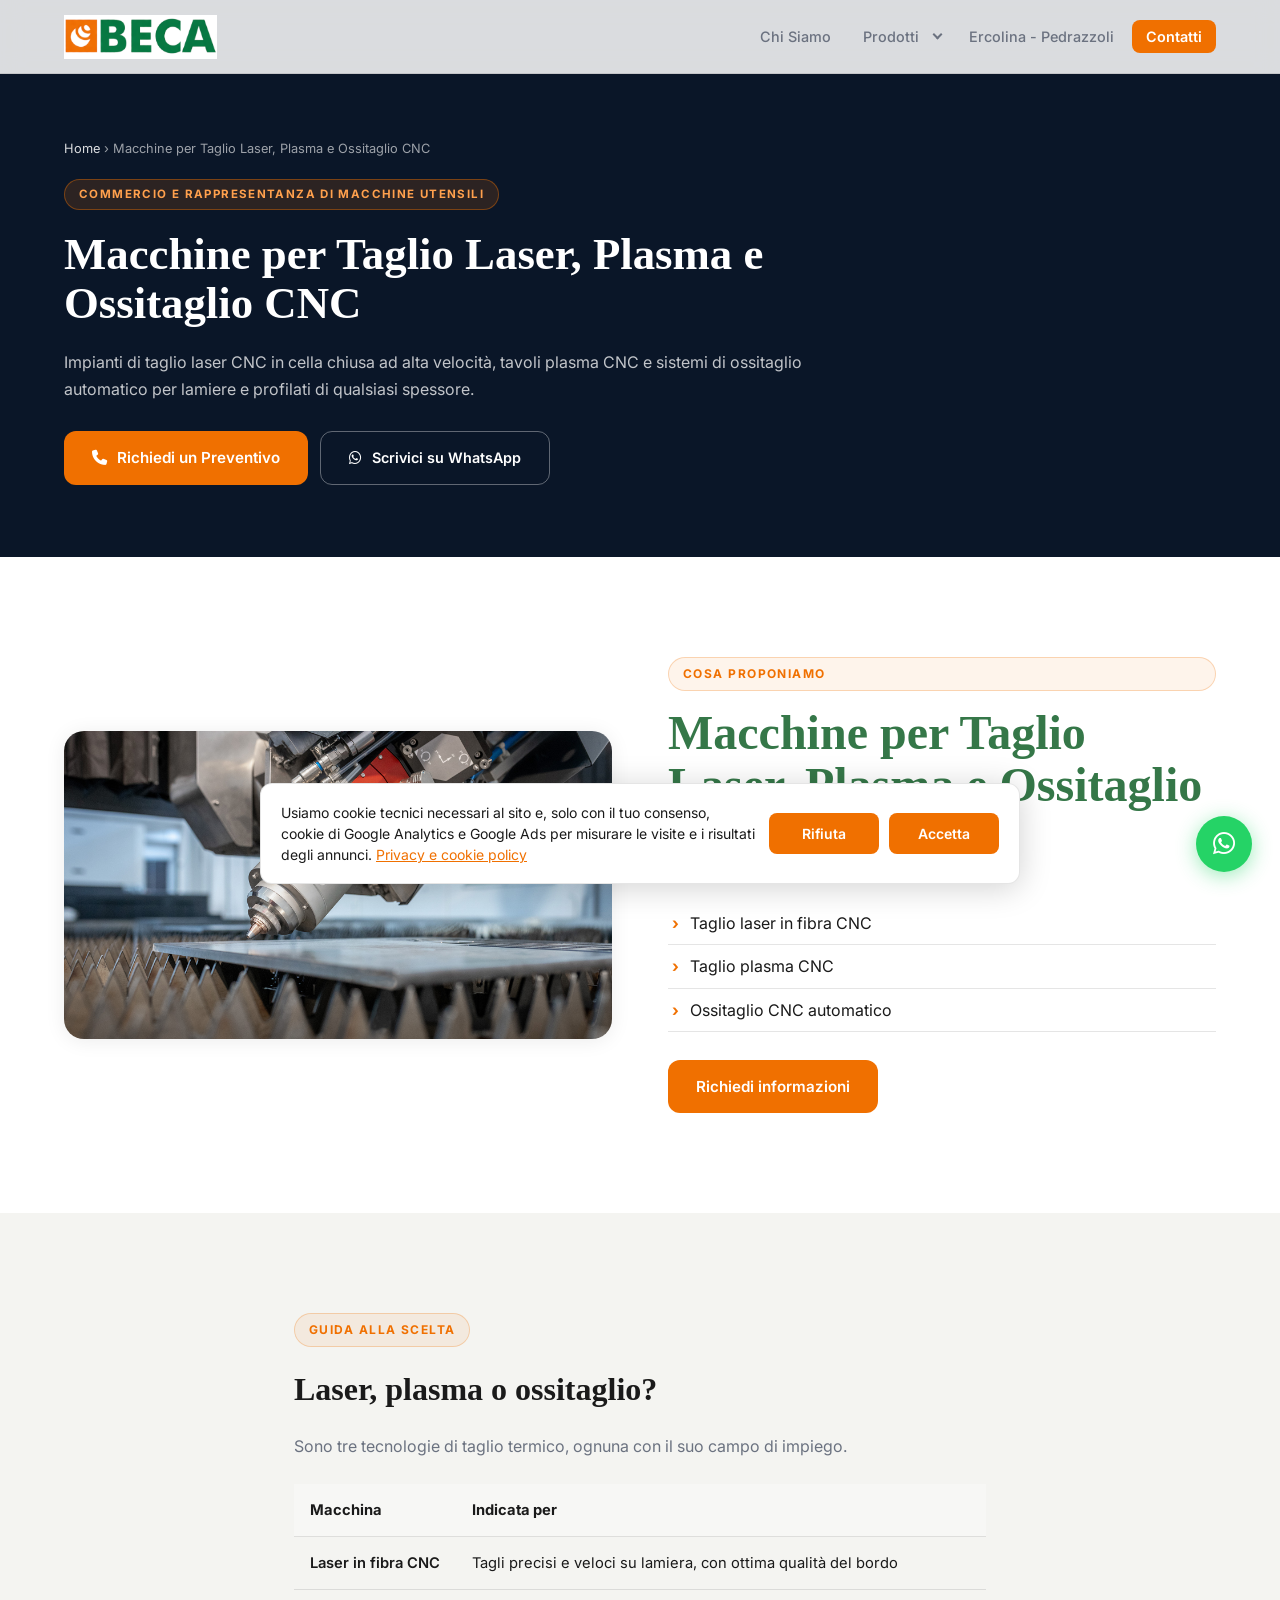
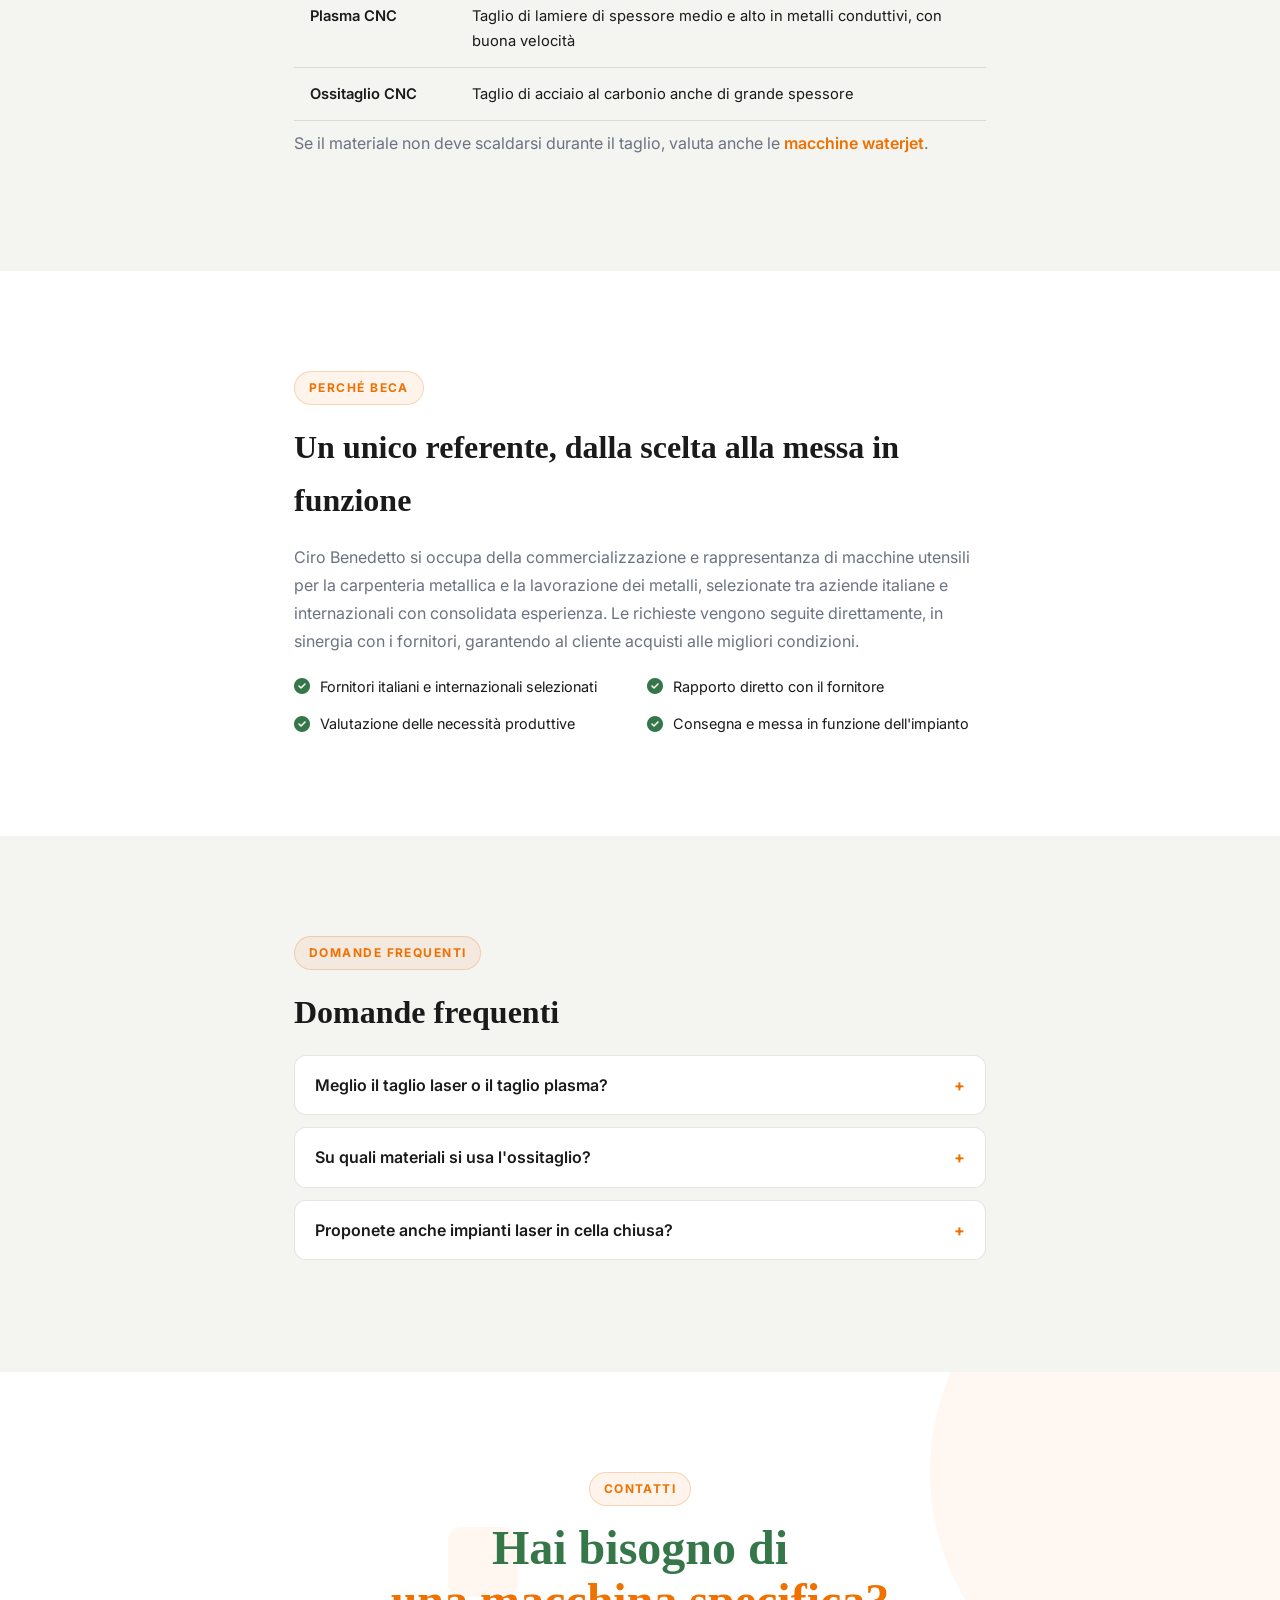
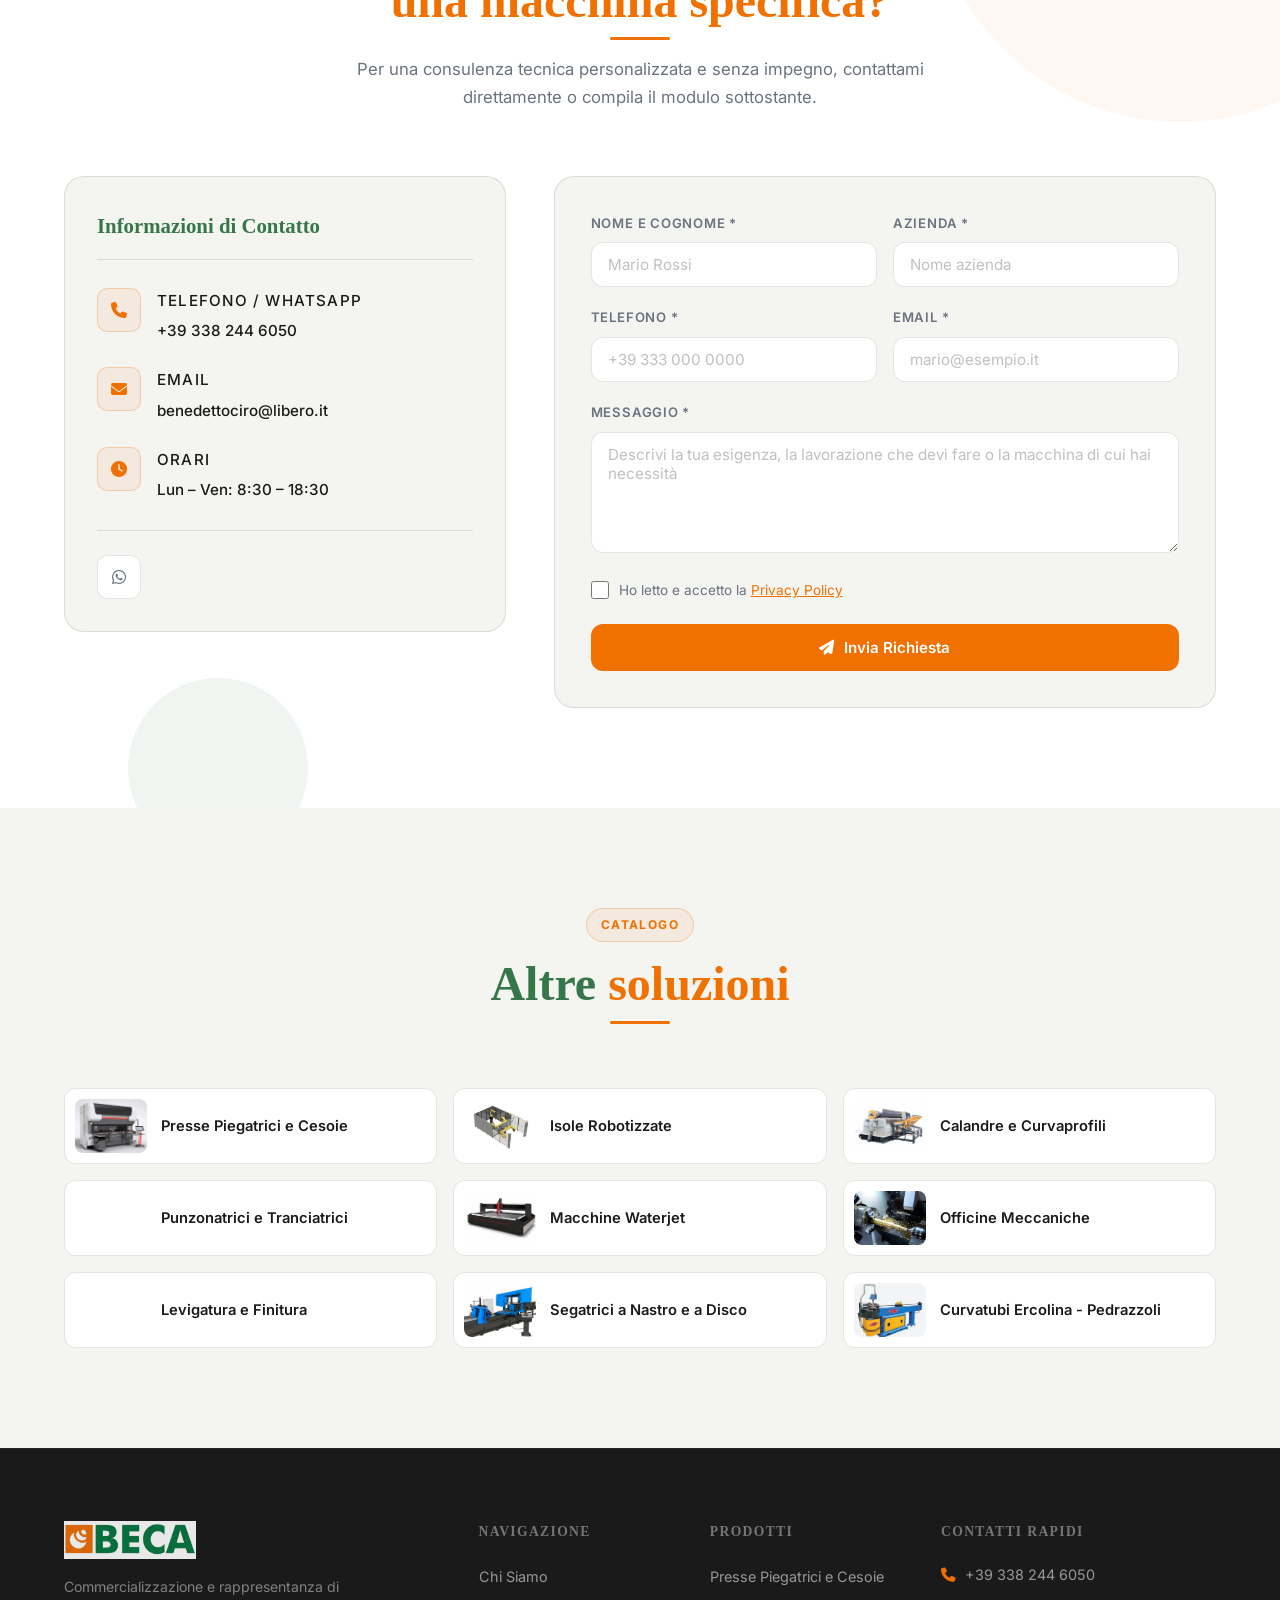
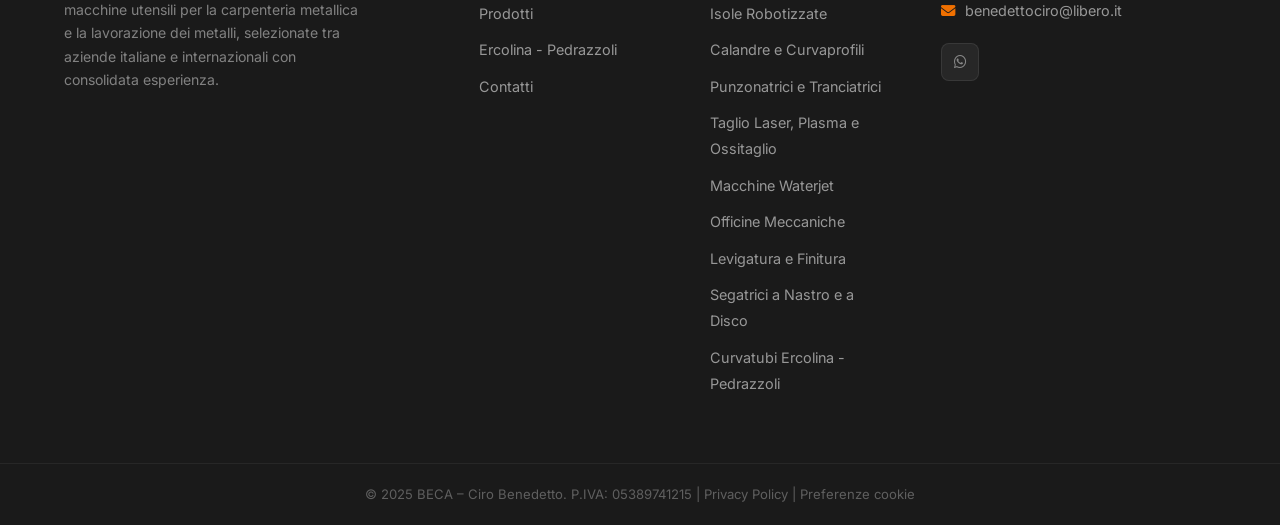
<file: taglio-laser-plasma.html>
<!DOCTYPE html>
<html lang="it">
<head>
  <meta charset="UTF-8" />
  <meta name="viewport" content="width=device-width, initial-scale=1.0, minimum-scale=1.0" />
  <!-- Tag Google + consenso cookie (Consent Mode v2) – BECA -->
  <script>
    window.dataLayer = window.dataLayer || [];
    function gtag(){dataLayer.push(arguments);}
    gtag('consent', 'default', {
      ad_storage: 'denied',
      ad_user_data: 'denied',
      ad_personalization: 'denied',
      analytics_storage: 'denied',
      wait_for_update: 500
    });
    (function () {
      try {
        var c = JSON.parse(localStorage.getItem('beca_consenso_cookie') || 'null');
        if (c && c.scelta === 'accetta' && Date.now() - c.data < 15552000000) {
          gtag('consent', 'update', {
            ad_storage: 'granted',
            ad_user_data: 'granted',
            ad_personalization: 'granted',
            analytics_storage: 'granted'
          });
        }
      } catch (e) {}
    })();
    gtag('js', new Date());
    dataLayer.push({'gtm.start': new Date().getTime(), event: 'gtm.js'});
  </script>
  <script async src="https://www.googletagmanager.com/gtm.js?id=GTM-WML79BP8"></script>
  <meta name="theme-color" content="#ffffff" />
  <title>Macchine per Taglio Laser Fibra, Plasma CNC e Ossitaglio | BECA – Ciro Benedetto</title>
  <meta name="description" content="Impianti di taglio laser in fibra CNC, tavoli plasma CNC e ossitaglio automatico per lamiere e profilati. Consulenza diretta per scegliere la tecnologia giusta." />
  <meta name="robots" content="index, follow, max-image-preview:large" />
  <link rel="canonical" href="https://becamacchineutensili.it/taglio-laser-plasma.html" />

  <meta property="og:type" content="website" />
  <meta property="og:locale" content="it_IT" />
  <meta property="og:url" content="https://becamacchineutensili.it/taglio-laser-plasma.html" />
  <meta property="og:site_name" content="BECA – Ciro Benedetto" />
  <meta property="og:title" content="Macchine per Taglio Laser Fibra, Plasma CNC e Ossitaglio | BECA – Ciro Benedetto" />
  <meta property="og:description" content="Impianti di taglio laser in fibra CNC, tavoli plasma CNC e ossitaglio automatico per lamiere e profilati. Consulenza diretta per scegliere la tecnologia giusta." />
  <meta property="og:image" content="https://becamacchineutensili.it/img/prodotti/taglio-termico.jpg" />

  <link rel="icon" type="image/x-icon" href="img/favicon.ico" />
  <link rel="icon" type="image/png" sizes="32x32" href="img/favicon-32x32.png" />
  <link rel="apple-touch-icon" sizes="180x180" href="img/apple-touch-icon.png" />
  <link rel="preconnect" href="https://fonts.googleapis.com" />
  <link rel="preconnect" href="https://fonts.gstatic.com" crossorigin />
  <link rel="preconnect" href="https://cdnjs.cloudflare.com" crossorigin />
  <link href="https://fonts.googleapis.com/css2?family=Inter:wght@400;500;600;700;800;900&display=swap" rel="stylesheet" />
  <link rel="preload" href="https://cdnjs.cloudflare.com/ajax/libs/font-awesome/6.5.0/css/all.min.css" as="style" onload="this.onload=null;this.rel='stylesheet'" />
  <noscript><link rel="stylesheet" href="https://cdnjs.cloudflare.com/ajax/libs/font-awesome/6.5.0/css/all.min.css" /></noscript>
  <link rel="stylesheet" href="css/style.css?v=20261112" />
  <link rel="stylesheet" href="css/pagine.css?v=20261113" />

  <script type="application/ld+json">
  {
    "@context": "https://schema.org",
    "@type": "BreadcrumbList",
    "itemListElement": [
      {
        "@type": "ListItem",
        "position": 1,
        "name": "Home",
        "item": "https://becamacchineutensili.it/"
      },
      {
        "@type": "ListItem",
        "position": 2,
        "name": "Macchine per Taglio Laser, Plasma e Ossitaglio CNC",
        "item": "https://becamacchineutensili.it/taglio-laser-plasma.html"
      }
    ]
  }
  </script>
  <script type="application/ld+json">
  {
    "@context": "https://schema.org",
    "@type": "FAQPage",
    "mainEntity": [
      {
        "@type": "Question",
        "name": "Meglio il taglio laser o il taglio plasma?",
        "acceptedAnswer": {
          "@type": "Answer",
          "text": "Dipende da spessori, materiali, precisione richiesta e quantità da produrre. Ogni richiesta parte dalla valutazione delle necessità produttive, per individuare la tecnologia più adatta."
        }
      },
      {
        "@type": "Question",
        "name": "Su quali materiali si usa l'ossitaglio?",
        "acceptedAnswer": {
          "@type": "Answer",
          "text": "L'ossitaglio si usa per l'acciaio al carbonio ed è indicato soprattutto per i grandi spessori."
        }
      },
      {
        "@type": "Question",
        "name": "Proponete anche impianti laser in cella chiusa?",
        "acceptedAnswer": {
          "@type": "Answer",
          "text": "Sì, sono disponibili impianti di taglio laser CNC in cella chiusa ad alta velocità."
        }
      }
    ]
  }
  </script>
</head>
<body>

  <!-- ===== HEADER ===== -->
  <header id="header">
    <div class="container header-inner">
      <a href="./" class="logo">
        <img src="img/logo-beca.png" alt="BECA – Ciro Benedetto" class="logo-img" fetchpriority="high" decoding="async" />
      </a>
      <nav id="nav">
        <ul>
          <li><a href="./#chi-siamo">Chi Siamo</a></li>
          <li class="nav-dropdown">
            <a href="./#prodotti">Prodotti</a>
            <button class="nav-dropdown-toggle" type="button" aria-label="Mostra i prodotti" aria-expanded="false"><span></span></button>
            <ul class="nav-submenu">
              <li><a href="presse-piegatrici-cesoie.html">Presse Piegatrici e Cesoie</a></li>
              <li><a href="isole-robotizzate.html">Isole Robotizzate</a></li>
              <li><a href="calandre-curvaprofili.html">Calandre e Curvaprofili</a></li>
              <li><a href="punzonatrici-tranciatrici.html">Punzonatrici e Tranciatrici</a></li>
              <li><a href="taglio-laser-plasma.html" aria-current="page">Taglio Laser, Plasma e Ossitaglio</a></li>
              <li><a href="waterjet.html">Macchine Waterjet</a></li>
              <li><a href="macchine-officina-meccanica.html">Officine Meccaniche</a></li>
              <li><a href="levigatrici-sbavatrici.html">Levigatura e Finitura</a></li>
              <li><a href="segatrici.html">Segatrici a Nastro e a Disco</a></li>
              <li><a href="curvatubi-ercolina.html">Curvatubi Ercolina - Pedrazzoli</a></li>
            </ul>
          </li>
          <li><a href="./#ercolina">Ercolina - Pedrazzoli</a></li>
          <li><a href="#contatti" class="btn-nav">Contatti</a></li>
        </ul>
      </nav>
      <button class="hamburger" id="hamburger" aria-label="Menu">
        <span></span><span></span><span></span>
      </button>
    </div>
  </header>

  <!-- ===== HERO ===== -->
  <section class="page-hero">
    <div class="container">
      <nav class="breadcrumb" aria-label="Percorso"><a href="./">Home</a> › Macchine per Taglio Laser, Plasma e Ossitaglio CNC</nav>
      <div class="page-badge">Commercio e Rappresentanza di Macchine Utensili</div>
      <h1 class="page-title">Macchine per Taglio Laser, Plasma e Ossitaglio CNC</h1>
      <p>Impianti di taglio laser CNC in cella chiusa ad alta velocità, tavoli plasma CNC e sistemi di ossitaglio automatico per lamiere e profilati di qualsiasi spessore.</p>
      <div class="page-hero-cta">
        <a href="#contatti" class="btn btn-primary"><i class="fa-solid fa-phone"></i> Richiedi un Preventivo</a>
        <a href="https://wa.me/393382446050" class="btn-outline-light" target="_blank" rel="noopener"><i class="fa-brands fa-whatsapp"></i> Scrivici su WhatsApp</a>
      </div>
    </div>
  </section>

  <!-- ===== COSA PROPONIAMO ===== -->
  <section class="section">
    <div class="container">
      <div class="page-split">
        <div class="page-split-img">
          <img src="img/prodotti/taglio-termico.jpg" alt="Taglio laser CNC su lamiera" loading="lazy" decoding="async" />
        </div>
        <div class="page-split-text product-card-body">
          <span class="section-tag">Cosa proponiamo</span>
          <h2 class="section-title">Macchine per Taglio Laser, Plasma e Ossitaglio CNC</h2>
          <ul class="page-list">
            <li>Taglio laser in fibra CNC</li>
            <li>Taglio plasma CNC</li>
            <li>Ossitaglio CNC automatico</li>
          </ul>
          <a href="#contatti" class="btn btn-primary">Richiedi informazioni</a>
        </div>
      </div>
    </div>
  </section>

  <!-- ===== GUIDA ===== -->
  <section class="section section-dark">
    <div class="container page-text">
      <span class="section-tag">Guida alla scelta</span>
      <h2>Laser, plasma o ossitaglio?</h2>
      <p>Sono tre tecnologie di taglio termico, ognuna con il suo campo di impiego.</p>
      <table class="compare-table">
        <thead>
          <tr><th>Macchina</th><th>Indicata per</th></tr>
        </thead>
        <tbody>
          <tr><td>Laser in fibra CNC</td><td>Tagli precisi e veloci su lamiera, con ottima qualità del bordo</td></tr>
          <tr><td>Plasma CNC</td><td>Taglio di lamiere di spessore medio e alto in metalli conduttivi, con buona velocità</td></tr>
          <tr><td>Ossitaglio CNC</td><td>Taglio di acciaio al carbonio anche di grande spessore</td></tr>
        </tbody>
      </table>
      <p>Se il materiale non deve scaldarsi durante il taglio, valuta anche le <a href="waterjet.html">macchine waterjet</a>.</p>
    </div>
  </section>

  <!-- ===== PERCHÉ BECA ===== -->
  <section class="section">
    <div class="container page-text">
      <span class="section-tag">Perché BECA</span>
      <h2>Un unico referente, dalla scelta alla messa in funzione</h2>
      <p>Ciro Benedetto si occupa della commercializzazione e rappresentanza di macchine utensili per la carpenteria metallica e la lavorazione dei metalli, selezionate tra aziende italiane e internazionali con consolidata esperienza. Le richieste vengono seguite direttamente, in sinergia con i fornitori, garantendo al cliente acquisti alle migliori condizioni.</p>
      <div class="page-features">
        <div class="about-feature"><i class="fa-solid fa-circle-check"></i><span>Fornitori italiani e internazionali selezionati</span></div>
        <div class="about-feature"><i class="fa-solid fa-circle-check"></i><span>Rapporto diretto con il fornitore</span></div>
        <div class="about-feature"><i class="fa-solid fa-circle-check"></i><span>Valutazione delle necessità produttive</span></div>
        <div class="about-feature"><i class="fa-solid fa-circle-check"></i><span>Consegna e messa in funzione dell'impianto</span></div>
      </div>
    </div>
  </section>

  <!-- ===== FAQ ===== -->
  <section class="section section-dark">
    <div class="container page-text">
      <span class="section-tag">Domande frequenti</span>
      <h2>Domande frequenti</h2>
      <div class="faq-list">
        <details>
          <summary>Meglio il taglio laser o il taglio plasma?</summary>
          <p>Dipende da spessori, materiali, precisione richiesta e quantità da produrre. Ogni richiesta parte dalla valutazione delle necessità produttive, per individuare la tecnologia più adatta.</p>
        </details>
        <details>
          <summary>Su quali materiali si usa l'ossitaglio?</summary>
          <p>L'ossitaglio si usa per l'acciaio al carbonio ed è indicato soprattutto per i grandi spessori.</p>
        </details>
        <details>
          <summary>Proponete anche impianti laser in cella chiusa?</summary>
          <p>Sì, sono disponibili impianti di taglio laser CNC in cella chiusa ad alta velocità.</p>
        </details>
      </div>
    </div>
  </section>

  <!-- ===== CONTATTI ===== -->
  <section id="contatti" class="section section-dark section-contact">
    <div class="deco deco-o deco-1" aria-hidden="true"></div>
    <div class="deco deco-g deco-2" aria-hidden="true"></div>
    <div class="deco deco-o deco-3" aria-hidden="true"></div>
    <div class="container">
      <div class="section-header">
        <span class="section-tag">Contatti</span>
        <h2 class="section-title" data-aos>Hai bisogno di<br /><span class="text-accent">una macchina specifica?</span></h2>
        <p class="section-subtitle">Per una consulenza tecnica personalizzata e senza impegno, contattami direttamente o compila il modulo sottostante.</p>
      </div>
      <div class="contact-grid">
        <div class="contact-info">
          <div class="contact-info-card">
            <h3>Informazioni di Contatto</h3>
            <div class="contact-item">
              <div class="contact-icon"><i class="fa-solid fa-phone"></i></div>
              <div>
                <span class="contact-label">Telefono / WhatsApp</span>
                <a href="tel:+393382446050">+39 338 244 6050</a>
              </div>
            </div>
            <div class="contact-item">
              <div class="contact-icon"><i class="fa-solid fa-envelope"></i></div>
              <div>
                <span class="contact-label">Email</span>
                <a href="mailto:benedettociro@libero.it">benedettociro@libero.it</a>
              </div>
            </div>
            <div class="contact-item">
              <div class="contact-icon"><i class="fa-solid fa-clock"></i></div>
              <div>
                <span class="contact-label">Orari</span>
                <span>Lun – Ven: 8:30 – 18:30</span>
              </div>
            </div>
            <div class="contact-social">
              <a href="https://wa.me/393382446050" class="social-btn" target="_blank" rel="noopener" aria-label="WhatsApp"><i class="fa-brands fa-whatsapp"></i></a>
            </div>
          </div>
        </div>

        <div class="contact-form-wrapper">
          <form id="contactForm" class="contact-form" novalidate>
            <div class="form-row">
              <div class="form-group">
                <label for="nome">Nome e Cognome *</label>
                <input type="text" id="nome" name="nome" placeholder="Mario Rossi" required />
              </div>
              <div class="form-group">
                <label for="azienda">Azienda *</label>
                <input type="text" id="azienda" name="azienda" placeholder="Nome azienda" required />
              </div>
            </div>
            <div class="form-row">
              <div class="form-group">
                <label for="telefono">Telefono *</label>
                <input type="tel" id="telefono" name="telefono" placeholder="+39 333 000 0000" required />
              </div>
              <div class="form-group">
                <label for="email">Email *</label>
                <input type="email" id="email" name="email" placeholder="mario@esempio.it" required />
              </div>
            </div>
            <div class="form-group">
              <label for="messaggio">Messaggio *</label>
              <textarea id="messaggio" name="messaggio" rows="5" placeholder="Descrivi la tua esigenza, la lavorazione che devi fare o la macchina di cui hai necessità" required></textarea>
            </div>
            <div class="form-check">
              <input type="checkbox" id="privacy" name="privacy" required />
              <label for="privacy">Ho letto e accetto la <a href="privacy-policy.html" target="_blank" rel="noopener">Privacy Policy</a></label>
            </div>
            <button type="submit" class="btn btn-primary btn-full">
              <i class="fa-solid fa-paper-plane"></i> Invia Richiesta
            </button>
            <div id="formSuccess" class="form-success" style="display:none;">
              <i class="fa-solid fa-circle-check"></i>
              Grazie! La tua richiesta è stata inviata. Ti contatterò a breve.
            </div>
          </form>
        </div>
      </div>
    </div>
  </section>


  <!-- ===== ALTRE CATEGORIE ===== -->
  <section class="section section-dark">
    <div class="container">
      <div class="section-header">
        <span class="section-tag">Catalogo</span>
        <h2 class="section-title">Altre <span class="text-accent">soluzioni</span></h2>
      </div>
      <div class="related-grid">
        <a href="presse-piegatrici-cesoie.html" class="related-card"><img src="img/prodotti/pressa.jpg" alt="Presse Piegatrici e Cesoie" loading="lazy" decoding="async" /><span>Presse Piegatrici e Cesoie</span></a>
        <a href="isole-robotizzate.html" class="related-card"><img src="img/prodotti/isole-robotizzate.jpg" alt="Isole Robotizzate" loading="lazy" decoding="async" /><span>Isole Robotizzate</span></a>
        <a href="calandre-curvaprofili.html" class="related-card"><img src="img/prodotti/curvatrice.jpg" alt="Calandre e Curvaprofili" loading="lazy" decoding="async" /><span>Calandre e Curvaprofili</span></a>
        <a href="punzonatrici-tranciatrici.html" class="related-card"><img src="img/prodotti/punzonatrice.jpg" alt="Punzonatrici e Tranciatrici" loading="lazy" decoding="async" /><span>Punzonatrici e Tranciatrici</span></a>
        <a href="waterjet.html" class="related-card"><img src="img/prodotti/waterjet.jpg" alt="Macchine Waterjet" loading="lazy" decoding="async" /><span>Macchine Waterjet</span></a>
        <a href="macchine-officina-meccanica.html" class="related-card"><img src="img/prodotti/officina.jpg" alt="Officine Meccaniche" loading="lazy" decoding="async" /><span>Officine Meccaniche</span></a>
        <a href="levigatrici-sbavatrici.html" class="related-card"><img src="img/prodotti/levigatura.jpg" alt="Levigatura e Finitura" loading="lazy" decoding="async" /><span>Levigatura e Finitura</span></a>
        <a href="segatrici.html" class="related-card"><img src="img/prodotti/segatrice.jpg" alt="Segatrici a Nastro e a Disco" loading="lazy" decoding="async" /><span>Segatrici a Nastro e a Disco</span></a>
        <a href="curvatubi-ercolina.html" class="related-card"><img src="img/ercolina/curvatubi-conanima.jpg" alt="Curvatubi Ercolina - Pedrazzoli" loading="lazy" decoding="async" /><span>Curvatubi Ercolina - Pedrazzoli</span></a>
      </div>
    </div>
  </section>

  <!-- ===== FOOTER ===== -->
  <footer id="footer">
    <div class="container footer-inner">
      <div class="footer-brand">
        <a href="./" class="logo logo-footer">
          <img src="img/logo-beca.png" alt="BECA – Ciro Benedetto" class="logo-img logo-img-footer" loading="lazy" decoding="async" />
        </a>
        <p>Commercializzazione e rappresentanza di macchine utensili per la carpenteria metallica e la lavorazione dei metalli, selezionate tra aziende italiane e internazionali con consolidata esperienza.</p>
      </div>
      <div class="footer-links">
        <h4>Navigazione</h4>
        <ul>
          <li><a href="./#chi-siamo">Chi Siamo</a></li>
          <li><a href="./#prodotti">Prodotti</a></li>
          <li><a href="./#ercolina">Ercolina - Pedrazzoli</a></li>
          <li><a href="#contatti">Contatti</a></li>
        </ul>
      </div>
      <div class="footer-links">
        <h4>Prodotti</h4>
        <ul>
          <li><a href="presse-piegatrici-cesoie.html">Presse Piegatrici e Cesoie</a></li>
          <li><a href="isole-robotizzate.html">Isole Robotizzate</a></li>
          <li><a href="calandre-curvaprofili.html">Calandre e Curvaprofili</a></li>
          <li><a href="punzonatrici-tranciatrici.html">Punzonatrici e Tranciatrici</a></li>
          <li><a href="taglio-laser-plasma.html">Taglio Laser, Plasma e Ossitaglio</a></li>
          <li><a href="waterjet.html">Macchine Waterjet</a></li>
          <li><a href="macchine-officina-meccanica.html">Officine Meccaniche</a></li>
          <li><a href="levigatrici-sbavatrici.html">Levigatura e Finitura</a></li>
          <li><a href="segatrici.html">Segatrici a Nastro e a Disco</a></li>
          <li><a href="curvatubi-ercolina.html">Curvatubi Ercolina - Pedrazzoli</a></li>
        </ul>
      </div>
      <div class="footer-contact">
        <h4>Contatti Rapidi</h4>
        <p><i class="fa-solid fa-phone"></i> <a href="tel:+393382446050">+39 338 244 6050</a></p>
        <p><i class="fa-solid fa-envelope"></i> <a href="mailto:benedettociro@libero.it">benedettociro@libero.it</a></p>
        <div class="footer-social">
          <a href="https://wa.me/393382446050" target="_blank" rel="noopener" aria-label="WhatsApp"><i class="fa-brands fa-whatsapp"></i></a>
        </div>
      </div>
    </div>
    <div class="footer-bottom">
      <div class="container">
        <p>&copy; 2025 BECA – Ciro Benedetto. P.IVA: 05389741215 | <a href="privacy-policy.html">Privacy Policy</a> | <a href="#" data-cookie-preferenze>Preferenze cookie</a></p>
      </div>
    </div>
  </footer>

  <!-- WhatsApp floating button -->
  <a href="https://wa.me/393382446050" class="whatsapp-float" target="_blank" rel="noopener" aria-label="Contattaci su WhatsApp">
    <i class="fa-brands fa-whatsapp"></i>
  </a>

  <script src="js/tracciamento.js?v=20261112" defer></script>
  <script src="js/main.js?v=20261113"></script>
</body>
</html>
</file>
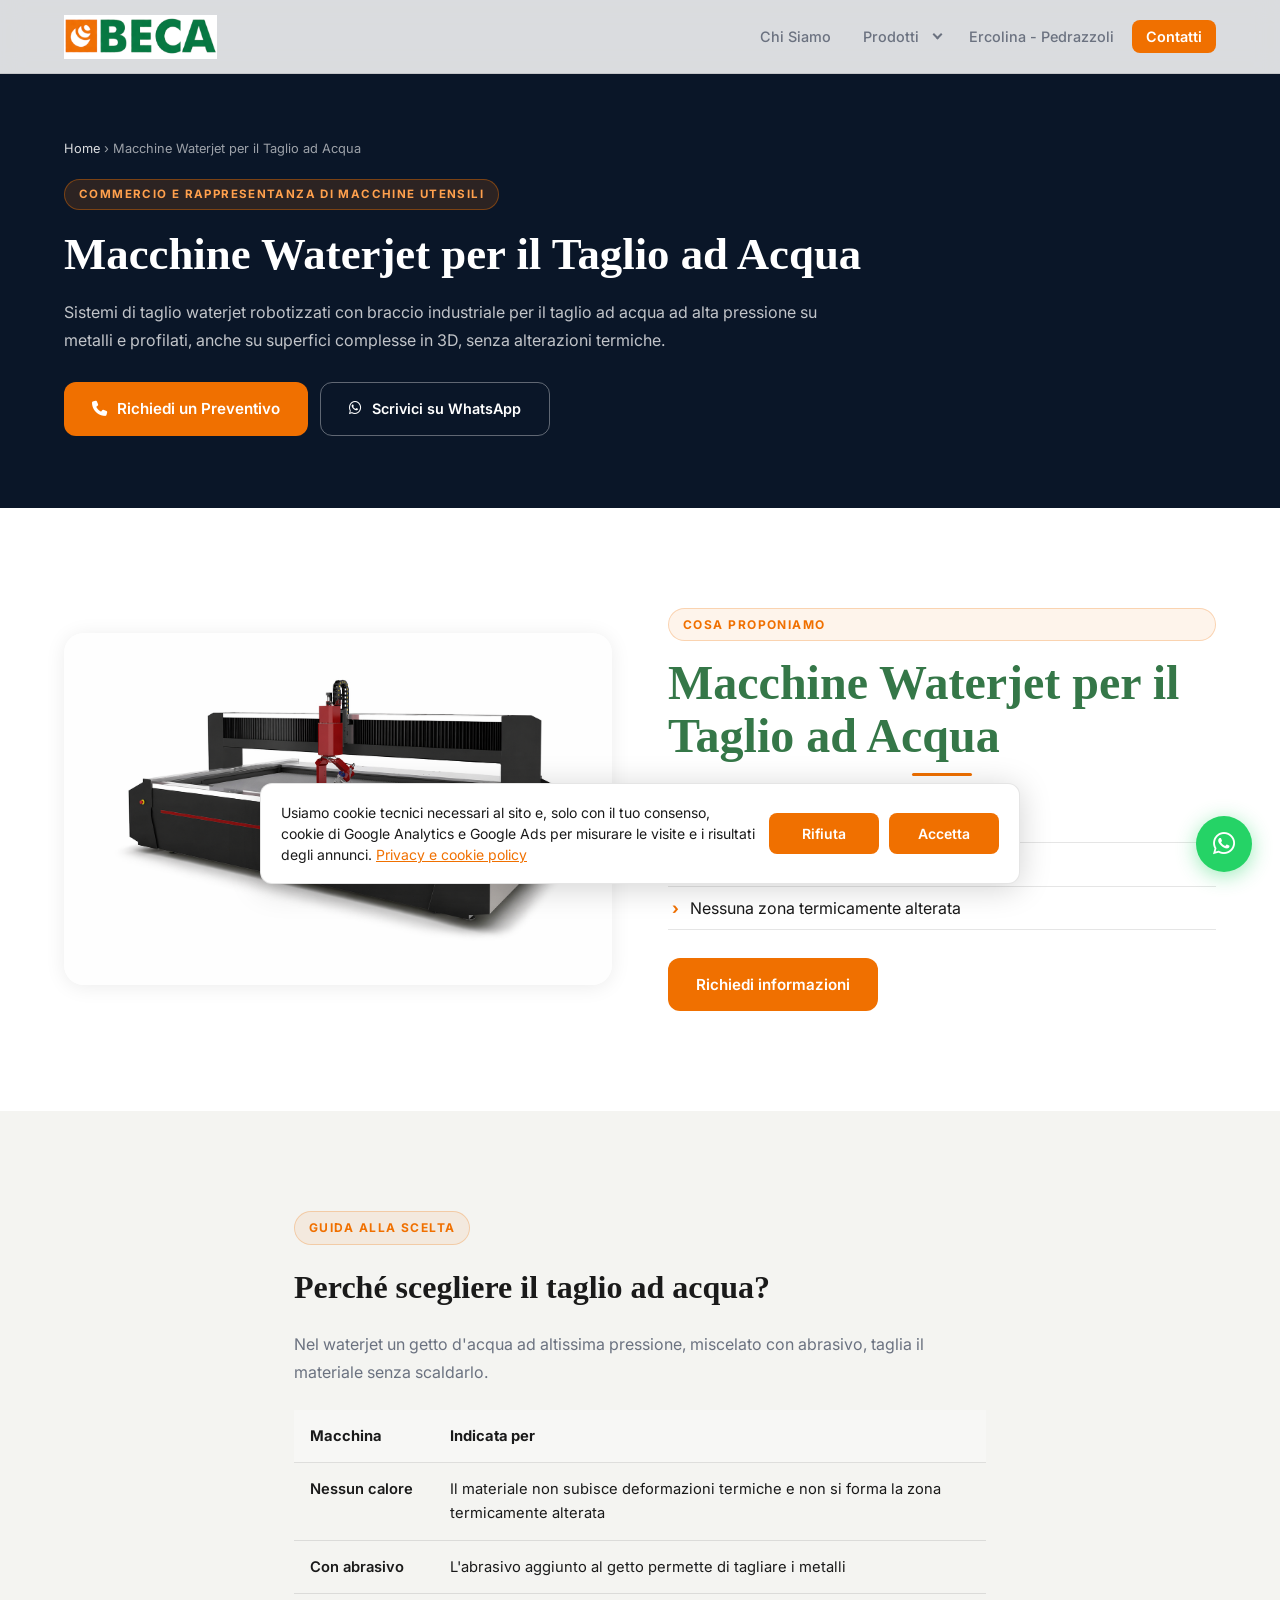
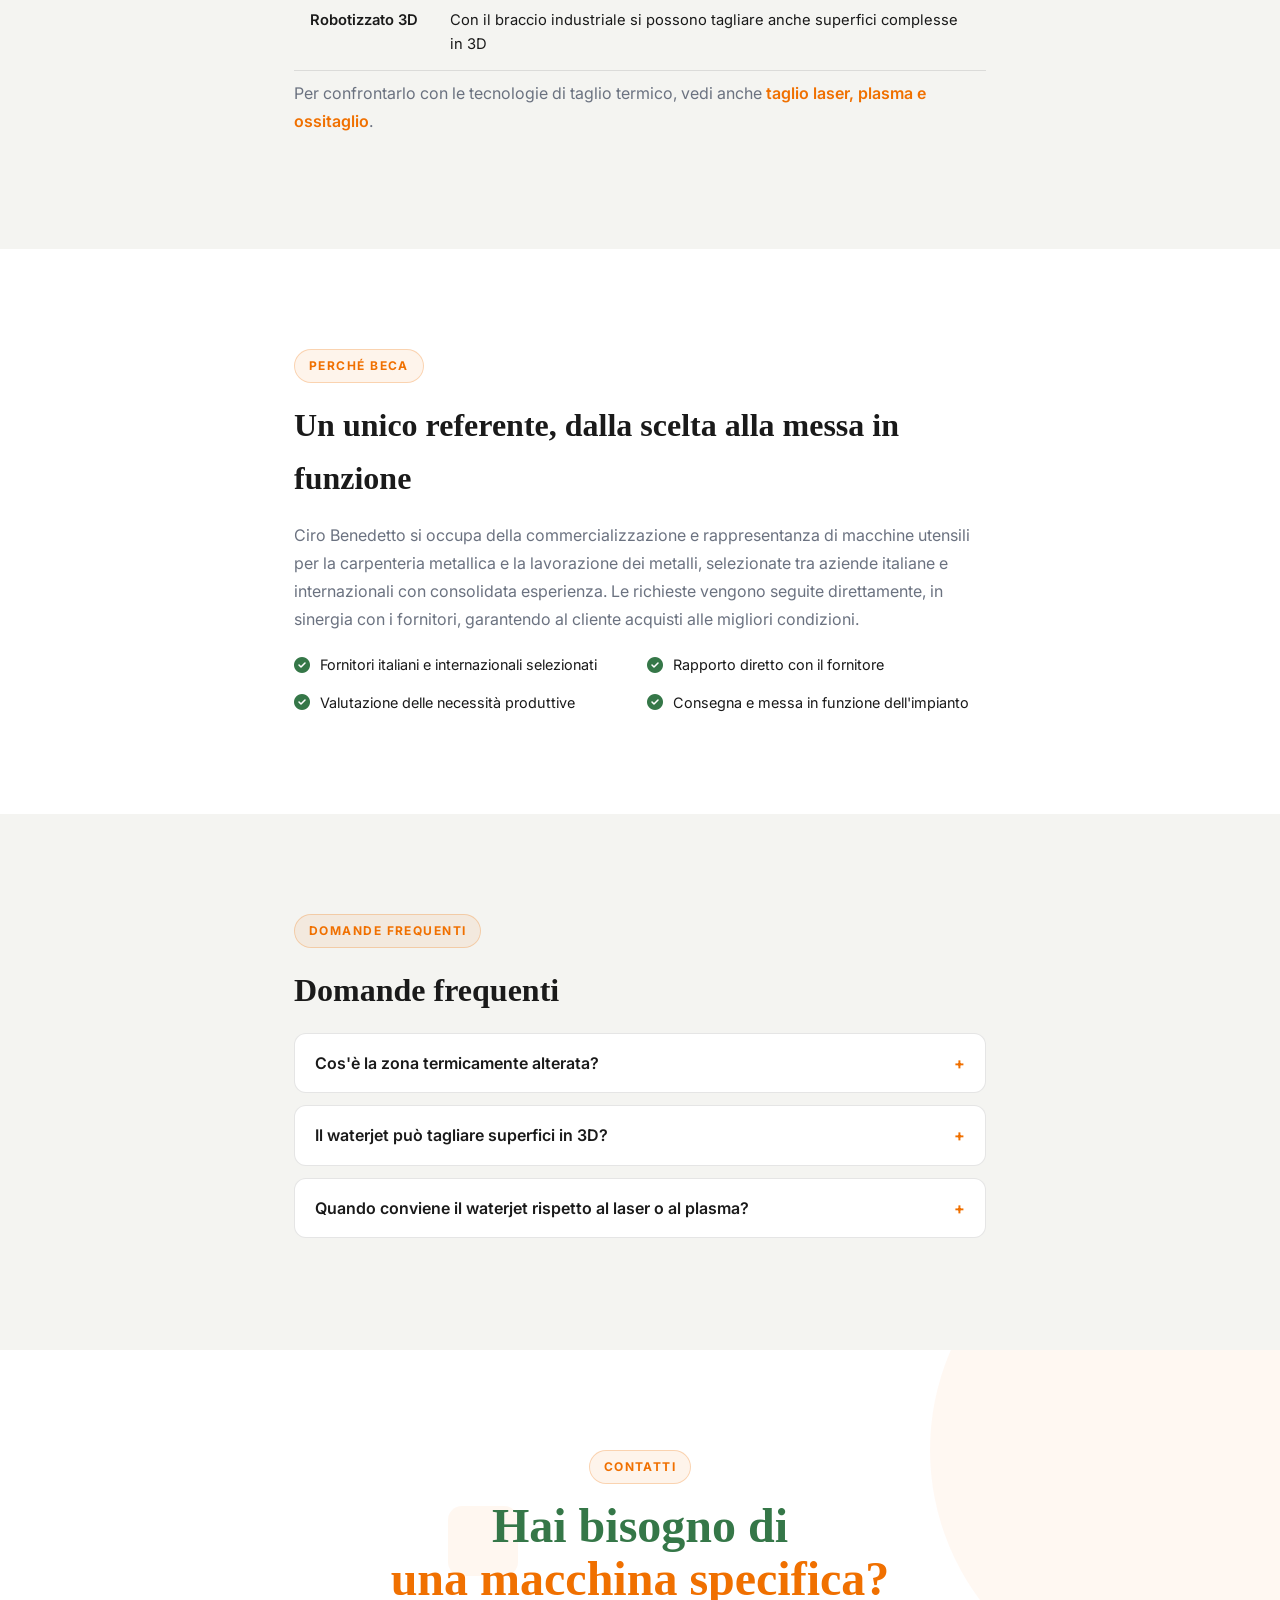
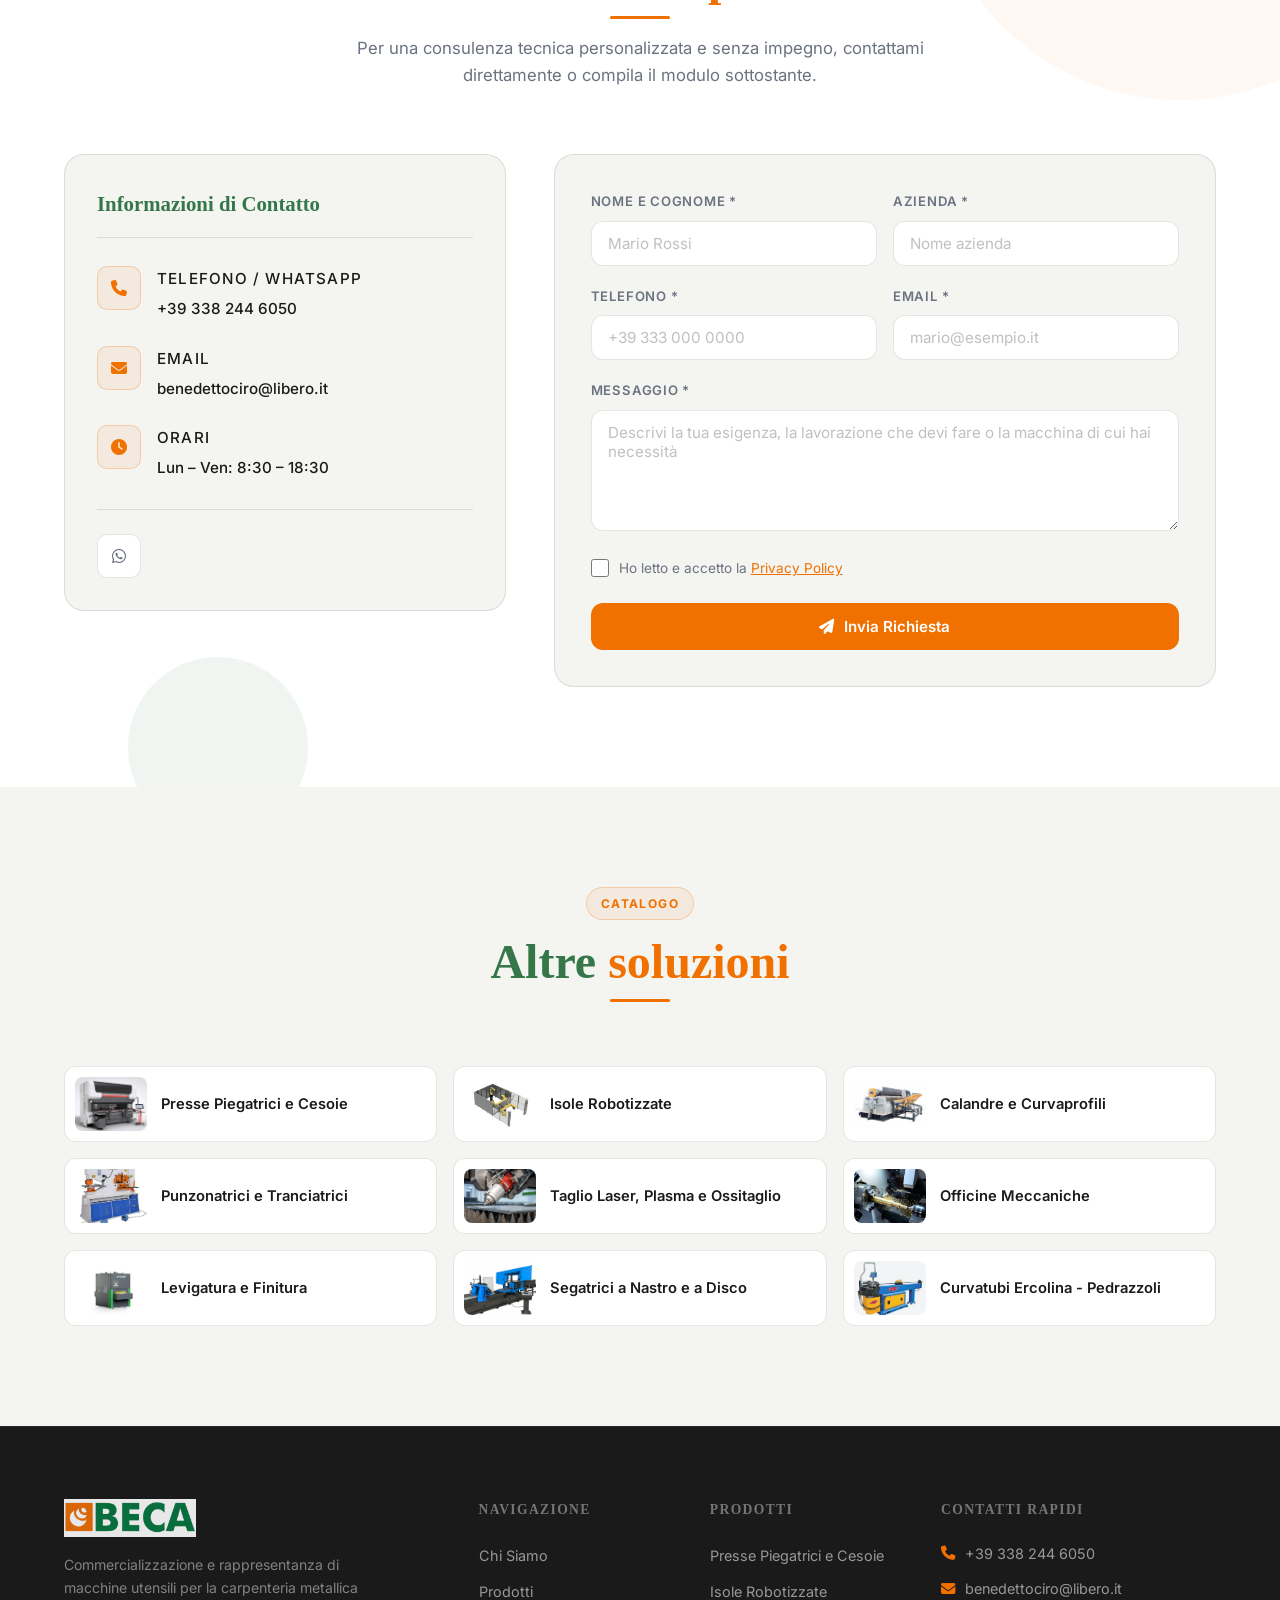
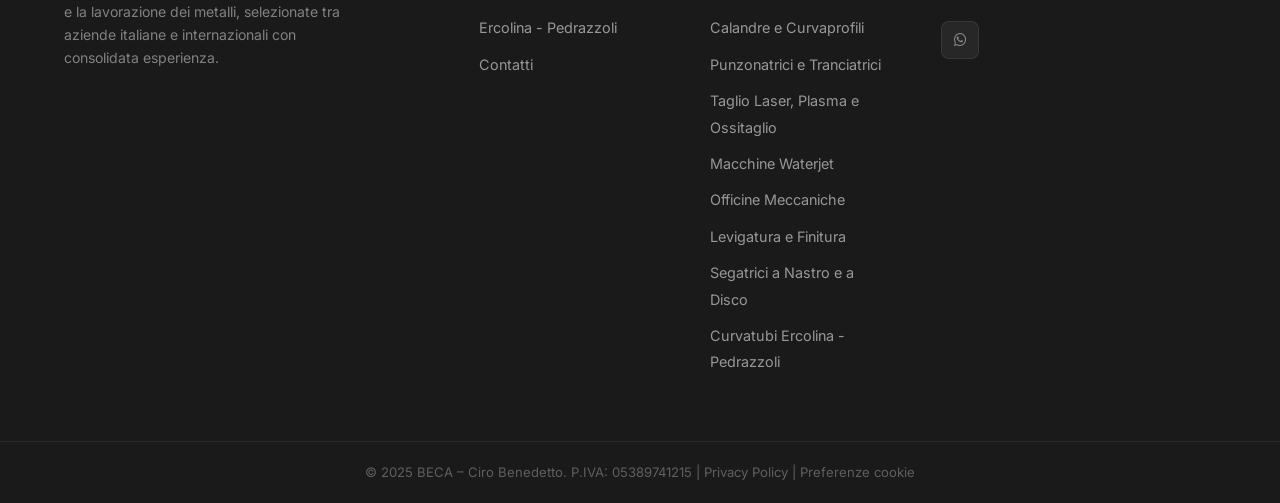
<file: waterjet.html>
<!DOCTYPE html>
<html lang="it">
<head>
  <meta charset="UTF-8" />
  <meta name="viewport" content="width=device-width, initial-scale=1.0, minimum-scale=1.0" />
  <!-- Tag Google + consenso cookie (Consent Mode v2) – BECA -->
  <script>
    window.dataLayer = window.dataLayer || [];
    function gtag(){dataLayer.push(arguments);}
    gtag('consent', 'default', {
      ad_storage: 'denied',
      ad_user_data: 'denied',
      ad_personalization: 'denied',
      analytics_storage: 'denied',
      wait_for_update: 500
    });
    (function () {
      try {
        var c = JSON.parse(localStorage.getItem('beca_consenso_cookie') || 'null');
        if (c && c.scelta === 'accetta' && Date.now() - c.data < 15552000000) {
          gtag('consent', 'update', {
            ad_storage: 'granted',
            ad_user_data: 'granted',
            ad_personalization: 'granted',
            analytics_storage: 'granted'
          });
        }
      } catch (e) {}
    })();
    gtag('js', new Date());
    dataLayer.push({'gtm.start': new Date().getTime(), event: 'gtm.js'});
  </script>
  <script async src="https://www.googletagmanager.com/gtm.js?id=GTM-WML79BP8"></script>
  <meta name="theme-color" content="#ffffff" />
  <title>Macchine Waterjet per Taglio ad Acqua | BECA – Ciro Benedetto</title>
  <meta name="description" content="Macchine waterjet per il taglio ad acqua ad alta pressione con abrasivo, anche robotizzate per superfici 3D. Nessuna zona termicamente alterata. Consulenza diretta." />
  <meta name="robots" content="index, follow, max-image-preview:large" />
  <link rel="canonical" href="https://becamacchineutensili.it/waterjet.html" />

  <meta property="og:type" content="website" />
  <meta property="og:locale" content="it_IT" />
  <meta property="og:url" content="https://becamacchineutensili.it/waterjet.html" />
  <meta property="og:site_name" content="BECA – Ciro Benedetto" />
  <meta property="og:title" content="Macchine Waterjet per Taglio ad Acqua | BECA – Ciro Benedetto" />
  <meta property="og:description" content="Macchine waterjet per il taglio ad acqua ad alta pressione con abrasivo, anche robotizzate per superfici 3D. Nessuna zona termicamente alterata. Consulenza diretta." />
  <meta property="og:image" content="https://becamacchineutensili.it/img/prodotti/waterjet.jpg" />

  <link rel="icon" type="image/x-icon" href="img/favicon.ico" />
  <link rel="icon" type="image/png" sizes="32x32" href="img/favicon-32x32.png" />
  <link rel="apple-touch-icon" sizes="180x180" href="img/apple-touch-icon.png" />
  <link rel="preconnect" href="https://fonts.googleapis.com" />
  <link rel="preconnect" href="https://fonts.gstatic.com" crossorigin />
  <link rel="preconnect" href="https://cdnjs.cloudflare.com" crossorigin />
  <link href="https://fonts.googleapis.com/css2?family=Inter:wght@400;500;600;700;800;900&display=swap" rel="stylesheet" />
  <link rel="preload" href="https://cdnjs.cloudflare.com/ajax/libs/font-awesome/6.5.0/css/all.min.css" as="style" onload="this.onload=null;this.rel='stylesheet'" />
  <noscript><link rel="stylesheet" href="https://cdnjs.cloudflare.com/ajax/libs/font-awesome/6.5.0/css/all.min.css" /></noscript>
  <link rel="stylesheet" href="css/style.css?v=20261112" />
  <link rel="stylesheet" href="css/pagine.css?v=20261113" />

  <script type="application/ld+json">
  {
    "@context": "https://schema.org",
    "@type": "BreadcrumbList",
    "itemListElement": [
      {
        "@type": "ListItem",
        "position": 1,
        "name": "Home",
        "item": "https://becamacchineutensili.it/"
      },
      {
        "@type": "ListItem",
        "position": 2,
        "name": "Macchine Waterjet per il Taglio ad Acqua",
        "item": "https://becamacchineutensili.it/waterjet.html"
      }
    ]
  }
  </script>
  <script type="application/ld+json">
  {
    "@context": "https://schema.org",
    "@type": "FAQPage",
    "mainEntity": [
      {
        "@type": "Question",
        "name": "Cos'è la zona termicamente alterata?",
        "acceptedAnswer": {
          "@type": "Answer",
          "text": "È la parte di materiale vicino al taglio che, con le tecnologie di taglio termico, si scalda e può cambiare caratteristiche. Con il waterjet il taglio avviene senza calore, quindi questa zona non si forma."
        }
      },
      {
        "@type": "Question",
        "name": "Il waterjet può tagliare superfici in 3D?",
        "acceptedAnswer": {
          "@type": "Answer",
          "text": "Sì, i sistemi waterjet robotizzati con braccio industriale permettono il taglio anche su superfici complesse in 3D."
        }
      },
      {
        "@type": "Question",
        "name": "Quando conviene il waterjet rispetto al laser o al plasma?",
        "acceptedAnswer": {
          "@type": "Answer",
          "text": "Quando il materiale non deve subire alterazioni termiche. Ogni richiesta parte dalla valutazione delle necessità produttive, per individuare la tecnologia più adatta."
        }
      }
    ]
  }
  </script>
</head>
<body>

  <!-- ===== HEADER ===== -->
  <header id="header">
    <div class="container header-inner">
      <a href="./" class="logo">
        <img src="img/logo-beca.png" alt="BECA – Ciro Benedetto" class="logo-img" fetchpriority="high" decoding="async" />
      </a>
      <nav id="nav">
        <ul>
          <li><a href="./#chi-siamo">Chi Siamo</a></li>
          <li class="nav-dropdown">
            <a href="./#prodotti">Prodotti</a>
            <button class="nav-dropdown-toggle" type="button" aria-label="Mostra i prodotti" aria-expanded="false"><span></span></button>
            <ul class="nav-submenu">
              <li><a href="presse-piegatrici-cesoie.html">Presse Piegatrici e Cesoie</a></li>
              <li><a href="isole-robotizzate.html">Isole Robotizzate</a></li>
              <li><a href="calandre-curvaprofili.html">Calandre e Curvaprofili</a></li>
              <li><a href="punzonatrici-tranciatrici.html">Punzonatrici e Tranciatrici</a></li>
              <li><a href="taglio-laser-plasma.html">Taglio Laser, Plasma e Ossitaglio</a></li>
              <li><a href="waterjet.html" aria-current="page">Macchine Waterjet</a></li>
              <li><a href="macchine-officina-meccanica.html">Officine Meccaniche</a></li>
              <li><a href="levigatrici-sbavatrici.html">Levigatura e Finitura</a></li>
              <li><a href="segatrici.html">Segatrici a Nastro e a Disco</a></li>
              <li><a href="curvatubi-ercolina.html">Curvatubi Ercolina - Pedrazzoli</a></li>
            </ul>
          </li>
          <li><a href="./#ercolina">Ercolina - Pedrazzoli</a></li>
          <li><a href="#contatti" class="btn-nav">Contatti</a></li>
        </ul>
      </nav>
      <button class="hamburger" id="hamburger" aria-label="Menu">
        <span></span><span></span><span></span>
      </button>
    </div>
  </header>

  <!-- ===== HERO ===== -->
  <section class="page-hero">
    <div class="container">
      <nav class="breadcrumb" aria-label="Percorso"><a href="./">Home</a> › Macchine Waterjet per il Taglio ad Acqua</nav>
      <div class="page-badge">Commercio e Rappresentanza di Macchine Utensili</div>
      <h1 class="page-title">Macchine Waterjet per il Taglio ad Acqua</h1>
      <p>Sistemi di taglio waterjet robotizzati con braccio industriale per il taglio ad acqua ad alta pressione su metalli e profilati, anche su superfici complesse in 3D, senza alterazioni termiche.</p>
      <div class="page-hero-cta">
        <a href="#contatti" class="btn btn-primary"><i class="fa-solid fa-phone"></i> Richiedi un Preventivo</a>
        <a href="https://wa.me/393382446050" class="btn-outline-light" target="_blank" rel="noopener"><i class="fa-brands fa-whatsapp"></i> Scrivici su WhatsApp</a>
      </div>
    </div>
  </section>

  <!-- ===== COSA PROPONIAMO ===== -->
  <section class="section">
    <div class="container">
      <div class="page-split">
        <div class="page-split-img">
          <img src="img/prodotti/waterjet.jpg" alt="Macchina waterjet per taglio ad acqua" loading="lazy" decoding="async" />
        </div>
        <div class="page-split-text product-card-body">
          <span class="section-tag">Cosa proponiamo</span>
          <h2 class="section-title">Macchine Waterjet per il Taglio ad Acqua</h2>
          <ul class="page-list">
            <li>Waterjet robotizzato 3D</li>
            <li>Taglio ad acqua con abrasivo</li>
            <li>Nessuna zona termicamente alterata</li>
          </ul>
          <a href="#contatti" class="btn btn-primary">Richiedi informazioni</a>
        </div>
      </div>
    </div>
  </section>

  <!-- ===== GUIDA ===== -->
  <section class="section section-dark">
    <div class="container page-text">
      <span class="section-tag">Guida alla scelta</span>
      <h2>Perché scegliere il taglio ad acqua?</h2>
      <p>Nel waterjet un getto d'acqua ad altissima pressione, miscelato con abrasivo, taglia il materiale senza scaldarlo.</p>
      <table class="compare-table">
        <thead>
          <tr><th>Macchina</th><th>Indicata per</th></tr>
        </thead>
        <tbody>
          <tr><td>Nessun calore</td><td>Il materiale non subisce deformazioni termiche e non si forma la zona termicamente alterata</td></tr>
          <tr><td>Con abrasivo</td><td>L'abrasivo aggiunto al getto permette di tagliare i metalli</td></tr>
          <tr><td>Robotizzato 3D</td><td>Con il braccio industriale si possono tagliare anche superfici complesse in 3D</td></tr>
        </tbody>
      </table>
      <p>Per confrontarlo con le tecnologie di taglio termico, vedi anche <a href="taglio-laser-plasma.html">taglio laser, plasma e ossitaglio</a>.</p>
    </div>
  </section>

  <!-- ===== PERCHÉ BECA ===== -->
  <section class="section">
    <div class="container page-text">
      <span class="section-tag">Perché BECA</span>
      <h2>Un unico referente, dalla scelta alla messa in funzione</h2>
      <p>Ciro Benedetto si occupa della commercializzazione e rappresentanza di macchine utensili per la carpenteria metallica e la lavorazione dei metalli, selezionate tra aziende italiane e internazionali con consolidata esperienza. Le richieste vengono seguite direttamente, in sinergia con i fornitori, garantendo al cliente acquisti alle migliori condizioni.</p>
      <div class="page-features">
        <div class="about-feature"><i class="fa-solid fa-circle-check"></i><span>Fornitori italiani e internazionali selezionati</span></div>
        <div class="about-feature"><i class="fa-solid fa-circle-check"></i><span>Rapporto diretto con il fornitore</span></div>
        <div class="about-feature"><i class="fa-solid fa-circle-check"></i><span>Valutazione delle necessità produttive</span></div>
        <div class="about-feature"><i class="fa-solid fa-circle-check"></i><span>Consegna e messa in funzione dell'impianto</span></div>
      </div>
    </div>
  </section>

  <!-- ===== FAQ ===== -->
  <section class="section section-dark">
    <div class="container page-text">
      <span class="section-tag">Domande frequenti</span>
      <h2>Domande frequenti</h2>
      <div class="faq-list">
        <details>
          <summary>Cos'è la zona termicamente alterata?</summary>
          <p>È la parte di materiale vicino al taglio che, con le tecnologie di taglio termico, si scalda e può cambiare caratteristiche. Con il waterjet il taglio avviene senza calore, quindi questa zona non si forma.</p>
        </details>
        <details>
          <summary>Il waterjet può tagliare superfici in 3D?</summary>
          <p>Sì, i sistemi waterjet robotizzati con braccio industriale permettono il taglio anche su superfici complesse in 3D.</p>
        </details>
        <details>
          <summary>Quando conviene il waterjet rispetto al laser o al plasma?</summary>
          <p>Quando il materiale non deve subire alterazioni termiche. Ogni richiesta parte dalla valutazione delle necessità produttive, per individuare la tecnologia più adatta.</p>
        </details>
      </div>
    </div>
  </section>

  <!-- ===== CONTATTI ===== -->
  <section id="contatti" class="section section-dark section-contact">
    <div class="deco deco-o deco-1" aria-hidden="true"></div>
    <div class="deco deco-g deco-2" aria-hidden="true"></div>
    <div class="deco deco-o deco-3" aria-hidden="true"></div>
    <div class="container">
      <div class="section-header">
        <span class="section-tag">Contatti</span>
        <h2 class="section-title" data-aos>Hai bisogno di<br /><span class="text-accent">una macchina specifica?</span></h2>
        <p class="section-subtitle">Per una consulenza tecnica personalizzata e senza impegno, contattami direttamente o compila il modulo sottostante.</p>
      </div>
      <div class="contact-grid">
        <div class="contact-info">
          <div class="contact-info-card">
            <h3>Informazioni di Contatto</h3>
            <div class="contact-item">
              <div class="contact-icon"><i class="fa-solid fa-phone"></i></div>
              <div>
                <span class="contact-label">Telefono / WhatsApp</span>
                <a href="tel:+393382446050">+39 338 244 6050</a>
              </div>
            </div>
            <div class="contact-item">
              <div class="contact-icon"><i class="fa-solid fa-envelope"></i></div>
              <div>
                <span class="contact-label">Email</span>
                <a href="mailto:benedettociro@libero.it">benedettociro@libero.it</a>
              </div>
            </div>
            <div class="contact-item">
              <div class="contact-icon"><i class="fa-solid fa-clock"></i></div>
              <div>
                <span class="contact-label">Orari</span>
                <span>Lun – Ven: 8:30 – 18:30</span>
              </div>
            </div>
            <div class="contact-social">
              <a href="https://wa.me/393382446050" class="social-btn" target="_blank" rel="noopener" aria-label="WhatsApp"><i class="fa-brands fa-whatsapp"></i></a>
            </div>
          </div>
        </div>

        <div class="contact-form-wrapper">
          <form id="contactForm" class="contact-form" novalidate>
            <div class="form-row">
              <div class="form-group">
                <label for="nome">Nome e Cognome *</label>
                <input type="text" id="nome" name="nome" placeholder="Mario Rossi" required />
              </div>
              <div class="form-group">
                <label for="azienda">Azienda *</label>
                <input type="text" id="azienda" name="azienda" placeholder="Nome azienda" required />
              </div>
            </div>
            <div class="form-row">
              <div class="form-group">
                <label for="telefono">Telefono *</label>
                <input type="tel" id="telefono" name="telefono" placeholder="+39 333 000 0000" required />
              </div>
              <div class="form-group">
                <label for="email">Email *</label>
                <input type="email" id="email" name="email" placeholder="mario@esempio.it" required />
              </div>
            </div>
            <div class="form-group">
              <label for="messaggio">Messaggio *</label>
              <textarea id="messaggio" name="messaggio" rows="5" placeholder="Descrivi la tua esigenza, la lavorazione che devi fare o la macchina di cui hai necessità" required></textarea>
            </div>
            <div class="form-check">
              <input type="checkbox" id="privacy" name="privacy" required />
              <label for="privacy">Ho letto e accetto la <a href="privacy-policy.html" target="_blank" rel="noopener">Privacy Policy</a></label>
            </div>
            <button type="submit" class="btn btn-primary btn-full">
              <i class="fa-solid fa-paper-plane"></i> Invia Richiesta
            </button>
            <div id="formSuccess" class="form-success" style="display:none;">
              <i class="fa-solid fa-circle-check"></i>
              Grazie! La tua richiesta è stata inviata. Ti contatterò a breve.
            </div>
          </form>
        </div>
      </div>
    </div>
  </section>


  <!-- ===== ALTRE CATEGORIE ===== -->
  <section class="section section-dark">
    <div class="container">
      <div class="section-header">
        <span class="section-tag">Catalogo</span>
        <h2 class="section-title">Altre <span class="text-accent">soluzioni</span></h2>
      </div>
      <div class="related-grid">
        <a href="presse-piegatrici-cesoie.html" class="related-card"><img src="img/prodotti/pressa.jpg" alt="Presse Piegatrici e Cesoie" loading="lazy" decoding="async" /><span>Presse Piegatrici e Cesoie</span></a>
        <a href="isole-robotizzate.html" class="related-card"><img src="img/prodotti/isole-robotizzate.jpg" alt="Isole Robotizzate" loading="lazy" decoding="async" /><span>Isole Robotizzate</span></a>
        <a href="calandre-curvaprofili.html" class="related-card"><img src="img/prodotti/curvatrice.jpg" alt="Calandre e Curvaprofili" loading="lazy" decoding="async" /><span>Calandre e Curvaprofili</span></a>
        <a href="punzonatrici-tranciatrici.html" class="related-card"><img src="img/prodotti/punzonatrice.jpg" alt="Punzonatrici e Tranciatrici" loading="lazy" decoding="async" /><span>Punzonatrici e Tranciatrici</span></a>
        <a href="taglio-laser-plasma.html" class="related-card"><img src="img/prodotti/taglio-termico.jpg" alt="Taglio Laser, Plasma e Ossitaglio" loading="lazy" decoding="async" /><span>Taglio Laser, Plasma e Ossitaglio</span></a>
        <a href="macchine-officina-meccanica.html" class="related-card"><img src="img/prodotti/officina.jpg" alt="Officine Meccaniche" loading="lazy" decoding="async" /><span>Officine Meccaniche</span></a>
        <a href="levigatrici-sbavatrici.html" class="related-card"><img src="img/prodotti/levigatura.jpg" alt="Levigatura e Finitura" loading="lazy" decoding="async" /><span>Levigatura e Finitura</span></a>
        <a href="segatrici.html" class="related-card"><img src="img/prodotti/segatrice.jpg" alt="Segatrici a Nastro e a Disco" loading="lazy" decoding="async" /><span>Segatrici a Nastro e a Disco</span></a>
        <a href="curvatubi-ercolina.html" class="related-card"><img src="img/ercolina/curvatubi-conanima.jpg" alt="Curvatubi Ercolina - Pedrazzoli" loading="lazy" decoding="async" /><span>Curvatubi Ercolina - Pedrazzoli</span></a>
      </div>
    </div>
  </section>

  <!-- ===== FOOTER ===== -->
  <footer id="footer">
    <div class="container footer-inner">
      <div class="footer-brand">
        <a href="./" class="logo logo-footer">
          <img src="img/logo-beca.png" alt="BECA – Ciro Benedetto" class="logo-img logo-img-footer" loading="lazy" decoding="async" />
        </a>
        <p>Commercializzazione e rappresentanza di macchine utensili per la carpenteria metallica e la lavorazione dei metalli, selezionate tra aziende italiane e internazionali con consolidata esperienza.</p>
      </div>
      <div class="footer-links">
        <h4>Navigazione</h4>
        <ul>
          <li><a href="./#chi-siamo">Chi Siamo</a></li>
          <li><a href="./#prodotti">Prodotti</a></li>
          <li><a href="./#ercolina">Ercolina - Pedrazzoli</a></li>
          <li><a href="#contatti">Contatti</a></li>
        </ul>
      </div>
      <div class="footer-links">
        <h4>Prodotti</h4>
        <ul>
          <li><a href="presse-piegatrici-cesoie.html">Presse Piegatrici e Cesoie</a></li>
          <li><a href="isole-robotizzate.html">Isole Robotizzate</a></li>
          <li><a href="calandre-curvaprofili.html">Calandre e Curvaprofili</a></li>
          <li><a href="punzonatrici-tranciatrici.html">Punzonatrici e Tranciatrici</a></li>
          <li><a href="taglio-laser-plasma.html">Taglio Laser, Plasma e Ossitaglio</a></li>
          <li><a href="waterjet.html">Macchine Waterjet</a></li>
          <li><a href="macchine-officina-meccanica.html">Officine Meccaniche</a></li>
          <li><a href="levigatrici-sbavatrici.html">Levigatura e Finitura</a></li>
          <li><a href="segatrici.html">Segatrici a Nastro e a Disco</a></li>
          <li><a href="curvatubi-ercolina.html">Curvatubi Ercolina - Pedrazzoli</a></li>
        </ul>
      </div>
      <div class="footer-contact">
        <h4>Contatti Rapidi</h4>
        <p><i class="fa-solid fa-phone"></i> <a href="tel:+393382446050">+39 338 244 6050</a></p>
        <p><i class="fa-solid fa-envelope"></i> <a href="mailto:benedettociro@libero.it">benedettociro@libero.it</a></p>
        <div class="footer-social">
          <a href="https://wa.me/393382446050" target="_blank" rel="noopener" aria-label="WhatsApp"><i class="fa-brands fa-whatsapp"></i></a>
        </div>
      </div>
    </div>
    <div class="footer-bottom">
      <div class="container">
        <p>&copy; 2025 BECA – Ciro Benedetto. P.IVA: 05389741215 | <a href="privacy-policy.html">Privacy Policy</a> | <a href="#" data-cookie-preferenze>Preferenze cookie</a></p>
      </div>
    </div>
  </footer>

  <!-- WhatsApp floating button -->
  <a href="https://wa.me/393382446050" class="whatsapp-float" target="_blank" rel="noopener" aria-label="Contattaci su WhatsApp">
    <i class="fa-brands fa-whatsapp"></i>
  </a>

  <script src="js/tracciamento.js?v=20261112" defer></script>
  <script src="js/main.js?v=20261113"></script>
</body>
</html>
</file>
<file: css/style.css>
/* ============================================
   RESET & BASE
   ============================================ */
*, *::before, *::after {
  box-sizing: border-box;
  margin: 0;
  padding: 0;
}

:root {
  --color-bg: #ffffff;
  --color-bg-alt: #f7f7f5;
  --color-bg-card: #ffffff;
  --color-bg-card2: #f2f2ef;
  --color-bg-dark: #f4f4f1;
  --color-orange: #F07000;
  --color-orange-hover: #d46200;
  --color-orange-light: rgba(240, 112, 0, 0.08);
  --color-orange-border: rgba(240, 112, 0, 0.25);
  --color-green: #357748;
  --color-green-hover: #2a5e39;
  --color-green-light: rgba(53, 119, 72, 0.08);
  --color-green-border: rgba(53, 119, 72, 0.25);
  --color-accent: #F07000;
  --color-accent-hover: #d46200;
  --color-accent-light: rgba(207, 100, 0, 0.08);
  --color-border-accent: rgba(207, 100, 0, 0.25);
  --color-text: #1a1a1a;
  --color-text-muted: #6b7280;
  --color-border: rgba(0,0,0,0.1);
  --radius: 12px;
  --radius-lg: 20px;
  --shadow: 0 2px 20px rgba(0,0,0,0.08);
  --shadow-md: 0 4px 32px rgba(0,0,0,0.12);
  --shadow-accent: 0 4px 24px rgba(207, 100, 0, 0.2);
  --shadow-green: 0 4px 24px rgba(50, 175, 33, 0.2);
  --transition: 0.3s ease;
  --font-main: 'Inter', sans-serif;
  --font-title: 'Times New Roman', Times, serif;
  --header-h: 74px;
}

html {
  scroll-behavior: smooth;
  font-size: 16px;
  overflow-x: clip;
  max-width: 100%;
  touch-action: pan-y;
  scrollbar-width: none; /* Firefox */
  -ms-overflow-style: none; /* IE/Edge */
}

html::-webkit-scrollbar-horizontal,
body::-webkit-scrollbar-horizontal {
  display: none; /* Chrome/Safari – nascondi solo la barra orizzontale */
}

body {
  font-family: var(--font-main);
  background-color: var(--color-bg);
  color: var(--color-text);
  line-height: 1.65;
  overflow-x: hidden;
  max-width: 100%;
  width: 100%;
  touch-action: pan-y;
}

a {
  color: inherit;
  text-decoration: none;
  transition: color var(--transition);
}

ul { list-style: none; }

img { max-width: 100%; display: block; }

.container {
  max-width: 1400px;
  margin: 0 auto;
  padding: 0 clamp(20px, 5vw, 80px);
  width: 100%;
}

.section {
  padding: 100px 0;
  overflow-x: clip;
}

.section-dark {
  background-color: var(--color-bg-dark);
}

.section-header {
  text-align: center;
  margin-bottom: 64px;
}

.section-tag {
  display: inline-block;
  background: var(--color-orange-light);
  color: var(--color-orange);
  font-size: 0.75rem;
  font-weight: 700;
  letter-spacing: 0.12em;
  text-transform: uppercase;
  padding: 6px 14px;
  border-radius: 100px;
  border: 1px solid var(--color-orange-border);
  margin-bottom: 16px;
}

.section-title {
  font-family: var(--font-title);
  font-size: clamp(2rem, 4vw, 3rem);
  font-weight: 800;
  line-height: 1.1;
  color: var(--color-text);
  margin-bottom: 16px;
}

.section-subtitle {
  font-size: 1.05rem;
  color: var(--color-text-muted);
  max-width: 640px;
  margin: 0 auto;
}

.text-accent { color: var(--color-orange); }
.text-green  { color: var(--color-green); }

/* ============================================
   BUTTONS
   ============================================ */
.btn {
  display: inline-flex;
  align-items: center;
  gap: 10px;
  padding: 14px 28px;
  border-radius: var(--radius);
  font-family: var(--font-main);
  font-size: 0.95rem;
  font-weight: 600;
  border: none;
  cursor: pointer;
  transition: all var(--transition);
  white-space: nowrap;
}

.btn-primary {
  background: var(--color-orange);
  color: #fff;
}

.btn-primary:hover {
  background: var(--color-orange-hover);
  transform: translateY(-2px);
  box-shadow: var(--shadow-accent);
  color: #fff;
}

.btn-secondary {
  background: #fff;
  color: var(--color-text);
  border: 1.5px solid var(--color-border);
  box-shadow: var(--shadow);
}

.btn-secondary:hover {
  border-color: var(--color-orange);
  color: var(--color-orange);
  transform: translateY(-2px);
  box-shadow: var(--shadow-accent);
}

.btn-accent {
  background: transparent;
  color: var(--color-green);
  border: 2px solid var(--color-green);
}

.btn-accent:hover {
  background: var(--color-green);
  color: #fff;
  transform: translateY(-2px);
  box-shadow: var(--shadow-green);
}

.btn-green {
  background: var(--color-green);
  color: #fff;
  border: 2px solid var(--color-green);
}

.btn-green:hover {
  background: var(--color-green-hover);
  border-color: var(--color-green-hover);
  color: #fff;
  transform: translateY(-2px);
  box-shadow: var(--shadow-green);
}

.btn-full { width: 100%; justify-content: center; }

/* ============================================
   HEADER
   ============================================ */
#header {
  position: fixed;
  top: 0; left: 0; right: 0;
  height: var(--header-h);
  z-index: 1000;
  transition: all var(--transition);
  background: rgba(255,255,255,0.85);
  backdrop-filter: blur(12px);
  -webkit-backdrop-filter: blur(12px);
  border-bottom: 1px solid var(--color-border);
}

#header.scrolled {
  background: rgba(255,255,255,0.98);
  box-shadow: var(--shadow);
}

.header-inner {
  display: flex;
  align-items: center;
  justify-content: space-between;
  height: 100%;
}

.logo {
  display: flex;
  align-items: center;
  gap: 10px;
  font-size: 1.2rem;
  font-weight: 600;
  color: var(--color-text);
}

.logo strong { color: var(--color-orange); }

.logo-img {
  height: 44px;
  width: auto;
  display: block;
  transition: opacity var(--transition);
}

.logo-img-footer {
  height: 38px;
  opacity: 0.9;
}

.logo-icon {
  width: 38px;
  height: 38px;
  background: var(--color-orange);
  border-radius: 8px;
  display: flex;
  align-items: center;
  justify-content: center;
  color: #fff;
  font-size: 1rem;
}

#nav ul {
  display: flex;
  align-items: center;
  gap: 4px;
}

#nav ul li a {
  padding: 8px 14px;
  border-radius: 8px;
  font-size: 0.9rem;
  font-weight: 500;
  color: var(--color-text-muted);
  transition: all var(--transition);
}

#nav ul li a:hover {
  color: var(--color-orange);
  background: var(--color-orange-light);
}

.btn-nav {
  background: var(--color-orange) !important;
  color: #fff !important;
  font-weight: 600 !important;
}

.btn-nav:hover {
  background: var(--color-orange-hover) !important;
  color: #fff !important;
}

.hamburger {
  display: none;
  flex-direction: column;
  gap: 5px;
  background: none;
  border: none;
  cursor: pointer;
  padding: 4px;
}

.hamburger span {
  display: block;
  width: 24px;
  height: 2px;
  background: var(--color-text);
  border-radius: 2px;
  transition: all var(--transition);
}

/* ============================================
   HERO
   ============================================ */
#hero {
  display: flex;
  align-items: center;
  position: relative;
  overflow: clip;
  padding-top: calc(var(--header-h) + 20px);
  padding-bottom: 80px;
  background: #fff;
}

.hero-bg {
  position: absolute;
  inset: 0;
  overflow: clip;
}

.hero-grid {
  position: absolute;
  inset: 0;
  background-image:
    linear-gradient(rgba(207,100,0,0.06) 1px, transparent 1px),
    linear-gradient(90deg, rgba(207,100,0,0.06) 1px, transparent 1px);
  background-size: 60px 60px;
}

.hero-glow {
  position: absolute;
  border-radius: 50%;
  filter: blur(90px);
  opacity: 0.25;
  animation: float 8s ease-in-out infinite;
}

.hero-glow-1 {
  width: 600px;
  height: 600px;
  background: radial-gradient(circle, rgba(207,100,0,0.5), transparent 70%);
  top: -200px;
  right: -100px;
}

.hero-glow-2 {
  width: 400px;
  height: 400px;
  background: radial-gradient(circle, rgba(50,175,33,0.4), transparent 70%);
  bottom: -100px;
  left: 10%;
  animation-delay: -4s;
}

@keyframes float {
  0%, 100% { transform: translateY(0) scale(1); }
  50% { transform: translateY(-30px) scale(1.05); }
}

.hero-content {
  position: relative;
  z-index: 1;
  padding-top: 60px;
  padding-bottom: 40px;
  text-align: center;
  display: flex;
  flex-direction: column;
  align-items: center;
}

.hero-badge {
  display: inline-flex;
  align-items: center;
  gap: 8px;
  background: var(--color-orange-light);
  border: 1px solid var(--color-orange-border);
  color: var(--color-orange);
  font-size: 0.8rem;
  font-weight: 600;
  letter-spacing: 0.05em;
  padding: 8px 16px;
  border-radius: 100px;
  margin-bottom: 28px;
}

.hero-title {
  font-family: var(--font-title);
  font-size: clamp(3rem, 7vw, 5.5rem);
  font-weight: 900;
  line-height: 1.0;
  color: var(--color-green);
  margin-bottom: 12px;
  letter-spacing: -0.01em;
}

.hero-tagline {
  font-family: var(--font-title);
  font-size: clamp(1.2rem, 3vw, 1.8rem);
  font-weight: 600;
  color: var(--color-orange);
  margin-bottom: 24px;
  letter-spacing: 0.02em;
}

.hero-subtitle {
  font-size: 1.1rem;
  color: var(--color-text-muted);
  max-width: 800px;
  margin-bottom: 40px;
  line-height: 1.75;
  text-align: center;
}

.hero-cta {
  display: flex;
  gap: 16px;
  flex-wrap: wrap;
  justify-content: center;
  margin-bottom: 0;
}

.hero-stats {
  display: flex;
  align-items: center;
  gap: 24px;
  flex-wrap: wrap;
}

.stat {
  text-align: center;
}

.stat-number {
  display: block;
  font-family: var(--font-title);
  font-size: 2.4rem;
  font-weight: 800;
  color: var(--color-orange);
  line-height: 1;
}

.stat-label {
  font-size: 0.8rem;
  color: var(--color-text-muted);
  margin-top: 4px;
}

.stat-divider {
  width: 1px;
  height: 44px;
  background: var(--color-border);
}

.scroll-down {
  position: absolute;
  bottom: 32px;
  left: 50%;
  transform: translateX(-50%);
  width: 40px;
  height: 40px;
  border-radius: 50%;
  border: 1.5px solid var(--color-border);
  display: flex;
  align-items: center;
  justify-content: center;
  color: var(--color-text-muted);
  animation: bounce 2s ease infinite;
  transition: all var(--transition);
  z-index: 1;
  background: #fff;
}

.scroll-down:hover {
  border-color: var(--color-orange);
  color: var(--color-orange);
}

@keyframes bounce {
  0%, 100% { transform: translateX(-50%) translateY(0); }
  50% { transform: translateX(-50%) translateY(8px); }
}

/* ============================================
   BRANDS CAROUSEL
   ============================================ */
.section-brands {
  padding: 40px 0;
  background: var(--color-bg-dark);
  border-top: 1px solid var(--color-border);
  border-bottom: 1px solid var(--color-border);
  overflow: clip;
}

.brands-label {
  text-align: center;
  font-size: 0.75rem;
  font-weight: 700;
  letter-spacing: 0.15em;
  text-transform: uppercase;
  color: var(--color-text-muted);
  margin-bottom: 24px;
}

.brands-track-wrapper {
  position: relative;
  overflow: hidden;
  -webkit-transform: translateZ(0);
  transform: translateZ(0);
  will-change: transform;
}

.brands-track-wrapper::before,
.brands-track-wrapper::after {
  content: '';
  position: absolute;
  top: 0; bottom: 0;
  width: 120px;
  z-index: 2;
}

.brands-track-wrapper::before {
  left: 0;
  background: linear-gradient(to right, var(--color-bg-dark), transparent);
}

.brands-track-wrapper::after {
  right: 0;
  background: linear-gradient(to left, var(--color-bg-dark), transparent);
}

.brands-track {
  display: flex;
  align-items: center;
  animation: scroll-brands 30s linear infinite;
  width: max-content;
}

.brands-track:hover {
  animation-play-state: paused;
}

@keyframes scroll-brands {
  from { transform: translateX(0); }
  to { transform: translateX(-50%); }
}

.brand-item {
  display: flex;
  align-items: center;
  justify-content: center;
  padding: 0 48px;
  height: 100px;
  border-right: 1px solid var(--color-border);
  min-width: 200px;
  transition: all var(--transition);
}

.brand-logo {
  height: 70px;
  width: auto;
  max-width: 220px;
  opacity: 1;
  filter: none;
  transition: opacity var(--transition);
  display: block;
}

.brand-item:hover .brand-logo {
  opacity: 0.8;
}

.brand-text {
  font-family: var(--font-title);
  font-size: 1.2rem;
  font-weight: 700;
  color: var(--color-text-muted);
  letter-spacing: 0.05em;
  text-transform: uppercase;
  transition: color var(--transition);
  white-space: nowrap;
}

.brand-item:hover .brand-text {
  color: var(--color-orange) !important;
}

/* ============================================
   CHI SIAMO / ABOUT
   ============================================ */
.about-grid {
  display: grid;
  grid-template-columns: 1fr 1fr;
  gap: 80px;
  align-items: center;
}

.about-visual {
  position: relative;
}

.about-img-wrapper {
  position: relative;
  border-radius: var(--radius-lg);
  overflow: hidden;
  border: 1px solid var(--color-border);
  box-shadow: var(--shadow-md);
}

.about-photo {
  width: 100%;
  height: 100%;
  object-fit: cover;
  object-position: center 20%;
  aspect-ratio: 4/5;
  display: block;
  border-radius: var(--radius-lg);
  transition: transform 0.5s ease;
}

.about-img-wrapper:hover .about-photo {
  transform: scale(1.03);
}

.about-shape-1 {
  position: absolute;
  width: 200px;
  height: 200px;
  background: radial-gradient(circle, rgba(207,100,0,0.12), transparent 70%);
  top: -40px;
  right: -40px;
  border-radius: 50%;
  pointer-events: none;
}

.about-shape-2 {
  position: absolute;
  width: 150px;
  height: 150px;
  background: radial-gradient(circle, rgba(50,175,33,0.12), transparent 70%);
  bottom: -30px;
  left: -30px;
  border-radius: 50%;
  pointer-events: none;
}

.about-card-float {
  position: absolute;
  bottom: -24px;
  right: -24px;
  background: #fff;
  border: 1px solid var(--color-orange-border);
  border-radius: var(--radius);
  padding: 16px 20px;
  display: flex;
  align-items: center;
  gap: 14px;
  box-shadow: var(--shadow-md);
  z-index: 2;
}

.about-card-float i {
  font-size: 1.6rem;
  color: var(--color-orange);
  flex-shrink: 0;
}

.about-card-float strong {
  display: block;
  font-size: 0.9rem;
  color: var(--color-text);
}

.about-card-float p {
  font-size: 0.8rem;
  color: var(--color-text-muted);
  margin: 0;
}

.about-text .section-tag { margin-bottom: 16px; }

.about-text .section-title {
  margin-bottom: 20px;
}

.about-text p {
  color: var(--color-text-muted);
  margin-bottom: 16px;
}

.about-features {
  display: grid;
  grid-template-columns: 1fr 1fr;
  gap: 12px;
  margin: 28px 0 36px;
}

.about-feature {
  display: flex;
  align-items: center;
  gap: 10px;
  font-size: 0.9rem;
  color: var(--color-text);
}

.about-feature i {
  color: var(--color-green);
  font-size: 1rem;
  flex-shrink: 0;
}

/* ============================================
   PRODUCTS
   ============================================ */
.products-grid {
  display: grid;
  grid-template-columns: repeat(3, 1fr);
  gap: 24px;
}

.product-card {
  background: var(--color-bg-card);
  border: 1.5px solid var(--color-border);
  border-radius: var(--radius-lg);
  padding: 0;
  transition: all var(--transition);
  position: relative;
  overflow: hidden;
  box-shadow: var(--shadow);
  display: flex;
  flex-direction: column;
}

.product-img-wrap {
  width: 100%;
  aspect-ratio: 16 / 9;
  overflow: hidden;
  flex-shrink: 0;
}

.product-img-wrap img {
  width: 100%;
  height: 100%;
  object-fit: cover;
  display: block;
  transition: transform 0.5s ease;
}

.product-img-wrap--contain img {
  object-fit: contain;
  background: var(--color-bg-card);
}

.product-card:hover .product-img-wrap img {
  transform: scale(1.06);
}

.product-card-body {
  padding: 24px 22px 20px;
  display: flex;
  flex-direction: column;
  flex: 1;
}

.product-card::before {
  content: '';
  position: absolute;
  top: 0; left: 0; right: 0;
  height: 3px;
  background: linear-gradient(90deg, var(--color-orange), var(--color-green));
  transform: scaleX(0);
  transition: transform var(--transition);
  transform-origin: left;
}

.product-card:hover {
  border-color: var(--color-orange-border);
  transform: translateY(-6px);
  box-shadow: var(--shadow-accent);
}

.product-card:hover::before {
  transform: scaleX(1);
}

.product-icon {
  width: 52px;
  height: 52px;
  background: var(--color-orange-light);
  border-radius: 12px;
  display: flex;
  align-items: center;
  justify-content: center;
  margin-bottom: 18px;
  font-size: 1.3rem;
  color: var(--color-orange);
  border: 1px solid var(--color-orange-border);
}

.product-card h3 {
  font-family: var(--font-title);
  font-size: 1.15rem;
  font-weight: 700;
  margin-bottom: 10px;
  color: var(--color-text);
}

.product-card p {
  font-size: 0.85rem;
  color: var(--color-text-muted);
  line-height: 1.6;
  margin-bottom: 14px;
}

.product-card ul {
  margin-bottom: 20px;
}

.product-card ul li {
  font-size: 0.82rem;
  color: var(--color-text-muted);
  padding: 3px 0;
  padding-left: 14px;
  position: relative;
}

.product-card ul li::before {
  content: '›';
  position: absolute;
  left: 0;
  color: var(--color-orange);
  font-weight: 700;
}

.product-link {
  display: inline-flex;
  align-items: center;
  gap: 6px;
  font-size: 0.85rem;
  font-weight: 600;
  color: var(--color-orange);
  margin-top: auto;
  transition: gap var(--transition);
}

.product-link:hover { gap: 10px; color: var(--color-orange); }

/* ============================================
   ERCOLINA SECTION
   ============================================ */
/* ── Ercolina - Pedrazzoli mini-site ── */
.section-ercolina-mini {
  background: #0A1628;
  color: #fff;
  overflow: clip;
}

.ercolina-topbar {
  background: #C8102E;
  padding: 10px 0;
}
.ercolina-topbar-inner {
  display: flex;
  justify-content: space-between;
  align-items: center;
  gap: 16px;
}
.ercolina-topbar-brand {
  font-size: 0.85rem;
  font-weight: 700;
  letter-spacing: 0.08em;
  color: #fff;
  text-transform: uppercase;
}
.ercolina-topbar-brand sup { font-size: 0.6em; }
.ercolina-topbar-tag {
  font-size: 0.78rem;
  color: rgba(255,255,255,0.85);
  letter-spacing: 0.05em;
}

.ercolina-mini-grid {
  display: grid;
  grid-template-columns: minmax(0, 1fr) minmax(0, 1fr);
  gap: 72px;
  align-items: center;
  padding: 80px 0;
}

.ercolina-mini-text,
.ercolina-carousel-col {
  min-width: 0;
  overflow: hidden;
}

/* LEFT */
.ercolina-mini-badge {
  display: inline-flex;
  align-items: center;
  gap: 8px;
  background: rgba(200,16,46,0.15);
  border: 1px solid rgba(200,16,46,0.4);
  color: #ff6680;
  font-size: 0.72rem;
  font-weight: 700;
  letter-spacing: 0.12em;
  text-transform: uppercase;
  padding: 5px 14px;
  border-radius: 100px;
  margin-bottom: 20px;
}

.ercolina-mini-title {
  font-family: var(--font-title);
  font-size: clamp(1.8rem, 3.5vw, 2.8rem);
  font-weight: 800;
  line-height: 1.1;
  color: #fff;
  margin-bottom: 20px;
}

.ercolina-mini-text p {
  color: rgba(255,255,255,0.7);
  margin-bottom: 14px;
  line-height: 1.7;
  font-size: 0.95rem;
}

.ercolina-mini-features {
  display: flex;
  flex-direction: column;
  gap: 12px;
  margin: 28px 0 36px;
}

.ercolina-mini-feature {
  display: flex;
  align-items: flex-start;
  gap: 16px;
  padding: 14px 16px;
  background: rgba(255,255,255,0.05);
  border-radius: var(--radius);
  border: 1px solid rgba(255,255,255,0.08);
}
.ercolina-mini-feature > i {
  font-size: 1.2rem;
  color: #C8102E;
  margin-top: 2px;
  flex-shrink: 0;
}
.ercolina-mini-feature strong {
  display: block;
  font-size: 0.92rem;
  color: #fff;
  margin-bottom: 2px;
}
.ercolina-mini-feature p {
  font-size: 0.8rem;
  color: rgba(255,255,255,0.55);
  margin: 0;
}

.btn-ercolina-cta {
  display: inline-flex;
  align-items: center;
  gap: 10px;
  background: #C8102E;
  color: #fff;
  font-size: 0.9rem;
  font-weight: 600;
  padding: 14px 28px;
  border-radius: var(--radius);
  text-decoration: none;
  transition: background 0.2s, transform 0.2s;
  border: none;
  cursor: pointer;
}
.btn-ercolina-cta:hover {
  background: #a80d25;
  transform: translateY(-2px);
}

/* RIGHT: CAROUSEL */
.ercolina-carousel-col { position: relative; }

.ercolina-carousel-heading {
  font-family: var(--font-title);
  font-size: 1rem;
  font-weight: 700;
  color: rgba(255,255,255,0.5);
  text-transform: uppercase;
  letter-spacing: 0.12em;
  margin-bottom: 16px;
}

.ercolina-carousel-wrap {
  position: relative;
  overflow: hidden;
  border-radius: var(--radius-lg);
  width: 100%;
}

.ercolina-slides {
  display: flex;
  transition: transform 0.4s cubic-bezier(0.4,0,0.2,1);
  will-change: transform;
}

.ercolina-slide {
  min-width: 100%;
  background: #fff;
  border-radius: var(--radius-lg);
  overflow: hidden;
  display: flex;
  flex-direction: column;
}

.ercolina-slide-img {
  width: 100%;
  aspect-ratio: 4/3;
  background: #e8e8e8;
  overflow: hidden;
  display: flex;
  align-items: center;
  justify-content: center;
}
.ercolina-slide-img img {
  width: 100%;
  height: 100%;
  object-fit: cover;
  display: block;
}
.ercolina-slide-img.img-placeholder::after {
  content: 'Immagine in arrivo';
  font-size: 0.85rem;
  color: #999;
}
.ercolina-slide-img.img-placeholder img { display: none; }

.ercolina-slide-body {
  padding: 24px 28px 28px;
  display: flex;
  flex-direction: column;
  gap: 8px;
}

.ercolina-slide-tag {
  display: inline-block;
  background: rgba(200,16,46,0.1);
  color: #C8102E;
  font-size: 0.7rem;
  font-weight: 700;
  letter-spacing: 0.1em;
  text-transform: uppercase;
  padding: 3px 10px;
  border-radius: 100px;
  border: 1px solid rgba(200,16,46,0.25);
  align-self: flex-start;
}

.ercolina-slide-body h4 {
  font-family: var(--font-title);
  font-size: 1.3rem;
  font-weight: 700;
  color: #0A1628;
  margin: 0;
}

.ercolina-slide-body p {
  font-size: 0.88rem;
  color: #555;
  line-height: 1.6;
  margin: 0;
}

.ercolina-slide-link {
  display: inline-flex;
  align-items: center;
  gap: 8px;
  color: #C8102E;
  font-size: 0.88rem;
  font-weight: 600;
  text-decoration: none;
  margin-top: 8px;
  transition: gap 0.2s;
}
.ercolina-slide-link:hover { gap: 12px; }

/* Arrow buttons */
.ercolina-arrow {
  position: absolute;
  top: 50%;
  transform: translateY(-50%);
  background: #C8102E;
  color: #fff;
  border: none;
  width: 40px;
  height: 40px;
  border-radius: 50%;
  display: flex;
  align-items: center;
  justify-content: center;
  cursor: pointer;
  font-size: 0.85rem;
  z-index: 10;
  opacity: 0.45;
  transition: opacity 0.25s ease, background 0.2s, transform 0.2s;
  box-shadow: 0 2px 8px rgba(0,0,0,0.3);
}
.ercolina-carousel-wrap:hover .ercolina-arrow,
.ercolina-arrow:focus-visible { opacity: 1; }
.ercolina-arrow:hover { background: #a80d25; transform: translateY(-50%) scale(1.08); opacity: 1; }
.ercolina-prev { left: 12px; }
.ercolina-next { right: 12px; }

/* Dots */
.ercolina-dots {
  display: flex;
  justify-content: center;
  gap: 8px;
  margin-top: 16px;
}
.ercolina-dot {
  width: 8px;
  height: 8px;
  border-radius: 50%;
  background: rgba(255,255,255,0.25);
  border: none;
  cursor: pointer;
  padding: 0;
  transition: background 0.2s, transform 0.2s;
}
.ercolina-dot.active {
  background: #C8102E;
  transform: scale(1.3);
}

/* ============================================
   WHY SECTION
   ============================================ */
.section-why {
  background: var(--color-bg-dark);
}

.why-grid {
  display: grid;
  grid-template-columns: repeat(4, 1fr);
  gap: 24px;
}

.why-card {
  padding: 32px 24px;
  background: #fff;
  border-radius: var(--radius-lg);
  border: 1.5px solid var(--color-border);
  position: relative;
  transition: all var(--transition);
  overflow: hidden;
  box-shadow: var(--shadow);
}

.why-card:hover {
  border-color: var(--color-orange-border);
  transform: translateY(-4px);
  box-shadow: var(--shadow-accent);
}

.why-number {
  font-family: var(--font-title);
  font-size: 4.5rem;
  font-weight: 900;
  color: rgba(207,100,0,0.07);
  position: absolute;
  top: 12px;
  right: 20px;
  line-height: 1;
}

.why-icon {
  font-size: 2rem;
  color: var(--color-orange);
  margin-bottom: 20px;
  display: block;
}

.why-card h3 {
  font-family: var(--font-title);
  font-size: 1.2rem;
  font-weight: 700;
  margin-bottom: 12px;
  color: var(--color-text);
}

.why-card p {
  font-size: 0.88rem;
  color: var(--color-text-muted);
  line-height: 1.65;
}

/* ============================================
   CONTACT
   ============================================ */
.section-contact {
  position: relative;
  background: #fff;
}

.contact-grid {
  display: grid;
  grid-template-columns: 1fr 1.5fr;
  gap: 48px;
  align-items: start;
}

.contact-info-card {
  background: var(--color-bg-dark);
  border: 1.5px solid var(--color-border);
  border-radius: var(--radius-lg);
  padding: 32px;
}

.contact-info-card h3 {
  font-family: var(--font-title);
  font-size: 1.3rem;
  font-weight: 700;
  margin-bottom: 28px;
  color: var(--color-text);
  padding-bottom: 16px;
  border-bottom: 1px solid var(--color-border);
}

.contact-item {
  display: flex;
  align-items: flex-start;
  gap: 16px;
  margin-bottom: 24px;
}

.contact-icon {
  width: 44px;
  height: 44px;
  background: var(--color-orange-light);
  border: 1px solid var(--color-orange-border);
  border-radius: 10px;
  display: flex;
  align-items: center;
  justify-content: center;
  color: var(--color-orange);
  font-size: 1rem;
  flex-shrink: 0;
}

.contact-label {
  display: block;
  font-size: 0.75rem;
  color: var(--color-text-muted);
  margin-bottom: 4px;
  text-transform: uppercase;
  letter-spacing: 0.08em;
  font-weight: 600;
}

.contact-item a,
.contact-item span {
  font-size: 0.95rem;
  color: var(--color-text);
  font-weight: 500;
}

.contact-item a:hover { color: var(--color-orange); }

.contact-social {
  display: flex;
  gap: 12px;
  margin-top: 28px;
  padding-top: 24px;
  border-top: 1px solid var(--color-border);
}

.social-btn {
  width: 44px;
  height: 44px;
  border-radius: 10px;
  background: #fff;
  border: 1.5px solid var(--color-border);
  display: flex;
  align-items: center;
  justify-content: center;
  color: var(--color-text-muted);
  font-size: 1rem;
  transition: all var(--transition);
}

.social-btn:hover {
  background: var(--color-orange);
  border-color: var(--color-orange);
  color: #fff;
  transform: translateY(-2px);
}

/* Form */
.contact-form-wrapper {
  background: var(--color-bg-dark);
  border: 1.5px solid var(--color-border);
  border-radius: var(--radius-lg);
  padding: 36px;
}

.contact-form .form-row {
  display: grid;
  grid-template-columns: 1fr 1fr;
  gap: 16px;
}

.form-group {
  margin-bottom: 20px;
}

.form-group label {
  display: block;
  font-size: 0.82rem;
  font-weight: 600;
  color: var(--color-text-muted);
  margin-bottom: 8px;
  text-transform: uppercase;
  letter-spacing: 0.06em;
}

.form-group input,
.form-group select,
.form-group textarea {
  width: 100%;
  background: #fff;
  border: 1.5px solid var(--color-border);
  border-radius: var(--radius);
  padding: 12px 16px;
  font-family: var(--font-main);
  font-size: 0.95rem;
  color: var(--color-text);
  transition: all var(--transition);
  outline: none;
  -webkit-appearance: none;
}

.form-group input::placeholder,
.form-group textarea::placeholder {
  color: #c0c0c0;
}

.form-group input:focus,
.form-group select:focus,
.form-group textarea:focus {
  border-color: var(--color-orange);
  box-shadow: 0 0 0 3px var(--color-orange-light);
}

.form-group select { cursor: pointer; }

.form-group textarea {
  resize: vertical;
  min-height: 120px;
}

.form-check {
  display: flex;
  align-items: flex-start;
  gap: 10px;
  margin-bottom: 24px;
}

.form-check input[type="checkbox"] {
  width: 18px;
  height: 18px;
  margin-top: 1px;
  cursor: pointer;
  accent-color: var(--color-orange);
  flex-shrink: 0;
}

.form-check label {
  font-size: 0.85rem;
  color: var(--color-text-muted);
  cursor: pointer;
  line-height: 1.5;
}

.form-check label a {
  color: var(--color-orange);
  text-decoration: underline;
}

.form-success {
  margin-top: 16px;
  padding: 16px;
  background: rgba(50, 175, 33, 0.08);
  border: 1px solid rgba(50, 175, 33, 0.3);
  border-radius: var(--radius);
  color: var(--color-green);
  font-size: 0.9rem;
  font-weight: 500;
  display: flex;
  align-items: center;
  gap: 10px;
}

/* ============================================
   FOOTER
   ============================================ */
#footer {
  background: #1a1a1a;
  border-top: 1px solid rgba(255,255,255,0.06);
  padding-top: 72px;
}

.footer-inner {
  display: grid;
  grid-template-columns: 2fr 1fr 1fr 1.5fr;
  gap: 48px;
  padding-bottom: 56px;
}

.footer-brand .logo { margin-bottom: 16px; }

.footer-brand p {
  font-size: 0.88rem;
  color: rgba(255,255,255,0.45);
  line-height: 1.65;
  max-width: 300px;
}

.footer-links h4,
.footer-contact h4 {
  font-family: var(--font-title);
  font-size: 0.85rem;
  font-weight: 700;
  letter-spacing: 0.1em;
  text-transform: uppercase;
  color: rgba(255,255,255,0.4);
  margin-bottom: 20px;
}

.footer-links ul li {
  margin-bottom: 10px;
}

.footer-links ul li a {
  font-size: 0.9rem;
  color: rgba(255,255,255,0.55);
  transition: color var(--transition);
}

.footer-links ul li a:hover { color: var(--color-orange); }

.footer-contact p {
  font-size: 0.9rem;
  color: rgba(255,255,255,0.55);
  margin-bottom: 12px;
  display: flex;
  align-items: center;
  gap: 10px;
}

.footer-contact p i { color: var(--color-orange); }

.footer-contact a:hover { color: var(--color-orange); }

.footer-social {
  display: flex;
  gap: 10px;
  margin-top: 20px;
}

.footer-social a {
  width: 38px;
  height: 38px;
  border-radius: 8px;
  background: rgba(255,255,255,0.06);
  border: 1px solid rgba(255,255,255,0.08);
  display: flex;
  align-items: center;
  justify-content: center;
  color: rgba(255,255,255,0.45);
  font-size: 0.9rem;
  transition: all var(--transition);
}

.footer-social a:hover {
  background: var(--color-orange);
  border-color: var(--color-orange);
  color: #fff;
}

.footer-bottom {
  border-top: 1px solid rgba(255,255,255,0.06);
  padding: 20px 0;
}

.footer-bottom p {
  font-size: 0.82rem;
  color: rgba(255,255,255,0.3);
  text-align: center;
}

.footer-bottom a:hover { color: var(--color-orange); }

/* ============================================
   WHATSAPP FLOAT
   ============================================ */
.whatsapp-float {
  position: fixed;
  bottom: 28px;
  right: 28px;
  width: 56px;
  height: 56px;
  background: #25d366;
  border-radius: 50%;
  display: flex;
  align-items: center;
  justify-content: center;
  color: #fff;
  font-size: 1.6rem;
  box-shadow: 0 4px 20px rgba(37, 211, 102, 0.45);
  z-index: 999;
  transition: all var(--transition);
  animation: pulse-wa 2.5s ease infinite;
}

.whatsapp-float:hover {
  transform: scale(1.1);
  box-shadow: 0 6px 28px rgba(37, 211, 102, 0.6);
  color: #fff;
}

@keyframes pulse-wa {
  0% { box-shadow: 0 0 0 0 rgba(37, 211, 102, 0.5); }
  70% { box-shadow: 0 0 0 14px rgba(37, 211, 102, 0); }
  100% { box-shadow: 0 0 0 0 rgba(37, 211, 102, 0); }
}

/* ============================================
   RESPONSIVE
   ============================================ */

/* Schermi grandi (1600px+): scala il base font per mantenere proporzioni */
@media (min-width: 1600px) {
  html { font-size: 18px; }

  .about-photo { min-height: 480px; }
  .ercolina-mini-grid { gap: 96px; }
}

@media (min-width: 1920px) {
  html { font-size: 20px; }

}

@media (max-width: 1100px) {
  .products-grid { grid-template-columns: repeat(2, 1fr); }
  .why-grid { grid-template-columns: repeat(2, 1fr); }
  .footer-inner { grid-template-columns: 1fr 1fr; gap: 36px; }
}

@media (max-width: 900px) {
  .about-grid,
  .ercolina-mini-grid,
  .contact-grid {
    grid-template-columns: 1fr;
    gap: 48px;
  }
  .about-img-placeholder { aspect-ratio: 16/9; }
  .about-visual { overflow: hidden; }
  .about-card-float {
    position: relative;
    bottom: auto;
    right: auto;
    margin-top: 16px;
    width: 100%;
    border-radius: var(--radius);
  }

  /* Centra i testi delle sezioni Chi Siamo ed Ercolina quando il layout
     collassa a colonna singola (immagine sopra, testo sotto). */
  .about-text,
  .ercolina-mini-text {
    text-align: center;
  }
  .about-text .section-title::after,
  .ercolina-mini-text .section-title::after {
    margin-left: auto;
    margin-right: auto;
  }
  .about-feature,
  .ercolina-mini-feature {
    justify-content: center;
    text-align: left;
  }
}

@media (max-width: 768px) {
  :root { --header-h: 60px; }
  .section { padding: 72px 0; }

  #nav {
    position: fixed;
    top: var(--header-h);
    left: 0; right: 0;
    width: 100%;
    background: rgba(255,255,255,0.98);
    backdrop-filter: blur(16px);
    -webkit-backdrop-filter: blur(16px);
    border-bottom: 1px solid var(--color-border);
    padding: 20px 24px;
    transform: translateY(-120%);
    transition: transform var(--transition);
    z-index: 999;
    overflow: hidden;
    box-shadow: var(--shadow-md);
  }

  #nav.open { transform: translateY(0); }

  #nav ul {
    flex-direction: column;
    gap: 4px;
    align-items: stretch;
  }

  #nav ul li a {
    display: block;
    padding: 12px 16px;
    font-size: 1rem;
  }

  .hamburger { display: flex; }

  #hero { padding-bottom: 56px; }
  .hero-content { padding-top: 16px; padding-bottom: 24px; }
  .hero-badge { margin-bottom: 18px; }
  .hero-cta { flex-direction: column; align-items: center; }
  .hero-cta .btn { width: 100%; justify-content: center; }
  .hero-stats { gap: 16px; }
  .products-grid { grid-template-columns: repeat(2, 1fr); }
  .why-grid { grid-template-columns: 1fr; }
  .contact-form .form-row { grid-template-columns: 1fr; }
  .about-features { grid-template-columns: 1fr; }
  .footer-inner { grid-template-columns: 1fr; gap: 28px; }

  /* Prevent buttons and badges from overflowing the viewport */
  .btn { white-space: normal; max-width: 100%; }
  .hero-badge { white-space: normal; flex-wrap: wrap; justify-content: center; text-align: center; max-width: 100%; }
  .ercolina-badge { white-space: normal; flex-wrap: wrap; }
  .section-tag { white-space: normal; }
}

@media (max-width: 480px) {
  .hero-title { font-size: clamp(2.4rem, 10vw, 3.5rem); }
  .section-title { font-size: clamp(1.8rem, 6vw, 2.4rem); }
  .contact-form-wrapper { padding: 24px 20px; }
  .contact-info-card { padding: 24px 20px; }
  .products-grid { grid-template-columns: 1fr; }
  .stat-divider { display: none; }
  .hero-stats { gap: 20px 32px; }
}

/* ============================================
   SCROLL ANIMATIONS
   ============================================ */
[data-aos] {
  opacity: 0;
  transform: translateY(28px);
  transition: opacity 0.65s ease, transform 0.65s ease;
}

[data-aos].aos-animate {
  opacity: 1;
  transform: translateY(0);
}

[data-aos="fade-left"] {
  transform: translateX(-40px);
}
[data-aos="fade-left"].aos-animate {
  transform: translateX(0);
}

[data-aos="fade-right"] {
  transform: translateX(40px);
}
[data-aos="fade-right"].aos-animate {
  transform: translateX(0);
}

[data-aos][data-aos-delay="100"] { transition-delay: 0.1s; }
[data-aos][data-aos-delay="150"] { transition-delay: 0.15s; }
[data-aos][data-aos-delay="200"] { transition-delay: 0.2s; }
[data-aos][data-aos-delay="250"] { transition-delay: 0.25s; }
[data-aos][data-aos-delay="300"] { transition-delay: 0.3s; }
[data-aos][data-aos-delay="400"] { transition-delay: 0.4s; }

/* ── Hero entrance ── */
@keyframes hero-in {
  from { opacity: 0; transform: translateY(30px); }
  to   { opacity: 1; transform: translateY(0); }
}

.hero-title {
  animation: hero-in 0.8s ease both;
  animation-delay: 0.1s;
}
.hero-tagline {
  animation: hero-in 0.8s ease both;
  animation-delay: 0.3s;
}
.hero-subtitle {
  animation: hero-in 0.8s ease both;
  animation-delay: 0.5s;
}
.hero-cta {
  animation: hero-in 0.8s ease both;
  animation-delay: 0.65s;
}
.hero-stats {
  animation: hero-in 0.8s ease both;
  animation-delay: 0.8s;
}

/* ── Section title underline ── */
.section-title::after {
  content: '';
  display: block;
  height: 3px;
  width: 0;
  background: var(--color-orange);
  border-radius: 2px;
  margin-top: 10px;
  margin-left: auto;
  margin-right: auto;
  transition: width 0.7s ease 0.2s;
}
.about-text .section-title::after {
  margin-left: 0;
  margin-right: auto;
}
.section-title.aos-animate::after,
.section-title.title-animated::after {
  width: 60px;
}

/* ── Button shimmer ── */
.btn-primary {
  overflow: hidden;
  position: relative;
}
.btn-primary::after {
  content: '';
  position: absolute;
  top: 0; left: -75%;
  width: 50%;
  height: 100%;
  background: linear-gradient(120deg, transparent, rgba(255,255,255,0.25), transparent);
  transform: skewX(-20deg);
  transition: left 0.5s ease;
}
.btn-primary:hover::after {
  left: 125%;
}

/* ── Why card icon pulse ── */
.why-card:hover .why-icon {
  animation: icon-pop 0.4s ease;
}
@keyframes icon-pop {
  0%   { transform: scale(1); }
  50%  { transform: scale(1.2); }
  100% { transform: scale(1); }
}

/* ── Stat number glow ── */
.stat-number {
  background: linear-gradient(135deg, var(--color-orange), var(--color-green));
  -webkit-background-clip: text;
  -webkit-text-fill-color: transparent;
  background-clip: text;
}

/* ============================================
   ELEMENTI DECORATIVI
   ============================================ */

/* Aggiorna glow hero con colori corretti */
.hero-glow-1 {
  background: radial-gradient(circle, rgba(240,112,0,0.45), transparent 70%);
}
.hero-glow-2 {
  background: radial-gradient(circle, rgba(53,119,72,0.35), transparent 70%);
}

/* Cerchi decorativi generici */
.deco {
  position: absolute;
  border-radius: 50%;
  pointer-events: none;
  z-index: 0;
}

.deco-o { background: var(--color-orange); }
.deco-g { background: var(--color-green); }

@keyframes float-slow {
  0%, 100% { transform: translateY(0) rotate(0deg); }
  33%       { transform: translateY(-18px) rotate(4deg); }
  66%       { transform: translateY(10px) rotate(-3deg); }
}
@keyframes float-med {
  0%, 100% { transform: translateY(0) scale(1); }
  50%       { transform: translateY(-22px) scale(1.06); }
}
@keyframes spin-slow {
  from { transform: rotate(0deg); }
  to   { transform: rotate(360deg); }
}
@keyframes pulse-deco {
  0%, 100% { opacity: 0.07; transform: scale(1); }
  50%       { opacity: 0.13; transform: scale(1.08); }
}

/* ── Chi Siamo decorators ── */
#chi-siamo { overflow: clip; }

#chi-siamo .deco-1 {
  width: 320px; height: 320px;
  top: -80px; right: -80px;
  opacity: 0.06;
  animation: float-slow 12s ease-in-out infinite;
}
#chi-siamo .deco-2 {
  width: 160px; height: 160px;
  bottom: 40px; left: -40px;
  opacity: 0.07;
  animation: float-med 9s ease-in-out infinite;
  animation-delay: -3s;
}
#chi-siamo .deco-3 {
  width: 60px; height: 60px;
  top: 30%; right: 12%;
  opacity: 0.1;
  border-radius: 12px;
  transform: rotate(20deg);
  animation: spin-slow 18s linear infinite;
}

/* ── Prodotti decorators ── */
#prodotti { overflow: clip; }

#prodotti .deco-1 {
  width: 400px; height: 400px;
  top: -120px; left: -100px;
  opacity: 0.05;
  animation: pulse-deco 10s ease-in-out infinite;
}
#prodotti .deco-2 {
  width: 200px; height: 200px;
  bottom: -60px; right: -60px;
  opacity: 0.06;
  animation: float-med 13s ease-in-out infinite;
  animation-delay: -5s;
}
#prodotti .deco-3 {
  width: 80px; height: 80px;
  top: 20%; right: 5%;
  opacity: 0.08;
  border-radius: 16px;
  animation: spin-slow 22s linear infinite reverse;
}

/* ── Ercolina responsive ── */
@media (max-width: 640px) {
  .ercolina-mini-grid { padding: 48px 0; gap: 36px; }
  .ercolina-topbar-tag { display: none; }
  .ercolina-arrow { width: 34px; height: 34px; font-size: 0.75rem; }
  .ercolina-prev { left: 6px; }
  .ercolina-next { right: 6px; }
}

/* ── Contatti decorators ── */
#contatti { overflow: clip; }

#contatti .deco-1 {
  width: 500px; height: 500px;
  top: -150px; right: -150px;
  opacity: 0.05;
  animation: float-slow 16s ease-in-out infinite;
}
#contatti .deco-2 {
  width: 180px; height: 180px;
  bottom: -50px; left: 10%;
  opacity: 0.07;
  animation: float-med 11s ease-in-out infinite;
  animation-delay: -4s;
}
#contatti .deco-3 {
  width: 70px; height: 70px;
  top: 15%; left: 35%;
  opacity: 0.06;
  border-radius: 14px;
  animation: spin-slow 20s linear infinite;
}

/* Griglia di punti sottile sui prodotti */
#prodotti::before {
  content: '';
  position: absolute;
  inset: 0;
  background-image: radial-gradient(circle, rgba(240,112,0,0.12) 1px, transparent 1px);
  background-size: 32px 32px;
  pointer-events: none;
  z-index: 0;
}
#prodotti .container { position: relative; z-index: 1; }


/* ── Titoli in verde ── */
.section-title,
.product-card h3,
.why-card h3,
.contact-info-card h3 {
  color: var(--color-green);
}

/* Titoli e foto delle schede prodotto collegati alle pagine dedicate */
.product-card h3 a { color: inherit; transition: color var(--transition); }
.product-card h3 a:hover { color: var(--color-orange); }
.product-img-wrap > a { display: block; width: 100%; height: 100%; }

/* ── Tendina "Prodotti" nel menu ── */
.nav-dropdown {
  position: relative;
  display: flex;
  align-items: center;
}

.nav-dropdown-toggle {
  width: 28px;
  height: 28px;
  margin-left: -10px;
  border: none;
  background: none;
  cursor: pointer;
  display: flex;
  align-items: center;
  justify-content: center;
  border-radius: 6px;
}
.nav-dropdown-toggle span {
  width: 7px;
  height: 7px;
  border-right: 2px solid var(--color-text-muted);
  border-bottom: 2px solid var(--color-text-muted);
  transform: translateY(-2px) rotate(45deg);
  transition: transform var(--transition), border-color var(--transition);
}
.nav-dropdown.open .nav-dropdown-toggle span { transform: translateY(2px) rotate(-135deg); }
.nav-dropdown-toggle:hover span,
.nav-dropdown.open .nav-dropdown-toggle span { border-color: var(--color-orange); }

#nav .nav-submenu {
  position: absolute;
  top: calc(100% + 10px);
  left: 50%;
  transform: translate(-50%, 6px);
  width: 520px;
  display: grid;
  grid-template-columns: 1fr 1fr;
  gap: 2px 8px;
  padding: 12px;
  background: #fff;
  border: 1px solid var(--color-border);
  border-radius: var(--radius);
  box-shadow: var(--shadow-md);
  opacity: 0;
  visibility: hidden;
  transition: opacity 0.2s ease, transform 0.2s ease, visibility 0.2s;
  z-index: 1001;
}
/* ponte invisibile tra la voce e la tendina, per non chiuderla passando col mouse */
#nav .nav-submenu::before {
  content: '';
  position: absolute;
  left: 0; right: 0;
  top: -12px;
  height: 12px;
}
#nav .nav-submenu a {
  display: block;
  padding: 9px 12px;
  font-size: 0.88rem;
  font-weight: 500;
  color: var(--color-text);
  border-radius: 8px;
  background: none;
}
#nav .nav-submenu a:hover,
#nav .nav-submenu a[aria-current="page"] {
  color: var(--color-orange);
  background: var(--color-orange-light);
}

#nav .nav-dropdown.open > .nav-submenu,
#nav .nav-dropdown:has(:focus-visible) > .nav-submenu {
  opacity: 1;
  visibility: visible;
  transform: translate(-50%, 0);
}
@media (hover: hover) and (min-width: 769px) {
  #nav .nav-dropdown:hover > .nav-submenu {
    opacity: 1;
    visibility: visible;
    transform: translate(-50%, 0);
  }
}

@media (max-width: 768px) {
  #nav { max-height: calc(100vh - var(--header-h)); overflow-y: auto; }
  .nav-dropdown { flex-wrap: wrap; }
  .nav-dropdown > a { flex: 1; }
  .nav-dropdown-toggle { width: 48px; height: 48px; margin-left: 0; }
  #nav .nav-submenu {
    position: static;
    width: 100%;
    transform: none;
    display: none;
    grid-template-columns: 1fr;
    padding: 4px 0 8px 16px;
    border: none;
    border-left: 2px solid var(--color-orange-border);
    border-radius: 0;
    box-shadow: none;
    background: none;
    opacity: 1;
    visibility: visible;
  }
  #nav .nav-submenu::before { display: none; }
  #nav .nav-dropdown.open > .nav-submenu { display: grid; transform: none; }
  #nav .nav-dropdown:has(:focus-visible) > .nav-submenu { transform: none; }
  #nav .nav-submenu a { padding: 10px 12px; font-size: 0.95rem; }
}
</file>
<file: css/pagine.css>
/* ============================================
   PAGINE DI CATEGORIA (non usato dalla homepage)
   ============================================ */

.page-hero {
  background: #0A1628;
  color: #fff;
  padding: calc(var(--header-h) + 64px) 0 72px;
}

.page-hero .ercolina-mini-title {
  max-width: 820px;
}

.page-hero p {
  color: rgba(255,255,255,0.75);
  max-width: 760px;
  line-height: 1.7;
  margin-bottom: 14px;
}

.breadcrumb {
  font-size: 0.8rem;
  color: rgba(255,255,255,0.6);
  margin-bottom: 20px;
}
.breadcrumb a { color: rgba(255,255,255,0.85); }
.breadcrumb a:hover { color: #fff; text-decoration: underline; }

.page-hero-cta {
  display: flex;
  flex-wrap: wrap;
  gap: 12px;
  margin-top: 28px;
}

.btn-outline-light {
  display: inline-flex;
  align-items: center;
  gap: 10px;
  color: #fff;
  font-size: 0.9rem;
  font-weight: 600;
  padding: 14px 28px;
  border-radius: var(--radius);
  border: 1px solid rgba(255,255,255,0.35);
  transition: background 0.2s;
}
.btn-outline-light:hover { background: rgba(255,255,255,0.08); }

.page-text {
  max-width: 820px;
  margin: 0 auto;
}
.page-text h2 {
  font-family: var(--font-title);
  font-size: clamp(1.5rem, 3vw, 2rem);
  margin: 0 0 16px;
}
.page-text p {
  color: var(--color-text-muted);
  line-height: 1.75;
  margin-bottom: 14px;
}

.compare-table {
  width: 100%;
  border-collapse: collapse;
  margin: 24px 0 8px;
  font-size: 0.92rem;
}
.compare-table th,
.compare-table td {
  text-align: left;
  padding: 14px 16px;
  border-bottom: 1px solid var(--color-border);
  vertical-align: top;
}
.compare-table th {
  font-weight: 700;
  background: var(--color-bg-alt);
}
.compare-table td:first-child { font-weight: 600; white-space: nowrap; }

.page-features {
  display: grid;
  grid-template-columns: repeat(2, 1fr);
  gap: 14px;
  margin-top: 20px;
}

.faq-list details {
  border: 1px solid var(--color-border);
  border-radius: var(--radius);
  padding: 16px 20px;
  margin-bottom: 12px;
  background: var(--color-bg-card);
}
.faq-list summary {
  cursor: pointer;
  font-weight: 600;
  list-style: none;
}
.faq-list summary::-webkit-details-marker { display: none; }
.faq-list summary::after {
  content: '+';
  float: right;
  color: var(--color-orange);
  font-weight: 700;
}
.faq-list details[open] summary::after { content: '–'; }
.faq-list details p {
  margin: 12px 0 0;
  color: var(--color-text-muted);
  line-height: 1.7;
}

.page-cta-band {
  text-align: center;
}
.page-cta-band p {
  color: var(--color-text-muted);
  margin: 0 auto 24px;
  max-width: 640px;
}
.page-cta-band .page-hero-cta { justify-content: center; }

@media (max-width: 768px) {
  .page-hero { padding: calc(var(--header-h) + 40px) 0 48px; }
  .page-features { grid-template-columns: 1fr; }
  .compare-table td:first-child { white-space: normal; }
}

@media (max-width: 480px) {
  .compare-table th,
  .compare-table td { padding: 10px 8px; font-size: 0.85rem; }
}

/* ── Hero generico (pagine non Ercolina) ── */
.page-badge {
  display: inline-flex;
  align-items: center;
  background: rgba(240,112,0,0.15);
  border: 1px solid rgba(240,112,0,0.4);
  color: #ffa04d;
  font-size: 0.72rem;
  font-weight: 700;
  letter-spacing: 0.12em;
  text-transform: uppercase;
  padding: 5px 14px;
  border-radius: 100px;
  margin-bottom: 20px;
}

.page-title {
  font-family: var(--font-title);
  font-size: clamp(1.8rem, 3.5vw, 2.8rem);
  font-weight: 800;
  line-height: 1.1;
  color: #fff;
  margin-bottom: 20px;
  max-width: 820px;
}

/* ── Immagine + elenco ── */
.page-split {
  display: grid;
  grid-template-columns: minmax(0, 1fr) minmax(0, 1fr);
  gap: 56px;
  align-items: center;
}
.page-split-img img {
  width: 100%;
  border-radius: var(--radius-lg);
  box-shadow: var(--shadow);
  display: block;
}
.page-split-text { padding: 0; }
.page-split-text .btn { align-self: flex-start; }
.page-list { margin: 8px 0 28px; }
.page-list li {
  padding: 8px 0 8px 22px;
  position: relative;
  border-bottom: 1px solid var(--color-border);
}
.page-list li::before {
  content: '›';
  position: absolute;
  left: 4px;
  color: var(--color-orange);
  font-weight: 700;
}
.page-list a,
.page-text a,
.faq-list a { color: var(--color-orange); font-weight: 600; }

/* ── Altre categorie / anteprima ── */
.related-grid {
  display: grid;
  grid-template-columns: repeat(3, 1fr);
  gap: 16px;
}
.related-card {
  display: flex;
  align-items: center;
  gap: 14px;
  padding: 10px;
  background: var(--color-bg-card);
  border: 1px solid var(--color-border);
  border-radius: var(--radius);
  font-weight: 600;
  font-size: 0.92rem;
  color: var(--color-text);
  transition: border-color var(--transition), transform var(--transition);
}
.related-card:hover {
  border-color: var(--color-orange-border);
  transform: translateY(-2px);
}
.related-card img {
  width: 72px;
  height: 54px;
  object-fit: cover;
  border-radius: 8px;
  flex-shrink: 0;
}

@media (max-width: 900px) {
  .page-split { grid-template-columns: 1fr; gap: 32px; }
  .related-grid { grid-template-columns: repeat(2, 1fr); }
}

@media (max-width: 560px) {
  .related-grid { grid-template-columns: 1fr; }
}

/* ── Pagina privacy ── */
.page-privacy h2 { margin-top: 36px; }
.page-privacy h2:first-child { margin-top: 0; }
.page-privacy ul {
  list-style: disc;
  padding-left: 22px;
  margin-bottom: 14px;
  color: var(--color-text-muted);
  line-height: 1.75;
}
.page-privacy li { margin-bottom: 10px; }
.page-privacy a { word-break: break-word; }
</file>
